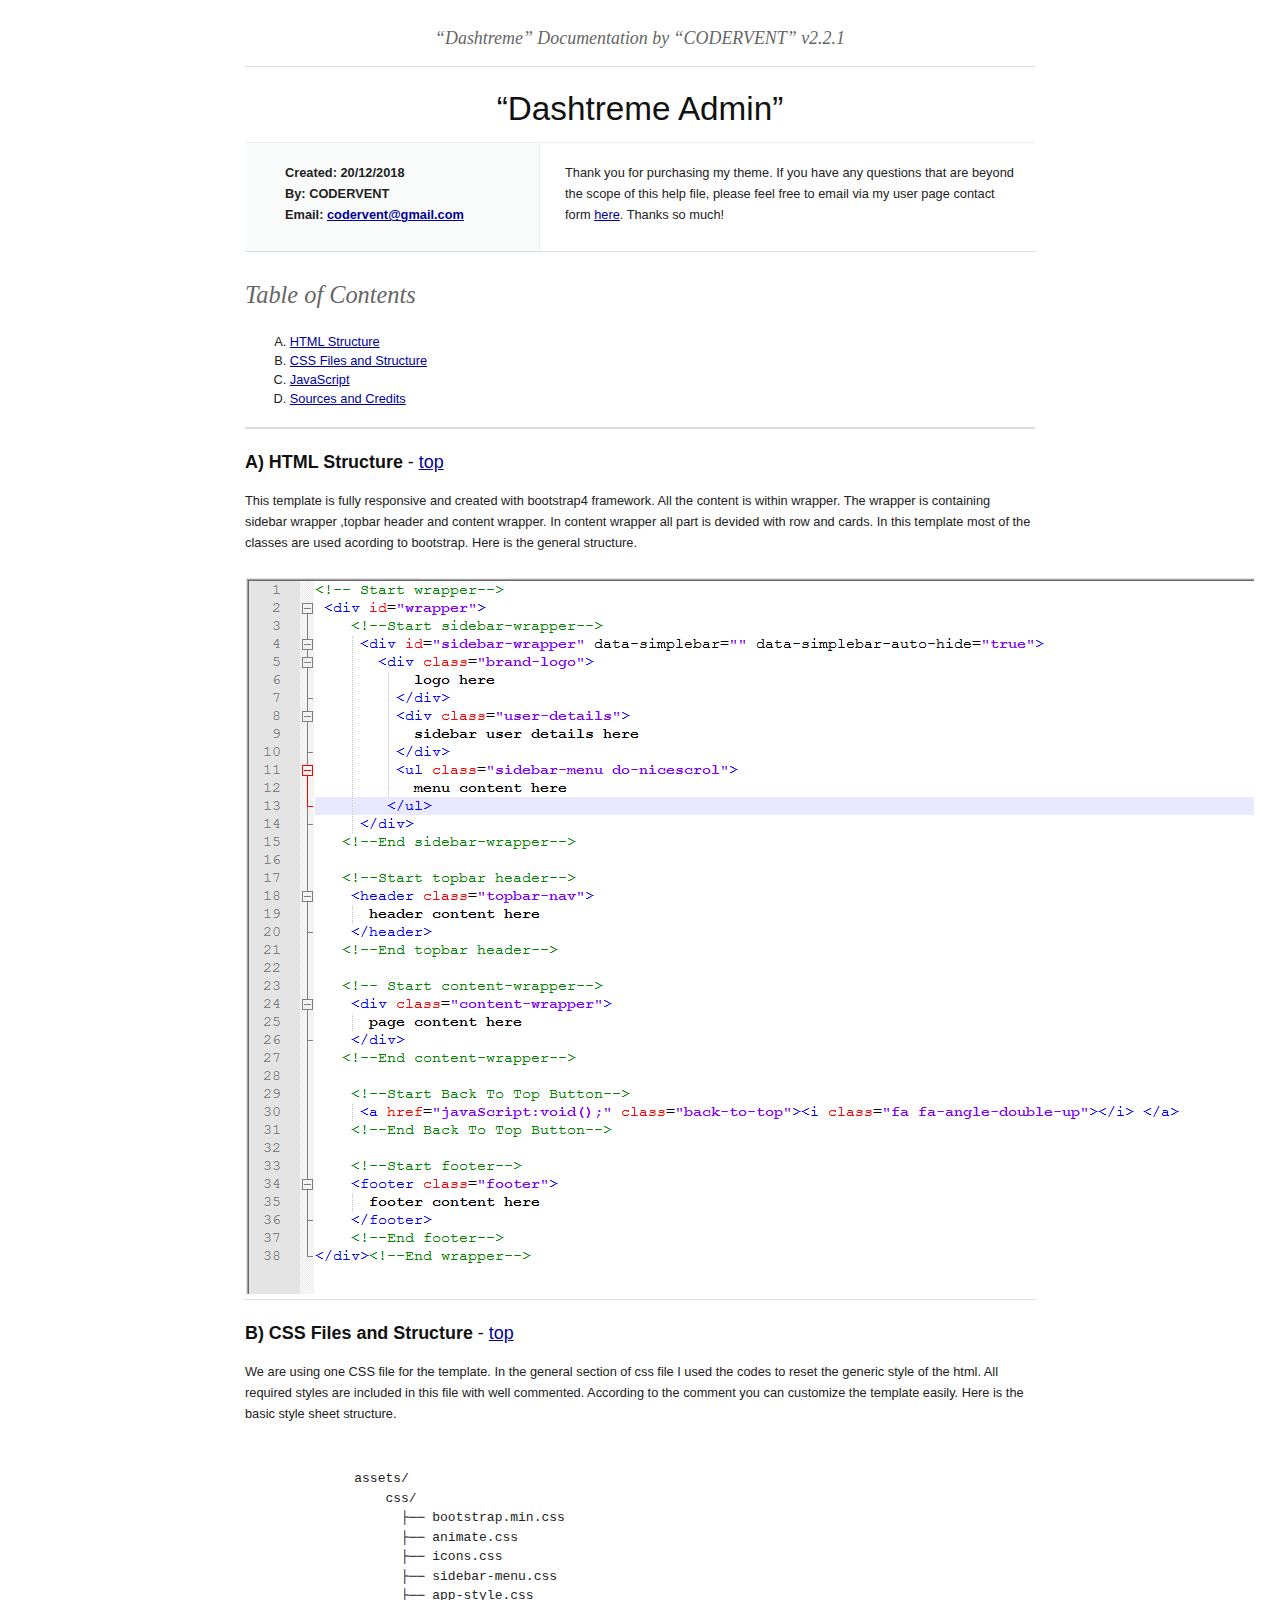
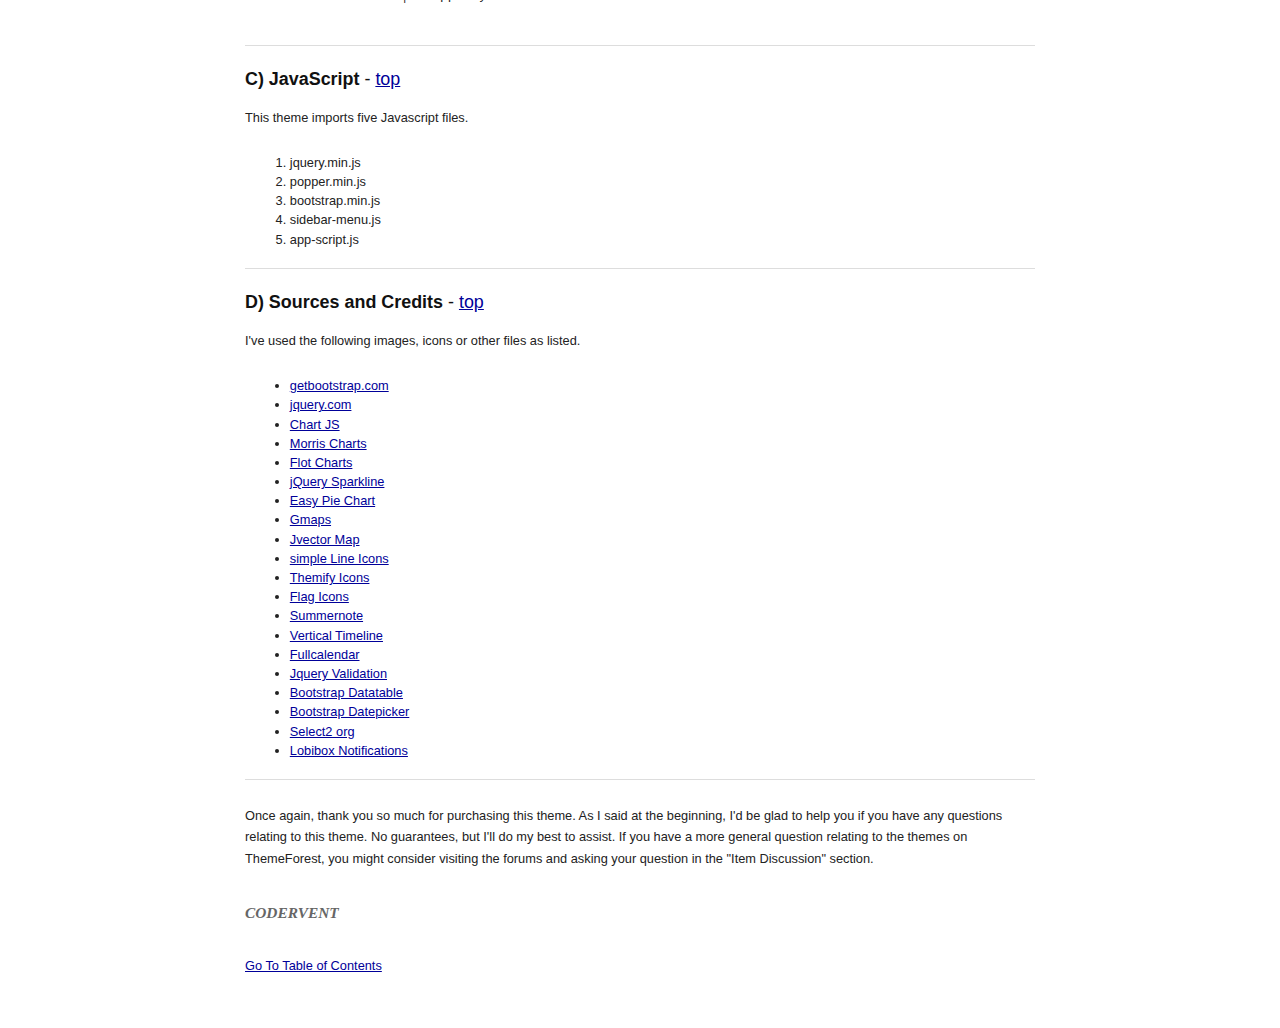
<file: documentation/index.html>
<!DOCTYPE HTML PUBLIC "-//W3C//DTD HTML 4.01//EN" "http://www.w3.org/TR/html4/strict.dtd">
<head lang="en">
	<meta http-equiv="content-type" content="text/html;charset=utf-8">
	<title>Dashtreme - Multipurpose Bootstrap4 Admin Template</title>
	<!-- Framework CSS -->
	<link rel="stylesheet" href="assets/blueprint-css/screen.css" type="text/css" media="screen, projection"/>
	<link rel="stylesheet" href="assets/blueprint-css/print.css" type="text/css" media="print"/>
	<!--[if lt IE 8]><link rel="stylesheet" href="assets/blueprint-css/ie.css" type="text/css" media="screen, projection"><![endif]-->
	<link rel="stylesheet" href="assets/blueprint-css/plugins/fancy-type/screen.css" type="text/css" media="screen, projection"/>
	<style type="text/css" media="screen">
		p, table, hr, .box { margin-bottom:25px; }
		.box p { margin-bottom:10px; }
	</style>
</head>


<body>
	<div class="container">
	
		<h3 class="center alt">&ldquo;Dashtreme&rdquo; Documentation by &ldquo;CODERVENT&rdquo; v2.2.1</h3>
		
		<hr>
		
		<h1 class="center">&ldquo;Dashtreme Admin&rdquo;</h1>
		
		<div class="borderTop">
			<div class="span-6 colborder info prepend-1">
				<p class="prepend-top">
					<strong>
					Created: 20/12/2018<br>
					By: CODERVENT<br>
					Email: <a href="mailto:codervent@gmail.com">codervent@gmail.com</a>
					</strong>
				</p>
			</div><!-- end div .span-6 -->		
	
			<div class="span-12 last">
				<p class="prepend-top append-0">Thank you for purchasing my theme. If you have any questions that are beyond the scope of this help file, please feel free to email via my user page contact form <a href="http://themeforest.net/user/codervent">here</a>. Thanks so much!</p>
			</div>
		</div><!-- end div .borderTop -->
		
		<hr>
		
		<h2 id="toc" class="alt">Table of Contents</h2>
		<ol class="alpha">
			<li><a href="#htmlStructure">HTML Structure</a></li>
			<li><a href="#cssFiles">CSS Files and Structure</a></li>
			<li><a href="#javascript">JavaScript</a></li>
			<li><a href="#credits">Sources and Credits</a></li>
		</ol>
		
		<hr>
		
		<h3 id="htmlStructure"><strong>A) HTML Structure</strong> - <a href="#toc">top</a></h3>
		<p>This template is fully responsive and created with bootstrap4 framework. All the content is within wrapper. The wrapper is containing sidebar wrapper ,topbar header and content wrapper. In content wrapper all part is devided with row and cards. In this template most of the classes are used acording to bootstrap. Here is the general structure.</p>
		
		<img src="assets/images/htmlstructure.png" alt="HTML Structure"/>
		
		<hr>

		<h3 id="cssFiles"><strong>B) CSS Files and Structure</strong> - <a href="#toc">top</a></h3>

		<p>We are using one CSS file for the template. In the general section of css file I used the codes to reset the generic style of the html. All required styles are included in this file with well commented. According to the comment you can customize the template easily. Here is the basic style sheet structure.</p> 
		
		<pre>
		
	      assets/
		  css/
		    ├── bootstrap.min.css
		    ├── animate.css
		    ├── icons.css
		    ├── sidebar-menu.css
		    ├── app-style.css
        </pre>
		
		<hr>
		
		<h3 id="javascript"><strong>C) JavaScript</strong> - <a href="#toc">top</a></h3>
		<p>This theme imports five Javascript files.</p>
		 
		  <ol>
		   <li>jquery.min.js</li>
		   <li>popper.min.js</li>
		   <li>bootstrap.min.js</li>
		   <li>sidebar-menu.js</li>
		   <li>app-script.js</li>
		  </ol>
		  
		<hr>
		
		<h3 id="credits"><strong>D) Sources and Credits</strong> - <a href="#toc">top</a></h3>
		
		<p>I've used the following images, icons or other files as listed.</p>
		
		<ul>
			<li><a href="http://getbootstrap.com/" target="_blank">getbootstrap.com</a></li>
			<li><a href="http://jquery.com/" target="_blank">jquery.com</a></li>
			<li><a href="https://www.chartjs.org/" target="_blank">Chart JS</a></li>
			<li><a href="https://morrisjs.github.io/morris.js/" target="_blank">Morris Charts</a></li>
			<li><a href="https://www.flotcharts.org/" target="_blank">Flot Charts</a></li>
			<li><a href="https://omnipotent.net/jquery.sparkline/#s-about" target="_blank">jQuery Sparkline</a></li>
			<li><a href="https://rendro.github.io/easy-pie-chart/" target="_blank">Easy Pie Chart</a></li>
			<li><a href="https://hpneo.github.io/gmaps/" target="_blank">Gmaps</a></li>
			<li><a href="http://jvectormap.com/" target="_blank">Jvector Map</a></li>
			<li><a href="http://simplelineicons.com/" target="_blank">simple Line Icons</a></li>
			<li><a href="https://themify.me/themify-icons" target="_blank">Themify Icons</a></li>
			<li><a href="http://flag-icon-css.lip.is/" target="_blank">Flag Icons</a></li>
			<li><a href="https://summernote.org/" target="_blank">Summernote</a></li>
			<li><a href="https://codyhouse.co/demo/vertical-timeline/index.html" target="_blank">Vertical Timeline</a></li>
			<li><a href="https://fullcalendar.io/" target="_blank">Fullcalendar</a></li>
			<li><a href="https://jqueryvalidation.org/" target="_blank">Jquery Validation</a></li>
			<li><a href="https://datatables.net/" target="_blank">Bootstrap Datatable</a></li>
			<li><a href="https://github.com/eternicode/bootstrap-datepicker" target="_blank">Bootstrap Datepicker</a></li>
			<li><a href="https://select2.org/" target="_blank">Select2 org</a></li>
			<li><a href="http://lobianijs.com/site/lobibox" target="_blank">Lobibox Notifications</a></li>
		</ul>
		
		<hr>
		
		<p>Once again, thank you so much for purchasing this theme. As I said at the beginning, I'd be glad to help you if you have any questions relating to this theme. No guarantees, but I'll do my best to assist. If you have a more general question relating to the themes on ThemeForest, you might consider visiting the forums and asking your question in the "Item Discussion" section.</p> 
		
		<p class="append-bottom alt large"><strong>CODERVENT</strong></p>
		<p><a href="#toc">Go To Table of Contents</a></p>
		
		<hr class="space">
	</div><!-- end div .container -->
</body>
</html>
</file>
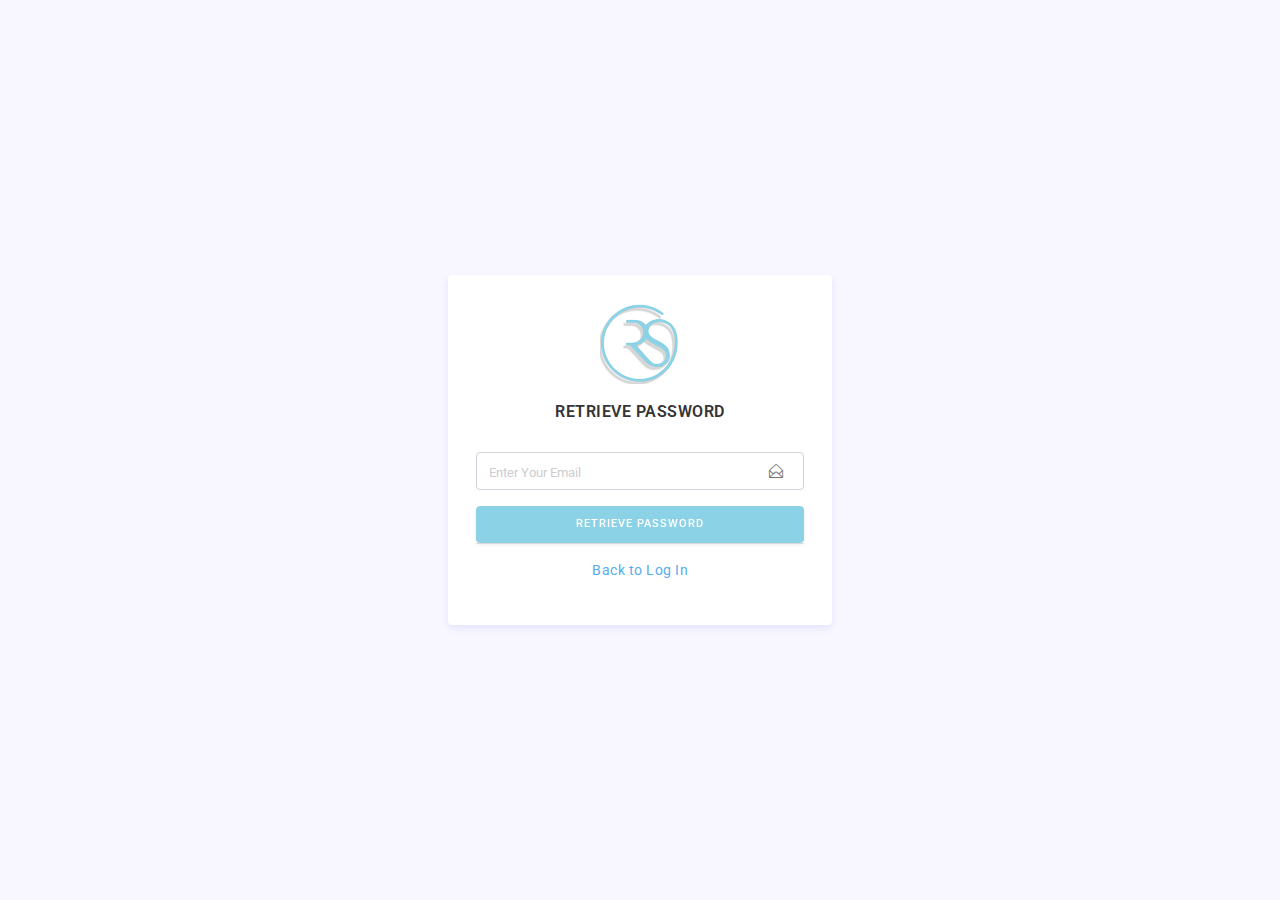
<file: forgotpwd.html>
<!DOCTYPE html>
<html lang="en">
<head>
  <meta charset="utf-8"/>
  <meta http-equiv="X-UA-Compatible" content="IE=edge"/>
  <meta name="viewport" content="width=device-width, initial-scale=1, shrink-to-fit=no"/>
  <meta name="description" content=""/>
  <meta name="author" content=""/>
  <title>Restscene - Forgot Password</title>
  <!-- loader-->
  <link href="assets/css/pace.min.css" rel="stylesheet"/>
  <script src="assets/js/pace.min.js"></script>
  <!--favicon-->
  <link rel="icon" href="assets/images/favicon.ico" type="image/x-icon">
  <!-- Bootstrap core CSS-->
  <link href="assets/css/bootstrap.min.css" rel="stylesheet"/>
  <!-- animate CSS-->
  <link href="assets/css/animate.css" rel="stylesheet" type="text/css"/>
  <!-- Icons CSS-->
  <link href="assets/css/icons.css" rel="stylesheet" type="text/css"/>
  <!-- Custom Style-->
  <link href="assets/css/app-style.css" rel="stylesheet"/>
  
</head>

<body>



<!-- Start wrapper-->
 <div id="wrapper">

 <div class="height-100v d-flex align-items-center justify-content-center">
	<div class="card card-authentication1 mb-0">
		<div class="card-body">
		 <div class="card-content p-2">
		 	<div class="text-center">
		 		<img src="assets/images/logo-icon.png" alt="logo icon">
		 	</div>
		  <div class="card-title text-uppercase text-center py-3">Retrieve Password</div>
		    <form>
			  
			  <div class="form-group">
			  <label for="exampleInputEmailId" class="sr-only">Email ID</label>
			   <div class="position-relative has-icon-right">
				  <input type="text" id="exampleInputEmailId" class="form-control input-shadow" placeholder="Enter Your Email">
				  <div class="form-control-position">
					  <i class="icon-envelope-open"></i>
				  </div>
			   </div>
			  </div>
			  
			  
			 <button type="button" class="btn btn-primary btn-block waves-effect waves-light">Retrieve Password</button>
			  
			  
			 
		  <div class="card-footer text-center py-3">
		    <p class="text-dark mb-0"><a href="login.html"> Back to Log In</a></p>
		  </div>
	     </div>
	  </div>
    
     <!--Start Back To Top Button-->
    <a href="javaScript:void();" class="back-to-top"><i class="fa fa-angle-double-up"></i> </a>
    <!--End Back To Top Button-->
	
	
	
	</div><!--wrapper-->
	
  <!-- Bootstrap core JavaScript-->
  <script src="assets/js/jquery.min.js"></script>
  <script src="assets/js/popper.min.js"></script>
  <script src="assets/js/bootstrap.min.js"></script>
	
  <!-- sidebar-menu js -->
  <script src="assets/js/sidebar-menu.js"></script>
  
  <!-- Custom scripts -->
  <script src="assets/js/app-script.js"></script>
  
</body>
</html>
</file>
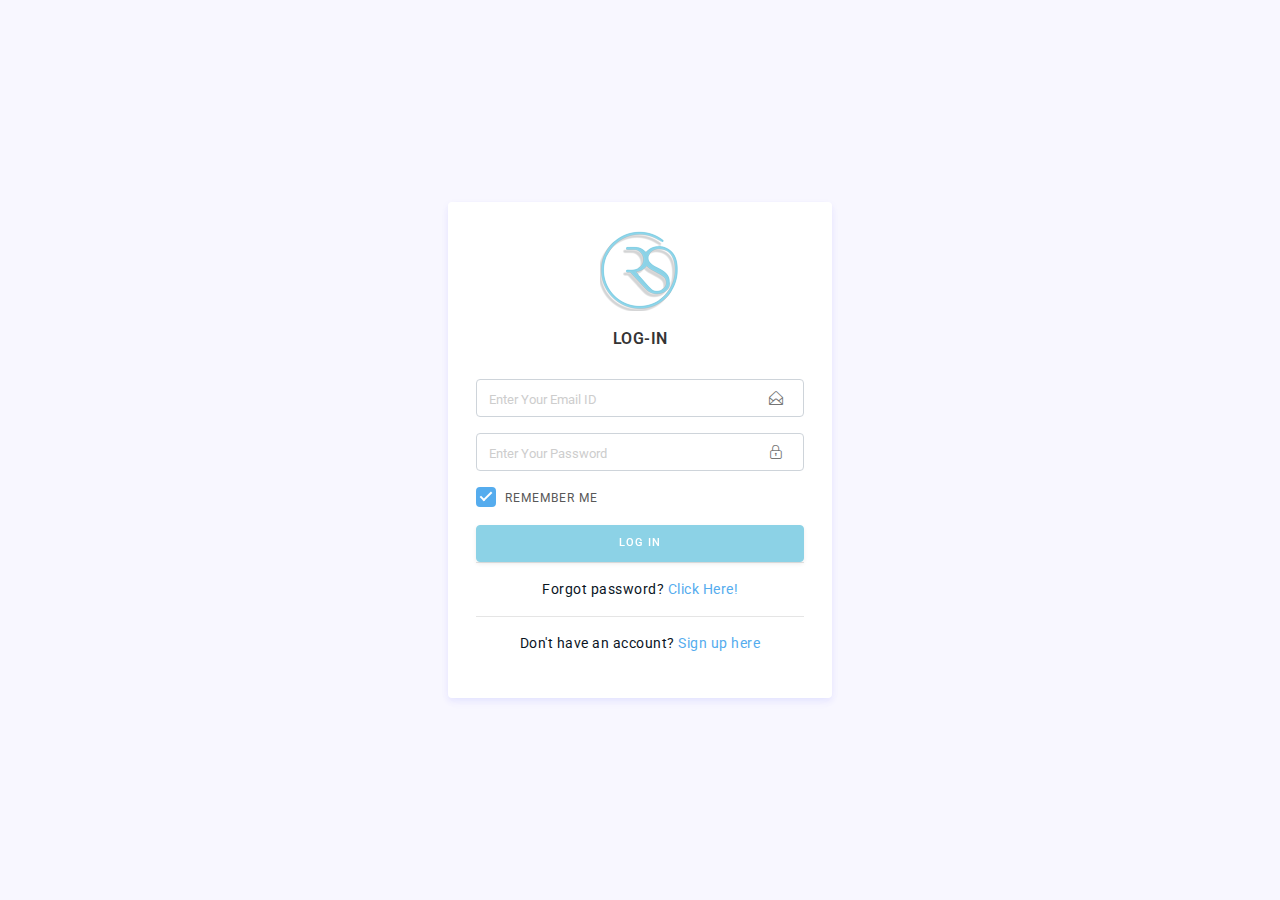
<file: login.html>
<?php require_once('database/server.php') ?>

<!DOCTYPE html>
<html lang="en">
<head>
  <meta charset="utf-8"/>
  <meta http-equiv="X-UA-Compatible" content="IE=edge"/>
  <meta name="viewport" content="width=device-width, initial-scale=1, shrink-to-fit=no"/>
  <meta name="description" content=""/>
  <meta name="author" content=""/>
  <title>Restscene - Login</title>
  <!-- loader-->
  <link href="assets/css/pace.min.css" rel="stylesheet"/>
  <script src="assets/js/pace.min.js"></script>
  <!--favicon-->
  <link rel="icon" href="assets/images/favicon.ico" type="image/x-icon">
  <!-- Bootstrap core CSS-->
  <link href="assets/css/bootstrap.min.css" rel="stylesheet"/>
  <!-- animate CSS-->
  <link href="assets/css/animate.css" rel="stylesheet" type="text/css"/>
  <!-- Icons CSS-->
  <link href="assets/css/icons.css" rel="stylesheet" type="text/css"/>
  <!-- Custom Style-->
  <link href="assets/css/app-style.css" rel="stylesheet"/>
  
</head>

<body>



<!-- Start wrapper-->
 <div id="wrapper">

 <div class="height-100v d-flex align-items-center justify-content-center">
	<div class="card card-authentication1 mb-0">
		<div class="card-body">
		 <div class="card-content p-2">
		 	<div class="text-center">
		 		<img src="assets/images/logo-icon.png" alt="logo icon">
		 	</div>
		  <div class="card-title text-uppercase text-center py-3">LOG-IN</div>
		    <form action="javascript:onclick=login();" autocomplete="off">
			  
			  <div class="form-group">
			  <label for="email" class="sr-only">Email ID</label>
			   <div class="position-relative has-icon-right">
				  <input type="text" id="email" class="form-control input-shadow" placeholder="Enter Your Email ID" name="email">
				  <div class="form-control-position">
					  <i class="icon-envelope-open"></i>
				  </div>
			   </div>
			  </div>
			  <div class="form-group">
			   <label for="pwd" class="sr-only">Password</label>
			   <div class="position-relative has-icon-right">
                  <input type="password" id="pwd" class="form-control input-shadow" placeholder="Enter Your Password" name="password" required>
				  <div class="form-control-position">
					  <i class="icon-lock"></i>
				  </div>
			   </div>
			  </div>
       <!-- Display Result from Server-->
			  <div class="result text-center"></div>
			  
              <div class="form-group">
                <div class="icheck-material-primary">
                  <input type="checkbox" id="user-checkbox" checked="" />
                  <label for="user-checkbox">Remember Me</label>
                </div>
               </div>
			  
             <button type="submit" class="btn btn-primary btn-block waves-effect waves-light">Log In</button>
             
             <input type="hidden" name="action" value="login"/>
			  
		  
          <div class="card-footer text-center py-3">
		    <p class="text-dark mb-0">Forgot password?<a href="forgotpwd.html"> Click Here!</a></p>
          </div>
          <div class="card-footer text-center py-3">
		    <p class="text-dark mb-0">Don't have an account? <a href="signup.php"> Sign up here</a></p>
          </div>
	     </div>
	  </div>
    
     <!--Start Back To Top Button-->
    <a href="javaScript:void();" class="back-to-top"><i class="fa fa-angle-double-up"></i> </a>
    <!--End Back To Top Button-->
	
	
	
	</div><!--wrapper-->
	
  <!-- Bootstrap core JavaScript-->
  <script src="assets/js/jquery.min.js"></script>
  <script src="assets/js/popper.min.js"></script>
  <script src="assets/js/bootstrap.min.js"></script>
	
  <!-- sidebar-menu js -->
  <script src="assets/js/sidebar-menu.js"></script>
  
  <!-- Custom scripts -->
  <script src="assets/js/app-script.js"></script>

      <!-- Main scripts -->
	<script src="assets/js/main.js"></script>
  
  
</body>
</html>
</file>
<file: documentation/assets/blueprint-css/screen.css>
/* -----------------------------------------------------------------------


 Blueprint CSS Framework 0.9
 http://blueprintcss.org

   * Copyright (c) 2007-Present. See LICENSE for more info.
   * See README for instructions on how to use Blueprint.
   * For credits and origins, see AUTHORS.
   * This is a compressed file. See the sources in the 'src' directory.

----------------------------------------------------------------------- */

/* reset.css */
html, body, div, span, object, iframe, h1, h2, h3, h4, h5, h6, p, blockquote, pre, a, abbr, acronym, address, code, del, dfn, em, img, q, dl, dt, dd, ol, ul, li, fieldset, form, label, legend, table, caption, tbody, tfoot, thead, tr, th, td {margin:0;padding:0;border:0;font-weight:inherit;font-style:inherit;font-size:100%;font-family:inherit;vertical-align:baseline;}
body {line-height:1.5;}
table {border-collapse:separate;border-spacing:0;}
caption, th, td {text-align:left;font-weight:normal;}
table, td, th {vertical-align:middle;}
blockquote:before, blockquote:after, q:before, q:after {content:"";}
blockquote, q {quotes:"" "";}
a img {border:none;}

/* custom.css */
.info { background:#fafcfc; }
.borderTop { border-top: 1px solid #eee;}
.append-0 {padding-right:20px;}

/* typography.css */
body {font-size:80%;color:#222;background:#fff;font-family:"Helvetica Neue", Arial, Helvetica, sans-serif;padding-top:30px;}
h1, h2, h3, h4, h5, h6 {font-weight:normal;color:#111;}
h1 {font-size:2.6em;line-height:1;margin-bottom:0.5em;}
h2 {font-size:1.9em;margin-bottom:0.75em;}
h3 {font-size:1.4em;line-height:1;margin-bottom:1em;}
h4 {font-size:1.1em;line-height:1.25;margin-bottom:1.25em;}
h5 {font-size:1em;font-weight:bold;margin-bottom:1.5em;}
h6 {font-size:1em;font-weight:bold;}
h1 img, h2 img, h3 img, h4 img, h5 img, h6 img {margin:0;}
p {margin:0 0 1.5em;line-height:1.65em;}
p img.left {float:left;margin:1.5em 1.5em 1.5em 0;padding:0;}
p img.right {float:right;margin:1.5em 0 1.5em 1.5em;}
a:focus, a:hover {color:#000;}
a {color:#009;text-decoration:underline;}
blockquote {margin:1.5em;color:#666;font-style:italic;}
strong {font-weight:bold;}
em, dfn {font-style:italic;}
dfn {font-weight:bold;}
sup, sub {line-height:0;}
abbr, acronym {border-bottom:1px dotted #666;}
address {margin:0 0 1.5em;font-style:italic;}
del {color:#666;}
pre {margin:1.5em 0;white-space:pre;}
pre, code, tt {font:13px 'andale mono', 'lucida console', monospace;line-height:1.5;}
li ul, li ol {margin:0 1.5em;}
ul, ol {margin:0 1.5em 1.5em 3.5em;}
ul {list-style-type:disc;}
ol {list-style-type:decimal;}
ol.alpha {list-style:upper-alpha;}
dl {margin:0 0 1.5em 0;}
dl dt {font-weight:bold;}
dd {margin-left:1.5em;}
table {margin-bottom:1.4em;width:100%;}
th {font-weight:bold;}
thead th {background:#c3d9ff;}
th, td, caption {padding:4px 10px 4px 5px;}
tr.even td {background:#e5ecf9;}
tfoot {font-style:italic;}
caption {background:#eee;}
.small {font-size:.85em;margin-bottom:1.875em;line-height:1.875em;}
.large {font-size:1.2em;line-height:2.5em;margin-bottom:1.25em;}
.hide {display:none;}
.quiet {color:#666;}
.loud {color:#000;}
.highlight {background:#ff0;}
.added {background:#060;color:#fff;}
.removed {background:#900;color:#fff;}
.first {margin-left:0;padding-left:0;}
.last {margin-right:0;padding-right:0;}
.top {margin-top:0;padding-top:0;}
.bottom {margin-bottom:0;padding-bottom:0;}
.center {text-align:center;}

/* forms.css */
label {font-weight:bold;}
fieldset {padding:1.4em;margin:0 0 1.5em 0;border:1px solid #ccc;}
legend {font-weight:bold;font-size:1.2em;}
input[type=text], input[type=password], input.text, input.title, textarea, select {background-color:#fff;border:1px solid #bbb;}
input[type=text]:focus, input[type=password]:focus, input.text:focus, input.title:focus, textarea:focus, select:focus {border-color:#666;}
input[type=text], input[type=password], input.text, input.title, textarea, select {margin:0.5em 0;}
input.text, input.title {width:300px;padding:5px;}
input.title {font-size:1.5em;}
textarea {width:390px;height:250px;padding:5px;}
input[type=checkbox], input[type=radio], input.checkbox, input.radio {position:relative;top:.25em;}
form.inline {line-height:3;}
form.inline p {margin-bottom:0;}
.error, .notice, .success {padding:.8em;margin-bottom:1em;border:2px solid #ddd;}
.error {background:#FBE3E4;color:#8a1f11;border-color:#FBC2C4;}
.notice {background:#FFF6BF;color:#514721;border-color:#FFD324;}
.success {background:#E6EFC2;color:#264409;border-color:#C6D880;}
.error a {color:#8a1f11;}
.notice a {color:#514721;}
.success a {color:#264409;}

/* grid.css */
.container {width:790px;margin:0 auto;}
.showgrid {background:url(src/grid.png);}
.column, div.span-1, div.span-2, div.span-3, div.span-4, div.span-5, div.span-6, div.span-7, div.span-8, div.span-9, div.span-10, div.span-11, div.span-12, div.span-13, div.span-14, div.span-15, div.span-16, div.span-17, div.span-18, div.span-19, div.span-20, div.span-21, div.span-22, div.span-23, div.span-24 {float:left;margin-right:10px;}
.last, div.last {margin-right:0;}
.span-1 {width:30px;}
.span-2 {width:70px;}
.span-3 {width:110px;}
.span-4 {width:150px;}
.span-5 {width:190px;}
.span-6 {width:230px;}
.span-7 {width:270px;}
.span-8 {width:310px;}
.span-9 {width:350px;}
.span-10 {width:390px;}
.span-11 {width:430px;}
.span-12 {width:470px;}
.span-13 {width:510px;}
.span-14 {width:550px;}
.span-15 {width:590px;}
.span-16 {width:630px;}
.span-17 {width:670px;}
.span-18 {width:710px;}
.span-19 {width:750px;}
.span-20 {width:790px;}
.span-21 {width:830px;}
.span-22 {width:870px;}
.span-23 {width:910px;}
.span-24, div.span-24 {width:950px;margin:0;}
input.span-1, textarea.span-1, input.span-2, textarea.span-2, input.span-3, textarea.span-3, input.span-4, textarea.span-4, input.span-5, textarea.span-5, input.span-6, textarea.span-6, input.span-7, textarea.span-7, input.span-8, textarea.span-8, input.span-9, textarea.span-9, input.span-10, textarea.span-10, input.span-11, textarea.span-11, input.span-12, textarea.span-12, input.span-13, textarea.span-13, input.span-14, textarea.span-14, input.span-15, textarea.span-15, input.span-16, textarea.span-16, input.span-17, textarea.span-17, input.span-18, textarea.span-18, input.span-19, textarea.span-19, input.span-20, textarea.span-20, input.span-21, textarea.span-21, input.span-22, textarea.span-22, input.span-23, textarea.span-23, input.span-24, textarea.span-24 {border-left-width:1px!important;border-right-width:1px!important;padding-left:5px!important;padding-right:5px!important;}
input.span-1, textarea.span-1 {width:18px!important;}
input.span-2, textarea.span-2 {width:58px!important;}
input.span-3, textarea.span-3 {width:98px!important;}
input.span-4, textarea.span-4 {width:138px!important;}
input.span-5, textarea.span-5 {width:178px!important;}
input.span-6, textarea.span-6 {width:218px!important;}
input.span-7, textarea.span-7 {width:258px!important;}
input.span-8, textarea.span-8 {width:298px!important;}
input.span-9, textarea.span-9 {width:338px!important;}
input.span-10, textarea.span-10 {width:378px!important;}
input.span-11, textarea.span-11 {width:418px!important;}
input.span-12, textarea.span-12 {width:458px!important;}
input.span-13, textarea.span-13 {width:498px!important;}
input.span-14, textarea.span-14 {width:538px!important;}
input.span-15, textarea.span-15 {width:578px!important;}
input.span-16, textarea.span-16 {width:618px!important;}
input.span-17, textarea.span-17 {width:658px!important;}
input.span-18, textarea.span-18 {width:698px!important;}
input.span-19, textarea.span-19 {width:738px!important;}
input.span-20, textarea.span-20 {width:778px!important;}
input.span-21, textarea.span-21 {width:818px!important;}
input.span-22, textarea.span-22 {width:858px!important;}
input.span-23, textarea.span-23 {width:898px!important;}
input.span-24, textarea.span-24 {width:938px!important;}
.append-1 {padding-right:40px;}
.append-2 {padding-right:80px;}
.append-3 {padding-right:120px;}
.append-4 {padding-right:160px;}
.append-5 {padding-right:200px;}
.append-6 {padding-right:240px;}
.append-7 {padding-right:280px;}
.append-8 {padding-right:320px;}
.append-9 {padding-right:360px;}
.append-10 {padding-right:400px;}
.append-11 {padding-right:440px;}
.append-12 {padding-right:480px;}
.append-13 {padding-right:520px;}
.append-14 {padding-right:560px;}
.append-15 {padding-right:600px;}
.append-16 {padding-right:640px;}
.append-17 {padding-right:680px;}
.append-18 {padding-right:720px;}
.append-19 {padding-right:760px;}
.append-20 {padding-right:800px;}
.append-21 {padding-right:840px;}
.append-22 {padding-right:880px;}
.append-23 {padding-right:920px;}
.prepend-1 {padding-left:40px;}
.prepend-2 {padding-left:80px;}
.prepend-3 {padding-left:120px;}
.prepend-4 {padding-left:160px;}
.prepend-5 {padding-left:200px;}
.prepend-6 {padding-left:240px;}
.prepend-7 {padding-left:280px;}
.prepend-8 {padding-left:320px;}
.prepend-9 {padding-left:360px;}
.prepend-10 {padding-left:400px;}
.prepend-11 {padding-left:440px;}
.prepend-12 {padding-left:480px;}
.prepend-13 {padding-left:520px;}
.prepend-14 {padding-left:560px;}
.prepend-15 {padding-left:600px;}
.prepend-16 {padding-left:640px;}
.prepend-17 {padding-left:680px;}
.prepend-18 {padding-left:720px;}
.prepend-19 {padding-left:760px;}
.prepend-20 {padding-left:800px;}
.prepend-21 {padding-left:840px;}
.prepend-22 {padding-left:880px;}
.prepend-23 {padding-left:920px;}
div.border {padding-right:4px;margin-right:5px;border-right:1px solid #eee;}
div.colborder {padding-right:24px;margin-right:25px;border-right:1px solid #eee;}
div.colborderTop {border-top:1px solid #eee;}
.pull-1 {margin-left:-40px;}
.pull-2 {margin-left:-80px;}
.pull-3 {margin-left:-120px;}
.pull-4 {margin-left:-160px;}
.pull-5 {margin-left:-200px;}
.pull-6 {margin-left:-240px;}
.pull-7 {margin-left:-280px;}
.pull-8 {margin-left:-320px;}
.pull-9 {margin-left:-360px;}
.pull-10 {margin-left:-400px;}
.pull-11 {margin-left:-440px;}
.pull-12 {margin-left:-480px;}
.pull-13 {margin-left:-520px;}
.pull-14 {margin-left:-560px;}
.pull-15 {margin-left:-600px;}
.pull-16 {margin-left:-640px;}
.pull-17 {margin-left:-680px;}
.pull-18 {margin-left:-720px;}
.pull-19 {margin-left:-760px;}
.pull-20 {margin-left:-800px;}
.pull-21 {margin-left:-840px;}
.pull-22 {margin-left:-880px;}
.pull-23 {margin-left:-920px;}
.pull-24 {margin-left:-960px;}
.pull-1, .pull-2, .pull-3, .pull-4, .pull-5, .pull-6, .pull-7, .pull-8, .pull-9, .pull-10, .pull-11, .pull-12, .pull-13, .pull-14, .pull-15, .pull-16, .pull-17, .pull-18, .pull-19, .pull-20, .pull-21, .pull-22, .pull-23, .pull-24 {float:left;position:relative;}
.push-1 {margin:0 -40px 1.5em 40px;}
.push-2 {margin:0 -80px 1.5em 80px;}
.push-3 {margin:0 -120px 1.5em 120px;}
.push-4 {margin:0 -160px 1.5em 160px;}
.push-5 {margin:0 -200px 1.5em 200px;}
.push-6 {margin:0 -240px 1.5em 240px;}
.push-7 {margin:0 -280px 1.5em 280px;}
.push-8 {margin:0 -320px 1.5em 320px;}
.push-9 {margin:0 -360px 1.5em 360px;}
.push-10 {margin:0 -400px 1.5em 400px;}
.push-11 {margin:0 -440px 1.5em 440px;}
.push-12 {margin:0 -480px 1.5em 480px;}
.push-13 {margin:0 -520px 1.5em 520px;}
.push-14 {margin:0 -560px 1.5em 560px;}
.push-15 {margin:0 -600px 1.5em 600px;}
.push-16 {margin:0 -640px 1.5em 640px;}
.push-17 {margin:0 -680px 1.5em 680px;}
.push-18 {margin:0 -720px 1.5em 720px;}
.push-19 {margin:0 -760px 1.5em 760px;}
.push-20 {margin:0 -800px 1.5em 800px;}
.push-21 {margin:0 -840px 1.5em 840px;}
.push-22 {margin:0 -880px 1.5em 880px;}
.push-23 {margin:0 -920px 1.5em 920px;}
.push-24 {margin:0 -960px 1.5em 960px;}
.push-1, .push-2, .push-3, .push-4, .push-5, .push-6, .push-7, .push-8, .push-9, .push-10, .push-11, .push-12, .push-13, .push-14, .push-15, .push-16, .push-17, .push-18, .push-19, .push-20, .push-21, .push-22, .push-23, .push-24 {float:right;position:relative;}
.prepend-top {margin-top:1.5em;}
.append-bottom {margin-bottom:1.5em;}
.box {padding:1.5em;margin-bottom:1.5em;background:#E5ECF9;}
hr {background:#ddd;color:#ddd;clear:both;float:none;width:100%;height:.1em;margin:0 0 1.45em;border:none;}
hr.space {background:#fff;color:#fff;}
.clearfix:after, .container:after {content:"\0020";display:block;height:0;clear:both;visibility:hidden;overflow:hidden;}
.clearfix, .container {display:block;}
.clear {clear:both;}
</file>
<file: documentation/assets/blueprint-css/print.css>
/* -----------------------------------------------------------------------


 Blueprint CSS Framework 0.9
 http://blueprintcss.org

   * Copyright (c) 2007-Present. See LICENSE for more info.
   * See README for instructions on how to use Blueprint.
   * For credits and origins, see AUTHORS.
   * This is a compressed file. See the sources in the 'src' directory.

----------------------------------------------------------------------- */

/* print.css */
body {line-height:1.5;font-family:"Helvetica Neue", Arial, Helvetica, sans-serif;color:#000;background:none;font-size:10pt;}
.container {background:none;}
hr {background:#ccc;color:#ccc;width:100%;height:2px;margin:2em 0;padding:0;border:none;}
hr.space {background:#fff;color:#fff;}
h1, h2, h3, h4, h5, h6 {font-family:"Helvetica Neue", Arial, "Lucida Grande", sans-serif;}
code {font:.9em "Courier New", Monaco, Courier, monospace;}
img {float:left;margin:1.5em 1.5em 1.5em 0;}
a img {border:none;}
p img.top {margin-top:0;}
blockquote {margin:1.5em;padding:1em;font-style:italic;font-size:.9em;}
.small {font-size:.9em;}
.large {font-size:1.1em;}
.quiet {color:#999;}
.hide {display:none;}
a:link, a:visited {background:transparent;font-weight:700;text-decoration:underline;}
a:link:after, a:visited:after {content:" (" attr(href) ")";font-size:90%;}
</file>
<file: documentation/assets/blueprint-css/ie.css>
/* -----------------------------------------------------------------------


 Blueprint CSS Framework 0.9
 http://blueprintcss.org

   * Copyright (c) 2007-Present. See LICENSE for more info.
   * See README for instructions on how to use Blueprint.
   * For credits and origins, see AUTHORS.
   * This is a compressed file. See the sources in the 'src' directory.

----------------------------------------------------------------------- */

/* ie.css */
body {text-align:center;}
.container {text-align:left;}
* html .column, * html div.span-1, * html div.span-2, * html div.span-3, * html div.span-4, * html div.span-5, * html div.span-6, * html div.span-7, * html div.span-8, * html div.span-9, * html div.span-10, * html div.span-11, * html div.span-12, * html div.span-13, * html div.span-14, * html div.span-15, * html div.span-16, * html div.span-17, * html div.span-18, * html div.span-19, * html div.span-20, * html div.span-21, * html div.span-22, * html div.span-23, * html div.span-24 {overflow-x:hidden;}
* html legend {margin:0px -8px 16px 0;padding:0;}
ol {margin-left:2em;}
sup {vertical-align:text-top;}
sub {vertical-align:text-bottom;}
html>body p code {*white-space:normal;}
hr {margin:-8px auto 11px;}
img {-ms-interpolation-mode:bicubic;}
.clearfix, .container {display:inline-block;}
* html .clearfix, * html .container {height:1%;}
fieldset {padding-top:0;}
input.text, input.title {background-color:#fff;border:1px solid #bbb;}
input.text:focus, input.title:focus {border-color:#666;}
input.text, input.title, textarea, select {margin:0.5em 0;}
input.checkbox, input.radio {position:relative;top:.25em;}
form.inline div, form.inline p {vertical-align:middle;}
form.inline label {position:relative;top:-0.25em;}
form.inline input.checkbox, form.inline input.radio, form.inline input.button, form.inline button {margin:0.5em 0;}
button, input.button {position:relative;top:0.25em;}
</file>
<file: documentation/assets/blueprint-css/plugins/fancy-type/screen.css>
/* -------------------------------------------------------------- 
  
   fancy-type.css
   * Lots of pretty advanced classes for manipulating text.
   
   See the Readme file in this folder for additional instructions.

-------------------------------------------------------------- */

/* Indentation instead of line shifts for sibling paragraphs. */
   /* p + p { text-indent:2em; margin-top:-1.5em; } */
   form p + p  { text-indent: 0; } /* Don't want this in forms. */
   

/* For great looking type, use this code instead of asdf: 
   <span class="alt">asdf</span>  
   Best used on prepositions and ampersands. */
  
.alt { 
  color: #666; 
  font-family: "Warnock Pro", "Goudy Old Style","Palatino","Book Antiqua", Georgia, serif; 
  font-style: italic;
  font-weight: normal;
}


/* For great looking quote marks in titles, replace "asdf" with:
   <span class="dquo">&#8220;</span>asdf&#8221;
   (That is, when the title starts with a quote mark). 
   (You may have to change this value depending on your font size). */  
   
.dquo { margin-left: -.5em; } 


/* Reduced size type with incremental leading
   (http://www.markboulton.co.uk/journal/comments/incremental_leading/)

   This could be used for side notes. For smaller type, you don't necessarily want to 
   follow the 1.5x vertical rhythm -- the line-height is too much. 
   
   Using this class, it reduces your font size and line-height so that for 
   every four lines of normal sized type, there is five lines of the sidenote. eg:

   New type size in em's:
     10px (wanted side note size) / 12px (existing base size) = 0.8333 (new type size in ems)

   New line-height value:
     12px x 1.5 = 18px (old line-height)
     18px x 4 = 72px 
     72px / 5 = 14.4px (new line height)
     14.4px / 10px = 1.44 (new line height in em's) */

p.incr, .incr p {
	font-size: 10px;
	line-height: 1.44em;  
	margin-bottom: 1.5em;
}


/* Surround uppercase words and abbreviations with this class.
   Based on work by Jørgen Arnor Gårdsø Lom [http://twistedintellect.com/] */
   
.caps { 
  font-variant: small-caps; 
  letter-spacing: 1px; 
  text-transform: lowercase; 
  font-size:1.2em;
  line-height:1%;
  font-weight:bold;
  padding:0 2px;
}
</file>
<file: assets/css/icons.css>
/*
Template Name: Dashtreme Admin
Author: CODERVENT
Email: codervent@gmail.com
File: app-style
*/


/* Material Design Icons*/

/*!
 *  Material Design Iconic Font by Sergey Kupletsky (@zavoloklom) - http://zavoloklom.github.io/material-design-iconic-font/
 *  License - http://zavoloklom.github.io/material-design-iconic-font/license (Font: SIL OFL 1.1, CSS: MIT License)
 */
@font-face {
  font-family: 'Material-Design-Iconic-Font';
  src: url('../fonts/Material-Design-Iconic-Font.woff2?v=2.2.0') format('woff2'), url('../fonts/Material-Design-Iconic-Font.woff?v=2.2.0') format('woff'), url('../fonts/Material-Design-Iconic-Font.ttf?v=2.2.0') format('truetype');
  font-weight: normal;
  font-style: normal;
}
.zmdi {
  display: inline-block;
  font: normal normal normal 14px/1 'Material-Design-Iconic-Font';
  font-size: inherit;
  text-rendering: auto;
  -webkit-font-smoothing: antialiased;
  -moz-osx-font-smoothing: grayscale;
}
.zmdi-hc-lg {
  font-size: 1.33333333em;
  line-height: 0.75em;
  vertical-align: -15%;
}
.zmdi-hc-2x {
  font-size: 2em;
}
.zmdi-hc-3x {
  font-size: 3em;
}
.zmdi-hc-4x {
  font-size: 4em;
}
.zmdi-hc-5x {
  font-size: 5em;
}
.zmdi-hc-fw {
  width: 1.28571429em;
  text-align: center;
}
.zmdi-hc-ul {
  padding-left: 0;
  margin-left: 2.14285714em;
  list-style-type: none;
}
.zmdi-hc-ul > li {
  position: relative;
}
.zmdi-hc-li {
  position: absolute;
  left: -2.14285714em;
  width: 2.14285714em;
  top: 0.14285714em;
  text-align: center;
}
.zmdi-hc-li.zmdi-hc-lg {
  left: -1.85714286em;
}
.zmdi-hc-border {
  padding: .1em .25em;
  border: solid 0.1em #9e9e9e;
  border-radius: 2px;
}
.zmdi-hc-border-circle {
  padding: .1em .25em;
  border: solid 0.1em #9e9e9e;
  border-radius: 50%;
}
.zmdi.pull-left {
  float: left;
  margin-right: .15em;
}
.zmdi.pull-right {
  float: right;
  margin-left: .15em;
}
.zmdi-hc-spin {
  -webkit-animation: zmdi-spin 1.5s infinite linear;
          animation: zmdi-spin 1.5s infinite linear;
}
.zmdi-hc-spin-reverse {
  -webkit-animation: zmdi-spin-reverse 1.5s infinite linear;
          animation: zmdi-spin-reverse 1.5s infinite linear;
}
@-webkit-keyframes zmdi-spin {
  0% {
    -webkit-transform: rotate(0deg);
            transform: rotate(0deg);
  }
  100% {
    -webkit-transform: rotate(359deg);
            transform: rotate(359deg);
  }
}
@keyframes zmdi-spin {
  0% {
    -webkit-transform: rotate(0deg);
            transform: rotate(0deg);
  }
  100% {
    -webkit-transform: rotate(359deg);
            transform: rotate(359deg);
  }
}
@-webkit-keyframes zmdi-spin-reverse {
  0% {
    -webkit-transform: rotate(0deg);
            transform: rotate(0deg);
  }
  100% {
    -webkit-transform: rotate(-359deg);
            transform: rotate(-359deg);
  }
}
@keyframes zmdi-spin-reverse {
  0% {
    -webkit-transform: rotate(0deg);
            transform: rotate(0deg);
  }
  100% {
    -webkit-transform: rotate(-359deg);
            transform: rotate(-359deg);
  }
}
.zmdi-hc-rotate-90 {
  -webkit-transform: rotate(90deg);
      -ms-transform: rotate(90deg);
          transform: rotate(90deg);
}
.zmdi-hc-rotate-180 {
  -webkit-transform: rotate(180deg);
      -ms-transform: rotate(180deg);
          transform: rotate(180deg);
}
.zmdi-hc-rotate-270 {
  -webkit-transform: rotate(270deg);
      -ms-transform: rotate(270deg);
          transform: rotate(270deg);
}
.zmdi-hc-flip-horizontal {
  -webkit-transform: scale(-1, 1);
      -ms-transform: scale(-1, 1);
          transform: scale(-1, 1);
}
.zmdi-hc-flip-vertical {
  -webkit-transform: scale(1, -1);
      -ms-transform: scale(1, -1);
          transform: scale(1, -1);
}
.zmdi-hc-stack {
  position: relative;
  display: inline-block;
  width: 2em;
  height: 2em;
  line-height: 2em;
  vertical-align: middle;
}
.zmdi-hc-stack-1x,
.zmdi-hc-stack-2x {
  position: absolute;
  left: 0;
  width: 100%;
  text-align: center;
}
.zmdi-hc-stack-1x {
  line-height: inherit;
}
.zmdi-hc-stack-2x {
  font-size: 2em;
}
.zmdi-hc-inverse {
  color: #ffffff;
}
/* Material Design Iconic Font uses the Unicode Private Use Area (PUA) to ensure screen
   readers do not read off random characters that represent icons */
.zmdi-3d-rotation:before {
  content: '\f101';
}
.zmdi-airplane-off:before {
  content: '\f102';
}
.zmdi-airplane:before {
  content: '\f103';
}
.zmdi-album:before {
  content: '\f104';
}
.zmdi-archive:before {
  content: '\f105';
}
.zmdi-assignment-account:before {
  content: '\f106';
}
.zmdi-assignment-alert:before {
  content: '\f107';
}
.zmdi-assignment-check:before {
  content: '\f108';
}
.zmdi-assignment-o:before {
  content: '\f109';
}
.zmdi-assignment-return:before {
  content: '\f10a';
}
.zmdi-assignment-returned:before {
  content: '\f10b';
}
.zmdi-assignment:before {
  content: '\f10c';
}
.zmdi-attachment-alt:before {
  content: '\f10d';
}
.zmdi-attachment:before {
  content: '\f10e';
}
.zmdi-audio:before {
  content: '\f10f';
}
.zmdi-badge-check:before {
  content: '\f110';
}
.zmdi-balance-wallet:before {
  content: '\f111';
}
.zmdi-balance:before {
  content: '\f112';
}
.zmdi-battery-alert:before {
  content: '\f113';
}
.zmdi-battery-flash:before {
  content: '\f114';
}
.zmdi-battery-unknown:before {
  content: '\f115';
}
.zmdi-battery:before {
  content: '\f116';
}
.zmdi-bike:before {
  content: '\f117';
}
.zmdi-block-alt:before {
  content: '\f118';
}
.zmdi-block:before {
  content: '\f119';
}
.zmdi-boat:before {
  content: '\f11a';
}
.zmdi-book-image:before {
  content: '\f11b';
}
.zmdi-book:before {
  content: '\f11c';
}
.zmdi-bookmark-outline:before {
  content: '\f11d';
}
.zmdi-bookmark:before {
  content: '\f11e';
}
.zmdi-brush:before {
  content: '\f11f';
}
.zmdi-bug:before {
  content: '\f120';
}
.zmdi-bus:before {
  content: '\f121';
}
.zmdi-cake:before {
  content: '\f122';
}
.zmdi-car-taxi:before {
  content: '\f123';
}
.zmdi-car-wash:before {
  content: '\f124';
}
.zmdi-car:before {
  content: '\f125';
}
.zmdi-card-giftcard:before {
  content: '\f126';
}
.zmdi-card-membership:before {
  content: '\f127';
}
.zmdi-card-travel:before {
  content: '\f128';
}
.zmdi-card:before {
  content: '\f129';
}
.zmdi-case-check:before {
  content: '\f12a';
}
.zmdi-case-download:before {
  content: '\f12b';
}
.zmdi-case-play:before {
  content: '\f12c';
}
.zmdi-case:before {
  content: '\f12d';
}
.zmdi-cast-connected:before {
  content: '\f12e';
}
.zmdi-cast:before {
  content: '\f12f';
}
.zmdi-chart-donut:before {
  content: '\f130';
}
.zmdi-chart:before {
  content: '\f131';
}
.zmdi-city-alt:before {
  content: '\f132';
}
.zmdi-city:before {
  content: '\f133';
}
.zmdi-close-circle-o:before {
  content: '\f134';
}
.zmdi-close-circle:before {
  content: '\f135';
}
.zmdi-close:before {
  content: '\f136';
}
.zmdi-cocktail:before {
  content: '\f137';
}
.zmdi-code-setting:before {
  content: '\f138';
}
.zmdi-code-smartphone:before {
  content: '\f139';
}
.zmdi-code:before {
  content: '\f13a';
}
.zmdi-coffee:before {
  content: '\f13b';
}
.zmdi-collection-bookmark:before {
  content: '\f13c';
}
.zmdi-collection-case-play:before {
  content: '\f13d';
}
.zmdi-collection-folder-image:before {
  content: '\f13e';
}
.zmdi-collection-image-o:before {
  content: '\f13f';
}
.zmdi-collection-image:before {
  content: '\f140';
}
.zmdi-collection-item-1:before {
  content: '\f141';
}
.zmdi-collection-item-2:before {
  content: '\f142';
}
.zmdi-collection-item-3:before {
  content: '\f143';
}
.zmdi-collection-item-4:before {
  content: '\f144';
}
.zmdi-collection-item-5:before {
  content: '\f145';
}
.zmdi-collection-item-6:before {
  content: '\f146';
}
.zmdi-collection-item-7:before {
  content: '\f147';
}
.zmdi-collection-item-8:before {
  content: '\f148';
}
.zmdi-collection-item-9-plus:before {
  content: '\f149';
}
.zmdi-collection-item-9:before {
  content: '\f14a';
}
.zmdi-collection-item:before {
  content: '\f14b';
}
.zmdi-collection-music:before {
  content: '\f14c';
}
.zmdi-collection-pdf:before {
  content: '\f14d';
}
.zmdi-collection-plus:before {
  content: '\f14e';
}
.zmdi-collection-speaker:before {
  content: '\f14f';
}
.zmdi-collection-text:before {
  content: '\f150';
}
.zmdi-collection-video:before {
  content: '\f151';
}
.zmdi-compass:before {
  content: '\f152';
}
.zmdi-cutlery:before {
  content: '\f153';
}
.zmdi-delete:before {
  content: '\f154';
}
.zmdi-dialpad:before {
  content: '\f155';
}
.zmdi-dns:before {
  content: '\f156';
}
.zmdi-drink:before {
  content: '\f157';
}
.zmdi-edit:before {
  content: '\f158';
}
.zmdi-email-open:before {
  content: '\f159';
}
.zmdi-email:before {
  content: '\f15a';
}
.zmdi-eye-off:before {
  content: '\f15b';
}
.zmdi-eye:before {
  content: '\f15c';
}
.zmdi-eyedropper:before {
  content: '\f15d';
}
.zmdi-favorite-outline:before {
  content: '\f15e';
}
.zmdi-favorite:before {
  content: '\f15f';
}
.zmdi-filter-list:before {
  content: '\f160';
}
.zmdi-fire:before {
  content: '\f161';
}
.zmdi-flag:before {
  content: '\f162';
}
.zmdi-flare:before {
  content: '\f163';
}
.zmdi-flash-auto:before {
  content: '\f164';
}
.zmdi-flash-off:before {
  content: '\f165';
}
.zmdi-flash:before {
  content: '\f166';
}
.zmdi-flip:before {
  content: '\f167';
}
.zmdi-flower-alt:before {
  content: '\f168';
}
.zmdi-flower:before {
  content: '\f169';
}
.zmdi-font:before {
  content: '\f16a';
}
.zmdi-fullscreen-alt:before {
  content: '\f16b';
}
.zmdi-fullscreen-exit:before {
  content: '\f16c';
}
.zmdi-fullscreen:before {
  content: '\f16d';
}
.zmdi-functions:before {
  content: '\f16e';
}
.zmdi-gas-station:before {
  content: '\f16f';
}
.zmdi-gesture:before {
  content: '\f170';
}
.zmdi-globe-alt:before {
  content: '\f171';
}
.zmdi-globe-lock:before {
  content: '\f172';
}
.zmdi-globe:before {
  content: '\f173';
}
.zmdi-graduation-cap:before {
  content: '\f174';
}
.zmdi-home:before {
  content: '\f175';
}
.zmdi-hospital-alt:before {
  content: '\f176';
}
.zmdi-hospital:before {
  content: '\f177';
}
.zmdi-hotel:before {
  content: '\f178';
}
.zmdi-hourglass-alt:before {
  content: '\f179';
}
.zmdi-hourglass-outline:before {
  content: '\f17a';
}
.zmdi-hourglass:before {
  content: '\f17b';
}
.zmdi-http:before {
  content: '\f17c';
}
.zmdi-image-alt:before {
  content: '\f17d';
}
.zmdi-image-o:before {
  content: '\f17e';
}
.zmdi-image:before {
  content: '\f17f';
}
.zmdi-inbox:before {
  content: '\f180';
}
.zmdi-invert-colors-off:before {
  content: '\f181';
}
.zmdi-invert-colors:before {
  content: '\f182';
}
.zmdi-key:before {
  content: '\f183';
}
.zmdi-label-alt-outline:before {
  content: '\f184';
}
.zmdi-label-alt:before {
  content: '\f185';
}
.zmdi-label-heart:before {
  content: '\f186';
}
.zmdi-label:before {
  content: '\f187';
}
.zmdi-labels:before {
  content: '\f188';
}
.zmdi-lamp:before {
  content: '\f189';
}
.zmdi-landscape:before {
  content: '\f18a';
}
.zmdi-layers-off:before {
  content: '\f18b';
}
.zmdi-layers:before {
  content: '\f18c';
}
.zmdi-library:before {
  content: '\f18d';
}
.zmdi-link:before {
  content: '\f18e';
}
.zmdi-lock-open:before {
  content: '\f18f';
}
.zmdi-lock-outline:before {
  content: '\f190';
}
.zmdi-lock:before {
  content: '\f191';
}
.zmdi-mail-reply-all:before {
  content: '\f192';
}
.zmdi-mail-reply:before {
  content: '\f193';
}
.zmdi-mail-send:before {
  content: '\f194';
}
.zmdi-mall:before {
  content: '\f195';
}
.zmdi-map:before {
  content: '\f196';
}
.zmdi-menu:before {
  content: '\f197';
}
.zmdi-money-box:before {
  content: '\f198';
}
.zmdi-money-off:before {
  content: '\f199';
}
.zmdi-money:before {
  content: '\f19a';
}
.zmdi-more-vert:before {
  content: '\f19b';
}
.zmdi-more:before {
  content: '\f19c';
}
.zmdi-movie-alt:before {
  content: '\f19d';
}
.zmdi-movie:before {
  content: '\f19e';
}
.zmdi-nature-people:before {
  content: '\f19f';
}
.zmdi-nature:before {
  content: '\f1a0';
}
.zmdi-navigation:before {
  content: '\f1a1';
}
.zmdi-open-in-browser:before {
  content: '\f1a2';
}
.zmdi-open-in-new:before {
  content: '\f1a3';
}
.zmdi-palette:before {
  content: '\f1a4';
}
.zmdi-parking:before {
  content: '\f1a5';
}
.zmdi-pin-account:before {
  content: '\f1a6';
}
.zmdi-pin-assistant:before {
  content: '\f1a7';
}
.zmdi-pin-drop:before {
  content: '\f1a8';
}
.zmdi-pin-help:before {
  content: '\f1a9';
}
.zmdi-pin-off:before {
  content: '\f1aa';
}
.zmdi-pin:before {
  content: '\f1ab';
}
.zmdi-pizza:before {
  content: '\f1ac';
}
.zmdi-plaster:before {
  content: '\f1ad';
}
.zmdi-power-setting:before {
  content: '\f1ae';
}
.zmdi-power:before {
  content: '\f1af';
}
.zmdi-print:before {
  content: '\f1b0';
}
.zmdi-puzzle-piece:before {
  content: '\f1b1';
}
.zmdi-quote:before {
  content: '\f1b2';
}
.zmdi-railway:before {
  content: '\f1b3';
}
.zmdi-receipt:before {
  content: '\f1b4';
}
.zmdi-refresh-alt:before {
  content: '\f1b5';
}
.zmdi-refresh-sync-alert:before {
  content: '\f1b6';
}
.zmdi-refresh-sync-off:before {
  content: '\f1b7';
}
.zmdi-refresh-sync:before {
  content: '\f1b8';
}
.zmdi-refresh:before {
  content: '\f1b9';
}
.zmdi-roller:before {
  content: '\f1ba';
}
.zmdi-ruler:before {
  content: '\f1bb';
}
.zmdi-scissors:before {
  content: '\f1bc';
}
.zmdi-screen-rotation-lock:before {
  content: '\f1bd';
}
.zmdi-screen-rotation:before {
  content: '\f1be';
}
.zmdi-search-for:before {
  content: '\f1bf';
}
.zmdi-search-in-file:before {
  content: '\f1c0';
}
.zmdi-search-in-page:before {
  content: '\f1c1';
}
.zmdi-search-replace:before {
  content: '\f1c2';
}
.zmdi-search:before {
  content: '\f1c3';
}
.zmdi-seat:before {
  content: '\f1c4';
}
.zmdi-settings-square:before {
  content: '\f1c5';
}
.zmdi-settings:before {
  content: '\f1c6';
}
.zmdi-shield-check:before {
  content: '\f1c7';
}
.zmdi-shield-security:before {
  content: '\f1c8';
}
.zmdi-shopping-basket:before {
  content: '\f1c9';
}
.zmdi-shopping-cart-plus:before {
  content: '\f1ca';
}
.zmdi-shopping-cart:before {
  content: '\f1cb';
}
.zmdi-sign-in:before {
  content: '\f1cc';
}
.zmdi-sort-amount-asc:before {
  content: '\f1cd';
}
.zmdi-sort-amount-desc:before {
  content: '\f1ce';
}
.zmdi-sort-asc:before {
  content: '\f1cf';
}
.zmdi-sort-desc:before {
  content: '\f1d0';
}
.zmdi-spellcheck:before {
  content: '\f1d1';
}
.zmdi-storage:before {
  content: '\f1d2';
}
.zmdi-store-24:before {
  content: '\f1d3';
}
.zmdi-store:before {
  content: '\f1d4';
}
.zmdi-subway:before {
  content: '\f1d5';
}
.zmdi-sun:before {
  content: '\f1d6';
}
.zmdi-tab-unselected:before {
  content: '\f1d7';
}
.zmdi-tab:before {
  content: '\f1d8';
}
.zmdi-tag-close:before {
  content: '\f1d9';
}
.zmdi-tag-more:before {
  content: '\f1da';
}
.zmdi-tag:before {
  content: '\f1db';
}
.zmdi-thumb-down:before {
  content: '\f1dc';
}
.zmdi-thumb-up-down:before {
  content: '\f1dd';
}
.zmdi-thumb-up:before {
  content: '\f1de';
}
.zmdi-ticket-star:before {
  content: '\f1df';
}
.zmdi-toll:before {
  content: '\f1e0';
}
.zmdi-toys:before {
  content: '\f1e1';
}
.zmdi-traffic:before {
  content: '\f1e2';
}
.zmdi-translate:before {
  content: '\f1e3';
}
.zmdi-triangle-down:before {
  content: '\f1e4';
}
.zmdi-triangle-up:before {
  content: '\f1e5';
}
.zmdi-truck:before {
  content: '\f1e6';
}
.zmdi-turning-sign:before {
  content: '\f1e7';
}
.zmdi-wallpaper:before {
  content: '\f1e8';
}
.zmdi-washing-machine:before {
  content: '\f1e9';
}
.zmdi-window-maximize:before {
  content: '\f1ea';
}
.zmdi-window-minimize:before {
  content: '\f1eb';
}
.zmdi-window-restore:before {
  content: '\f1ec';
}
.zmdi-wrench:before {
  content: '\f1ed';
}
.zmdi-zoom-in:before {
  content: '\f1ee';
}
.zmdi-zoom-out:before {
  content: '\f1ef';
}
.zmdi-alert-circle-o:before {
  content: '\f1f0';
}
.zmdi-alert-circle:before {
  content: '\f1f1';
}
.zmdi-alert-octagon:before {
  content: '\f1f2';
}
.zmdi-alert-polygon:before {
  content: '\f1f3';
}
.zmdi-alert-triangle:before {
  content: '\f1f4';
}
.zmdi-help-outline:before {
  content: '\f1f5';
}
.zmdi-help:before {
  content: '\f1f6';
}
.zmdi-info-outline:before {
  content: '\f1f7';
}
.zmdi-info:before {
  content: '\f1f8';
}
.zmdi-notifications-active:before {
  content: '\f1f9';
}
.zmdi-notifications-add:before {
  content: '\f1fa';
}
.zmdi-notifications-none:before {
  content: '\f1fb';
}
.zmdi-notifications-off:before {
  content: '\f1fc';
}
.zmdi-notifications-paused:before {
  content: '\f1fd';
}
.zmdi-notifications:before {
  content: '\f1fe';
}
.zmdi-account-add:before {
  content: '\f1ff';
}
.zmdi-account-box-mail:before {
  content: '\f200';
}
.zmdi-account-box-o:before {
  content: '\f201';
}
.zmdi-account-box-phone:before {
  content: '\f202';
}
.zmdi-account-box:before {
  content: '\f203';
}
.zmdi-account-calendar:before {
  content: '\f204';
}
.zmdi-account-circle:before {
  content: '\f205';
}
.zmdi-account-o:before {
  content: '\f206';
}
.zmdi-account:before {
  content: '\f207';
}
.zmdi-accounts-add:before {
  content: '\f208';
}
.zmdi-accounts-alt:before {
  content: '\f209';
}
.zmdi-accounts-list-alt:before {
  content: '\f20a';
}
.zmdi-accounts-list:before {
  content: '\f20b';
}
.zmdi-accounts-outline:before {
  content: '\f20c';
}
.zmdi-accounts:before {
  content: '\f20d';
}
.zmdi-face:before {
  content: '\f20e';
}
.zmdi-female:before {
  content: '\f20f';
}
.zmdi-male-alt:before {
  content: '\f210';
}
.zmdi-male-female:before {
  content: '\f211';
}
.zmdi-male:before {
  content: '\f212';
}
.zmdi-mood-bad:before {
  content: '\f213';
}
.zmdi-mood:before {
  content: '\f214';
}
.zmdi-run:before {
  content: '\f215';
}
.zmdi-walk:before {
  content: '\f216';
}
.zmdi-cloud-box:before {
  content: '\f217';
}
.zmdi-cloud-circle:before {
  content: '\f218';
}
.zmdi-cloud-done:before {
  content: '\f219';
}
.zmdi-cloud-download:before {
  content: '\f21a';
}
.zmdi-cloud-off:before {
  content: '\f21b';
}
.zmdi-cloud-outline-alt:before {
  content: '\f21c';
}
.zmdi-cloud-outline:before {
  content: '\f21d';
}
.zmdi-cloud-upload:before {
  content: '\f21e';
}
.zmdi-cloud:before {
  content: '\f21f';
}
.zmdi-download:before {
  content: '\f220';
}
.zmdi-file-plus:before {
  content: '\f221';
}
.zmdi-file-text:before {
  content: '\f222';
}
.zmdi-file:before {
  content: '\f223';
}
.zmdi-folder-outline:before {
  content: '\f224';
}
.zmdi-folder-person:before {
  content: '\f225';
}
.zmdi-folder-star-alt:before {
  content: '\f226';
}
.zmdi-folder-star:before {
  content: '\f227';
}
.zmdi-folder:before {
  content: '\f228';
}
.zmdi-gif:before {
  content: '\f229';
}
.zmdi-upload:before {
  content: '\f22a';
}
.zmdi-border-all:before {
  content: '\f22b';
}
.zmdi-border-bottom:before {
  content: '\f22c';
}
.zmdi-border-clear:before {
  content: '\f22d';
}
.zmdi-border-color:before {
  content: '\f22e';
}
.zmdi-border-horizontal:before {
  content: '\f22f';
}
.zmdi-border-inner:before {
  content: '\f230';
}
.zmdi-border-left:before {
  content: '\f231';
}
.zmdi-border-outer:before {
  content: '\f232';
}
.zmdi-border-right:before {
  content: '\f233';
}
.zmdi-border-style:before {
  content: '\f234';
}
.zmdi-border-top:before {
  content: '\f235';
}
.zmdi-border-vertical:before {
  content: '\f236';
}
.zmdi-copy:before {
  content: '\f237';
}
.zmdi-crop:before {
  content: '\f238';
}
.zmdi-format-align-center:before {
  content: '\f239';
}
.zmdi-format-align-justify:before {
  content: '\f23a';
}
.zmdi-format-align-left:before {
  content: '\f23b';
}
.zmdi-format-align-right:before {
  content: '\f23c';
}
.zmdi-format-bold:before {
  content: '\f23d';
}
.zmdi-format-clear-all:before {
  content: '\f23e';
}
.zmdi-format-clear:before {
  content: '\f23f';
}
.zmdi-format-color-fill:before {
  content: '\f240';
}
.zmdi-format-color-reset:before {
  content: '\f241';
}
.zmdi-format-color-text:before {
  content: '\f242';
}
.zmdi-format-indent-decrease:before {
  content: '\f243';
}
.zmdi-format-indent-increase:before {
  content: '\f244';
}
.zmdi-format-italic:before {
  content: '\f245';
}
.zmdi-format-line-spacing:before {
  content: '\f246';
}
.zmdi-format-list-bulleted:before {
  content: '\f247';
}
.zmdi-format-list-numbered:before {
  content: '\f248';
}
.zmdi-format-ltr:before {
  content: '\f249';
}
.zmdi-format-rtl:before {
  content: '\f24a';
}
.zmdi-format-size:before {
  content: '\f24b';
}
.zmdi-format-strikethrough-s:before {
  content: '\f24c';
}
.zmdi-format-strikethrough:before {
  content: '\f24d';
}
.zmdi-format-subject:before {
  content: '\f24e';
}
.zmdi-format-underlined:before {
  content: '\f24f';
}
.zmdi-format-valign-bottom:before {
  content: '\f250';
}
.zmdi-format-valign-center:before {
  content: '\f251';
}
.zmdi-format-valign-top:before {
  content: '\f252';
}
.zmdi-redo:before {
  content: '\f253';
}
.zmdi-select-all:before {
  content: '\f254';
}
.zmdi-space-bar:before {
  content: '\f255';
}
.zmdi-text-format:before {
  content: '\f256';
}
.zmdi-transform:before {
  content: '\f257';
}
.zmdi-undo:before {
  content: '\f258';
}
.zmdi-wrap-text:before {
  content: '\f259';
}
.zmdi-comment-alert:before {
  content: '\f25a';
}
.zmdi-comment-alt-text:before {
  content: '\f25b';
}
.zmdi-comment-alt:before {
  content: '\f25c';
}
.zmdi-comment-edit:before {
  content: '\f25d';
}
.zmdi-comment-image:before {
  content: '\f25e';
}
.zmdi-comment-list:before {
  content: '\f25f';
}
.zmdi-comment-more:before {
  content: '\f260';
}
.zmdi-comment-outline:before {
  content: '\f261';
}
.zmdi-comment-text-alt:before {
  content: '\f262';
}
.zmdi-comment-text:before {
  content: '\f263';
}
.zmdi-comment-video:before {
  content: '\f264';
}
.zmdi-comment:before {
  content: '\f265';
}
.zmdi-comments:before {
  content: '\f266';
}
.zmdi-check-all:before {
  content: '\f267';
}
.zmdi-check-circle-u:before {
  content: '\f268';
}
.zmdi-check-circle:before {
  content: '\f269';
}
.zmdi-check-square:before {
  content: '\f26a';
}
.zmdi-check:before {
  content: '\f26b';
}
.zmdi-circle-o:before {
  content: '\f26c';
}
.zmdi-circle:before {
  content: '\f26d';
}
.zmdi-dot-circle-alt:before {
  content: '\f26e';
}
.zmdi-dot-circle:before {
  content: '\f26f';
}
.zmdi-minus-circle-outline:before {
  content: '\f270';
}
.zmdi-minus-circle:before {
  content: '\f271';
}
.zmdi-minus-square:before {
  content: '\f272';
}
.zmdi-minus:before {
  content: '\f273';
}
.zmdi-plus-circle-o-duplicate:before {
  content: '\f274';
}
.zmdi-plus-circle-o:before {
  content: '\f275';
}
.zmdi-plus-circle:before {
  content: '\f276';
}
.zmdi-plus-square:before {
  content: '\f277';
}
.zmdi-plus:before {
  content: '\f278';
}
.zmdi-square-o:before {
  content: '\f279';
}
.zmdi-star-circle:before {
  content: '\f27a';
}
.zmdi-star-half:before {
  content: '\f27b';
}
.zmdi-star-outline:before {
  content: '\f27c';
}
.zmdi-star:before {
  content: '\f27d';
}
.zmdi-bluetooth-connected:before {
  content: '\f27e';
}
.zmdi-bluetooth-off:before {
  content: '\f27f';
}
.zmdi-bluetooth-search:before {
  content: '\f280';
}
.zmdi-bluetooth-setting:before {
  content: '\f281';
}
.zmdi-bluetooth:before {
  content: '\f282';
}
.zmdi-camera-add:before {
  content: '\f283';
}
.zmdi-camera-alt:before {
  content: '\f284';
}
.zmdi-camera-bw:before {
  content: '\f285';
}
.zmdi-camera-front:before {
  content: '\f286';
}
.zmdi-camera-mic:before {
  content: '\f287';
}
.zmdi-camera-party-mode:before {
  content: '\f288';
}
.zmdi-camera-rear:before {
  content: '\f289';
}
.zmdi-camera-roll:before {
  content: '\f28a';
}
.zmdi-camera-switch:before {
  content: '\f28b';
}
.zmdi-camera:before {
  content: '\f28c';
}
.zmdi-card-alert:before {
  content: '\f28d';
}
.zmdi-card-off:before {
  content: '\f28e';
}
.zmdi-card-sd:before {
  content: '\f28f';
}
.zmdi-card-sim:before {
  content: '\f290';
}
.zmdi-desktop-mac:before {
  content: '\f291';
}
.zmdi-desktop-windows:before {
  content: '\f292';
}
.zmdi-device-hub:before {
  content: '\f293';
}
.zmdi-devices-off:before {
  content: '\f294';
}
.zmdi-devices:before {
  content: '\f295';
}
.zmdi-dock:before {
  content: '\f296';
}
.zmdi-floppy:before {
  content: '\f297';
}
.zmdi-gamepad:before {
  content: '\f298';
}
.zmdi-gps-dot:before {
  content: '\f299';
}
.zmdi-gps-off:before {
  content: '\f29a';
}
.zmdi-gps:before {
  content: '\f29b';
}
.zmdi-headset-mic:before {
  content: '\f29c';
}
.zmdi-headset:before {
  content: '\f29d';
}
.zmdi-input-antenna:before {
  content: '\f29e';
}
.zmdi-input-composite:before {
  content: '\f29f';
}
.zmdi-input-hdmi:before {
  content: '\f2a0';
}
.zmdi-input-power:before {
  content: '\f2a1';
}
.zmdi-input-svideo:before {
  content: '\f2a2';
}
.zmdi-keyboard-hide:before {
  content: '\f2a3';
}
.zmdi-keyboard:before {
  content: '\f2a4';
}
.zmdi-laptop-chromebook:before {
  content: '\f2a5';
}
.zmdi-laptop-mac:before {
  content: '\f2a6';
}
.zmdi-laptop:before {
  content: '\f2a7';
}
.zmdi-mic-off:before {
  content: '\f2a8';
}
.zmdi-mic-outline:before {
  content: '\f2a9';
}
.zmdi-mic-setting:before {
  content: '\f2aa';
}
.zmdi-mic:before {
  content: '\f2ab';
}
.zmdi-mouse:before {
  content: '\f2ac';
}
.zmdi-network-alert:before {
  content: '\f2ad';
}
.zmdi-network-locked:before {
  content: '\f2ae';
}
.zmdi-network-off:before {
  content: '\f2af';
}
.zmdi-network-outline:before {
  content: '\f2b0';
}
.zmdi-network-setting:before {
  content: '\f2b1';
}
.zmdi-network:before {
  content: '\f2b2';
}
.zmdi-phone-bluetooth:before {
  content: '\f2b3';
}
.zmdi-phone-end:before {
  content: '\f2b4';
}
.zmdi-phone-forwarded:before {
  content: '\f2b5';
}
.zmdi-phone-in-talk:before {
  content: '\f2b6';
}
.zmdi-phone-locked:before {
  content: '\f2b7';
}
.zmdi-phone-missed:before {
  content: '\f2b8';
}
.zmdi-phone-msg:before {
  content: '\f2b9';
}
.zmdi-phone-paused:before {
  content: '\f2ba';
}
.zmdi-phone-ring:before {
  content: '\f2bb';
}
.zmdi-phone-setting:before {
  content: '\f2bc';
}
.zmdi-phone-sip:before {
  content: '\f2bd';
}
.zmdi-phone:before {
  content: '\f2be';
}
.zmdi-portable-wifi-changes:before {
  content: '\f2bf';
}
.zmdi-portable-wifi-off:before {
  content: '\f2c0';
}
.zmdi-portable-wifi:before {
  content: '\f2c1';
}
.zmdi-radio:before {
  content: '\f2c2';
}
.zmdi-reader:before {
  content: '\f2c3';
}
.zmdi-remote-control-alt:before {
  content: '\f2c4';
}
.zmdi-remote-control:before {
  content: '\f2c5';
}
.zmdi-router:before {
  content: '\f2c6';
}
.zmdi-scanner:before {
  content: '\f2c7';
}
.zmdi-smartphone-android:before {
  content: '\f2c8';
}
.zmdi-smartphone-download:before {
  content: '\f2c9';
}
.zmdi-smartphone-erase:before {
  content: '\f2ca';
}
.zmdi-smartphone-info:before {
  content: '\f2cb';
}
.zmdi-smartphone-iphone:before {
  content: '\f2cc';
}
.zmdi-smartphone-landscape-lock:before {
  content: '\f2cd';
}
.zmdi-smartphone-landscape:before {
  content: '\f2ce';
}
.zmdi-smartphone-lock:before {
  content: '\f2cf';
}
.zmdi-smartphone-portrait-lock:before {
  content: '\f2d0';
}
.zmdi-smartphone-ring:before {
  content: '\f2d1';
}
.zmdi-smartphone-setting:before {
  content: '\f2d2';
}
.zmdi-smartphone-setup:before {
  content: '\f2d3';
}
.zmdi-smartphone:before {
  content: '\f2d4';
}
.zmdi-speaker:before {
  content: '\f2d5';
}
.zmdi-tablet-android:before {
  content: '\f2d6';
}
.zmdi-tablet-mac:before {
  content: '\f2d7';
}
.zmdi-tablet:before {
  content: '\f2d8';
}
.zmdi-tv-alt-play:before {
  content: '\f2d9';
}
.zmdi-tv-list:before {
  content: '\f2da';
}
.zmdi-tv-play:before {
  content: '\f2db';
}
.zmdi-tv:before {
  content: '\f2dc';
}
.zmdi-usb:before {
  content: '\f2dd';
}
.zmdi-videocam-off:before {
  content: '\f2de';
}
.zmdi-videocam-switch:before {
  content: '\f2df';
}
.zmdi-videocam:before {
  content: '\f2e0';
}
.zmdi-watch:before {
  content: '\f2e1';
}
.zmdi-wifi-alt-2:before {
  content: '\f2e2';
}
.zmdi-wifi-alt:before {
  content: '\f2e3';
}
.zmdi-wifi-info:before {
  content: '\f2e4';
}
.zmdi-wifi-lock:before {
  content: '\f2e5';
}
.zmdi-wifi-off:before {
  content: '\f2e6';
}
.zmdi-wifi-outline:before {
  content: '\f2e7';
}
.zmdi-wifi:before {
  content: '\f2e8';
}
.zmdi-arrow-left-bottom:before {
  content: '\f2e9';
}
.zmdi-arrow-left:before {
  content: '\f2ea';
}
.zmdi-arrow-merge:before {
  content: '\f2eb';
}
.zmdi-arrow-missed:before {
  content: '\f2ec';
}
.zmdi-arrow-right-top:before {
  content: '\f2ed';
}
.zmdi-arrow-right:before {
  content: '\f2ee';
}
.zmdi-arrow-split:before {
  content: '\f2ef';
}
.zmdi-arrows:before {
  content: '\f2f0';
}
.zmdi-caret-down-circle:before {
  content: '\f2f1';
}
.zmdi-caret-down:before {
  content: '\f2f2';
}
.zmdi-caret-left-circle:before {
  content: '\f2f3';
}
.zmdi-caret-left:before {
  content: '\f2f4';
}
.zmdi-caret-right-circle:before {
  content: '\f2f5';
}
.zmdi-caret-right:before {
  content: '\f2f6';
}
.zmdi-caret-up-circle:before {
  content: '\f2f7';
}
.zmdi-caret-up:before {
  content: '\f2f8';
}
.zmdi-chevron-down:before {
  content: '\f2f9';
}
.zmdi-chevron-left:before {
  content: '\f2fa';
}
.zmdi-chevron-right:before {
  content: '\f2fb';
}
.zmdi-chevron-up:before {
  content: '\f2fc';
}
.zmdi-forward:before {
  content: '\f2fd';
}
.zmdi-long-arrow-down:before {
  content: '\f2fe';
}
.zmdi-long-arrow-left:before {
  content: '\f2ff';
}
.zmdi-long-arrow-return:before {
  content: '\f300';
}
.zmdi-long-arrow-right:before {
  content: '\f301';
}
.zmdi-long-arrow-tab:before {
  content: '\f302';
}
.zmdi-long-arrow-up:before {
  content: '\f303';
}
.zmdi-rotate-ccw:before {
  content: '\f304';
}
.zmdi-rotate-cw:before {
  content: '\f305';
}
.zmdi-rotate-left:before {
  content: '\f306';
}
.zmdi-rotate-right:before {
  content: '\f307';
}
.zmdi-square-down:before {
  content: '\f308';
}
.zmdi-square-right:before {
  content: '\f309';
}
.zmdi-swap-alt:before {
  content: '\f30a';
}
.zmdi-swap-vertical-circle:before {
  content: '\f30b';
}
.zmdi-swap-vertical:before {
  content: '\f30c';
}
.zmdi-swap:before {
  content: '\f30d';
}
.zmdi-trending-down:before {
  content: '\f30e';
}
.zmdi-trending-flat:before {
  content: '\f30f';
}
.zmdi-trending-up:before {
  content: '\f310';
}
.zmdi-unfold-less:before {
  content: '\f311';
}
.zmdi-unfold-more:before {
  content: '\f312';
}
.zmdi-apps:before {
  content: '\f313';
}
.zmdi-grid-off:before {
  content: '\f314';
}
.zmdi-grid:before {
  content: '\f315';
}
.zmdi-view-agenda:before {
  content: '\f316';
}
.zmdi-view-array:before {
  content: '\f317';
}
.zmdi-view-carousel:before {
  content: '\f318';
}
.zmdi-view-column:before {
  content: '\f319';
}
.zmdi-view-comfy:before {
  content: '\f31a';
}
.zmdi-view-compact:before {
  content: '\f31b';
}
.zmdi-view-dashboard:before {
  content: '\f31c';
}
.zmdi-view-day:before {
  content: '\f31d';
}
.zmdi-view-headline:before {
  content: '\f31e';
}
.zmdi-view-list-alt:before {
  content: '\f31f';
}
.zmdi-view-list:before {
  content: '\f320';
}
.zmdi-view-module:before {
  content: '\f321';
}
.zmdi-view-quilt:before {
  content: '\f322';
}
.zmdi-view-stream:before {
  content: '\f323';
}
.zmdi-view-subtitles:before {
  content: '\f324';
}
.zmdi-view-toc:before {
  content: '\f325';
}
.zmdi-view-web:before {
  content: '\f326';
}
.zmdi-view-week:before {
  content: '\f327';
}
.zmdi-widgets:before {
  content: '\f328';
}
.zmdi-alarm-check:before {
  content: '\f329';
}
.zmdi-alarm-off:before {
  content: '\f32a';
}
.zmdi-alarm-plus:before {
  content: '\f32b';
}
.zmdi-alarm-snooze:before {
  content: '\f32c';
}
.zmdi-alarm:before {
  content: '\f32d';
}
.zmdi-calendar-alt:before {
  content: '\f32e';
}
.zmdi-calendar-check:before {
  content: '\f32f';
}
.zmdi-calendar-close:before {
  content: '\f330';
}
.zmdi-calendar-note:before {
  content: '\f331';
}
.zmdi-calendar:before {
  content: '\f332';
}
.zmdi-time-countdown:before {
  content: '\f333';
}
.zmdi-time-interval:before {
  content: '\f334';
}
.zmdi-time-restore-setting:before {
  content: '\f335';
}
.zmdi-time-restore:before {
  content: '\f336';
}
.zmdi-time:before {
  content: '\f337';
}
.zmdi-timer-off:before {
  content: '\f338';
}
.zmdi-timer:before {
  content: '\f339';
}
.zmdi-android-alt:before {
  content: '\f33a';
}
.zmdi-android:before {
  content: '\f33b';
}
.zmdi-apple:before {
  content: '\f33c';
}
.zmdi-behance:before {
  content: '\f33d';
}
.zmdi-codepen:before {
  content: '\f33e';
}
.zmdi-dribbble:before {
  content: '\f33f';
}
.zmdi-dropbox:before {
  content: '\f340';
}
.zmdi-evernote:before {
  content: '\f341';
}
.zmdi-facebook-box:before {
  content: '\f342';
}
.zmdi-facebook:before {
  content: '\f343';
}
.zmdi-github-box:before {
  content: '\f344';
}
.zmdi-github:before {
  content: '\f345';
}
.zmdi-google-drive:before {
  content: '\f346';
}
.zmdi-google-earth:before {
  content: '\f347';
}
.zmdi-google-glass:before {
  content: '\f348';
}
.zmdi-google-maps:before {
  content: '\f349';
}
.zmdi-google-pages:before {
  content: '\f34a';
}
.zmdi-google-play:before {
  content: '\f34b';
}
.zmdi-google-plus-box:before {
  content: '\f34c';
}
.zmdi-google-plus:before {
  content: '\f34d';
}
.zmdi-google:before {
  content: '\f34e';
}
.zmdi-instagram:before {
  content: '\f34f';
}
.zmdi-language-css3:before {
  content: '\f350';
}
.zmdi-language-html5:before {
  content: '\f351';
}
.zmdi-language-javascript:before {
  content: '\f352';
}
.zmdi-language-python-alt:before {
  content: '\f353';
}
.zmdi-language-python:before {
  content: '\f354';
}
.zmdi-lastfm:before {
  content: '\f355';
}
.zmdi-linkedin-box:before {
  content: '\f356';
}
.zmdi-paypal:before {
  content: '\f357';
}
.zmdi-pinterest-box:before {
  content: '\f358';
}
.zmdi-pocket:before {
  content: '\f359';
}
.zmdi-polymer:before {
  content: '\f35a';
}
.zmdi-share:before {
  content: '\f35b';
}
.zmdi-stackoverflow:before {
  content: '\f35c';
}
.zmdi-steam-square:before {
  content: '\f35d';
}
.zmdi-steam:before {
  content: '\f35e';
}
.zmdi-twitter-box:before {
  content: '\f35f';
}
.zmdi-twitter:before {
  content: '\f360';
}
.zmdi-vk:before {
  content: '\f361';
}
.zmdi-wikipedia:before {
  content: '\f362';
}
.zmdi-windows:before {
  content: '\f363';
}
.zmdi-aspect-ratio-alt:before {
  content: '\f364';
}
.zmdi-aspect-ratio:before {
  content: '\f365';
}
.zmdi-blur-circular:before {
  content: '\f366';
}
.zmdi-blur-linear:before {
  content: '\f367';
}
.zmdi-blur-off:before {
  content: '\f368';
}
.zmdi-blur:before {
  content: '\f369';
}
.zmdi-brightness-2:before {
  content: '\f36a';
}
.zmdi-brightness-3:before {
  content: '\f36b';
}
.zmdi-brightness-4:before {
  content: '\f36c';
}
.zmdi-brightness-5:before {
  content: '\f36d';
}
.zmdi-brightness-6:before {
  content: '\f36e';
}
.zmdi-brightness-7:before {
  content: '\f36f';
}
.zmdi-brightness-auto:before {
  content: '\f370';
}
.zmdi-brightness-setting:before {
  content: '\f371';
}
.zmdi-broken-image:before {
  content: '\f372';
}
.zmdi-center-focus-strong:before {
  content: '\f373';
}
.zmdi-center-focus-weak:before {
  content: '\f374';
}
.zmdi-compare:before {
  content: '\f375';
}
.zmdi-crop-16-9:before {
  content: '\f376';
}
.zmdi-crop-3-2:before {
  content: '\f377';
}
.zmdi-crop-5-4:before {
  content: '\f378';
}
.zmdi-crop-7-5:before {
  content: '\f379';
}
.zmdi-crop-din:before {
  content: '\f37a';
}
.zmdi-crop-free:before {
  content: '\f37b';
}
.zmdi-crop-landscape:before {
  content: '\f37c';
}
.zmdi-crop-portrait:before {
  content: '\f37d';
}
.zmdi-crop-square:before {
  content: '\f37e';
}
.zmdi-exposure-alt:before {
  content: '\f37f';
}
.zmdi-exposure:before {
  content: '\f380';
}
.zmdi-filter-b-and-w:before {
  content: '\f381';
}
.zmdi-filter-center-focus:before {
  content: '\f382';
}
.zmdi-filter-frames:before {
  content: '\f383';
}
.zmdi-filter-tilt-shift:before {
  content: '\f384';
}
.zmdi-gradient:before {
  content: '\f385';
}
.zmdi-grain:before {
  content: '\f386';
}
.zmdi-graphic-eq:before {
  content: '\f387';
}
.zmdi-hdr-off:before {
  content: '\f388';
}
.zmdi-hdr-strong:before {
  content: '\f389';
}
.zmdi-hdr-weak:before {
  content: '\f38a';
}
.zmdi-hdr:before {
  content: '\f38b';
}
.zmdi-iridescent:before {
  content: '\f38c';
}
.zmdi-leak-off:before {
  content: '\f38d';
}
.zmdi-leak:before {
  content: '\f38e';
}
.zmdi-looks:before {
  content: '\f38f';
}
.zmdi-loupe:before {
  content: '\f390';
}
.zmdi-panorama-horizontal:before {
  content: '\f391';
}
.zmdi-panorama-vertical:before {
  content: '\f392';
}
.zmdi-panorama-wide-angle:before {
  content: '\f393';
}
.zmdi-photo-size-select-large:before {
  content: '\f394';
}
.zmdi-photo-size-select-small:before {
  content: '\f395';
}
.zmdi-picture-in-picture:before {
  content: '\f396';
}
.zmdi-slideshow:before {
  content: '\f397';
}
.zmdi-texture:before {
  content: '\f398';
}
.zmdi-tonality:before {
  content: '\f399';
}
.zmdi-vignette:before {
  content: '\f39a';
}
.zmdi-wb-auto:before {
  content: '\f39b';
}
.zmdi-eject-alt:before {
  content: '\f39c';
}
.zmdi-eject:before {
  content: '\f39d';
}
.zmdi-equalizer:before {
  content: '\f39e';
}
.zmdi-fast-forward:before {
  content: '\f39f';
}
.zmdi-fast-rewind:before {
  content: '\f3a0';
}
.zmdi-forward-10:before {
  content: '\f3a1';
}
.zmdi-forward-30:before {
  content: '\f3a2';
}
.zmdi-forward-5:before {
  content: '\f3a3';
}
.zmdi-hearing:before {
  content: '\f3a4';
}
.zmdi-pause-circle-outline:before {
  content: '\f3a5';
}
.zmdi-pause-circle:before {
  content: '\f3a6';
}
.zmdi-pause:before {
  content: '\f3a7';
}
.zmdi-play-circle-outline:before {
  content: '\f3a8';
}
.zmdi-play-circle:before {
  content: '\f3a9';
}
.zmdi-play:before {
  content: '\f3aa';
}
.zmdi-playlist-audio:before {
  content: '\f3ab';
}
.zmdi-playlist-plus:before {
  content: '\f3ac';
}
.zmdi-repeat-one:before {
  content: '\f3ad';
}
.zmdi-repeat:before {
  content: '\f3ae';
}
.zmdi-replay-10:before {
  content: '\f3af';
}
.zmdi-replay-30:before {
  content: '\f3b0';
}
.zmdi-replay-5:before {
  content: '\f3b1';
}
.zmdi-replay:before {
  content: '\f3b2';
}
.zmdi-shuffle:before {
  content: '\f3b3';
}
.zmdi-skip-next:before {
  content: '\f3b4';
}
.zmdi-skip-previous:before {
  content: '\f3b5';
}
.zmdi-stop:before {
  content: '\f3b6';
}
.zmdi-surround-sound:before {
  content: '\f3b7';
}
.zmdi-tune:before {
  content: '\f3b8';
}
.zmdi-volume-down:before {
  content: '\f3b9';
}
.zmdi-volume-mute:before {
  content: '\f3ba';
}
.zmdi-volume-off:before {
  content: '\f3bb';
}
.zmdi-volume-up:before {
  content: '\f3bc';
}
.zmdi-n-1-square:before {
  content: '\f3bd';
}
.zmdi-n-2-square:before {
  content: '\f3be';
}
.zmdi-n-3-square:before {
  content: '\f3bf';
}
.zmdi-n-4-square:before {
  content: '\f3c0';
}
.zmdi-n-5-square:before {
  content: '\f3c1';
}
.zmdi-n-6-square:before {
  content: '\f3c2';
}
.zmdi-neg-1:before {
  content: '\f3c3';
}
.zmdi-neg-2:before {
  content: '\f3c4';
}
.zmdi-plus-1:before {
  content: '\f3c5';
}
.zmdi-plus-2:before {
  content: '\f3c6';
}
.zmdi-sec-10:before {
  content: '\f3c7';
}
.zmdi-sec-3:before {
  content: '\f3c8';
}
.zmdi-zero:before {
  content: '\f3c9';
}
.zmdi-airline-seat-flat-angled:before {
  content: '\f3ca';
}
.zmdi-airline-seat-flat:before {
  content: '\f3cb';
}
.zmdi-airline-seat-individual-suite:before {
  content: '\f3cc';
}
.zmdi-airline-seat-legroom-extra:before {
  content: '\f3cd';
}
.zmdi-airline-seat-legroom-normal:before {
  content: '\f3ce';
}
.zmdi-airline-seat-legroom-reduced:before {
  content: '\f3cf';
}
.zmdi-airline-seat-recline-extra:before {
  content: '\f3d0';
}
.zmdi-airline-seat-recline-normal:before {
  content: '\f3d1';
}
.zmdi-airplay:before {
  content: '\f3d2';
}
.zmdi-closed-caption:before {
  content: '\f3d3';
}
.zmdi-confirmation-number:before {
  content: '\f3d4';
}
.zmdi-developer-board:before {
  content: '\f3d5';
}
.zmdi-disc-full:before {
  content: '\f3d6';
}
.zmdi-explicit:before {
  content: '\f3d7';
}
.zmdi-flight-land:before {
  content: '\f3d8';
}
.zmdi-flight-takeoff:before {
  content: '\f3d9';
}
.zmdi-flip-to-back:before {
  content: '\f3da';
}
.zmdi-flip-to-front:before {
  content: '\f3db';
}
.zmdi-group-work:before {
  content: '\f3dc';
}
.zmdi-hd:before {
  content: '\f3dd';
}
.zmdi-hq:before {
  content: '\f3de';
}
.zmdi-markunread-mailbox:before {
  content: '\f3df';
}
.zmdi-memory:before {
  content: '\f3e0';
}
.zmdi-nfc:before {
  content: '\f3e1';
}
.zmdi-play-for-work:before {
  content: '\f3e2';
}
.zmdi-power-input:before {
  content: '\f3e3';
}
.zmdi-present-to-all:before {
  content: '\f3e4';
}
.zmdi-satellite:before {
  content: '\f3e5';
}
.zmdi-tap-and-play:before {
  content: '\f3e6';
}
.zmdi-vibration:before {
  content: '\f3e7';
}
.zmdi-voicemail:before {
  content: '\f3e8';
}
.zmdi-group:before {
  content: '\f3e9';
}
.zmdi-rss:before {
  content: '\f3ea';
}
.zmdi-shape:before {
  content: '\f3eb';
}
.zmdi-spinner:before {
  content: '\f3ec';
}
.zmdi-ungroup:before {
  content: '\f3ed';
}
.zmdi-500px:before {
  content: '\f3ee';
}
.zmdi-8tracks:before {
  content: '\f3ef';
}
.zmdi-amazon:before {
  content: '\f3f0';
}
.zmdi-blogger:before {
  content: '\f3f1';
}
.zmdi-delicious:before {
  content: '\f3f2';
}
.zmdi-disqus:before {
  content: '\f3f3';
}
.zmdi-flattr:before {
  content: '\f3f4';
}
.zmdi-flickr:before {
  content: '\f3f5';
}
.zmdi-github-alt:before {
  content: '\f3f6';
}
.zmdi-google-old:before {
  content: '\f3f7';
}
.zmdi-linkedin:before {
  content: '\f3f8';
}
.zmdi-odnoklassniki:before {
  content: '\f3f9';
}
.zmdi-outlook:before {
  content: '\f3fa';
}
.zmdi-paypal-alt:before {
  content: '\f3fb';
}
.zmdi-pinterest:before {
  content: '\f3fc';
}
.zmdi-playstation:before {
  content: '\f3fd';
}
.zmdi-reddit:before {
  content: '\f3fe';
}
.zmdi-skype:before {
  content: '\f3ff';
}
.zmdi-slideshare:before {
  content: '\f400';
}
.zmdi-soundcloud:before {
  content: '\f401';
}
.zmdi-tumblr:before {
  content: '\f402';
}
.zmdi-twitch:before {
  content: '\f403';
}
.zmdi-vimeo:before {
  content: '\f404';
}
.zmdi-whatsapp:before {
  content: '\f405';
}
.zmdi-xbox:before {
  content: '\f406';
}
.zmdi-yahoo:before {
  content: '\f407';
}
.zmdi-youtube-play:before {
  content: '\f408';
}
.zmdi-youtube:before {
  content: '\f409';
}
.zmdi-3d-rotation:before {
  content: '\f101';
}
.zmdi-airplane-off:before {
  content: '\f102';
}
.zmdi-airplane:before {
  content: '\f103';
}
.zmdi-album:before {
  content: '\f104';
}
.zmdi-archive:before {
  content: '\f105';
}
.zmdi-assignment-account:before {
  content: '\f106';
}
.zmdi-assignment-alert:before {
  content: '\f107';
}
.zmdi-assignment-check:before {
  content: '\f108';
}
.zmdi-assignment-o:before {
  content: '\f109';
}
.zmdi-assignment-return:before {
  content: '\f10a';
}
.zmdi-assignment-returned:before {
  content: '\f10b';
}
.zmdi-assignment:before {
  content: '\f10c';
}
.zmdi-attachment-alt:before {
  content: '\f10d';
}
.zmdi-attachment:before {
  content: '\f10e';
}
.zmdi-audio:before {
  content: '\f10f';
}
.zmdi-badge-check:before {
  content: '\f110';
}
.zmdi-balance-wallet:before {
  content: '\f111';
}
.zmdi-balance:before {
  content: '\f112';
}
.zmdi-battery-alert:before {
  content: '\f113';
}
.zmdi-battery-flash:before {
  content: '\f114';
}
.zmdi-battery-unknown:before {
  content: '\f115';
}
.zmdi-battery:before {
  content: '\f116';
}
.zmdi-bike:before {
  content: '\f117';
}
.zmdi-block-alt:before {
  content: '\f118';
}
.zmdi-block:before {
  content: '\f119';
}
.zmdi-boat:before {
  content: '\f11a';
}
.zmdi-book-image:before {
  content: '\f11b';
}
.zmdi-book:before {
  content: '\f11c';
}
.zmdi-bookmark-outline:before {
  content: '\f11d';
}
.zmdi-bookmark:before {
  content: '\f11e';
}
.zmdi-brush:before {
  content: '\f11f';
}
.zmdi-bug:before {
  content: '\f120';
}
.zmdi-bus:before {
  content: '\f121';
}
.zmdi-cake:before {
  content: '\f122';
}
.zmdi-car-taxi:before {
  content: '\f123';
}
.zmdi-car-wash:before {
  content: '\f124';
}
.zmdi-car:before {
  content: '\f125';
}
.zmdi-card-giftcard:before {
  content: '\f126';
}
.zmdi-card-membership:before {
  content: '\f127';
}
.zmdi-card-travel:before {
  content: '\f128';
}
.zmdi-card:before {
  content: '\f129';
}
.zmdi-case-check:before {
  content: '\f12a';
}
.zmdi-case-download:before {
  content: '\f12b';
}
.zmdi-case-play:before {
  content: '\f12c';
}
.zmdi-case:before {
  content: '\f12d';
}
.zmdi-cast-connected:before {
  content: '\f12e';
}
.zmdi-cast:before {
  content: '\f12f';
}
.zmdi-chart-donut:before {
  content: '\f130';
}
.zmdi-chart:before {
  content: '\f131';
}
.zmdi-city-alt:before {
  content: '\f132';
}
.zmdi-city:before {
  content: '\f133';
}
.zmdi-close-circle-o:before {
  content: '\f134';
}
.zmdi-close-circle:before {
  content: '\f135';
}
.zmdi-close:before {
  content: '\f136';
}
.zmdi-cocktail:before {
  content: '\f137';
}
.zmdi-code-setting:before {
  content: '\f138';
}
.zmdi-code-smartphone:before {
  content: '\f139';
}
.zmdi-code:before {
  content: '\f13a';
}
.zmdi-coffee:before {
  content: '\f13b';
}
.zmdi-collection-bookmark:before {
  content: '\f13c';
}
.zmdi-collection-case-play:before {
  content: '\f13d';
}
.zmdi-collection-folder-image:before {
  content: '\f13e';
}
.zmdi-collection-image-o:before {
  content: '\f13f';
}
.zmdi-collection-image:before {
  content: '\f140';
}
.zmdi-collection-item-1:before {
  content: '\f141';
}
.zmdi-collection-item-2:before {
  content: '\f142';
}
.zmdi-collection-item-3:before {
  content: '\f143';
}
.zmdi-collection-item-4:before {
  content: '\f144';
}
.zmdi-collection-item-5:before {
  content: '\f145';
}
.zmdi-collection-item-6:before {
  content: '\f146';
}
.zmdi-collection-item-7:before {
  content: '\f147';
}
.zmdi-collection-item-8:before {
  content: '\f148';
}
.zmdi-collection-item-9-plus:before {
  content: '\f149';
}
.zmdi-collection-item-9:before {
  content: '\f14a';
}
.zmdi-collection-item:before {
  content: '\f14b';
}
.zmdi-collection-music:before {
  content: '\f14c';
}
.zmdi-collection-pdf:before {
  content: '\f14d';
}
.zmdi-collection-plus:before {
  content: '\f14e';
}
.zmdi-collection-speaker:before {
  content: '\f14f';
}
.zmdi-collection-text:before {
  content: '\f150';
}
.zmdi-collection-video:before {
  content: '\f151';
}
.zmdi-compass:before {
  content: '\f152';
}
.zmdi-cutlery:before {
  content: '\f153';
}
.zmdi-delete:before {
  content: '\f154';
}
.zmdi-dialpad:before {
  content: '\f155';
}
.zmdi-dns:before {
  content: '\f156';
}
.zmdi-drink:before {
  content: '\f157';
}
.zmdi-edit:before {
  content: '\f158';
}
.zmdi-email-open:before {
  content: '\f159';
}
.zmdi-email:before {
  content: '\f15a';
}
.zmdi-eye-off:before {
  content: '\f15b';
}
.zmdi-eye:before {
  content: '\f15c';
}
.zmdi-eyedropper:before {
  content: '\f15d';
}
.zmdi-favorite-outline:before {
  content: '\f15e';
}
.zmdi-favorite:before {
  content: '\f15f';
}
.zmdi-filter-list:before {
  content: '\f160';
}
.zmdi-fire:before {
  content: '\f161';
}
.zmdi-flag:before {
  content: '\f162';
}
.zmdi-flare:before {
  content: '\f163';
}
.zmdi-flash-auto:before {
  content: '\f164';
}
.zmdi-flash-off:before {
  content: '\f165';
}
.zmdi-flash:before {
  content: '\f166';
}
.zmdi-flip:before {
  content: '\f167';
}
.zmdi-flower-alt:before {
  content: '\f168';
}
.zmdi-flower:before {
  content: '\f169';
}
.zmdi-font:before {
  content: '\f16a';
}
.zmdi-fullscreen-alt:before {
  content: '\f16b';
}
.zmdi-fullscreen-exit:before {
  content: '\f16c';
}
.zmdi-fullscreen:before {
  content: '\f16d';
}
.zmdi-functions:before {
  content: '\f16e';
}
.zmdi-gas-station:before {
  content: '\f16f';
}
.zmdi-gesture:before {
  content: '\f170';
}
.zmdi-globe-alt:before {
  content: '\f171';
}
.zmdi-globe-lock:before {
  content: '\f172';
}
.zmdi-globe:before {
  content: '\f173';
}
.zmdi-graduation-cap:before {
  content: '\f174';
}
.zmdi-home:before {
  content: '\f175';
}
.zmdi-hospital-alt:before {
  content: '\f176';
}
.zmdi-hospital:before {
  content: '\f177';
}
.zmdi-hotel:before {
  content: '\f178';
}
.zmdi-hourglass-alt:before {
  content: '\f179';
}
.zmdi-hourglass-outline:before {
  content: '\f17a';
}
.zmdi-hourglass:before {
  content: '\f17b';
}
.zmdi-http:before {
  content: '\f17c';
}
.zmdi-image-alt:before {
  content: '\f17d';
}
.zmdi-image-o:before {
  content: '\f17e';
}
.zmdi-image:before {
  content: '\f17f';
}
.zmdi-inbox:before {
  content: '\f180';
}
.zmdi-invert-colors-off:before {
  content: '\f181';
}
.zmdi-invert-colors:before {
  content: '\f182';
}
.zmdi-key:before {
  content: '\f183';
}
.zmdi-label-alt-outline:before {
  content: '\f184';
}
.zmdi-label-alt:before {
  content: '\f185';
}
.zmdi-label-heart:before {
  content: '\f186';
}
.zmdi-label:before {
  content: '\f187';
}
.zmdi-labels:before {
  content: '\f188';
}
.zmdi-lamp:before {
  content: '\f189';
}
.zmdi-landscape:before {
  content: '\f18a';
}
.zmdi-layers-off:before {
  content: '\f18b';
}
.zmdi-layers:before {
  content: '\f18c';
}
.zmdi-library:before {
  content: '\f18d';
}
.zmdi-link:before {
  content: '\f18e';
}
.zmdi-lock-open:before {
  content: '\f18f';
}
.zmdi-lock-outline:before {
  content: '\f190';
}
.zmdi-lock:before {
  content: '\f191';
}
.zmdi-mail-reply-all:before {
  content: '\f192';
}
.zmdi-mail-reply:before {
  content: '\f193';
}
.zmdi-mail-send:before {
  content: '\f194';
}
.zmdi-mall:before {
  content: '\f195';
}
.zmdi-map:before {
  content: '\f196';
}
.zmdi-menu:before {
  content: '\f197';
}
.zmdi-money-box:before {
  content: '\f198';
}
.zmdi-money-off:before {
  content: '\f199';
}
.zmdi-money:before {
  content: '\f19a';
}
.zmdi-more-vert:before {
  content: '\f19b';
}
.zmdi-more:before {
  content: '\f19c';
}
.zmdi-movie-alt:before {
  content: '\f19d';
}
.zmdi-movie:before {
  content: '\f19e';
}
.zmdi-nature-people:before {
  content: '\f19f';
}
.zmdi-nature:before {
  content: '\f1a0';
}
.zmdi-navigation:before {
  content: '\f1a1';
}
.zmdi-open-in-browser:before {
  content: '\f1a2';
}
.zmdi-open-in-new:before {
  content: '\f1a3';
}
.zmdi-palette:before {
  content: '\f1a4';
}
.zmdi-parking:before {
  content: '\f1a5';
}
.zmdi-pin-account:before {
  content: '\f1a6';
}
.zmdi-pin-assistant:before {
  content: '\f1a7';
}
.zmdi-pin-drop:before {
  content: '\f1a8';
}
.zmdi-pin-help:before {
  content: '\f1a9';
}
.zmdi-pin-off:before {
  content: '\f1aa';
}
.zmdi-pin:before {
  content: '\f1ab';
}
.zmdi-pizza:before {
  content: '\f1ac';
}
.zmdi-plaster:before {
  content: '\f1ad';
}
.zmdi-power-setting:before {
  content: '\f1ae';
}
.zmdi-power:before {
  content: '\f1af';
}
.zmdi-print:before {
  content: '\f1b0';
}
.zmdi-puzzle-piece:before {
  content: '\f1b1';
}
.zmdi-quote:before {
  content: '\f1b2';
}
.zmdi-railway:before {
  content: '\f1b3';
}
.zmdi-receipt:before {
  content: '\f1b4';
}
.zmdi-refresh-alt:before {
  content: '\f1b5';
}
.zmdi-refresh-sync-alert:before {
  content: '\f1b6';
}
.zmdi-refresh-sync-off:before {
  content: '\f1b7';
}
.zmdi-refresh-sync:before {
  content: '\f1b8';
}
.zmdi-refresh:before {
  content: '\f1b9';
}
.zmdi-roller:before {
  content: '\f1ba';
}
.zmdi-ruler:before {
  content: '\f1bb';
}
.zmdi-scissors:before {
  content: '\f1bc';
}
.zmdi-screen-rotation-lock:before {
  content: '\f1bd';
}
.zmdi-screen-rotation:before {
  content: '\f1be';
}
.zmdi-search-for:before {
  content: '\f1bf';
}
.zmdi-search-in-file:before {
  content: '\f1c0';
}
.zmdi-search-in-page:before {
  content: '\f1c1';
}
.zmdi-search-replace:before {
  content: '\f1c2';
}
.zmdi-search:before {
  content: '\f1c3';
}
.zmdi-seat:before {
  content: '\f1c4';
}
.zmdi-settings-square:before {
  content: '\f1c5';
}
.zmdi-settings:before {
  content: '\f1c6';
}
.zmdi-shield-check:before {
  content: '\f1c7';
}
.zmdi-shield-security:before {
  content: '\f1c8';
}
.zmdi-shopping-basket:before {
  content: '\f1c9';
}
.zmdi-shopping-cart-plus:before {
  content: '\f1ca';
}
.zmdi-shopping-cart:before {
  content: '\f1cb';
}
.zmdi-sign-in:before {
  content: '\f1cc';
}
.zmdi-sort-amount-asc:before {
  content: '\f1cd';
}
.zmdi-sort-amount-desc:before {
  content: '\f1ce';
}
.zmdi-sort-asc:before {
  content: '\f1cf';
}
.zmdi-sort-desc:before {
  content: '\f1d0';
}
.zmdi-spellcheck:before {
  content: '\f1d1';
}
.zmdi-storage:before {
  content: '\f1d2';
}
.zmdi-store-24:before {
  content: '\f1d3';
}
.zmdi-store:before {
  content: '\f1d4';
}
.zmdi-subway:before {
  content: '\f1d5';
}
.zmdi-sun:before {
  content: '\f1d6';
}
.zmdi-tab-unselected:before {
  content: '\f1d7';
}
.zmdi-tab:before {
  content: '\f1d8';
}
.zmdi-tag-close:before {
  content: '\f1d9';
}
.zmdi-tag-more:before {
  content: '\f1da';
}
.zmdi-tag:before {
  content: '\f1db';
}
.zmdi-thumb-down:before {
  content: '\f1dc';
}
.zmdi-thumb-up-down:before {
  content: '\f1dd';
}
.zmdi-thumb-up:before {
  content: '\f1de';
}
.zmdi-ticket-star:before {
  content: '\f1df';
}
.zmdi-toll:before {
  content: '\f1e0';
}
.zmdi-toys:before {
  content: '\f1e1';
}
.zmdi-traffic:before {
  content: '\f1e2';
}
.zmdi-translate:before {
  content: '\f1e3';
}
.zmdi-triangle-down:before {
  content: '\f1e4';
}
.zmdi-triangle-up:before {
  content: '\f1e5';
}
.zmdi-truck:before {
  content: '\f1e6';
}
.zmdi-turning-sign:before {
  content: '\f1e7';
}
.zmdi-wallpaper:before {
  content: '\f1e8';
}
.zmdi-washing-machine:before {
  content: '\f1e9';
}
.zmdi-window-maximize:before {
  content: '\f1ea';
}
.zmdi-window-minimize:before {
  content: '\f1eb';
}
.zmdi-window-restore:before {
  content: '\f1ec';
}
.zmdi-wrench:before {
  content: '\f1ed';
}
.zmdi-zoom-in:before {
  content: '\f1ee';
}
.zmdi-zoom-out:before {
  content: '\f1ef';
}
.zmdi-alert-circle-o:before {
  content: '\f1f0';
}
.zmdi-alert-circle:before {
  content: '\f1f1';
}
.zmdi-alert-octagon:before {
  content: '\f1f2';
}
.zmdi-alert-polygon:before {
  content: '\f1f3';
}
.zmdi-alert-triangle:before {
  content: '\f1f4';
}
.zmdi-help-outline:before {
  content: '\f1f5';
}
.zmdi-help:before {
  content: '\f1f6';
}
.zmdi-info-outline:before {
  content: '\f1f7';
}
.zmdi-info:before {
  content: '\f1f8';
}
.zmdi-notifications-active:before {
  content: '\f1f9';
}
.zmdi-notifications-add:before {
  content: '\f1fa';
}
.zmdi-notifications-none:before {
  content: '\f1fb';
}
.zmdi-notifications-off:before {
  content: '\f1fc';
}
.zmdi-notifications-paused:before {
  content: '\f1fd';
}
.zmdi-notifications:before {
  content: '\f1fe';
}
.zmdi-account-add:before {
  content: '\f1ff';
}
.zmdi-account-box-mail:before {
  content: '\f200';
}
.zmdi-account-box-o:before {
  content: '\f201';
}
.zmdi-account-box-phone:before {
  content: '\f202';
}
.zmdi-account-box:before {
  content: '\f203';
}
.zmdi-account-calendar:before {
  content: '\f204';
}
.zmdi-account-circle:before {
  content: '\f205';
}
.zmdi-account-o:before {
  content: '\f206';
}
.zmdi-account:before {
  content: '\f207';
}
.zmdi-accounts-add:before {
  content: '\f208';
}
.zmdi-accounts-alt:before {
  content: '\f209';
}
.zmdi-accounts-list-alt:before {
  content: '\f20a';
}
.zmdi-accounts-list:before {
  content: '\f20b';
}
.zmdi-accounts-outline:before {
  content: '\f20c';
}
.zmdi-accounts:before {
  content: '\f20d';
}
.zmdi-face:before {
  content: '\f20e';
}
.zmdi-female:before {
  content: '\f20f';
}
.zmdi-male-alt:before {
  content: '\f210';
}
.zmdi-male-female:before {
  content: '\f211';
}
.zmdi-male:before {
  content: '\f212';
}
.zmdi-mood-bad:before {
  content: '\f213';
}
.zmdi-mood:before {
  content: '\f214';
}
.zmdi-run:before {
  content: '\f215';
}
.zmdi-walk:before {
  content: '\f216';
}
.zmdi-cloud-box:before {
  content: '\f217';
}
.zmdi-cloud-circle:before {
  content: '\f218';
}
.zmdi-cloud-done:before {
  content: '\f219';
}
.zmdi-cloud-download:before {
  content: '\f21a';
}
.zmdi-cloud-off:before {
  content: '\f21b';
}
.zmdi-cloud-outline-alt:before {
  content: '\f21c';
}
.zmdi-cloud-outline:before {
  content: '\f21d';
}
.zmdi-cloud-upload:before {
  content: '\f21e';
}
.zmdi-cloud:before {
  content: '\f21f';
}
.zmdi-download:before {
  content: '\f220';
}
.zmdi-file-plus:before {
  content: '\f221';
}
.zmdi-file-text:before {
  content: '\f222';
}
.zmdi-file:before {
  content: '\f223';
}
.zmdi-folder-outline:before {
  content: '\f224';
}
.zmdi-folder-person:before {
  content: '\f225';
}
.zmdi-folder-star-alt:before {
  content: '\f226';
}
.zmdi-folder-star:before {
  content: '\f227';
}
.zmdi-folder:before {
  content: '\f228';
}
.zmdi-gif:before {
  content: '\f229';
}
.zmdi-upload:before {
  content: '\f22a';
}
.zmdi-border-all:before {
  content: '\f22b';
}
.zmdi-border-bottom:before {
  content: '\f22c';
}
.zmdi-border-clear:before {
  content: '\f22d';
}
.zmdi-border-color:before {
  content: '\f22e';
}
.zmdi-border-horizontal:before {
  content: '\f22f';
}
.zmdi-border-inner:before {
  content: '\f230';
}
.zmdi-border-left:before {
  content: '\f231';
}
.zmdi-border-outer:before {
  content: '\f232';
}
.zmdi-border-right:before {
  content: '\f233';
}
.zmdi-border-style:before {
  content: '\f234';
}
.zmdi-border-top:before {
  content: '\f235';
}
.zmdi-border-vertical:before {
  content: '\f236';
}
.zmdi-copy:before {
  content: '\f237';
}
.zmdi-crop:before {
  content: '\f238';
}
.zmdi-format-align-center:before {
  content: '\f239';
}
.zmdi-format-align-justify:before {
  content: '\f23a';
}
.zmdi-format-align-left:before {
  content: '\f23b';
}
.zmdi-format-align-right:before {
  content: '\f23c';
}
.zmdi-format-bold:before {
  content: '\f23d';
}
.zmdi-format-clear-all:before {
  content: '\f23e';
}
.zmdi-format-clear:before {
  content: '\f23f';
}
.zmdi-format-color-fill:before {
  content: '\f240';
}
.zmdi-format-color-reset:before {
  content: '\f241';
}
.zmdi-format-color-text:before {
  content: '\f242';
}
.zmdi-format-indent-decrease:before {
  content: '\f243';
}
.zmdi-format-indent-increase:before {
  content: '\f244';
}
.zmdi-format-italic:before {
  content: '\f245';
}
.zmdi-format-line-spacing:before {
  content: '\f246';
}
.zmdi-format-list-bulleted:before {
  content: '\f247';
}
.zmdi-format-list-numbered:before {
  content: '\f248';
}
.zmdi-format-ltr:before {
  content: '\f249';
}
.zmdi-format-rtl:before {
  content: '\f24a';
}
.zmdi-format-size:before {
  content: '\f24b';
}
.zmdi-format-strikethrough-s:before {
  content: '\f24c';
}
.zmdi-format-strikethrough:before {
  content: '\f24d';
}
.zmdi-format-subject:before {
  content: '\f24e';
}
.zmdi-format-underlined:before {
  content: '\f24f';
}
.zmdi-format-valign-bottom:before {
  content: '\f250';
}
.zmdi-format-valign-center:before {
  content: '\f251';
}
.zmdi-format-valign-top:before {
  content: '\f252';
}
.zmdi-redo:before {
  content: '\f253';
}
.zmdi-select-all:before {
  content: '\f254';
}
.zmdi-space-bar:before {
  content: '\f255';
}
.zmdi-text-format:before {
  content: '\f256';
}
.zmdi-transform:before {
  content: '\f257';
}
.zmdi-undo:before {
  content: '\f258';
}
.zmdi-wrap-text:before {
  content: '\f259';
}
.zmdi-comment-alert:before {
  content: '\f25a';
}
.zmdi-comment-alt-text:before {
  content: '\f25b';
}
.zmdi-comment-alt:before {
  content: '\f25c';
}
.zmdi-comment-edit:before {
  content: '\f25d';
}
.zmdi-comment-image:before {
  content: '\f25e';
}
.zmdi-comment-list:before {
  content: '\f25f';
}
.zmdi-comment-more:before {
  content: '\f260';
}
.zmdi-comment-outline:before {
  content: '\f261';
}
.zmdi-comment-text-alt:before {
  content: '\f262';
}
.zmdi-comment-text:before {
  content: '\f263';
}
.zmdi-comment-video:before {
  content: '\f264';
}
.zmdi-comment:before {
  content: '\f265';
}
.zmdi-comments:before {
  content: '\f266';
}
.zmdi-check-all:before {
  content: '\f267';
}
.zmdi-check-circle-u:before {
  content: '\f268';
}
.zmdi-check-circle:before {
  content: '\f269';
}
.zmdi-check-square:before {
  content: '\f26a';
}
.zmdi-check:before {
  content: '\f26b';
}
.zmdi-circle-o:before {
  content: '\f26c';
}
.zmdi-circle:before {
  content: '\f26d';
}
.zmdi-dot-circle-alt:before {
  content: '\f26e';
}
.zmdi-dot-circle:before {
  content: '\f26f';
}
.zmdi-minus-circle-outline:before {
  content: '\f270';
}
.zmdi-minus-circle:before {
  content: '\f271';
}
.zmdi-minus-square:before {
  content: '\f272';
}
.zmdi-minus:before {
  content: '\f273';
}
.zmdi-plus-circle-o-duplicate:before {
  content: '\f274';
}
.zmdi-plus-circle-o:before {
  content: '\f275';
}
.zmdi-plus-circle:before {
  content: '\f276';
}
.zmdi-plus-square:before {
  content: '\f277';
}
.zmdi-plus:before {
  content: '\f278';
}
.zmdi-square-o:before {
  content: '\f279';
}
.zmdi-star-circle:before {
  content: '\f27a';
}
.zmdi-star-half:before {
  content: '\f27b';
}
.zmdi-star-outline:before {
  content: '\f27c';
}
.zmdi-star:before {
  content: '\f27d';
}
.zmdi-bluetooth-connected:before {
  content: '\f27e';
}
.zmdi-bluetooth-off:before {
  content: '\f27f';
}
.zmdi-bluetooth-search:before {
  content: '\f280';
}
.zmdi-bluetooth-setting:before {
  content: '\f281';
}
.zmdi-bluetooth:before {
  content: '\f282';
}
.zmdi-camera-add:before {
  content: '\f283';
}
.zmdi-camera-alt:before {
  content: '\f284';
}
.zmdi-camera-bw:before {
  content: '\f285';
}
.zmdi-camera-front:before {
  content: '\f286';
}
.zmdi-camera-mic:before {
  content: '\f287';
}
.zmdi-camera-party-mode:before {
  content: '\f288';
}
.zmdi-camera-rear:before {
  content: '\f289';
}
.zmdi-camera-roll:before {
  content: '\f28a';
}
.zmdi-camera-switch:before {
  content: '\f28b';
}
.zmdi-camera:before {
  content: '\f28c';
}
.zmdi-card-alert:before {
  content: '\f28d';
}
.zmdi-card-off:before {
  content: '\f28e';
}
.zmdi-card-sd:before {
  content: '\f28f';
}
.zmdi-card-sim:before {
  content: '\f290';
}
.zmdi-desktop-mac:before {
  content: '\f291';
}
.zmdi-desktop-windows:before {
  content: '\f292';
}
.zmdi-device-hub:before {
  content: '\f293';
}
.zmdi-devices-off:before {
  content: '\f294';
}
.zmdi-devices:before {
  content: '\f295';
}
.zmdi-dock:before {
  content: '\f296';
}
.zmdi-floppy:before {
  content: '\f297';
}
.zmdi-gamepad:before {
  content: '\f298';
}
.zmdi-gps-dot:before {
  content: '\f299';
}
.zmdi-gps-off:before {
  content: '\f29a';
}
.zmdi-gps:before {
  content: '\f29b';
}
.zmdi-headset-mic:before {
  content: '\f29c';
}
.zmdi-headset:before {
  content: '\f29d';
}
.zmdi-input-antenna:before {
  content: '\f29e';
}
.zmdi-input-composite:before {
  content: '\f29f';
}
.zmdi-input-hdmi:before {
  content: '\f2a0';
}
.zmdi-input-power:before {
  content: '\f2a1';
}
.zmdi-input-svideo:before {
  content: '\f2a2';
}
.zmdi-keyboard-hide:before {
  content: '\f2a3';
}
.zmdi-keyboard:before {
  content: '\f2a4';
}
.zmdi-laptop-chromebook:before {
  content: '\f2a5';
}
.zmdi-laptop-mac:before {
  content: '\f2a6';
}
.zmdi-laptop:before {
  content: '\f2a7';
}
.zmdi-mic-off:before {
  content: '\f2a8';
}
.zmdi-mic-outline:before {
  content: '\f2a9';
}
.zmdi-mic-setting:before {
  content: '\f2aa';
}
.zmdi-mic:before {
  content: '\f2ab';
}
.zmdi-mouse:before {
  content: '\f2ac';
}
.zmdi-network-alert:before {
  content: '\f2ad';
}
.zmdi-network-locked:before {
  content: '\f2ae';
}
.zmdi-network-off:before {
  content: '\f2af';
}
.zmdi-network-outline:before {
  content: '\f2b0';
}
.zmdi-network-setting:before {
  content: '\f2b1';
}
.zmdi-network:before {
  content: '\f2b2';
}
.zmdi-phone-bluetooth:before {
  content: '\f2b3';
}
.zmdi-phone-end:before {
  content: '\f2b4';
}
.zmdi-phone-forwarded:before {
  content: '\f2b5';
}
.zmdi-phone-in-talk:before {
  content: '\f2b6';
}
.zmdi-phone-locked:before {
  content: '\f2b7';
}
.zmdi-phone-missed:before {
  content: '\f2b8';
}
.zmdi-phone-msg:before {
  content: '\f2b9';
}
.zmdi-phone-paused:before {
  content: '\f2ba';
}
.zmdi-phone-ring:before {
  content: '\f2bb';
}
.zmdi-phone-setting:before {
  content: '\f2bc';
}
.zmdi-phone-sip:before {
  content: '\f2bd';
}
.zmdi-phone:before {
  content: '\f2be';
}
.zmdi-portable-wifi-changes:before {
  content: '\f2bf';
}
.zmdi-portable-wifi-off:before {
  content: '\f2c0';
}
.zmdi-portable-wifi:before {
  content: '\f2c1';
}
.zmdi-radio:before {
  content: '\f2c2';
}
.zmdi-reader:before {
  content: '\f2c3';
}
.zmdi-remote-control-alt:before {
  content: '\f2c4';
}
.zmdi-remote-control:before {
  content: '\f2c5';
}
.zmdi-router:before {
  content: '\f2c6';
}
.zmdi-scanner:before {
  content: '\f2c7';
}
.zmdi-smartphone-android:before {
  content: '\f2c8';
}
.zmdi-smartphone-download:before {
  content: '\f2c9';
}
.zmdi-smartphone-erase:before {
  content: '\f2ca';
}
.zmdi-smartphone-info:before {
  content: '\f2cb';
}
.zmdi-smartphone-iphone:before {
  content: '\f2cc';
}
.zmdi-smartphone-landscape-lock:before {
  content: '\f2cd';
}
.zmdi-smartphone-landscape:before {
  content: '\f2ce';
}
.zmdi-smartphone-lock:before {
  content: '\f2cf';
}
.zmdi-smartphone-portrait-lock:before {
  content: '\f2d0';
}
.zmdi-smartphone-ring:before {
  content: '\f2d1';
}
.zmdi-smartphone-setting:before {
  content: '\f2d2';
}
.zmdi-smartphone-setup:before {
  content: '\f2d3';
}
.zmdi-smartphone:before {
  content: '\f2d4';
}
.zmdi-speaker:before {
  content: '\f2d5';
}
.zmdi-tablet-android:before {
  content: '\f2d6';
}
.zmdi-tablet-mac:before {
  content: '\f2d7';
}
.zmdi-tablet:before {
  content: '\f2d8';
}
.zmdi-tv-alt-play:before {
  content: '\f2d9';
}
.zmdi-tv-list:before {
  content: '\f2da';
}
.zmdi-tv-play:before {
  content: '\f2db';
}
.zmdi-tv:before {
  content: '\f2dc';
}
.zmdi-usb:before {
  content: '\f2dd';
}
.zmdi-videocam-off:before {
  content: '\f2de';
}
.zmdi-videocam-switch:before {
  content: '\f2df';
}
.zmdi-videocam:before {
  content: '\f2e0';
}
.zmdi-watch:before {
  content: '\f2e1';
}
.zmdi-wifi-alt-2:before {
  content: '\f2e2';
}
.zmdi-wifi-alt:before {
  content: '\f2e3';
}
.zmdi-wifi-info:before {
  content: '\f2e4';
}
.zmdi-wifi-lock:before {
  content: '\f2e5';
}
.zmdi-wifi-off:before {
  content: '\f2e6';
}
.zmdi-wifi-outline:before {
  content: '\f2e7';
}
.zmdi-wifi:before {
  content: '\f2e8';
}
.zmdi-arrow-left-bottom:before {
  content: '\f2e9';
}
.zmdi-arrow-left:before {
  content: '\f2ea';
}
.zmdi-arrow-merge:before {
  content: '\f2eb';
}
.zmdi-arrow-missed:before {
  content: '\f2ec';
}
.zmdi-arrow-right-top:before {
  content: '\f2ed';
}
.zmdi-arrow-right:before {
  content: '\f2ee';
}
.zmdi-arrow-split:before {
  content: '\f2ef';
}
.zmdi-arrows:before {
  content: '\f2f0';
}
.zmdi-caret-down-circle:before {
  content: '\f2f1';
}
.zmdi-caret-down:before {
  content: '\f2f2';
}
.zmdi-caret-left-circle:before {
  content: '\f2f3';
}
.zmdi-caret-left:before {
  content: '\f2f4';
}
.zmdi-caret-right-circle:before {
  content: '\f2f5';
}
.zmdi-caret-right:before {
  content: '\f2f6';
}
.zmdi-caret-up-circle:before {
  content: '\f2f7';
}
.zmdi-caret-up:before {
  content: '\f2f8';
}
.zmdi-chevron-down:before {
  content: '\f2f9';
}
.zmdi-chevron-left:before {
  content: '\f2fa';
}
.zmdi-chevron-right:before {
  content: '\f2fb';
}
.zmdi-chevron-up:before {
  content: '\f2fc';
}
.zmdi-forward:before {
  content: '\f2fd';
}
.zmdi-long-arrow-down:before {
  content: '\f2fe';
}
.zmdi-long-arrow-left:before {
  content: '\f2ff';
}
.zmdi-long-arrow-return:before {
  content: '\f300';
}
.zmdi-long-arrow-right:before {
  content: '\f301';
}
.zmdi-long-arrow-tab:before {
  content: '\f302';
}
.zmdi-long-arrow-up:before {
  content: '\f303';
}
.zmdi-rotate-ccw:before {
  content: '\f304';
}
.zmdi-rotate-cw:before {
  content: '\f305';
}
.zmdi-rotate-left:before {
  content: '\f306';
}
.zmdi-rotate-right:before {
  content: '\f307';
}
.zmdi-square-down:before {
  content: '\f308';
}
.zmdi-square-right:before {
  content: '\f309';
}
.zmdi-swap-alt:before {
  content: '\f30a';
}
.zmdi-swap-vertical-circle:before {
  content: '\f30b';
}
.zmdi-swap-vertical:before {
  content: '\f30c';
}
.zmdi-swap:before {
  content: '\f30d';
}
.zmdi-trending-down:before {
  content: '\f30e';
}
.zmdi-trending-flat:before {
  content: '\f30f';
}
.zmdi-trending-up:before {
  content: '\f310';
}
.zmdi-unfold-less:before {
  content: '\f311';
}
.zmdi-unfold-more:before {
  content: '\f312';
}
.zmdi-apps:before {
  content: '\f313';
}
.zmdi-grid-off:before {
  content: '\f314';
}
.zmdi-grid:before {
  content: '\f315';
}
.zmdi-view-agenda:before {
  content: '\f316';
}
.zmdi-view-array:before {
  content: '\f317';
}
.zmdi-view-carousel:before {
  content: '\f318';
}
.zmdi-view-column:before {
  content: '\f319';
}
.zmdi-view-comfy:before {
  content: '\f31a';
}
.zmdi-view-compact:before {
  content: '\f31b';
}
.zmdi-view-dashboard:before {
  content: '\f31c';
}
.zmdi-view-day:before {
  content: '\f31d';
}
.zmdi-view-headline:before {
  content: '\f31e';
}
.zmdi-view-list-alt:before {
  content: '\f31f';
}
.zmdi-view-list:before {
  content: '\f320';
}
.zmdi-view-module:before {
  content: '\f321';
}
.zmdi-view-quilt:before {
  content: '\f322';
}
.zmdi-view-stream:before {
  content: '\f323';
}
.zmdi-view-subtitles:before {
  content: '\f324';
}
.zmdi-view-toc:before {
  content: '\f325';
}
.zmdi-view-web:before {
  content: '\f326';
}
.zmdi-view-week:before {
  content: '\f327';
}
.zmdi-widgets:before {
  content: '\f328';
}
.zmdi-alarm-check:before {
  content: '\f329';
}
.zmdi-alarm-off:before {
  content: '\f32a';
}
.zmdi-alarm-plus:before {
  content: '\f32b';
}
.zmdi-alarm-snooze:before {
  content: '\f32c';
}
.zmdi-alarm:before {
  content: '\f32d';
}
.zmdi-calendar-alt:before {
  content: '\f32e';
}
.zmdi-calendar-check:before {
  content: '\f32f';
}
.zmdi-calendar-close:before {
  content: '\f330';
}
.zmdi-calendar-note:before {
  content: '\f331';
}
.zmdi-calendar:before {
  content: '\f332';
}
.zmdi-time-countdown:before {
  content: '\f333';
}
.zmdi-time-interval:before {
  content: '\f334';
}
.zmdi-time-restore-setting:before {
  content: '\f335';
}
.zmdi-time-restore:before {
  content: '\f336';
}
.zmdi-time:before {
  content: '\f337';
}
.zmdi-timer-off:before {
  content: '\f338';
}
.zmdi-timer:before {
  content: '\f339';
}
.zmdi-android-alt:before {
  content: '\f33a';
}
.zmdi-android:before {
  content: '\f33b';
}
.zmdi-apple:before {
  content: '\f33c';
}
.zmdi-behance:before {
  content: '\f33d';
}
.zmdi-codepen:before {
  content: '\f33e';
}
.zmdi-dribbble:before {
  content: '\f33f';
}
.zmdi-dropbox:before {
  content: '\f340';
}
.zmdi-evernote:before {
  content: '\f341';
}
.zmdi-facebook-box:before {
  content: '\f342';
}
.zmdi-facebook:before {
  content: '\f343';
}
.zmdi-github-box:before {
  content: '\f344';
}
.zmdi-github:before {
  content: '\f345';
}
.zmdi-google-drive:before {
  content: '\f346';
}
.zmdi-google-earth:before {
  content: '\f347';
}
.zmdi-google-glass:before {
  content: '\f348';
}
.zmdi-google-maps:before {
  content: '\f349';
}
.zmdi-google-pages:before {
  content: '\f34a';
}
.zmdi-google-play:before {
  content: '\f34b';
}
.zmdi-google-plus-box:before {
  content: '\f34c';
}
.zmdi-google-plus:before {
  content: '\f34d';
}
.zmdi-google:before {
  content: '\f34e';
}
.zmdi-instagram:before {
  content: '\f34f';
}
.zmdi-language-css3:before {
  content: '\f350';
}
.zmdi-language-html5:before {
  content: '\f351';
}
.zmdi-language-javascript:before {
  content: '\f352';
}
.zmdi-language-python-alt:before {
  content: '\f353';
}
.zmdi-language-python:before {
  content: '\f354';
}
.zmdi-lastfm:before {
  content: '\f355';
}
.zmdi-linkedin-box:before {
  content: '\f356';
}
.zmdi-paypal:before {
  content: '\f357';
}
.zmdi-pinterest-box:before {
  content: '\f358';
}
.zmdi-pocket:before {
  content: '\f359';
}
.zmdi-polymer:before {
  content: '\f35a';
}
.zmdi-share:before {
  content: '\f35b';
}
.zmdi-stackoverflow:before {
  content: '\f35c';
}
.zmdi-steam-square:before {
  content: '\f35d';
}
.zmdi-steam:before {
  content: '\f35e';
}
.zmdi-twitter-box:before {
  content: '\f35f';
}
.zmdi-twitter:before {
  content: '\f360';
}
.zmdi-vk:before {
  content: '\f361';
}
.zmdi-wikipedia:before {
  content: '\f362';
}
.zmdi-windows:before {
  content: '\f363';
}
.zmdi-aspect-ratio-alt:before {
  content: '\f364';
}
.zmdi-aspect-ratio:before {
  content: '\f365';
}
.zmdi-blur-circular:before {
  content: '\f366';
}
.zmdi-blur-linear:before {
  content: '\f367';
}
.zmdi-blur-off:before {
  content: '\f368';
}
.zmdi-blur:before {
  content: '\f369';
}
.zmdi-brightness-2:before {
  content: '\f36a';
}
.zmdi-brightness-3:before {
  content: '\f36b';
}
.zmdi-brightness-4:before {
  content: '\f36c';
}
.zmdi-brightness-5:before {
  content: '\f36d';
}
.zmdi-brightness-6:before {
  content: '\f36e';
}
.zmdi-brightness-7:before {
  content: '\f36f';
}
.zmdi-brightness-auto:before {
  content: '\f370';
}
.zmdi-brightness-setting:before {
  content: '\f371';
}
.zmdi-broken-image:before {
  content: '\f372';
}
.zmdi-center-focus-strong:before {
  content: '\f373';
}
.zmdi-center-focus-weak:before {
  content: '\f374';
}
.zmdi-compare:before {
  content: '\f375';
}
.zmdi-crop-16-9:before {
  content: '\f376';
}
.zmdi-crop-3-2:before {
  content: '\f377';
}
.zmdi-crop-5-4:before {
  content: '\f378';
}
.zmdi-crop-7-5:before {
  content: '\f379';
}
.zmdi-crop-din:before {
  content: '\f37a';
}
.zmdi-crop-free:before {
  content: '\f37b';
}
.zmdi-crop-landscape:before {
  content: '\f37c';
}
.zmdi-crop-portrait:before {
  content: '\f37d';
}
.zmdi-crop-square:before {
  content: '\f37e';
}
.zmdi-exposure-alt:before {
  content: '\f37f';
}
.zmdi-exposure:before {
  content: '\f380';
}
.zmdi-filter-b-and-w:before {
  content: '\f381';
}
.zmdi-filter-center-focus:before {
  content: '\f382';
}
.zmdi-filter-frames:before {
  content: '\f383';
}
.zmdi-filter-tilt-shift:before {
  content: '\f384';
}
.zmdi-gradient:before {
  content: '\f385';
}
.zmdi-grain:before {
  content: '\f386';
}
.zmdi-graphic-eq:before {
  content: '\f387';
}
.zmdi-hdr-off:before {
  content: '\f388';
}
.zmdi-hdr-strong:before {
  content: '\f389';
}
.zmdi-hdr-weak:before {
  content: '\f38a';
}
.zmdi-hdr:before {
  content: '\f38b';
}
.zmdi-iridescent:before {
  content: '\f38c';
}
.zmdi-leak-off:before {
  content: '\f38d';
}
.zmdi-leak:before {
  content: '\f38e';
}
.zmdi-looks:before {
  content: '\f38f';
}
.zmdi-loupe:before {
  content: '\f390';
}
.zmdi-panorama-horizontal:before {
  content: '\f391';
}
.zmdi-panorama-vertical:before {
  content: '\f392';
}
.zmdi-panorama-wide-angle:before {
  content: '\f393';
}
.zmdi-photo-size-select-large:before {
  content: '\f394';
}
.zmdi-photo-size-select-small:before {
  content: '\f395';
}
.zmdi-picture-in-picture:before {
  content: '\f396';
}
.zmdi-slideshow:before {
  content: '\f397';
}
.zmdi-texture:before {
  content: '\f398';
}
.zmdi-tonality:before {
  content: '\f399';
}
.zmdi-vignette:before {
  content: '\f39a';
}
.zmdi-wb-auto:before {
  content: '\f39b';
}
.zmdi-eject-alt:before {
  content: '\f39c';
}
.zmdi-eject:before {
  content: '\f39d';
}
.zmdi-equalizer:before {
  content: '\f39e';
}
.zmdi-fast-forward:before {
  content: '\f39f';
}
.zmdi-fast-rewind:before {
  content: '\f3a0';
}
.zmdi-forward-10:before {
  content: '\f3a1';
}
.zmdi-forward-30:before {
  content: '\f3a2';
}
.zmdi-forward-5:before {
  content: '\f3a3';
}
.zmdi-hearing:before {
  content: '\f3a4';
}
.zmdi-pause-circle-outline:before {
  content: '\f3a5';
}
.zmdi-pause-circle:before {
  content: '\f3a6';
}
.zmdi-pause:before {
  content: '\f3a7';
}
.zmdi-play-circle-outline:before {
  content: '\f3a8';
}
.zmdi-play-circle:before {
  content: '\f3a9';
}
.zmdi-play:before {
  content: '\f3aa';
}
.zmdi-playlist-audio:before {
  content: '\f3ab';
}
.zmdi-playlist-plus:before {
  content: '\f3ac';
}
.zmdi-repeat-one:before {
  content: '\f3ad';
}
.zmdi-repeat:before {
  content: '\f3ae';
}
.zmdi-replay-10:before {
  content: '\f3af';
}
.zmdi-replay-30:before {
  content: '\f3b0';
}
.zmdi-replay-5:before {
  content: '\f3b1';
}
.zmdi-replay:before {
  content: '\f3b2';
}
.zmdi-shuffle:before {
  content: '\f3b3';
}
.zmdi-skip-next:before {
  content: '\f3b4';
}
.zmdi-skip-previous:before {
  content: '\f3b5';
}
.zmdi-stop:before {
  content: '\f3b6';
}
.zmdi-surround-sound:before {
  content: '\f3b7';
}
.zmdi-tune:before {
  content: '\f3b8';
}
.zmdi-volume-down:before {
  content: '\f3b9';
}
.zmdi-volume-mute:before {
  content: '\f3ba';
}
.zmdi-volume-off:before {
  content: '\f3bb';
}
.zmdi-volume-up:before {
  content: '\f3bc';
}
.zmdi-n-1-square:before {
  content: '\f3bd';
}
.zmdi-n-2-square:before {
  content: '\f3be';
}
.zmdi-n-3-square:before {
  content: '\f3bf';
}
.zmdi-n-4-square:before {
  content: '\f3c0';
}
.zmdi-n-5-square:before {
  content: '\f3c1';
}
.zmdi-n-6-square:before {
  content: '\f3c2';
}
.zmdi-neg-1:before {
  content: '\f3c3';
}
.zmdi-neg-2:before {
  content: '\f3c4';
}
.zmdi-plus-1:before {
  content: '\f3c5';
}
.zmdi-plus-2:before {
  content: '\f3c6';
}
.zmdi-sec-10:before {
  content: '\f3c7';
}
.zmdi-sec-3:before {
  content: '\f3c8';
}
.zmdi-zero:before {
  content: '\f3c9';
}
.zmdi-airline-seat-flat-angled:before {
  content: '\f3ca';
}
.zmdi-airline-seat-flat:before {
  content: '\f3cb';
}
.zmdi-airline-seat-individual-suite:before {
  content: '\f3cc';
}
.zmdi-airline-seat-legroom-extra:before {
  content: '\f3cd';
}
.zmdi-airline-seat-legroom-normal:before {
  content: '\f3ce';
}
.zmdi-airline-seat-legroom-reduced:before {
  content: '\f3cf';
}
.zmdi-airline-seat-recline-extra:before {
  content: '\f3d0';
}
.zmdi-airline-seat-recline-normal:before {
  content: '\f3d1';
}
.zmdi-airplay:before {
  content: '\f3d2';
}
.zmdi-closed-caption:before {
  content: '\f3d3';
}
.zmdi-confirmation-number:before {
  content: '\f3d4';
}
.zmdi-developer-board:before {
  content: '\f3d5';
}
.zmdi-disc-full:before {
  content: '\f3d6';
}
.zmdi-explicit:before {
  content: '\f3d7';
}
.zmdi-flight-land:before {
  content: '\f3d8';
}
.zmdi-flight-takeoff:before {
  content: '\f3d9';
}
.zmdi-flip-to-back:before {
  content: '\f3da';
}
.zmdi-flip-to-front:before {
  content: '\f3db';
}
.zmdi-group-work:before {
  content: '\f3dc';
}
.zmdi-hd:before {
  content: '\f3dd';
}
.zmdi-hq:before {
  content: '\f3de';
}
.zmdi-markunread-mailbox:before {
  content: '\f3df';
}
.zmdi-memory:before {
  content: '\f3e0';
}
.zmdi-nfc:before {
  content: '\f3e1';
}
.zmdi-play-for-work:before {
  content: '\f3e2';
}
.zmdi-power-input:before {
  content: '\f3e3';
}
.zmdi-present-to-all:before {
  content: '\f3e4';
}
.zmdi-satellite:before {
  content: '\f3e5';
}
.zmdi-tap-and-play:before {
  content: '\f3e6';
}
.zmdi-vibration:before {
  content: '\f3e7';
}
.zmdi-voicemail:before {
  content: '\f3e8';
}
.zmdi-group:before {
  content: '\f3e9';
}
.zmdi-rss:before {
  content: '\f3ea';
}
.zmdi-shape:before {
  content: '\f3eb';
}
.zmdi-spinner:before {
  content: '\f3ec';
}
.zmdi-ungroup:before {
  content: '\f3ed';
}
.zmdi-500px:before {
  content: '\f3ee';
}
.zmdi-8tracks:before {
  content: '\f3ef';
}
.zmdi-amazon:before {
  content: '\f3f0';
}
.zmdi-blogger:before {
  content: '\f3f1';
}
.zmdi-delicious:before {
  content: '\f3f2';
}
.zmdi-disqus:before {
  content: '\f3f3';
}
.zmdi-flattr:before {
  content: '\f3f4';
}
.zmdi-flickr:before {
  content: '\f3f5';
}
.zmdi-github-alt:before {
  content: '\f3f6';
}
.zmdi-google-old:before {
  content: '\f3f7';
}
.zmdi-linkedin:before {
  content: '\f3f8';
}
.zmdi-odnoklassniki:before {
  content: '\f3f9';
}
.zmdi-outlook:before {
  content: '\f3fa';
}
.zmdi-paypal-alt:before {
  content: '\f3fb';
}
.zmdi-pinterest:before {
  content: '\f3fc';
}
.zmdi-playstation:before {
  content: '\f3fd';
}
.zmdi-reddit:before {
  content: '\f3fe';
}
.zmdi-skype:before {
  content: '\f3ff';
}
.zmdi-slideshare:before {
  content: '\f400';
}
.zmdi-soundcloud:before {
  content: '\f401';
}
.zmdi-tumblr:before {
  content: '\f402';
}
.zmdi-twitch:before {
  content: '\f403';
}
.zmdi-vimeo:before {
  content: '\f404';
}
.zmdi-whatsapp:before {
  content: '\f405';
}
.zmdi-xbox:before {
  content: '\f406';
}
.zmdi-yahoo:before {
  content: '\f407';
}
.zmdi-youtube-play:before {
  content: '\f408';
}
.zmdi-youtube:before {
  content: '\f409';
}
.zmdi-import-export:before {
  content: '\f30c';
}
.zmdi-swap-vertical-:before {
  content: '\f30c';
}
.zmdi-airplanemode-inactive:before {
  content: '\f102';
}
.zmdi-airplanemode-active:before {
  content: '\f103';
}
.zmdi-rate-review:before {
  content: '\f103';
}
.zmdi-comment-sign:before {
  content: '\f25a';
}
.zmdi-network-warning:before {
  content: '\f2ad';
}
.zmdi-shopping-cart-add:before {
  content: '\f1ca';
}
.zmdi-file-add:before {
  content: '\f221';
}
.zmdi-network-wifi-scan:before {
  content: '\f2e4';
}
.zmdi-collection-add:before {
  content: '\f14e';
}
.zmdi-format-playlist-add:before {
  content: '\f3ac';
}
.zmdi-format-queue-music:before {
  content: '\f3ab';
}
.zmdi-plus-box:before {
  content: '\f277';
}
.zmdi-tag-backspace:before {
  content: '\f1d9';
}
.zmdi-alarm-add:before {
  content: '\f32b';
}
.zmdi-battery-charging:before {
  content: '\f114';
}
.zmdi-daydream-setting:before {
  content: '\f217';
}
.zmdi-more-horiz:before {
  content: '\f19c';
}
.zmdi-book-photo:before {
  content: '\f11b';
}
.zmdi-incandescent:before {
  content: '\f189';
}
.zmdi-wb-iridescent:before {
  content: '\f38c';
}
.zmdi-calendar-remove:before {
  content: '\f330';
}
.zmdi-refresh-sync-disabled:before {
  content: '\f1b7';
}
.zmdi-refresh-sync-problem:before {
  content: '\f1b6';
}
.zmdi-crop-original:before {
  content: '\f17e';
}
.zmdi-power-off:before {
  content: '\f1af';
}
.zmdi-power-off-setting:before {
  content: '\f1ae';
}
.zmdi-leak-remove:before {
  content: '\f38d';
}
.zmdi-star-border:before {
  content: '\f27c';
}
.zmdi-brightness-low:before {
  content: '\f36d';
}
.zmdi-brightness-medium:before {
  content: '\f36e';
}
.zmdi-brightness-high:before {
  content: '\f36f';
}
.zmdi-smartphone-portrait:before {
  content: '\f2d4';
}
.zmdi-live-tv:before {
  content: '\f2d9';
}
.zmdi-format-textdirection-l-to-r:before {
  content: '\f249';
}
.zmdi-format-textdirection-r-to-l:before {
  content: '\f24a';
}
.zmdi-arrow-back:before {
  content: '\f2ea';
}
.zmdi-arrow-forward:before {
  content: '\f2ee';
}
.zmdi-arrow-in:before {
  content: '\f2e9';
}
.zmdi-arrow-out:before {
  content: '\f2ed';
}
.zmdi-rotate-90-degrees-ccw:before {
  content: '\f304';
}
.zmdi-adb:before {
  content: '\f33a';
}
.zmdi-network-wifi:before {
  content: '\f2e8';
}
.zmdi-network-wifi-alt:before {
  content: '\f2e3';
}
.zmdi-network-wifi-lock:before {
  content: '\f2e5';
}
.zmdi-network-wifi-off:before {
  content: '\f2e6';
}
.zmdi-network-wifi-outline:before {
  content: '\f2e7';
}
.zmdi-network-wifi-info:before {
  content: '\f2e4';
}
.zmdi-layers-clear:before {
  content: '\f18b';
}
.zmdi-colorize:before {
  content: '\f15d';
}
.zmdi-format-paint:before {
  content: '\f1ba';
}
.zmdi-format-quote:before {
  content: '\f1b2';
}
.zmdi-camera-monochrome-photos:before {
  content: '\f285';
}
.zmdi-sort-by-alpha:before {
  content: '\f1cf';
}
.zmdi-folder-shared:before {
  content: '\f225';
}
.zmdi-folder-special:before {
  content: '\f226';
}
.zmdi-comment-dots:before {
  content: '\f260';
}
.zmdi-reorder:before {
  content: '\f31e';
}
.zmdi-dehaze:before {
  content: '\f197';
}
.zmdi-sort:before {
  content: '\f1ce';
}
.zmdi-pages:before {
  content: '\f34a';
}
.zmdi-stack-overflow:before {
  content: '\f35c';
}
.zmdi-calendar-account:before {
  content: '\f204';
}
.zmdi-paste:before {
  content: '\f109';
}
.zmdi-cut:before {
  content: '\f1bc';
}
.zmdi-save:before {
  content: '\f297';
}
.zmdi-smartphone-code:before {
  content: '\f139';
}
.zmdi-directions-bike:before {
  content: '\f117';
}
.zmdi-directions-boat:before {
  content: '\f11a';
}
.zmdi-directions-bus:before {
  content: '\f121';
}
.zmdi-directions-car:before {
  content: '\f125';
}
.zmdi-directions-railway:before {
  content: '\f1b3';
}
.zmdi-directions-run:before {
  content: '\f215';
}
.zmdi-directions-subway:before {
  content: '\f1d5';
}
.zmdi-directions-walk:before {
  content: '\f216';
}
.zmdi-local-hotel:before {
  content: '\f178';
}
.zmdi-local-activity:before {
  content: '\f1df';
}
.zmdi-local-play:before {
  content: '\f1df';
}
.zmdi-local-airport:before {
  content: '\f103';
}
.zmdi-local-atm:before {
  content: '\f198';
}
.zmdi-local-bar:before {
  content: '\f137';
}
.zmdi-local-cafe:before {
  content: '\f13b';
}
.zmdi-local-car-wash:before {
  content: '\f124';
}
.zmdi-local-convenience-store:before {
  content: '\f1d3';
}
.zmdi-local-dining:before {
  content: '\f153';
}
.zmdi-local-drink:before {
  content: '\f157';
}
.zmdi-local-florist:before {
  content: '\f168';
}
.zmdi-local-gas-station:before {
  content: '\f16f';
}
.zmdi-local-grocery-store:before {
  content: '\f1cb';
}
.zmdi-local-hospital:before {
  content: '\f177';
}
.zmdi-local-laundry-service:before {
  content: '\f1e9';
}
.zmdi-local-library:before {
  content: '\f18d';
}
.zmdi-local-mall:before {
  content: '\f195';
}
.zmdi-local-movies:before {
  content: '\f19d';
}
.zmdi-local-offer:before {
  content: '\f187';
}
.zmdi-local-parking:before {
  content: '\f1a5';
}
.zmdi-local-parking:before {
  content: '\f1a5';
}
.zmdi-local-pharmacy:before {
  content: '\f176';
}
.zmdi-local-phone:before {
  content: '\f2be';
}
.zmdi-local-pizza:before {
  content: '\f1ac';
}
.zmdi-local-post-office:before {
  content: '\f15a';
}
.zmdi-local-printshop:before {
  content: '\f1b0';
}
.zmdi-local-see:before {
  content: '\f28c';
}
.zmdi-local-shipping:before {
  content: '\f1e6';
}
.zmdi-local-store:before {
  content: '\f1d4';
}
.zmdi-local-taxi:before {
  content: '\f123';
}
.zmdi-local-wc:before {
  content: '\f211';
}
.zmdi-my-location:before {
  content: '\f299';
}
.zmdi-directions:before {
  content: '\f1e7';
}


/* Font Awesome */


/*!
 *  Font Awesome 4.7.0 by @davegandy - http://fontawesome.io - @fontawesome
 *  License - http://fontawesome.io/license (Font: SIL OFL 1.1, CSS: MIT License)
 */
/* FONT PATH
 * -------------------------- */
@font-face {
  font-family: 'FontAwesome';
  src: url('../fonts/fontawesome-webfont.eot?v=4.7.0');
  src: url('../fonts/fontawesome-webfont.eot?#iefix&v=4.7.0') format('embedded-opentype'), url('../fonts/fontawesome-webfont.woff2?v=4.7.0') format('woff2'), url('../fonts/fontawesome-webfont.woff?v=4.7.0') format('woff'), url('../fonts/fontawesome-webfont.ttf?v=4.7.0') format('truetype'), url('../fonts/fontawesome-webfont.svg?v=4.7.0#fontawesomeregular') format('svg');
  font-weight: normal;
  font-style: normal;
}
.fa {
  display: inline-block;
  font: normal normal normal 14px/1 FontAwesome;
  font-size: inherit;
  text-rendering: auto;
  -webkit-font-smoothing: antialiased;
  -moz-osx-font-smoothing: grayscale;
}
/* makes the font 33% larger relative to the icon container */
.fa-lg {
  font-size: 1.33333333em;
  line-height: 0.75em;
  vertical-align: -15%;
}
.fa-2x {
  font-size: 2em;
}
.fa-3x {
  font-size: 3em;
}
.fa-4x {
  font-size: 4em;
}
.fa-5x {
  font-size: 5em;
}
.fa-fw {
  width: 1.28571429em;
  text-align: center;
}
.fa-ul {
  padding-left: 0;
  margin-left: 2.14285714em;
  list-style-type: none;
}
.fa-ul > li {
  position: relative;
}
.fa-li {
  position: absolute;
  left: -2.14285714em;
  width: 2.14285714em;
  top: 0.14285714em;
  text-align: center;
}
.fa-li.fa-lg {
  left: -1.85714286em;
}
.fa-border {
  padding: .2em .25em .15em;
  border: solid 0.08em #eeeeee;
  border-radius: .1em;
}
.fa-pull-left {
  float: left;
}
.fa-pull-right {
  float: right;
}
.fa.fa-pull-left {
  margin-right: .3em;
}
.fa.fa-pull-right {
  margin-left: .3em;
}
/* Deprecated as of 4.4.0 */
.pull-right {
  float: right;
}
.pull-left {
  float: left;
}
.fa.pull-left {
  margin-right: .3em;
}
.fa.pull-right {
  margin-left: .3em;
}
.fa-spin {
  -webkit-animation: fa-spin 2s infinite linear;
  animation: fa-spin 2s infinite linear;
}
.fa-pulse {
  -webkit-animation: fa-spin 1s infinite steps(8);
  animation: fa-spin 1s infinite steps(8);
}
@-webkit-keyframes fa-spin {
  0% {
    -webkit-transform: rotate(0deg);
    transform: rotate(0deg);
  }
  100% {
    -webkit-transform: rotate(359deg);
    transform: rotate(359deg);
  }
}
@keyframes fa-spin {
  0% {
    -webkit-transform: rotate(0deg);
    transform: rotate(0deg);
  }
  100% {
    -webkit-transform: rotate(359deg);
    transform: rotate(359deg);
  }
}
.fa-rotate-90 {
  -ms-filter: "progid:DXImageTransform.Microsoft.BasicImage(rotation=1)";
  -webkit-transform: rotate(90deg);
  -ms-transform: rotate(90deg);
  transform: rotate(90deg);
}
.fa-rotate-180 {
  -ms-filter: "progid:DXImageTransform.Microsoft.BasicImage(rotation=2)";
  -webkit-transform: rotate(180deg);
  -ms-transform: rotate(180deg);
  transform: rotate(180deg);
}
.fa-rotate-270 {
  -ms-filter: "progid:DXImageTransform.Microsoft.BasicImage(rotation=3)";
  -webkit-transform: rotate(270deg);
  -ms-transform: rotate(270deg);
  transform: rotate(270deg);
}
.fa-flip-horizontal {
  -ms-filter: "progid:DXImageTransform.Microsoft.BasicImage(rotation=0, mirror=1)";
  -webkit-transform: scale(-1, 1);
  -ms-transform: scale(-1, 1);
  transform: scale(-1, 1);
}
.fa-flip-vertical {
  -ms-filter: "progid:DXImageTransform.Microsoft.BasicImage(rotation=2, mirror=1)";
  -webkit-transform: scale(1, -1);
  -ms-transform: scale(1, -1);
  transform: scale(1, -1);
}
:root .fa-rotate-90,
:root .fa-rotate-180,
:root .fa-rotate-270,
:root .fa-flip-horizontal,
:root .fa-flip-vertical {
  filter: none;
}
.fa-stack {
  position: relative;
  display: inline-block;
  width: 2em;
  height: 2em;
  line-height: 2em;
  vertical-align: middle;
}
.fa-stack-1x,
.fa-stack-2x {
  position: absolute;
  left: 0;
  width: 100%;
  text-align: center;
}
.fa-stack-1x {
  line-height: inherit;
}
.fa-stack-2x {
  font-size: 2em;
}
.fa-inverse {
  color: #ffffff;
}
/* Font Awesome uses the Unicode Private Use Area (PUA) to ensure screen
   readers do not read off random characters that represent icons */
.fa-glass:before {
  content: "\f000";
}
.fa-music:before {
  content: "\f001";
}
.fa-search:before {
  content: "\f002";
}
.fa-envelope-o:before {
  content: "\f003";
}
.fa-heart:before {
  content: "\f004";
}
.fa-star:before {
  content: "\f005";
}
.fa-star-o:before {
  content: "\f006";
}
.fa-user:before {
  content: "\f007";
}
.fa-film:before {
  content: "\f008";
}
.fa-th-large:before {
  content: "\f009";
}
.fa-th:before {
  content: "\f00a";
}
.fa-th-list:before {
  content: "\f00b";
}
.fa-check:before {
  content: "\f00c";
}
.fa-remove:before,
.fa-close:before,
.fa-times:before {
  content: "\f00d";
}
.fa-search-plus:before {
  content: "\f00e";
}
.fa-search-minus:before {
  content: "\f010";
}
.fa-power-off:before {
  content: "\f011";
}
.fa-signal:before {
  content: "\f012";
}
.fa-gear:before,
.fa-cog:before {
  content: "\f013";
}
.fa-trash-o:before {
  content: "\f014";
}
.fa-home:before {
  content: "\f015";
}
.fa-file-o:before {
  content: "\f016";
}
.fa-clock-o:before {
  content: "\f017";
}
.fa-road:before {
  content: "\f018";
}
.fa-download:before {
  content: "\f019";
}
.fa-arrow-circle-o-down:before {
  content: "\f01a";
}
.fa-arrow-circle-o-up:before {
  content: "\f01b";
}
.fa-inbox:before {
  content: "\f01c";
}
.fa-play-circle-o:before {
  content: "\f01d";
}
.fa-rotate-right:before,
.fa-repeat:before {
  content: "\f01e";
}
.fa-refresh:before {
  content: "\f021";
}
.fa-list-alt:before {
  content: "\f022";
}
.fa-lock:before {
  content: "\f023";
}
.fa-flag:before {
  content: "\f024";
}
.fa-headphones:before {
  content: "\f025";
}
.fa-volume-off:before {
  content: "\f026";
}
.fa-volume-down:before {
  content: "\f027";
}
.fa-volume-up:before {
  content: "\f028";
}
.fa-qrcode:before {
  content: "\f029";
}
.fa-barcode:before {
  content: "\f02a";
}
.fa-tag:before {
  content: "\f02b";
}
.fa-tags:before {
  content: "\f02c";
}
.fa-book:before {
  content: "\f02d";
}
.fa-bookmark:before {
  content: "\f02e";
}
.fa-print:before {
  content: "\f02f";
}
.fa-camera:before {
  content: "\f030";
}
.fa-font:before {
  content: "\f031";
}
.fa-bold:before {
  content: "\f032";
}
.fa-italic:before {
  content: "\f033";
}
.fa-text-height:before {
  content: "\f034";
}
.fa-text-width:before {
  content: "\f035";
}
.fa-align-left:before {
  content: "\f036";
}
.fa-align-center:before {
  content: "\f037";
}
.fa-align-right:before {
  content: "\f038";
}
.fa-align-justify:before {
  content: "\f039";
}
.fa-list:before {
  content: "\f03a";
}
.fa-dedent:before,
.fa-outdent:before {
  content: "\f03b";
}
.fa-indent:before {
  content: "\f03c";
}
.fa-video-camera:before {
  content: "\f03d";
}
.fa-photo:before,
.fa-image:before,
.fa-picture-o:before {
  content: "\f03e";
}
.fa-pencil:before {
  content: "\f040";
}
.fa-map-marker:before {
  content: "\f041";
}
.fa-adjust:before {
  content: "\f042";
}
.fa-tint:before {
  content: "\f043";
}
.fa-edit:before,
.fa-pencil-square-o:before {
  content: "\f044";
}
.fa-share-square-o:before {
  content: "\f045";
}
.fa-check-square-o:before {
  content: "\f046";
}
.fa-arrows:before {
  content: "\f047";
}
.fa-step-backward:before {
  content: "\f048";
}
.fa-fast-backward:before {
  content: "\f049";
}
.fa-backward:before {
  content: "\f04a";
}
.fa-play:before {
  content: "\f04b";
}
.fa-pause:before {
  content: "\f04c";
}
.fa-stop:before {
  content: "\f04d";
}
.fa-forward:before {
  content: "\f04e";
}
.fa-fast-forward:before {
  content: "\f050";
}
.fa-step-forward:before {
  content: "\f051";
}
.fa-eject:before {
  content: "\f052";
}
.fa-chevron-left:before {
  content: "\f053";
}
.fa-chevron-right:before {
  content: "\f054";
}
.fa-plus-circle:before {
  content: "\f055";
}
.fa-minus-circle:before {
  content: "\f056";
}
.fa-times-circle:before {
  content: "\f057";
}
.fa-check-circle:before {
  content: "\f058";
}
.fa-question-circle:before {
  content: "\f059";
}
.fa-info-circle:before {
  content: "\f05a";
}
.fa-crosshairs:before {
  content: "\f05b";
}
.fa-times-circle-o:before {
  content: "\f05c";
}
.fa-check-circle-o:before {
  content: "\f05d";
}
.fa-ban:before {
  content: "\f05e";
}
.fa-arrow-left:before {
  content: "\f060";
}
.fa-arrow-right:before {
  content: "\f061";
}
.fa-arrow-up:before {
  content: "\f062";
}
.fa-arrow-down:before {
  content: "\f063";
}
.fa-mail-forward:before,
.fa-share:before {
  content: "\f064";
}
.fa-expand:before {
  content: "\f065";
}
.fa-compress:before {
  content: "\f066";
}
.fa-plus:before {
  content: "\f067";
}
.fa-minus:before {
  content: "\f068";
}
.fa-asterisk:before {
  content: "\f069";
}
.fa-exclamation-circle:before {
  content: "\f06a";
}
.fa-gift:before {
  content: "\f06b";
}
.fa-leaf:before {
  content: "\f06c";
}
.fa-fire:before {
  content: "\f06d";
}
.fa-eye:before {
  content: "\f06e";
}
.fa-eye-slash:before {
  content: "\f070";
}
.fa-warning:before,
.fa-exclamation-triangle:before {
  content: "\f071";
}
.fa-plane:before {
  content: "\f072";
}
.fa-calendar:before {
  content: "\f073";
}
.fa-random:before {
  content: "\f074";
}
.fa-comment:before {
  content: "\f075";
}
.fa-magnet:before {
  content: "\f076";
}
.fa-chevron-up:before {
  content: "\f077";
}
.fa-chevron-down:before {
  content: "\f078";
}
.fa-retweet:before {
  content: "\f079";
}
.fa-shopping-cart:before {
  content: "\f07a";
}
.fa-folder:before {
  content: "\f07b";
}
.fa-folder-open:before {
  content: "\f07c";
}
.fa-arrows-v:before {
  content: "\f07d";
}
.fa-arrows-h:before {
  content: "\f07e";
}
.fa-bar-chart-o:before,
.fa-bar-chart:before {
  content: "\f080";
}
.fa-twitter-square:before {
  content: "\f081";
}
.fa-facebook-square:before {
  content: "\f082";
}
.fa-camera-retro:before {
  content: "\f083";
}
.fa-key:before {
  content: "\f084";
}
.fa-gears:before,
.fa-cogs:before {
  content: "\f085";
}
.fa-comments:before {
  content: "\f086";
}
.fa-thumbs-o-up:before {
  content: "\f087";
}
.fa-thumbs-o-down:before {
  content: "\f088";
}
.fa-star-half:before {
  content: "\f089";
}
.fa-heart-o:before {
  content: "\f08a";
}
.fa-sign-out:before {
  content: "\f08b";
}
.fa-linkedin-square:before {
  content: "\f08c";
}
.fa-thumb-tack:before {
  content: "\f08d";
}
.fa-external-link:before {
  content: "\f08e";
}
.fa-sign-in:before {
  content: "\f090";
}
.fa-trophy:before {
  content: "\f091";
}
.fa-github-square:before {
  content: "\f092";
}
.fa-upload:before {
  content: "\f093";
}
.fa-lemon-o:before {
  content: "\f094";
}
.fa-phone:before {
  content: "\f095";
}
.fa-square-o:before {
  content: "\f096";
}
.fa-bookmark-o:before {
  content: "\f097";
}
.fa-phone-square:before {
  content: "\f098";
}
.fa-twitter:before {
  content: "\f099";
}
.fa-facebook-f:before,
.fa-facebook:before {
  content: "\f09a";
}
.fa-github:before {
  content: "\f09b";
}
.fa-unlock:before {
  content: "\f09c";
}
.fa-credit-card:before {
  content: "\f09d";
}
.fa-feed:before,
.fa-rss:before {
  content: "\f09e";
}
.fa-hdd-o:before {
  content: "\f0a0";
}
.fa-bullhorn:before {
  content: "\f0a1";
}
.fa-bell:before {
  content: "\f0f3";
}
.fa-certificate:before {
  content: "\f0a3";
}
.fa-hand-o-right:before {
  content: "\f0a4";
}
.fa-hand-o-left:before {
  content: "\f0a5";
}
.fa-hand-o-up:before {
  content: "\f0a6";
}
.fa-hand-o-down:before {
  content: "\f0a7";
}
.fa-arrow-circle-left:before {
  content: "\f0a8";
}
.fa-arrow-circle-right:before {
  content: "\f0a9";
}
.fa-arrow-circle-up:before {
  content: "\f0aa";
}
.fa-arrow-circle-down:before {
  content: "\f0ab";
}
.fa-globe:before {
  content: "\f0ac";
}
.fa-wrench:before {
  content: "\f0ad";
}
.fa-tasks:before {
  content: "\f0ae";
}
.fa-filter:before {
  content: "\f0b0";
}
.fa-briefcase:before {
  content: "\f0b1";
}
.fa-arrows-alt:before {
  content: "\f0b2";
}
.fa-group:before,
.fa-users:before {
  content: "\f0c0";
}
.fa-chain:before,
.fa-link:before {
  content: "\f0c1";
}
.fa-cloud:before {
  content: "\f0c2";
}
.fa-flask:before {
  content: "\f0c3";
}
.fa-cut:before,
.fa-scissors:before {
  content: "\f0c4";
}
.fa-copy:before,
.fa-files-o:before {
  content: "\f0c5";
}
.fa-paperclip:before {
  content: "\f0c6";
}
.fa-save:before,
.fa-floppy-o:before {
  content: "\f0c7";
}
.fa-square:before {
  content: "\f0c8";
}
.fa-navicon:before,
.fa-reorder:before,
.fa-bars:before {
  content: "\f0c9";
}
.fa-list-ul:before {
  content: "\f0ca";
}
.fa-list-ol:before {
  content: "\f0cb";
}
.fa-strikethrough:before {
  content: "\f0cc";
}
.fa-underline:before {
  content: "\f0cd";
}
.fa-table:before {
  content: "\f0ce";
}
.fa-magic:before {
  content: "\f0d0";
}
.fa-truck:before {
  content: "\f0d1";
}
.fa-pinterest:before {
  content: "\f0d2";
}
.fa-pinterest-square:before {
  content: "\f0d3";
}
.fa-google-plus-square:before {
  content: "\f0d4";
}
.fa-google-plus:before {
  content: "\f0d5";
}
.fa-money:before {
  content: "\f0d6";
}
.fa-caret-down:before {
  content: "\f0d7";
}
.fa-caret-up:before {
  content: "\f0d8";
}
.fa-caret-left:before {
  content: "\f0d9";
}
.fa-caret-right:before {
  content: "\f0da";
}
.fa-columns:before {
  content: "\f0db";
}
.fa-unsorted:before,
.fa-sort:before {
  content: "\f0dc";
}
.fa-sort-down:before,
.fa-sort-desc:before {
  content: "\f0dd";
}
.fa-sort-up:before,
.fa-sort-asc:before {
  content: "\f0de";
}
.fa-envelope:before {
  content: "\f0e0";
}
.fa-linkedin:before {
  content: "\f0e1";
}
.fa-rotate-left:before,
.fa-undo:before {
  content: "\f0e2";
}
.fa-legal:before,
.fa-gavel:before {
  content: "\f0e3";
}
.fa-dashboard:before,
.fa-tachometer:before {
  content: "\f0e4";
}
.fa-comment-o:before {
  content: "\f0e5";
}
.fa-comments-o:before {
  content: "\f0e6";
}
.fa-flash:before,
.fa-bolt:before {
  content: "\f0e7";
}
.fa-sitemap:before {
  content: "\f0e8";
}
.fa-umbrella:before {
  content: "\f0e9";
}
.fa-paste:before,
.fa-clipboard:before {
  content: "\f0ea";
}
.fa-lightbulb-o:before {
  content: "\f0eb";
}
.fa-exchange:before {
  content: "\f0ec";
}
.fa-cloud-download:before {
  content: "\f0ed";
}
.fa-cloud-upload:before {
  content: "\f0ee";
}
.fa-user-md:before {
  content: "\f0f0";
}
.fa-stethoscope:before {
  content: "\f0f1";
}
.fa-suitcase:before {
  content: "\f0f2";
}
.fa-bell-o:before {
  content: "\f0a2";
}
.fa-coffee:before {
  content: "\f0f4";
}
.fa-cutlery:before {
  content: "\f0f5";
}
.fa-file-text-o:before {
  content: "\f0f6";
}
.fa-building-o:before {
  content: "\f0f7";
}
.fa-hospital-o:before {
  content: "\f0f8";
}
.fa-ambulance:before {
  content: "\f0f9";
}
.fa-medkit:before {
  content: "\f0fa";
}
.fa-fighter-jet:before {
  content: "\f0fb";
}
.fa-beer:before {
  content: "\f0fc";
}
.fa-h-square:before {
  content: "\f0fd";
}
.fa-plus-square:before {
  content: "\f0fe";
}
.fa-angle-double-left:before {
  content: "\f100";
}
.fa-angle-double-right:before {
  content: "\f101";
}
.fa-angle-double-up:before {
  content: "\f102";
}
.fa-angle-double-down:before {
  content: "\f103";
}
.fa-angle-left:before {
  content: "\f104";
}
.fa-angle-right:before {
  content: "\f105";
}
.fa-angle-up:before {
  content: "\f106";
}
.fa-angle-down:before {
  content: "\f107";
}
.fa-desktop:before {
  content: "\f108";
}
.fa-laptop:before {
  content: "\f109";
}
.fa-tablet:before {
  content: "\f10a";
}
.fa-mobile-phone:before,
.fa-mobile:before {
  content: "\f10b";
}
.fa-circle-o:before {
  content: "\f10c";
}
.fa-quote-left:before {
  content: "\f10d";
}
.fa-quote-right:before {
  content: "\f10e";
}
.fa-spinner:before {
  content: "\f110";
}
.fa-circle:before {
  content: "\f111";
}
.fa-mail-reply:before,
.fa-reply:before {
  content: "\f112";
}
.fa-github-alt:before {
  content: "\f113";
}
.fa-folder-o:before {
  content: "\f114";
}
.fa-folder-open-o:before {
  content: "\f115";
}
.fa-smile-o:before {
  content: "\f118";
}
.fa-frown-o:before {
  content: "\f119";
}
.fa-meh-o:before {
  content: "\f11a";
}
.fa-gamepad:before {
  content: "\f11b";
}
.fa-keyboard-o:before {
  content: "\f11c";
}
.fa-flag-o:before {
  content: "\f11d";
}
.fa-flag-checkered:before {
  content: "\f11e";
}
.fa-terminal:before {
  content: "\f120";
}
.fa-code:before {
  content: "\f121";
}
.fa-mail-reply-all:before,
.fa-reply-all:before {
  content: "\f122";
}
.fa-star-half-empty:before,
.fa-star-half-full:before,
.fa-star-half-o:before {
  content: "\f123";
}
.fa-location-arrow:before {
  content: "\f124";
}
.fa-crop:before {
  content: "\f125";
}
.fa-code-fork:before {
  content: "\f126";
}
.fa-unlink:before,
.fa-chain-broken:before {
  content: "\f127";
}
.fa-question:before {
  content: "\f128";
}
.fa-info:before {
  content: "\f129";
}
.fa-exclamation:before {
  content: "\f12a";
}
.fa-superscript:before {
  content: "\f12b";
}
.fa-subscript:before {
  content: "\f12c";
}
.fa-eraser:before {
  content: "\f12d";
}
.fa-puzzle-piece:before {
  content: "\f12e";
}
.fa-microphone:before {
  content: "\f130";
}
.fa-microphone-slash:before {
  content: "\f131";
}
.fa-shield:before {
  content: "\f132";
}
.fa-calendar-o:before {
  content: "\f133";
}
.fa-fire-extinguisher:before {
  content: "\f134";
}
.fa-rocket:before {
  content: "\f135";
}
.fa-maxcdn:before {
  content: "\f136";
}
.fa-chevron-circle-left:before {
  content: "\f137";
}
.fa-chevron-circle-right:before {
  content: "\f138";
}
.fa-chevron-circle-up:before {
  content: "\f139";
}
.fa-chevron-circle-down:before {
  content: "\f13a";
}
.fa-html5:before {
  content: "\f13b";
}
.fa-css3:before {
  content: "\f13c";
}
.fa-anchor:before {
  content: "\f13d";
}
.fa-unlock-alt:before {
  content: "\f13e";
}
.fa-bullseye:before {
  content: "\f140";
}
.fa-ellipsis-h:before {
  content: "\f141";
}
.fa-ellipsis-v:before {
  content: "\f142";
}
.fa-rss-square:before {
  content: "\f143";
}
.fa-play-circle:before {
  content: "\f144";
}
.fa-ticket:before {
  content: "\f145";
}
.fa-minus-square:before {
  content: "\f146";
}
.fa-minus-square-o:before {
  content: "\f147";
}
.fa-level-up:before {
  content: "\f148";
}
.fa-level-down:before {
  content: "\f149";
}
.fa-check-square:before {
  content: "\f14a";
}
.fa-pencil-square:before {
  content: "\f14b";
}
.fa-external-link-square:before {
  content: "\f14c";
}
.fa-share-square:before {
  content: "\f14d";
}
.fa-compass:before {
  content: "\f14e";
}
.fa-toggle-down:before,
.fa-caret-square-o-down:before {
  content: "\f150";
}
.fa-toggle-up:before,
.fa-caret-square-o-up:before {
  content: "\f151";
}
.fa-toggle-right:before,
.fa-caret-square-o-right:before {
  content: "\f152";
}
.fa-euro:before,
.fa-eur:before {
  content: "\f153";
}
.fa-gbp:before {
  content: "\f154";
}
.fa-dollar:before,
.fa-usd:before {
  content: "\f155";
}
.fa-rupee:before,
.fa-inr:before {
  content: "\f156";
}
.fa-cny:before,
.fa-rmb:before,
.fa-yen:before,
.fa-jpy:before {
  content: "\f157";
}
.fa-ruble:before,
.fa-rouble:before,
.fa-rub:before {
  content: "\f158";
}
.fa-won:before,
.fa-krw:before {
  content: "\f159";
}
.fa-bitcoin:before,
.fa-btc:before {
  content: "\f15a";
}
.fa-file:before {
  content: "\f15b";
}
.fa-file-text:before {
  content: "\f15c";
}
.fa-sort-alpha-asc:before {
  content: "\f15d";
}
.fa-sort-alpha-desc:before {
  content: "\f15e";
}
.fa-sort-amount-asc:before {
  content: "\f160";
}
.fa-sort-amount-desc:before {
  content: "\f161";
}
.fa-sort-numeric-asc:before {
  content: "\f162";
}
.fa-sort-numeric-desc:before {
  content: "\f163";
}
.fa-thumbs-up:before {
  content: "\f164";
}
.fa-thumbs-down:before {
  content: "\f165";
}
.fa-youtube-square:before {
  content: "\f166";
}
.fa-youtube:before {
  content: "\f167";
}
.fa-xing:before {
  content: "\f168";
}
.fa-xing-square:before {
  content: "\f169";
}
.fa-youtube-play:before {
  content: "\f16a";
}
.fa-dropbox:before {
  content: "\f16b";
}
.fa-stack-overflow:before {
  content: "\f16c";
}
.fa-instagram:before {
  content: "\f16d";
}
.fa-flickr:before {
  content: "\f16e";
}
.fa-adn:before {
  content: "\f170";
}
.fa-bitbucket:before {
  content: "\f171";
}
.fa-bitbucket-square:before {
  content: "\f172";
}
.fa-tumblr:before {
  content: "\f173";
}
.fa-tumblr-square:before {
  content: "\f174";
}
.fa-long-arrow-down:before {
  content: "\f175";
}
.fa-long-arrow-up:before {
  content: "\f176";
}
.fa-long-arrow-left:before {
  content: "\f177";
}
.fa-long-arrow-right:before {
  content: "\f178";
}
.fa-apple:before {
  content: "\f179";
}
.fa-windows:before {
  content: "\f17a";
}
.fa-android:before {
  content: "\f17b";
}
.fa-linux:before {
  content: "\f17c";
}
.fa-dribbble:before {
  content: "\f17d";
}
.fa-skype:before {
  content: "\f17e";
}
.fa-foursquare:before {
  content: "\f180";
}
.fa-trello:before {
  content: "\f181";
}
.fa-female:before {
  content: "\f182";
}
.fa-male:before {
  content: "\f183";
}
.fa-gittip:before,
.fa-gratipay:before {
  content: "\f184";
}
.fa-sun-o:before {
  content: "\f185";
}
.fa-moon-o:before {
  content: "\f186";
}
.fa-archive:before {
  content: "\f187";
}
.fa-bug:before {
  content: "\f188";
}
.fa-vk:before {
  content: "\f189";
}
.fa-weibo:before {
  content: "\f18a";
}
.fa-renren:before {
  content: "\f18b";
}
.fa-pagelines:before {
  content: "\f18c";
}
.fa-stack-exchange:before {
  content: "\f18d";
}
.fa-arrow-circle-o-right:before {
  content: "\f18e";
}
.fa-arrow-circle-o-left:before {
  content: "\f190";
}
.fa-toggle-left:before,
.fa-caret-square-o-left:before {
  content: "\f191";
}
.fa-dot-circle-o:before {
  content: "\f192";
}
.fa-wheelchair:before {
  content: "\f193";
}
.fa-vimeo-square:before {
  content: "\f194";
}
.fa-turkish-lira:before,
.fa-try:before {
  content: "\f195";
}
.fa-plus-square-o:before {
  content: "\f196";
}
.fa-space-shuttle:before {
  content: "\f197";
}
.fa-slack:before {
  content: "\f198";
}
.fa-envelope-square:before {
  content: "\f199";
}
.fa-wordpress:before {
  content: "\f19a";
}
.fa-openid:before {
  content: "\f19b";
}
.fa-institution:before,
.fa-bank:before,
.fa-university:before {
  content: "\f19c";
}
.fa-mortar-board:before,
.fa-graduation-cap:before {
  content: "\f19d";
}
.fa-yahoo:before {
  content: "\f19e";
}
.fa-google:before {
  content: "\f1a0";
}
.fa-reddit:before {
  content: "\f1a1";
}
.fa-reddit-square:before {
  content: "\f1a2";
}
.fa-stumbleupon-circle:before {
  content: "\f1a3";
}
.fa-stumbleupon:before {
  content: "\f1a4";
}
.fa-delicious:before {
  content: "\f1a5";
}
.fa-digg:before {
  content: "\f1a6";
}
.fa-pied-piper-pp:before {
  content: "\f1a7";
}
.fa-pied-piper-alt:before {
  content: "\f1a8";
}
.fa-drupal:before {
  content: "\f1a9";
}
.fa-joomla:before {
  content: "\f1aa";
}
.fa-language:before {
  content: "\f1ab";
}
.fa-fax:before {
  content: "\f1ac";
}
.fa-building:before {
  content: "\f1ad";
}
.fa-child:before {
  content: "\f1ae";
}
.fa-paw:before {
  content: "\f1b0";
}
.fa-spoon:before {
  content: "\f1b1";
}
.fa-cube:before {
  content: "\f1b2";
}
.fa-cubes:before {
  content: "\f1b3";
}
.fa-behance:before {
  content: "\f1b4";
}
.fa-behance-square:before {
  content: "\f1b5";
}
.fa-steam:before {
  content: "\f1b6";
}
.fa-steam-square:before {
  content: "\f1b7";
}
.fa-recycle:before {
  content: "\f1b8";
}
.fa-automobile:before,
.fa-car:before {
  content: "\f1b9";
}
.fa-cab:before,
.fa-taxi:before {
  content: "\f1ba";
}
.fa-tree:before {
  content: "\f1bb";
}
.fa-spotify:before {
  content: "\f1bc";
}
.fa-deviantart:before {
  content: "\f1bd";
}
.fa-soundcloud:before {
  content: "\f1be";
}
.fa-database:before {
  content: "\f1c0";
}
.fa-file-pdf-o:before {
  content: "\f1c1";
}
.fa-file-word-o:before {
  content: "\f1c2";
}
.fa-file-excel-o:before {
  content: "\f1c3";
}
.fa-file-powerpoint-o:before {
  content: "\f1c4";
}
.fa-file-photo-o:before,
.fa-file-picture-o:before,
.fa-file-image-o:before {
  content: "\f1c5";
}
.fa-file-zip-o:before,
.fa-file-archive-o:before {
  content: "\f1c6";
}
.fa-file-sound-o:before,
.fa-file-audio-o:before {
  content: "\f1c7";
}
.fa-file-movie-o:before,
.fa-file-video-o:before {
  content: "\f1c8";
}
.fa-file-code-o:before {
  content: "\f1c9";
}
.fa-vine:before {
  content: "\f1ca";
}
.fa-codepen:before {
  content: "\f1cb";
}
.fa-jsfiddle:before {
  content: "\f1cc";
}
.fa-life-bouy:before,
.fa-life-buoy:before,
.fa-life-saver:before,
.fa-support:before,
.fa-life-ring:before {
  content: "\f1cd";
}
.fa-circle-o-notch:before {
  content: "\f1ce";
}
.fa-ra:before,
.fa-resistance:before,
.fa-rebel:before {
  content: "\f1d0";
}
.fa-ge:before,
.fa-empire:before {
  content: "\f1d1";
}
.fa-git-square:before {
  content: "\f1d2";
}
.fa-git:before {
  content: "\f1d3";
}
.fa-y-combinator-square:before,
.fa-yc-square:before,
.fa-hacker-news:before {
  content: "\f1d4";
}
.fa-tencent-weibo:before {
  content: "\f1d5";
}
.fa-qq:before {
  content: "\f1d6";
}
.fa-wechat:before,
.fa-weixin:before {
  content: "\f1d7";
}
.fa-send:before,
.fa-paper-plane:before {
  content: "\f1d8";
}
.fa-send-o:before,
.fa-paper-plane-o:before {
  content: "\f1d9";
}
.fa-history:before {
  content: "\f1da";
}
.fa-circle-thin:before {
  content: "\f1db";
}
.fa-header:before {
  content: "\f1dc";
}
.fa-paragraph:before {
  content: "\f1dd";
}
.fa-sliders:before {
  content: "\f1de";
}
.fa-share-alt:before {
  content: "\f1e0";
}
.fa-share-alt-square:before {
  content: "\f1e1";
}
.fa-bomb:before {
  content: "\f1e2";
}
.fa-soccer-ball-o:before,
.fa-futbol-o:before {
  content: "\f1e3";
}
.fa-tty:before {
  content: "\f1e4";
}
.fa-binoculars:before {
  content: "\f1e5";
}
.fa-plug:before {
  content: "\f1e6";
}
.fa-slideshare:before {
  content: "\f1e7";
}
.fa-twitch:before {
  content: "\f1e8";
}
.fa-yelp:before {
  content: "\f1e9";
}
.fa-newspaper-o:before {
  content: "\f1ea";
}
.fa-wifi:before {
  content: "\f1eb";
}
.fa-calculator:before {
  content: "\f1ec";
}
.fa-paypal:before {
  content: "\f1ed";
}
.fa-google-wallet:before {
  content: "\f1ee";
}
.fa-cc-visa:before {
  content: "\f1f0";
}
.fa-cc-mastercard:before {
  content: "\f1f1";
}
.fa-cc-discover:before {
  content: "\f1f2";
}
.fa-cc-amex:before {
  content: "\f1f3";
}
.fa-cc-paypal:before {
  content: "\f1f4";
}
.fa-cc-stripe:before {
  content: "\f1f5";
}
.fa-bell-slash:before {
  content: "\f1f6";
}
.fa-bell-slash-o:before {
  content: "\f1f7";
}
.fa-trash:before {
  content: "\f1f8";
}
.fa-copyright:before {
  content: "\f1f9";
}
.fa-at:before {
  content: "\f1fa";
}
.fa-eyedropper:before {
  content: "\f1fb";
}
.fa-paint-brush:before {
  content: "\f1fc";
}
.fa-birthday-cake:before {
  content: "\f1fd";
}
.fa-area-chart:before {
  content: "\f1fe";
}
.fa-pie-chart:before {
  content: "\f200";
}
.fa-line-chart:before {
  content: "\f201";
}
.fa-lastfm:before {
  content: "\f202";
}
.fa-lastfm-square:before {
  content: "\f203";
}
.fa-toggle-off:before {
  content: "\f204";
}
.fa-toggle-on:before {
  content: "\f205";
}
.fa-bicycle:before {
  content: "\f206";
}
.fa-bus:before {
  content: "\f207";
}
.fa-ioxhost:before {
  content: "\f208";
}
.fa-angellist:before {
  content: "\f209";
}
.fa-cc:before {
  content: "\f20a";
}
.fa-shekel:before,
.fa-sheqel:before,
.fa-ils:before {
  content: "\f20b";
}
.fa-meanpath:before {
  content: "\f20c";
}
.fa-buysellads:before {
  content: "\f20d";
}
.fa-connectdevelop:before {
  content: "\f20e";
}
.fa-dashcube:before {
  content: "\f210";
}
.fa-forumbee:before {
  content: "\f211";
}
.fa-leanpub:before {
  content: "\f212";
}
.fa-sellsy:before {
  content: "\f213";
}
.fa-shirtsinbulk:before {
  content: "\f214";
}
.fa-simplybuilt:before {
  content: "\f215";
}
.fa-skyatlas:before {
  content: "\f216";
}
.fa-cart-plus:before {
  content: "\f217";
}
.fa-cart-arrow-down:before {
  content: "\f218";
}
.fa-diamond:before {
  content: "\f219";
}
.fa-ship:before {
  content: "\f21a";
}
.fa-user-secret:before {
  content: "\f21b";
}
.fa-motorcycle:before {
  content: "\f21c";
}
.fa-street-view:before {
  content: "\f21d";
}
.fa-heartbeat:before {
  content: "\f21e";
}
.fa-venus:before {
  content: "\f221";
}
.fa-mars:before {
  content: "\f222";
}
.fa-mercury:before {
  content: "\f223";
}
.fa-intersex:before,
.fa-transgender:before {
  content: "\f224";
}
.fa-transgender-alt:before {
  content: "\f225";
}
.fa-venus-double:before {
  content: "\f226";
}
.fa-mars-double:before {
  content: "\f227";
}
.fa-venus-mars:before {
  content: "\f228";
}
.fa-mars-stroke:before {
  content: "\f229";
}
.fa-mars-stroke-v:before {
  content: "\f22a";
}
.fa-mars-stroke-h:before {
  content: "\f22b";
}
.fa-neuter:before {
  content: "\f22c";
}
.fa-genderless:before {
  content: "\f22d";
}
.fa-facebook-official:before {
  content: "\f230";
}
.fa-pinterest-p:before {
  content: "\f231";
}
.fa-whatsapp:before {
  content: "\f232";
}
.fa-server:before {
  content: "\f233";
}
.fa-user-plus:before {
  content: "\f234";
}
.fa-user-times:before {
  content: "\f235";
}
.fa-hotel:before,
.fa-bed:before {
  content: "\f236";
}
.fa-viacoin:before {
  content: "\f237";
}
.fa-train:before {
  content: "\f238";
}
.fa-subway:before {
  content: "\f239";
}
.fa-medium:before {
  content: "\f23a";
}
.fa-yc:before,
.fa-y-combinator:before {
  content: "\f23b";
}
.fa-optin-monster:before {
  content: "\f23c";
}
.fa-opencart:before {
  content: "\f23d";
}
.fa-expeditedssl:before {
  content: "\f23e";
}
.fa-battery-4:before,
.fa-battery:before,
.fa-battery-full:before {
  content: "\f240";
}
.fa-battery-3:before,
.fa-battery-three-quarters:before {
  content: "\f241";
}
.fa-battery-2:before,
.fa-battery-half:before {
  content: "\f242";
}
.fa-battery-1:before,
.fa-battery-quarter:before {
  content: "\f243";
}
.fa-battery-0:before,
.fa-battery-empty:before {
  content: "\f244";
}
.fa-mouse-pointer:before {
  content: "\f245";
}
.fa-i-cursor:before {
  content: "\f246";
}
.fa-object-group:before {
  content: "\f247";
}
.fa-object-ungroup:before {
  content: "\f248";
}
.fa-sticky-note:before {
  content: "\f249";
}
.fa-sticky-note-o:before {
  content: "\f24a";
}
.fa-cc-jcb:before {
  content: "\f24b";
}
.fa-cc-diners-club:before {
  content: "\f24c";
}
.fa-clone:before {
  content: "\f24d";
}
.fa-balance-scale:before {
  content: "\f24e";
}
.fa-hourglass-o:before {
  content: "\f250";
}
.fa-hourglass-1:before,
.fa-hourglass-start:before {
  content: "\f251";
}
.fa-hourglass-2:before,
.fa-hourglass-half:before {
  content: "\f252";
}
.fa-hourglass-3:before,
.fa-hourglass-end:before {
  content: "\f253";
}
.fa-hourglass:before {
  content: "\f254";
}
.fa-hand-grab-o:before,
.fa-hand-rock-o:before {
  content: "\f255";
}
.fa-hand-stop-o:before,
.fa-hand-paper-o:before {
  content: "\f256";
}
.fa-hand-scissors-o:before {
  content: "\f257";
}
.fa-hand-lizard-o:before {
  content: "\f258";
}
.fa-hand-spock-o:before {
  content: "\f259";
}
.fa-hand-pointer-o:before {
  content: "\f25a";
}
.fa-hand-peace-o:before {
  content: "\f25b";
}
.fa-trademark:before {
  content: "\f25c";
}
.fa-registered:before {
  content: "\f25d";
}
.fa-creative-commons:before {
  content: "\f25e";
}
.fa-gg:before {
  content: "\f260";
}
.fa-gg-circle:before {
  content: "\f261";
}
.fa-tripadvisor:before {
  content: "\f262";
}
.fa-odnoklassniki:before {
  content: "\f263";
}
.fa-odnoklassniki-square:before {
  content: "\f264";
}
.fa-get-pocket:before {
  content: "\f265";
}
.fa-wikipedia-w:before {
  content: "\f266";
}
.fa-safari:before {
  content: "\f267";
}
.fa-chrome:before {
  content: "\f268";
}
.fa-firefox:before {
  content: "\f269";
}
.fa-opera:before {
  content: "\f26a";
}
.fa-internet-explorer:before {
  content: "\f26b";
}
.fa-tv:before,
.fa-television:before {
  content: "\f26c";
}
.fa-contao:before {
  content: "\f26d";
}
.fa-500px:before {
  content: "\f26e";
}
.fa-amazon:before {
  content: "\f270";
}
.fa-calendar-plus-o:before {
  content: "\f271";
}
.fa-calendar-minus-o:before {
  content: "\f272";
}
.fa-calendar-times-o:before {
  content: "\f273";
}
.fa-calendar-check-o:before {
  content: "\f274";
}
.fa-industry:before {
  content: "\f275";
}
.fa-map-pin:before {
  content: "\f276";
}
.fa-map-signs:before {
  content: "\f277";
}
.fa-map-o:before {
  content: "\f278";
}
.fa-map:before {
  content: "\f279";
}
.fa-commenting:before {
  content: "\f27a";
}
.fa-commenting-o:before {
  content: "\f27b";
}
.fa-houzz:before {
  content: "\f27c";
}
.fa-vimeo:before {
  content: "\f27d";
}
.fa-black-tie:before {
  content: "\f27e";
}
.fa-fonticons:before {
  content: "\f280";
}
.fa-reddit-alien:before {
  content: "\f281";
}
.fa-edge:before {
  content: "\f282";
}
.fa-credit-card-alt:before {
  content: "\f283";
}
.fa-codiepie:before {
  content: "\f284";
}
.fa-modx:before {
  content: "\f285";
}
.fa-fort-awesome:before {
  content: "\f286";
}
.fa-usb:before {
  content: "\f287";
}
.fa-product-hunt:before {
  content: "\f288";
}
.fa-mixcloud:before {
  content: "\f289";
}
.fa-scribd:before {
  content: "\f28a";
}
.fa-pause-circle:before {
  content: "\f28b";
}
.fa-pause-circle-o:before {
  content: "\f28c";
}
.fa-stop-circle:before {
  content: "\f28d";
}
.fa-stop-circle-o:before {
  content: "\f28e";
}
.fa-shopping-bag:before {
  content: "\f290";
}
.fa-shopping-basket:before {
  content: "\f291";
}
.fa-hashtag:before {
  content: "\f292";
}
.fa-bluetooth:before {
  content: "\f293";
}
.fa-bluetooth-b:before {
  content: "\f294";
}
.fa-percent:before {
  content: "\f295";
}
.fa-gitlab:before {
  content: "\f296";
}
.fa-wpbeginner:before {
  content: "\f297";
}
.fa-wpforms:before {
  content: "\f298";
}
.fa-envira:before {
  content: "\f299";
}
.fa-universal-access:before {
  content: "\f29a";
}
.fa-wheelchair-alt:before {
  content: "\f29b";
}
.fa-question-circle-o:before {
  content: "\f29c";
}
.fa-blind:before {
  content: "\f29d";
}
.fa-audio-description:before {
  content: "\f29e";
}
.fa-volume-control-phone:before {
  content: "\f2a0";
}
.fa-braille:before {
  content: "\f2a1";
}
.fa-assistive-listening-systems:before {
  content: "\f2a2";
}
.fa-asl-interpreting:before,
.fa-american-sign-language-interpreting:before {
  content: "\f2a3";
}
.fa-deafness:before,
.fa-hard-of-hearing:before,
.fa-deaf:before {
  content: "\f2a4";
}
.fa-glide:before {
  content: "\f2a5";
}
.fa-glide-g:before {
  content: "\f2a6";
}
.fa-signing:before,
.fa-sign-language:before {
  content: "\f2a7";
}
.fa-low-vision:before {
  content: "\f2a8";
}
.fa-viadeo:before {
  content: "\f2a9";
}
.fa-viadeo-square:before {
  content: "\f2aa";
}
.fa-snapchat:before {
  content: "\f2ab";
}
.fa-snapchat-ghost:before {
  content: "\f2ac";
}
.fa-snapchat-square:before {
  content: "\f2ad";
}
.fa-pied-piper:before {
  content: "\f2ae";
}
.fa-first-order:before {
  content: "\f2b0";
}
.fa-yoast:before {
  content: "\f2b1";
}
.fa-themeisle:before {
  content: "\f2b2";
}
.fa-google-plus-circle:before,
.fa-google-plus-official:before {
  content: "\f2b3";
}
.fa-fa:before,
.fa-font-awesome:before {
  content: "\f2b4";
}
.fa-handshake-o:before {
  content: "\f2b5";
}
.fa-envelope-open:before {
  content: "\f2b6";
}
.fa-envelope-open-o:before {
  content: "\f2b7";
}
.fa-linode:before {
  content: "\f2b8";
}
.fa-address-book:before {
  content: "\f2b9";
}
.fa-address-book-o:before {
  content: "\f2ba";
}
.fa-vcard:before,
.fa-address-card:before {
  content: "\f2bb";
}
.fa-vcard-o:before,
.fa-address-card-o:before {
  content: "\f2bc";
}
.fa-user-circle:before {
  content: "\f2bd";
}
.fa-user-circle-o:before {
  content: "\f2be";
}
.fa-user-o:before {
  content: "\f2c0";
}
.fa-id-badge:before {
  content: "\f2c1";
}
.fa-drivers-license:before,
.fa-id-card:before {
  content: "\f2c2";
}
.fa-drivers-license-o:before,
.fa-id-card-o:before {
  content: "\f2c3";
}
.fa-quora:before {
  content: "\f2c4";
}
.fa-free-code-camp:before {
  content: "\f2c5";
}
.fa-telegram:before {
  content: "\f2c6";
}
.fa-thermometer-4:before,
.fa-thermometer:before,
.fa-thermometer-full:before {
  content: "\f2c7";
}
.fa-thermometer-3:before,
.fa-thermometer-three-quarters:before {
  content: "\f2c8";
}
.fa-thermometer-2:before,
.fa-thermometer-half:before {
  content: "\f2c9";
}
.fa-thermometer-1:before,
.fa-thermometer-quarter:before {
  content: "\f2ca";
}
.fa-thermometer-0:before,
.fa-thermometer-empty:before {
  content: "\f2cb";
}
.fa-shower:before {
  content: "\f2cc";
}
.fa-bathtub:before,
.fa-s15:before,
.fa-bath:before {
  content: "\f2cd";
}
.fa-podcast:before {
  content: "\f2ce";
}
.fa-window-maximize:before {
  content: "\f2d0";
}
.fa-window-minimize:before {
  content: "\f2d1";
}
.fa-window-restore:before {
  content: "\f2d2";
}
.fa-times-rectangle:before,
.fa-window-close:before {
  content: "\f2d3";
}
.fa-times-rectangle-o:before,
.fa-window-close-o:before {
  content: "\f2d4";
}
.fa-bandcamp:before {
  content: "\f2d5";
}
.fa-grav:before {
  content: "\f2d6";
}
.fa-etsy:before {
  content: "\f2d7";
}
.fa-imdb:before {
  content: "\f2d8";
}
.fa-ravelry:before {
  content: "\f2d9";
}
.fa-eercast:before {
  content: "\f2da";
}
.fa-microchip:before {
  content: "\f2db";
}
.fa-snowflake-o:before {
  content: "\f2dc";
}
.fa-superpowers:before {
  content: "\f2dd";
}
.fa-wpexplorer:before {
  content: "\f2de";
}
.fa-meetup:before {
  content: "\f2e0";
}
.sr-only {
  position: absolute;
  width: 1px;
  height: 1px;
  padding: 0;
  margin: -1px;
  overflow: hidden;
  clip: rect(0, 0, 0, 0);
  border: 0;
}
.sr-only-focusable:active,
.sr-only-focusable:focus {
  position: static;
  width: auto;
  height: auto;
  margin: 0;
  overflow: visible;
  clip: auto;
}

/* Themify Icons*/


@font-face {
  font-family: 'themify';
  src:url('../fonts/themify.eot?-fvbane');
  src:url('../fonts/themify.eot?#iefix-fvbane') format('embedded-opentype'),
    url('../fonts/themify.woff?-fvbane') format('woff'),
    url('../fonts/themify.ttf?-fvbane') format('truetype'),
    url('../fonts/themify.svg?-fvbane#themify') format('svg');
  font-weight: normal;
  font-style: normal;
}

[class^="ti-"], [class*=" ti-"] {
  font-family: 'themify';
  speak: none;
  font-style: normal;
  font-weight: normal;
  font-variant: normal;
  text-transform: none;
  line-height: 1;

  /* Better Font Rendering =========== */
  -webkit-font-smoothing: antialiased;
  -moz-osx-font-smoothing: grayscale;
}

.ti-wand:before {
  content: "\e600";
}
.ti-volume:before {
  content: "\e601";
}
.ti-user:before {
  content: "\e602";
}
.ti-unlock:before {
  content: "\e603";
}
.ti-unlink:before {
  content: "\e604";
}
.ti-trash:before {
  content: "\e605";
}
.ti-thought:before {
  content: "\e606";
}
.ti-target:before {
  content: "\e607";
}
.ti-tag:before {
  content: "\e608";
}
.ti-tablet:before {
  content: "\e609";
}
.ti-star:before {
  content: "\e60a";
}
.ti-spray:before {
  content: "\e60b";
}
.ti-signal:before {
  content: "\e60c";
}
.ti-shopping-cart:before {
  content: "\e60d";
}
.ti-shopping-cart-full:before {
  content: "\e60e";
}
.ti-settings:before {
  content: "\e60f";
}
.ti-search:before {
  content: "\e610";
}
.ti-zoom-in:before {
  content: "\e611";
}
.ti-zoom-out:before {
  content: "\e612";
}
.ti-cut:before {
  content: "\e613";
}
.ti-ruler:before {
  content: "\e614";
}
.ti-ruler-pencil:before {
  content: "\e615";
}
.ti-ruler-alt:before {
  content: "\e616";
}
.ti-bookmark:before {
  content: "\e617";
}
.ti-bookmark-alt:before {
  content: "\e618";
}
.ti-reload:before {
  content: "\e619";
}
.ti-plus:before {
  content: "\e61a";
}
.ti-pin:before {
  content: "\e61b";
}
.ti-pencil:before {
  content: "\e61c";
}
.ti-pencil-alt:before {
  content: "\e61d";
}
.ti-paint-roller:before {
  content: "\e61e";
}
.ti-paint-bucket:before {
  content: "\e61f";
}
.ti-na:before {
  content: "\e620";
}
.ti-mobile:before {
  content: "\e621";
}
.ti-minus:before {
  content: "\e622";
}
.ti-medall:before {
  content: "\e623";
}
.ti-medall-alt:before {
  content: "\e624";
}
.ti-marker:before {
  content: "\e625";
}
.ti-marker-alt:before {
  content: "\e626";
}
.ti-arrow-up:before {
  content: "\e627";
}
.ti-arrow-right:before {
  content: "\e628";
}
.ti-arrow-left:before {
  content: "\e629";
}
.ti-arrow-down:before {
  content: "\e62a";
}
.ti-lock:before {
  content: "\e62b";
}
.ti-location-arrow:before {
  content: "\e62c";
}
.ti-link:before {
  content: "\e62d";
}
.ti-layout:before {
  content: "\e62e";
}
.ti-layers:before {
  content: "\e62f";
}
.ti-layers-alt:before {
  content: "\e630";
}
.ti-key:before {
  content: "\e631";
}
.ti-import:before {
  content: "\e632";
}
.ti-image:before {
  content: "\e633";
}
.ti-heart:before {
  content: "\e634";
}
.ti-heart-broken:before {
  content: "\e635";
}
.ti-hand-stop:before {
  content: "\e636";
}
.ti-hand-open:before {
  content: "\e637";
}
.ti-hand-drag:before {
  content: "\e638";
}
.ti-folder:before {
  content: "\e639";
}
.ti-flag:before {
  content: "\e63a";
}
.ti-flag-alt:before {
  content: "\e63b";
}
.ti-flag-alt-2:before {
  content: "\e63c";
}
.ti-eye:before {
  content: "\e63d";
}
.ti-export:before {
  content: "\e63e";
}
.ti-exchange-vertical:before {
  content: "\e63f";
}
.ti-desktop:before {
  content: "\e640";
}
.ti-cup:before {
  content: "\e641";
}
.ti-crown:before {
  content: "\e642";
}
.ti-comments:before {
  content: "\e643";
}
.ti-comment:before {
  content: "\e644";
}
.ti-comment-alt:before {
  content: "\e645";
}
.ti-close:before {
  content: "\e646";
}
.ti-clip:before {
  content: "\e647";
}
.ti-angle-up:before {
  content: "\e648";
}
.ti-angle-right:before {
  content: "\e649";
}
.ti-angle-left:before {
  content: "\e64a";
}
.ti-angle-down:before {
  content: "\e64b";
}
.ti-check:before {
  content: "\e64c";
}
.ti-check-box:before {
  content: "\e64d";
}
.ti-camera:before {
  content: "\e64e";
}
.ti-announcement:before {
  content: "\e64f";
}
.ti-brush:before {
  content: "\e650";
}
.ti-briefcase:before {
  content: "\e651";
}
.ti-bolt:before {
  content: "\e652";
}
.ti-bolt-alt:before {
  content: "\e653";
}
.ti-blackboard:before {
  content: "\e654";
}
.ti-bag:before {
  content: "\e655";
}
.ti-move:before {
  content: "\e656";
}
.ti-arrows-vertical:before {
  content: "\e657";
}
.ti-arrows-horizontal:before {
  content: "\e658";
}
.ti-fullscreen:before {
  content: "\e659";
}
.ti-arrow-top-right:before {
  content: "\e65a";
}
.ti-arrow-top-left:before {
  content: "\e65b";
}
.ti-arrow-circle-up:before {
  content: "\e65c";
}
.ti-arrow-circle-right:before {
  content: "\e65d";
}
.ti-arrow-circle-left:before {
  content: "\e65e";
}
.ti-arrow-circle-down:before {
  content: "\e65f";
}
.ti-angle-double-up:before {
  content: "\e660";
}
.ti-angle-double-right:before {
  content: "\e661";
}
.ti-angle-double-left:before {
  content: "\e662";
}
.ti-angle-double-down:before {
  content: "\e663";
}
.ti-zip:before {
  content: "\e664";
}
.ti-world:before {
  content: "\e665";
}
.ti-wheelchair:before {
  content: "\e666";
}
.ti-view-list:before {
  content: "\e667";
}
.ti-view-list-alt:before {
  content: "\e668";
}
.ti-view-grid:before {
  content: "\e669";
}
.ti-uppercase:before {
  content: "\e66a";
}
.ti-upload:before {
  content: "\e66b";
}
.ti-underline:before {
  content: "\e66c";
}
.ti-truck:before {
  content: "\e66d";
}
.ti-timer:before {
  content: "\e66e";
}
.ti-ticket:before {
  content: "\e66f";
}
.ti-thumb-up:before {
  content: "\e670";
}
.ti-thumb-down:before {
  content: "\e671";
}
.ti-text:before {
  content: "\e672";
}
.ti-stats-up:before {
  content: "\e673";
}
.ti-stats-down:before {
  content: "\e674";
}
.ti-split-v:before {
  content: "\e675";
}
.ti-split-h:before {
  content: "\e676";
}
.ti-smallcap:before {
  content: "\e677";
}
.ti-shine:before {
  content: "\e678";
}
.ti-shift-right:before {
  content: "\e679";
}
.ti-shift-left:before {
  content: "\e67a";
}
.ti-shield:before {
  content: "\e67b";
}
.ti-notepad:before {
  content: "\e67c";
}
.ti-server:before {
  content: "\e67d";
}
.ti-quote-right:before {
  content: "\e67e";
}
.ti-quote-left:before {
  content: "\e67f";
}
.ti-pulse:before {
  content: "\e680";
}
.ti-printer:before {
  content: "\e681";
}
.ti-power-off:before {
  content: "\e682";
}
.ti-plug:before {
  content: "\e683";
}
.ti-pie-chart:before {
  content: "\e684";
}
.ti-paragraph:before {
  content: "\e685";
}
.ti-panel:before {
  content: "\e686";
}
.ti-package:before {
  content: "\e687";
}
.ti-music:before {
  content: "\e688";
}
.ti-music-alt:before {
  content: "\e689";
}
.ti-mouse:before {
  content: "\e68a";
}
.ti-mouse-alt:before {
  content: "\e68b";
}
.ti-money:before {
  content: "\e68c";
}
.ti-microphone:before {
  content: "\e68d";
}
.ti-menu:before {
  content: "\e68e";
}
.ti-menu-alt:before {
  content: "\e68f";
}
.ti-map:before {
  content: "\e690";
}
.ti-map-alt:before {
  content: "\e691";
}
.ti-loop:before {
  content: "\e692";
}
.ti-location-pin:before {
  content: "\e693";
}
.ti-list:before {
  content: "\e694";
}
.ti-light-bulb:before {
  content: "\e695";
}
.ti-Italic:before {
  content: "\e696";
}
.ti-info:before {
  content: "\e697";
}
.ti-infinite:before {
  content: "\e698";
}
.ti-id-badge:before {
  content: "\e699";
}
.ti-hummer:before {
  content: "\e69a";
}
.ti-home:before {
  content: "\e69b";
}
.ti-help:before {
  content: "\e69c";
}
.ti-headphone:before {
  content: "\e69d";
}
.ti-harddrives:before {
  content: "\e69e";
}
.ti-harddrive:before {
  content: "\e69f";
}
.ti-gift:before {
  content: "\e6a0";
}
.ti-game:before {
  content: "\e6a1";
}
.ti-filter:before {
  content: "\e6a2";
}
.ti-files:before {
  content: "\e6a3";
}
.ti-file:before {
  content: "\e6a4";
}
.ti-eraser:before {
  content: "\e6a5";
}
.ti-envelope:before {
  content: "\e6a6";
}
.ti-download:before {
  content: "\e6a7";
}
.ti-direction:before {
  content: "\e6a8";
}
.ti-direction-alt:before {
  content: "\e6a9";
}
.ti-dashboard:before {
  content: "\e6aa";
}
.ti-control-stop:before {
  content: "\e6ab";
}
.ti-control-shuffle:before {
  content: "\e6ac";
}
.ti-control-play:before {
  content: "\e6ad";
}
.ti-control-pause:before {
  content: "\e6ae";
}
.ti-control-forward:before {
  content: "\e6af";
}
.ti-control-backward:before {
  content: "\e6b0";
}
.ti-cloud:before {
  content: "\e6b1";
}
.ti-cloud-up:before {
  content: "\e6b2";
}
.ti-cloud-down:before {
  content: "\e6b3";
}
.ti-clipboard:before {
  content: "\e6b4";
}
.ti-car:before {
  content: "\e6b5";
}
.ti-calendar:before {
  content: "\e6b6";
}
.ti-book:before {
  content: "\e6b7";
}
.ti-bell:before {
  content: "\e6b8";
}
.ti-basketball:before {
  content: "\e6b9";
}
.ti-bar-chart:before {
  content: "\e6ba";
}
.ti-bar-chart-alt:before {
  content: "\e6bb";
}
.ti-back-right:before {
  content: "\e6bc";
}
.ti-back-left:before {
  content: "\e6bd";
}
.ti-arrows-corner:before {
  content: "\e6be";
}
.ti-archive:before {
  content: "\e6bf";
}
.ti-anchor:before {
  content: "\e6c0";
}
.ti-align-right:before {
  content: "\e6c1";
}
.ti-align-left:before {
  content: "\e6c2";
}
.ti-align-justify:before {
  content: "\e6c3";
}
.ti-align-center:before {
  content: "\e6c4";
}
.ti-alert:before {
  content: "\e6c5";
}
.ti-alarm-clock:before {
  content: "\e6c6";
}
.ti-agenda:before {
  content: "\e6c7";
}
.ti-write:before {
  content: "\e6c8";
}
.ti-window:before {
  content: "\e6c9";
}
.ti-widgetized:before {
  content: "\e6ca";
}
.ti-widget:before {
  content: "\e6cb";
}
.ti-widget-alt:before {
  content: "\e6cc";
}
.ti-wallet:before {
  content: "\e6cd";
}
.ti-video-clapper:before {
  content: "\e6ce";
}
.ti-video-camera:before {
  content: "\e6cf";
}
.ti-vector:before {
  content: "\e6d0";
}
.ti-themify-logo:before {
  content: "\e6d1";
}
.ti-themify-favicon:before {
  content: "\e6d2";
}
.ti-themify-favicon-alt:before {
  content: "\e6d3";
}
.ti-support:before {
  content: "\e6d4";
}
.ti-stamp:before {
  content: "\e6d5";
}
.ti-split-v-alt:before {
  content: "\e6d6";
}
.ti-slice:before {
  content: "\e6d7";
}
.ti-shortcode:before {
  content: "\e6d8";
}
.ti-shift-right-alt:before {
  content: "\e6d9";
}
.ti-shift-left-alt:before {
  content: "\e6da";
}
.ti-ruler-alt-2:before {
  content: "\e6db";
}
.ti-receipt:before {
  content: "\e6dc";
}
.ti-pin2:before {
  content: "\e6dd";
}
.ti-pin-alt:before {
  content: "\e6de";
}
.ti-pencil-alt2:before {
  content: "\e6df";
}
.ti-palette:before {
  content: "\e6e0";
}
.ti-more:before {
  content: "\e6e1";
}
.ti-more-alt:before {
  content: "\e6e2";
}
.ti-microphone-alt:before {
  content: "\e6e3";
}
.ti-magnet:before {
  content: "\e6e4";
}
.ti-line-double:before {
  content: "\e6e5";
}
.ti-line-dotted:before {
  content: "\e6e6";
}
.ti-line-dashed:before {
  content: "\e6e7";
}
.ti-layout-width-full:before {
  content: "\e6e8";
}
.ti-layout-width-default:before {
  content: "\e6e9";
}
.ti-layout-width-default-alt:before {
  content: "\e6ea";
}
.ti-layout-tab:before {
  content: "\e6eb";
}
.ti-layout-tab-window:before {
  content: "\e6ec";
}
.ti-layout-tab-v:before {
  content: "\e6ed";
}
.ti-layout-tab-min:before {
  content: "\e6ee";
}
.ti-layout-slider:before {
  content: "\e6ef";
}
.ti-layout-slider-alt:before {
  content: "\e6f0";
}
.ti-layout-sidebar-right:before {
  content: "\e6f1";
}
.ti-layout-sidebar-none:before {
  content: "\e6f2";
}
.ti-layout-sidebar-left:before {
  content: "\e6f3";
}
.ti-layout-placeholder:before {
  content: "\e6f4";
}
.ti-layout-menu:before {
  content: "\e6f5";
}
.ti-layout-menu-v:before {
  content: "\e6f6";
}
.ti-layout-menu-separated:before {
  content: "\e6f7";
}
.ti-layout-menu-full:before {
  content: "\e6f8";
}
.ti-layout-media-right-alt:before {
  content: "\e6f9";
}
.ti-layout-media-right:before {
  content: "\e6fa";
}
.ti-layout-media-overlay:before {
  content: "\e6fb";
}
.ti-layout-media-overlay-alt:before {
  content: "\e6fc";
}
.ti-layout-media-overlay-alt-2:before {
  content: "\e6fd";
}
.ti-layout-media-left-alt:before {
  content: "\e6fe";
}
.ti-layout-media-left:before {
  content: "\e6ff";
}
.ti-layout-media-center-alt:before {
  content: "\e700";
}
.ti-layout-media-center:before {
  content: "\e701";
}
.ti-layout-list-thumb:before {
  content: "\e702";
}
.ti-layout-list-thumb-alt:before {
  content: "\e703";
}
.ti-layout-list-post:before {
  content: "\e704";
}
.ti-layout-list-large-image:before {
  content: "\e705";
}
.ti-layout-line-solid:before {
  content: "\e706";
}
.ti-layout-grid4:before {
  content: "\e707";
}
.ti-layout-grid3:before {
  content: "\e708";
}
.ti-layout-grid2:before {
  content: "\e709";
}
.ti-layout-grid2-thumb:before {
  content: "\e70a";
}
.ti-layout-cta-right:before {
  content: "\e70b";
}
.ti-layout-cta-left:before {
  content: "\e70c";
}
.ti-layout-cta-center:before {
  content: "\e70d";
}
.ti-layout-cta-btn-right:before {
  content: "\e70e";
}
.ti-layout-cta-btn-left:before {
  content: "\e70f";
}
.ti-layout-column4:before {
  content: "\e710";
}
.ti-layout-column3:before {
  content: "\e711";
}
.ti-layout-column2:before {
  content: "\e712";
}
.ti-layout-accordion-separated:before {
  content: "\e713";
}
.ti-layout-accordion-merged:before {
  content: "\e714";
}
.ti-layout-accordion-list:before {
  content: "\e715";
}
.ti-ink-pen:before {
  content: "\e716";
}
.ti-info-alt:before {
  content: "\e717";
}
.ti-help-alt:before {
  content: "\e718";
}
.ti-headphone-alt:before {
  content: "\e719";
}
.ti-hand-point-up:before {
  content: "\e71a";
}
.ti-hand-point-right:before {
  content: "\e71b";
}
.ti-hand-point-left:before {
  content: "\e71c";
}
.ti-hand-point-down:before {
  content: "\e71d";
}
.ti-gallery:before {
  content: "\e71e";
}
.ti-face-smile:before {
  content: "\e71f";
}
.ti-face-sad:before {
  content: "\e720";
}
.ti-credit-card:before {
  content: "\e721";
}
.ti-control-skip-forward:before {
  content: "\e722";
}
.ti-control-skip-backward:before {
  content: "\e723";
}
.ti-control-record:before {
  content: "\e724";
}
.ti-control-eject:before {
  content: "\e725";
}
.ti-comments-smiley:before {
  content: "\e726";
}
.ti-brush-alt:before {
  content: "\e727";
}
.ti-youtube:before {
  content: "\e728";
}
.ti-vimeo:before {
  content: "\e729";
}
.ti-twitter:before {
  content: "\e72a";
}
.ti-time:before {
  content: "\e72b";
}
.ti-tumblr:before {
  content: "\e72c";
}
.ti-skype:before {
  content: "\e72d";
}
.ti-share:before {
  content: "\e72e";
}
.ti-share-alt:before {
  content: "\e72f";
}
.ti-rocket:before {
  content: "\e730";
}
.ti-pinterest:before {
  content: "\e731";
}
.ti-new-window:before {
  content: "\e732";
}
.ti-microsoft:before {
  content: "\e733";
}
.ti-list-ol:before {
  content: "\e734";
}
.ti-linkedin:before {
  content: "\e735";
}
.ti-layout-sidebar-2:before {
  content: "\e736";
}
.ti-layout-grid4-alt:before {
  content: "\e737";
}
.ti-layout-grid3-alt:before {
  content: "\e738";
}
.ti-layout-grid2-alt:before {
  content: "\e739";
}
.ti-layout-column4-alt:before {
  content: "\e73a";
}
.ti-layout-column3-alt:before {
  content: "\e73b";
}
.ti-layout-column2-alt:before {
  content: "\e73c";
}
.ti-instagram:before {
  content: "\e73d";
}
.ti-google:before {
  content: "\e73e";
}
.ti-github:before {
  content: "\e73f";
}
.ti-flickr:before {
  content: "\e740";
}
.ti-facebook:before {
  content: "\e741";
}
.ti-dropbox:before {
  content: "\e742";
}
.ti-dribbble:before {
  content: "\e743";
}
.ti-apple:before {
  content: "\e744";
}
.ti-android:before {
  content: "\e745";
}
.ti-save:before {
  content: "\e746";
}
.ti-save-alt:before {
  content: "\e747";
}
.ti-yahoo:before {
  content: "\e748";
}
.ti-wordpress:before {
  content: "\e749";
}
.ti-vimeo-alt:before {
  content: "\e74a";
}
.ti-twitter-alt:before {
  content: "\e74b";
}
.ti-tumblr-alt:before {
  content: "\e74c";
}
.ti-trello:before {
  content: "\e74d";
}
.ti-stack-overflow:before {
  content: "\e74e";
}
.ti-soundcloud:before {
  content: "\e74f";
}
.ti-sharethis:before {
  content: "\e750";
}
.ti-sharethis-alt:before {
  content: "\e751";
}
.ti-reddit:before {
  content: "\e752";
}
.ti-pinterest-alt:before {
  content: "\e753";
}
.ti-microsoft-alt:before {
  content: "\e754";
}
.ti-linux:before {
  content: "\e755";
}
.ti-jsfiddle:before {
  content: "\e756";
}
.ti-joomla:before {
  content: "\e757";
}
.ti-html5:before {
  content: "\e758";
}
.ti-flickr-alt:before {
  content: "\e759";
}
.ti-email:before {
  content: "\e75a";
}
.ti-drupal:before {
  content: "\e75b";
}
.ti-dropbox-alt:before {
  content: "\e75c";
}
.ti-css3:before {
  content: "\e75d";
}
.ti-rss:before {
  content: "\e75e";
}
.ti-rss-alt:before {
  content: "\e75f";
}






/* simple line icons*/
@font-face {
  font-family: 'simple-line-icons';
  src: url('../fonts/Simple-Line-Icons.eot?v=2.4.0');
  src: url('../fonts/Simple-Line-Icons.eot?v=2.4.0#iefix') format('embedded-opentype'), url('../fonts/Simple-Line-Icons.woff2?v=2.4.0') format('woff2'), url('../fonts/Simple-Line-Icons.ttf?v=2.4.0') format('truetype'), url('../fonts/Simple-Line-Icons.woff?v=2.4.0') format('woff'), url('../fonts/Simple-Line-Icons.svg?v=2.4.0#simple-line-icons') format('svg');
  font-weight: normal;
  font-style: normal;
}
/*
 Use the following CSS code if you want to have a class per icon.
 Instead of a list of all class selectors, you can use the generic [class*="icon-"] selector, but it's slower:
*/
.icon-user,
.icon-people,
.icon-user-female,
.icon-user-follow,
.icon-user-following,
.icon-user-unfollow,
.icon-login,
.icon-logout,
.icon-emotsmile,
.icon-phone,
.icon-call-end,
.icon-call-in,
.icon-call-out,
.icon-map,
.icon-location-pin,
.icon-direction,
.icon-directions,
.icon-compass,
.icon-layers,
.icon-menu,
.icon-list,
.icon-options-vertical,
.icon-options,
.icon-arrow-down,
.icon-arrow-left,
.icon-arrow-right,
.icon-arrow-up,
.icon-arrow-up-circle,
.icon-arrow-left-circle,
.icon-arrow-right-circle,
.icon-arrow-down-circle,
.icon-check,
.icon-clock,
.icon-plus,
.icon-minus,
.icon-close,
.icon-event,
.icon-exclamation,
.icon-organization,
.icon-trophy,
.icon-screen-smartphone,
.icon-screen-desktop,
.icon-plane,
.icon-notebook,
.icon-mustache,
.icon-mouse,
.icon-magnet,
.icon-energy,
.icon-disc,
.icon-cursor,
.icon-cursor-move,
.icon-crop,
.icon-chemistry,
.icon-speedometer,
.icon-shield,
.icon-screen-tablet,
.icon-magic-wand,
.icon-hourglass,
.icon-graduation,
.icon-ghost,
.icon-game-controller,
.icon-fire,
.icon-eyeglass,
.icon-envelope-open,
.icon-envelope-letter,
.icon-bell,
.icon-badge,
.icon-anchor,
.icon-wallet,
.icon-vector,
.icon-speech,
.icon-puzzle,
.icon-printer,
.icon-present,
.icon-playlist,
.icon-pin,
.icon-picture,
.icon-handbag,
.icon-globe-alt,
.icon-globe,
.icon-folder-alt,
.icon-folder,
.icon-film,
.icon-feed,
.icon-drop,
.icon-drawer,
.icon-docs,
.icon-doc,
.icon-diamond,
.icon-cup,
.icon-calculator,
.icon-bubbles,
.icon-briefcase,
.icon-book-open,
.icon-basket-loaded,
.icon-basket,
.icon-bag,
.icon-action-undo,
.icon-action-redo,
.icon-wrench,
.icon-umbrella,
.icon-trash,
.icon-tag,
.icon-support,
.icon-frame,
.icon-size-fullscreen,
.icon-size-actual,
.icon-shuffle,
.icon-share-alt,
.icon-share,
.icon-rocket,
.icon-question,
.icon-pie-chart,
.icon-pencil,
.icon-note,
.icon-loop,
.icon-home,
.icon-grid,
.icon-graph,
.icon-microphone,
.icon-music-tone-alt,
.icon-music-tone,
.icon-earphones-alt,
.icon-earphones,
.icon-equalizer,
.icon-like,
.icon-dislike,
.icon-control-start,
.icon-control-rewind,
.icon-control-play,
.icon-control-pause,
.icon-control-forward,
.icon-control-end,
.icon-volume-1,
.icon-volume-2,
.icon-volume-off,
.icon-calendar,
.icon-bulb,
.icon-chart,
.icon-ban,
.icon-bubble,
.icon-camrecorder,
.icon-camera,
.icon-cloud-download,
.icon-cloud-upload,
.icon-envelope,
.icon-eye,
.icon-flag,
.icon-heart,
.icon-info,
.icon-key,
.icon-link,
.icon-lock,
.icon-lock-open,
.icon-magnifier,
.icon-magnifier-add,
.icon-magnifier-remove,
.icon-paper-clip,
.icon-paper-plane,
.icon-power,
.icon-refresh,
.icon-reload,
.icon-settings,
.icon-star,
.icon-symbol-female,
.icon-symbol-male,
.icon-target,
.icon-credit-card,
.icon-paypal,
.icon-social-tumblr,
.icon-social-twitter,
.icon-social-facebook,
.icon-social-instagram,
.icon-social-linkedin,
.icon-social-pinterest,
.icon-social-github,
.icon-social-google,
.icon-social-reddit,
.icon-social-skype,
.icon-social-dribbble,
.icon-social-behance,
.icon-social-foursqare,
.icon-social-soundcloud,
.icon-social-spotify,
.icon-social-stumbleupon,
.icon-social-youtube,
.icon-social-dropbox,
.icon-social-vkontakte,
.icon-social-steam {
  font-family: 'simple-line-icons';
  speak: none;
  font-style: normal;
  font-weight: normal;
  font-variant: normal;
  text-transform: none;
  line-height: 1;
  /* Better Font Rendering =========== */
  -webkit-font-smoothing: antialiased;
  -moz-osx-font-smoothing: grayscale;
}
.icon-user:before {
  content: "\e005";
}
.icon-people:before {
  content: "\e001";
}
.icon-user-female:before {
  content: "\e000";
}
.icon-user-follow:before {
  content: "\e002";
}
.icon-user-following:before {
  content: "\e003";
}
.icon-user-unfollow:before {
  content: "\e004";
}
.icon-login:before {
  content: "\e066";
}
.icon-logout:before {
  content: "\e065";
}
.icon-emotsmile:before {
  content: "\e021";
}
.icon-phone:before {
  content: "\e600";
}
.icon-call-end:before {
  content: "\e048";
}
.icon-call-in:before {
  content: "\e047";
}
.icon-call-out:before {
  content: "\e046";
}
.icon-map:before {
  content: "\e033";
}
.icon-location-pin:before {
  content: "\e096";
}
.icon-direction:before {
  content: "\e042";
}
.icon-directions:before {
  content: "\e041";
}
.icon-compass:before {
  content: "\e045";
}
.icon-layers:before {
  content: "\e034";
}
.icon-menu:before {
  content: "\e601";
}
.icon-list:before {
  content: "\e067";
}
.icon-options-vertical:before {
  content: "\e602";
}
.icon-options:before {
  content: "\e603";
}
.icon-arrow-down:before {
  content: "\e604";
}
.icon-arrow-left:before {
  content: "\e605";
}
.icon-arrow-right:before {
  content: "\e606";
}
.icon-arrow-up:before {
  content: "\e607";
}
.icon-arrow-up-circle:before {
  content: "\e078";
}
.icon-arrow-left-circle:before {
  content: "\e07a";
}
.icon-arrow-right-circle:before {
  content: "\e079";
}
.icon-arrow-down-circle:before {
  content: "\e07b";
}
.icon-check:before {
  content: "\e080";
}
.icon-clock:before {
  content: "\e081";
}
.icon-plus:before {
  content: "\e095";
}
.icon-minus:before {
  content: "\e615";
}
.icon-close:before {
  content: "\e082";
}
.icon-event:before {
  content: "\e619";
}
.icon-exclamation:before {
  content: "\e617";
}
.icon-organization:before {
  content: "\e616";
}
.icon-trophy:before {
  content: "\e006";
}
.icon-screen-smartphone:before {
  content: "\e010";
}
.icon-screen-desktop:before {
  content: "\e011";
}
.icon-plane:before {
  content: "\e012";
}
.icon-notebook:before {
  content: "\e013";
}
.icon-mustache:before {
  content: "\e014";
}
.icon-mouse:before {
  content: "\e015";
}
.icon-magnet:before {
  content: "\e016";
}
.icon-energy:before {
  content: "\e020";
}
.icon-disc:before {
  content: "\e022";
}
.icon-cursor:before {
  content: "\e06e";
}
.icon-cursor-move:before {
  content: "\e023";
}
.icon-crop:before {
  content: "\e024";
}
.icon-chemistry:before {
  content: "\e026";
}
.icon-speedometer:before {
  content: "\e007";
}
.icon-shield:before {
  content: "\e00e";
}
.icon-screen-tablet:before {
  content: "\e00f";
}
.icon-magic-wand:before {
  content: "\e017";
}
.icon-hourglass:before {
  content: "\e018";
}
.icon-graduation:before {
  content: "\e019";
}
.icon-ghost:before {
  content: "\e01a";
}
.icon-game-controller:before {
  content: "\e01b";
}
.icon-fire:before {
  content: "\e01c";
}
.icon-eyeglass:before {
  content: "\e01d";
}
.icon-envelope-open:before {
  content: "\e01e";
}
.icon-envelope-letter:before {
  content: "\e01f";
}
.icon-bell:before {
  content: "\e027";
}
.icon-badge:before {
  content: "\e028";
}
.icon-anchor:before {
  content: "\e029";
}
.icon-wallet:before {
  content: "\e02a";
}
.icon-vector:before {
  content: "\e02b";
}
.icon-speech:before {
  content: "\e02c";
}
.icon-puzzle:before {
  content: "\e02d";
}
.icon-printer:before {
  content: "\e02e";
}
.icon-present:before {
  content: "\e02f";
}
.icon-playlist:before {
  content: "\e030";
}
.icon-pin:before {
  content: "\e031";
}
.icon-picture:before {
  content: "\e032";
}
.icon-handbag:before {
  content: "\e035";
}
.icon-globe-alt:before {
  content: "\e036";
}
.icon-globe:before {
  content: "\e037";
}
.icon-folder-alt:before {
  content: "\e039";
}
.icon-folder:before {
  content: "\e089";
}
.icon-film:before {
  content: "\e03a";
}
.icon-feed:before {
  content: "\e03b";
}
.icon-drop:before {
  content: "\e03e";
}
.icon-drawer:before {
  content: "\e03f";
}
.icon-docs:before {
  content: "\e040";
}
.icon-doc:before {
  content: "\e085";
}
.icon-diamond:before {
  content: "\e043";
}
.icon-cup:before {
  content: "\e044";
}
.icon-calculator:before {
  content: "\e049";
}
.icon-bubbles:before {
  content: "\e04a";
}
.icon-briefcase:before {
  content: "\e04b";
}
.icon-book-open:before {
  content: "\e04c";
}
.icon-basket-loaded:before {
  content: "\e04d";
}
.icon-basket:before {
  content: "\e04e";
}
.icon-bag:before {
  content: "\e04f";
}
.icon-action-undo:before {
  content: "\e050";
}
.icon-action-redo:before {
  content: "\e051";
}
.icon-wrench:before {
  content: "\e052";
}
.icon-umbrella:before {
  content: "\e053";
}
.icon-trash:before {
  content: "\e054";
}
.icon-tag:before {
  content: "\e055";
}
.icon-support:before {
  content: "\e056";
}
.icon-frame:before {
  content: "\e038";
}
.icon-size-fullscreen:before {
  content: "\e057";
}
.icon-size-actual:before {
  content: "\e058";
}
.icon-shuffle:before {
  content: "\e059";
}
.icon-share-alt:before {
  content: "\e05a";
}
.icon-share:before {
  content: "\e05b";
}
.icon-rocket:before {
  content: "\e05c";
}
.icon-question:before {
  content: "\e05d";
}
.icon-pie-chart:before {
  content: "\e05e";
}
.icon-pencil:before {
  content: "\e05f";
}
.icon-note:before {
  content: "\e060";
}
.icon-loop:before {
  content: "\e064";
}
.icon-home:before {
  content: "\e069";
}
.icon-grid:before {
  content: "\e06a";
}
.icon-graph:before {
  content: "\e06b";
}
.icon-microphone:before {
  content: "\e063";
}
.icon-music-tone-alt:before {
  content: "\e061";
}
.icon-music-tone:before {
  content: "\e062";
}
.icon-earphones-alt:before {
  content: "\e03c";
}
.icon-earphones:before {
  content: "\e03d";
}
.icon-equalizer:before {
  content: "\e06c";
}
.icon-like:before {
  content: "\e068";
}
.icon-dislike:before {
  content: "\e06d";
}
.icon-control-start:before {
  content: "\e06f";
}
.icon-control-rewind:before {
  content: "\e070";
}
.icon-control-play:before {
  content: "\e071";
}
.icon-control-pause:before {
  content: "\e072";
}
.icon-control-forward:before {
  content: "\e073";
}
.icon-control-end:before {
  content: "\e074";
}
.icon-volume-1:before {
  content: "\e09f";
}
.icon-volume-2:before {
  content: "\e0a0";
}
.icon-volume-off:before {
  content: "\e0a1";
}
.icon-calendar:before {
  content: "\e075";
}
.icon-bulb:before {
  content: "\e076";
}
.icon-chart:before {
  content: "\e077";
}
.icon-ban:before {
  content: "\e07c";
}
.icon-bubble:before {
  content: "\e07d";
}
.icon-camrecorder:before {
  content: "\e07e";
}
.icon-camera:before {
  content: "\e07f";
}
.icon-cloud-download:before {
  content: "\e083";
}
.icon-cloud-upload:before {
  content: "\e084";
}
.icon-envelope:before {
  content: "\e086";
}
.icon-eye:before {
  content: "\e087";
}
.icon-flag:before {
  content: "\e088";
}
.icon-heart:before {
  content: "\e08a";
}
.icon-info:before {
  content: "\e08b";
}
.icon-key:before {
  content: "\e08c";
}
.icon-link:before {
  content: "\e08d";
}
.icon-lock:before {
  content: "\e08e";
}
.icon-lock-open:before {
  content: "\e08f";
}
.icon-magnifier:before {
  content: "\e090";
}
.icon-magnifier-add:before {
  content: "\e091";
}
.icon-magnifier-remove:before {
  content: "\e092";
}
.icon-paper-clip:before {
  content: "\e093";
}
.icon-paper-plane:before {
  content: "\e094";
}
.icon-power:before {
  content: "\e097";
}
.icon-refresh:before {
  content: "\e098";
}
.icon-reload:before {
  content: "\e099";
}
.icon-settings:before {
  content: "\e09a";
}
.icon-star:before {
  content: "\e09b";
}
.icon-symbol-female:before {
  content: "\e09c";
}
.icon-symbol-male:before {
  content: "\e09d";
}
.icon-target:before {
  content: "\e09e";
}
.icon-credit-card:before {
  content: "\e025";
}
.icon-paypal:before {
  content: "\e608";
}
.icon-social-tumblr:before {
  content: "\e00a";
}
.icon-social-twitter:before {
  content: "\e009";
}
.icon-social-facebook:before {
  content: "\e00b";
}
.icon-social-instagram:before {
  content: "\e609";
}
.icon-social-linkedin:before {
  content: "\e60a";
}
.icon-social-pinterest:before {
  content: "\e60b";
}
.icon-social-github:before {
  content: "\e60c";
}
.icon-social-google:before {
  content: "\e60d";
}
.icon-social-reddit:before {
  content: "\e60e";
}
.icon-social-skype:before {
  content: "\e60f";
}
.icon-social-dribbble:before {
  content: "\e00d";
}
.icon-social-behance:before {
  content: "\e610";
}
.icon-social-foursqare:before {
  content: "\e611";
}
.icon-social-soundcloud:before {
  content: "\e612";
}
.icon-social-spotify:before {
  content: "\e613";
}
.icon-social-stumbleupon:before {
  content: "\e614";
}
.icon-social-youtube:before {
  content: "\e008";
}
.icon-social-dropbox:before {
  content: "\e00c";
}
.icon-social-vkontakte:before {
  content: "\e618";
}
.icon-social-steam:before {
  content: "\e620";
}



/* Weather Icons*/

/*!
 *  Weather Icons 2.0.8
 *  Updated September 19, 2015
 *  Weather themed icons for Bootstrap
 *  Author - Erik Flowers - erik@helloerik.com
 *  Email: erik@helloerik.com
 *  Twitter: http://twitter.com/Erik_UX
 *  ------------------------------------------------------------------------------
 *  Maintained at http://erikflowers.github.io/weather-icons
 *
 *  License
 *  ------------------------------------------------------------------------------
 *  - Font licensed under SIL OFL 1.1 -
 *    http://scripts.sil.org/OFL
 *  - CSS, SCSS and LESS are licensed under MIT License -
 *    http://opensource.org/licenses/mit-license.html
 *  - Documentation licensed under CC BY 3.0 -
 *    http://creativecommons.org/licenses/by/3.0/
 *  - Inspired by and works great as a companion with Font Awesome
 *    "Font Awesome by Dave Gandy - http://fontawesome.io"
 */
@font-face {
  font-family: 'weathericons';
  src: url('../fonts/weathericons-regular-webfont.eot');
  src: url('../fonts/weathericons-regular-webfont.eot?#iefix') format('embedded-opentype'), url('../fonts/weathericons-regular-webfont.woff2') format('woff2'), url('../font/weathericons-regular-webfont.woff') format('woff'), url('../font/weathericons-regular-webfont.ttf') format('truetype'), url('../font/weathericons-regular-webfont.svg#weather_iconsregular') format('svg');
  font-weight: normal;
  font-style: normal;
}
.wi {
  display: inline-block;
  font-family: 'weathericons';
  font-style: normal;
  font-weight: normal;
  line-height: 1;
  -webkit-font-smoothing: antialiased;
  -moz-osx-font-smoothing: grayscale;
}
.wi-fw {
  text-align: center;
  width: 1.4em;
}
.wi-rotate-90 {
  filter: progid:DXImageTransform.Microsoft.BasicImage(rotation=1);
  -webkit-transform: rotate(90deg);
  -ms-transform: rotate(90deg);
  transform: rotate(90deg);
}
.wi-rotate-180 {
  filter: progid:DXImageTransform.Microsoft.BasicImage(rotation=2);
  -webkit-transform: rotate(180deg);
  -ms-transform: rotate(180deg);
  transform: rotate(180deg);
}
.wi-rotate-270 {
  filter: progid:DXImageTransform.Microsoft.BasicImage(rotation=3);
  -webkit-transform: rotate(270deg);
  -ms-transform: rotate(270deg);
  transform: rotate(270deg);
}
.wi-flip-horizontal {
  filter: progid:DXImageTransform.Microsoft.BasicImage(rotation=0, mirror=1);
  -webkit-transform: scale(-1, 1);
  -ms-transform: scale(-1, 1);
  transform: scale(-1, 1);
}
.wi-flip-vertical {
  filter: progid:DXImageTransform.Microsoft.BasicImage(rotation=2, mirror=1);
  -webkit-transform: scale(1, -1);
  -ms-transform: scale(1, -1);
  transform: scale(1, -1);
}
.wi-day-sunny:before {
  content: "\f00d";
}
.wi-day-cloudy:before {
  content: "\f002";
}
.wi-day-cloudy-gusts:before {
  content: "\f000";
}
.wi-day-cloudy-windy:before {
  content: "\f001";
}
.wi-day-fog:before {
  content: "\f003";
}
.wi-day-hail:before {
  content: "\f004";
}
.wi-day-haze:before {
  content: "\f0b6";
}
.wi-day-lightning:before {
  content: "\f005";
}
.wi-day-rain:before {
  content: "\f008";
}
.wi-day-rain-mix:before {
  content: "\f006";
}
.wi-day-rain-wind:before {
  content: "\f007";
}
.wi-day-showers:before {
  content: "\f009";
}
.wi-day-sleet:before {
  content: "\f0b2";
}
.wi-day-sleet-storm:before {
  content: "\f068";
}
.wi-day-snow:before {
  content: "\f00a";
}
.wi-day-snow-thunderstorm:before {
  content: "\f06b";
}
.wi-day-snow-wind:before {
  content: "\f065";
}
.wi-day-sprinkle:before {
  content: "\f00b";
}
.wi-day-storm-showers:before {
  content: "\f00e";
}
.wi-day-sunny-overcast:before {
  content: "\f00c";
}
.wi-day-thunderstorm:before {
  content: "\f010";
}
.wi-day-windy:before {
  content: "\f085";
}
.wi-solar-eclipse:before {
  content: "\f06e";
}
.wi-hot:before {
  content: "\f072";
}
.wi-day-cloudy-high:before {
  content: "\f07d";
}
.wi-day-light-wind:before {
  content: "\f0c4";
}
.wi-night-clear:before {
  content: "\f02e";
}
.wi-night-alt-cloudy:before {
  content: "\f086";
}
.wi-night-alt-cloudy-gusts:before {
  content: "\f022";
}
.wi-night-alt-cloudy-windy:before {
  content: "\f023";
}
.wi-night-alt-hail:before {
  content: "\f024";
}
.wi-night-alt-lightning:before {
  content: "\f025";
}
.wi-night-alt-rain:before {
  content: "\f028";
}
.wi-night-alt-rain-mix:before {
  content: "\f026";
}
.wi-night-alt-rain-wind:before {
  content: "\f027";
}
.wi-night-alt-showers:before {
  content: "\f029";
}
.wi-night-alt-sleet:before {
  content: "\f0b4";
}
.wi-night-alt-sleet-storm:before {
  content: "\f06a";
}
.wi-night-alt-snow:before {
  content: "\f02a";
}
.wi-night-alt-snow-thunderstorm:before {
  content: "\f06d";
}
.wi-night-alt-snow-wind:before {
  content: "\f067";
}
.wi-night-alt-sprinkle:before {
  content: "\f02b";
}
.wi-night-alt-storm-showers:before {
  content: "\f02c";
}
.wi-night-alt-thunderstorm:before {
  content: "\f02d";
}
.wi-night-cloudy:before {
  content: "\f031";
}
.wi-night-cloudy-gusts:before {
  content: "\f02f";
}
.wi-night-cloudy-windy:before {
  content: "\f030";
}
.wi-night-fog:before {
  content: "\f04a";
}
.wi-night-hail:before {
  content: "\f032";
}
.wi-night-lightning:before {
  content: "\f033";
}
.wi-night-partly-cloudy:before {
  content: "\f083";
}
.wi-night-rain:before {
  content: "\f036";
}
.wi-night-rain-mix:before {
  content: "\f034";
}
.wi-night-rain-wind:before {
  content: "\f035";
}
.wi-night-showers:before {
  content: "\f037";
}
.wi-night-sleet:before {
  content: "\f0b3";
}
.wi-night-sleet-storm:before {
  content: "\f069";
}
.wi-night-snow:before {
  content: "\f038";
}
.wi-night-snow-thunderstorm:before {
  content: "\f06c";
}
.wi-night-snow-wind:before {
  content: "\f066";
}
.wi-night-sprinkle:before {
  content: "\f039";
}
.wi-night-storm-showers:before {
  content: "\f03a";
}
.wi-night-thunderstorm:before {
  content: "\f03b";
}
.wi-lunar-eclipse:before {
  content: "\f070";
}
.wi-stars:before {
  content: "\f077";
}
.wi-storm-showers:before {
  content: "\f01d";
}
.wi-thunderstorm:before {
  content: "\f01e";
}
.wi-night-alt-cloudy-high:before {
  content: "\f07e";
}
.wi-night-cloudy-high:before {
  content: "\f080";
}
.wi-night-alt-partly-cloudy:before {
  content: "\f081";
}
.wi-cloud:before {
  content: "\f041";
}
.wi-cloudy:before {
  content: "\f013";
}
.wi-cloudy-gusts:before {
  content: "\f011";
}
.wi-cloudy-windy:before {
  content: "\f012";
}
.wi-fog:before {
  content: "\f014";
}
.wi-hail:before {
  content: "\f015";
}
.wi-rain:before {
  content: "\f019";
}
.wi-rain-mix:before {
  content: "\f017";
}
.wi-rain-wind:before {
  content: "\f018";
}
.wi-showers:before {
  content: "\f01a";
}
.wi-sleet:before {
  content: "\f0b5";
}
.wi-snow:before {
  content: "\f01b";
}
.wi-sprinkle:before {
  content: "\f01c";
}
.wi-storm-showers:before {
  content: "\f01d";
}
.wi-thunderstorm:before {
  content: "\f01e";
}
.wi-snow-wind:before {
  content: "\f064";
}
.wi-snow:before {
  content: "\f01b";
}
.wi-smog:before {
  content: "\f074";
}
.wi-smoke:before {
  content: "\f062";
}
.wi-lightning:before {
  content: "\f016";
}
.wi-raindrops:before {
  content: "\f04e";
}
.wi-raindrop:before {
  content: "\f078";
}
.wi-dust:before {
  content: "\f063";
}
.wi-snowflake-cold:before {
  content: "\f076";
}
.wi-windy:before {
  content: "\f021";
}
.wi-strong-wind:before {
  content: "\f050";
}
.wi-sandstorm:before {
  content: "\f082";
}
.wi-earthquake:before {
  content: "\f0c6";
}
.wi-fire:before {
  content: "\f0c7";
}
.wi-flood:before {
  content: "\f07c";
}
.wi-meteor:before {
  content: "\f071";
}
.wi-tsunami:before {
  content: "\f0c5";
}
.wi-volcano:before {
  content: "\f0c8";
}
.wi-hurricane:before {
  content: "\f073";
}
.wi-tornado:before {
  content: "\f056";
}
.wi-small-craft-advisory:before {
  content: "\f0cc";
}
.wi-gale-warning:before {
  content: "\f0cd";
}
.wi-storm-warning:before {
  content: "\f0ce";
}
.wi-hurricane-warning:before {
  content: "\f0cf";
}
.wi-wind-direction:before {
  content: "\f0b1";
}
.wi-alien:before {
  content: "\f075";
}
.wi-celsius:before {
  content: "\f03c";
}
.wi-fahrenheit:before {
  content: "\f045";
}
.wi-degrees:before {
  content: "\f042";
}
.wi-thermometer:before {
  content: "\f055";
}
.wi-thermometer-exterior:before {
  content: "\f053";
}
.wi-thermometer-internal:before {
  content: "\f054";
}
.wi-cloud-down:before {
  content: "\f03d";
}
.wi-cloud-up:before {
  content: "\f040";
}
.wi-cloud-refresh:before {
  content: "\f03e";
}
.wi-horizon:before {
  content: "\f047";
}
.wi-horizon-alt:before {
  content: "\f046";
}
.wi-sunrise:before {
  content: "\f051";
}
.wi-sunset:before {
  content: "\f052";
}
.wi-moonrise:before {
  content: "\f0c9";
}
.wi-moonset:before {
  content: "\f0ca";
}
.wi-refresh:before {
  content: "\f04c";
}
.wi-refresh-alt:before {
  content: "\f04b";
}
.wi-umbrella:before {
  content: "\f084";
}
.wi-barometer:before {
  content: "\f079";
}
.wi-humidity:before {
  content: "\f07a";
}
.wi-na:before {
  content: "\f07b";
}
.wi-train:before {
  content: "\f0cb";
}
.wi-moon-new:before {
  content: "\f095";
}
.wi-moon-waxing-crescent-1:before {
  content: "\f096";
}
.wi-moon-waxing-crescent-2:before {
  content: "\f097";
}
.wi-moon-waxing-crescent-3:before {
  content: "\f098";
}
.wi-moon-waxing-crescent-4:before {
  content: "\f099";
}
.wi-moon-waxing-crescent-5:before {
  content: "\f09a";
}
.wi-moon-waxing-crescent-6:before {
  content: "\f09b";
}
.wi-moon-first-quarter:before {
  content: "\f09c";
}
.wi-moon-waxing-gibbous-1:before {
  content: "\f09d";
}
.wi-moon-waxing-gibbous-2:before {
  content: "\f09e";
}
.wi-moon-waxing-gibbous-3:before {
  content: "\f09f";
}
.wi-moon-waxing-gibbous-4:before {
  content: "\f0a0";
}
.wi-moon-waxing-gibbous-5:before {
  content: "\f0a1";
}
.wi-moon-waxing-gibbous-6:before {
  content: "\f0a2";
}
.wi-moon-full:before {
  content: "\f0a3";
}
.wi-moon-waning-gibbous-1:before {
  content: "\f0a4";
}
.wi-moon-waning-gibbous-2:before {
  content: "\f0a5";
}
.wi-moon-waning-gibbous-3:before {
  content: "\f0a6";
}
.wi-moon-waning-gibbous-4:before {
  content: "\f0a7";
}
.wi-moon-waning-gibbous-5:before {
  content: "\f0a8";
}
.wi-moon-waning-gibbous-6:before {
  content: "\f0a9";
}
.wi-moon-third-quarter:before {
  content: "\f0aa";
}
.wi-moon-waning-crescent-1:before {
  content: "\f0ab";
}
.wi-moon-waning-crescent-2:before {
  content: "\f0ac";
}
.wi-moon-waning-crescent-3:before {
  content: "\f0ad";
}
.wi-moon-waning-crescent-4:before {
  content: "\f0ae";
}
.wi-moon-waning-crescent-5:before {
  content: "\f0af";
}
.wi-moon-waning-crescent-6:before {
  content: "\f0b0";
}
.wi-moon-alt-new:before {
  content: "\f0eb";
}
.wi-moon-alt-waxing-crescent-1:before {
  content: "\f0d0";
}
.wi-moon-alt-waxing-crescent-2:before {
  content: "\f0d1";
}
.wi-moon-alt-waxing-crescent-3:before {
  content: "\f0d2";
}
.wi-moon-alt-waxing-crescent-4:before {
  content: "\f0d3";
}
.wi-moon-alt-waxing-crescent-5:before {
  content: "\f0d4";
}
.wi-moon-alt-waxing-crescent-6:before {
  content: "\f0d5";
}
.wi-moon-alt-first-quarter:before {
  content: "\f0d6";
}
.wi-moon-alt-waxing-gibbous-1:before {
  content: "\f0d7";
}
.wi-moon-alt-waxing-gibbous-2:before {
  content: "\f0d8";
}
.wi-moon-alt-waxing-gibbous-3:before {
  content: "\f0d9";
}
.wi-moon-alt-waxing-gibbous-4:before {
  content: "\f0da";
}
.wi-moon-alt-waxing-gibbous-5:before {
  content: "\f0db";
}
.wi-moon-alt-waxing-gibbous-6:before {
  content: "\f0dc";
}
.wi-moon-alt-full:before {
  content: "\f0dd";
}
.wi-moon-alt-waning-gibbous-1:before {
  content: "\f0de";
}
.wi-moon-alt-waning-gibbous-2:before {
  content: "\f0df";
}
.wi-moon-alt-waning-gibbous-3:before {
  content: "\f0e0";
}
.wi-moon-alt-waning-gibbous-4:before {
  content: "\f0e1";
}
.wi-moon-alt-waning-gibbous-5:before {
  content: "\f0e2";
}
.wi-moon-alt-waning-gibbous-6:before {
  content: "\f0e3";
}
.wi-moon-alt-third-quarter:before {
  content: "\f0e4";
}
.wi-moon-alt-waning-crescent-1:before {
  content: "\f0e5";
}
.wi-moon-alt-waning-crescent-2:before {
  content: "\f0e6";
}
.wi-moon-alt-waning-crescent-3:before {
  content: "\f0e7";
}
.wi-moon-alt-waning-crescent-4:before {
  content: "\f0e8";
}
.wi-moon-alt-waning-crescent-5:before {
  content: "\f0e9";
}
.wi-moon-alt-waning-crescent-6:before {
  content: "\f0ea";
}
.wi-moon-0:before {
  content: "\f095";
}
.wi-moon-1:before {
  content: "\f096";
}
.wi-moon-2:before {
  content: "\f097";
}
.wi-moon-3:before {
  content: "\f098";
}
.wi-moon-4:before {
  content: "\f099";
}
.wi-moon-5:before {
  content: "\f09a";
}
.wi-moon-6:before {
  content: "\f09b";
}
.wi-moon-7:before {
  content: "\f09c";
}
.wi-moon-8:before {
  content: "\f09d";
}
.wi-moon-9:before {
  content: "\f09e";
}
.wi-moon-10:before {
  content: "\f09f";
}
.wi-moon-11:before {
  content: "\f0a0";
}
.wi-moon-12:before {
  content: "\f0a1";
}
.wi-moon-13:before {
  content: "\f0a2";
}
.wi-moon-14:before {
  content: "\f0a3";
}
.wi-moon-15:before {
  content: "\f0a4";
}
.wi-moon-16:before {
  content: "\f0a5";
}
.wi-moon-17:before {
  content: "\f0a6";
}
.wi-moon-18:before {
  content: "\f0a7";
}
.wi-moon-19:before {
  content: "\f0a8";
}
.wi-moon-20:before {
  content: "\f0a9";
}
.wi-moon-21:before {
  content: "\f0aa";
}
.wi-moon-22:before {
  content: "\f0ab";
}
.wi-moon-23:before {
  content: "\f0ac";
}
.wi-moon-24:before {
  content: "\f0ad";
}
.wi-moon-25:before {
  content: "\f0ae";
}
.wi-moon-26:before {
  content: "\f0af";
}
.wi-moon-27:before {
  content: "\f0b0";
}
.wi-time-1:before {
  content: "\f08a";
}
.wi-time-2:before {
  content: "\f08b";
}
.wi-time-3:before {
  content: "\f08c";
}
.wi-time-4:before {
  content: "\f08d";
}
.wi-time-5:before {
  content: "\f08e";
}
.wi-time-6:before {
  content: "\f08f";
}
.wi-time-7:before {
  content: "\f090";
}
.wi-time-8:before {
  content: "\f091";
}
.wi-time-9:before {
  content: "\f092";
}
.wi-time-10:before {
  content: "\f093";
}
.wi-time-11:before {
  content: "\f094";
}
.wi-time-12:before {
  content: "\f089";
}
.wi-direction-up:before {
  content: "\f058";
}
.wi-direction-up-right:before {
  content: "\f057";
}
.wi-direction-right:before {
  content: "\f04d";
}
.wi-direction-down-right:before {
  content: "\f088";
}
.wi-direction-down:before {
  content: "\f044";
}
.wi-direction-down-left:before {
  content: "\f043";
}
.wi-direction-left:before {
  content: "\f048";
}
.wi-direction-up-left:before {
  content: "\f087";
}
.wi-wind-beaufort-0:before {
  content: "\f0b7";
}
.wi-wind-beaufort-1:before {
  content: "\f0b8";
}
.wi-wind-beaufort-2:before {
  content: "\f0b9";
}
.wi-wind-beaufort-3:before {
  content: "\f0ba";
}
.wi-wind-beaufort-4:before {
  content: "\f0bb";
}
.wi-wind-beaufort-5:before {
  content: "\f0bc";
}
.wi-wind-beaufort-6:before {
  content: "\f0bd";
}
.wi-wind-beaufort-7:before {
  content: "\f0be";
}
.wi-wind-beaufort-8:before {
  content: "\f0bf";
}
.wi-wind-beaufort-9:before {
  content: "\f0c0";
}
.wi-wind-beaufort-10:before {
  content: "\f0c1";
}
.wi-wind-beaufort-11:before {
  content: "\f0c2";
}
.wi-wind-beaufort-12:before {
  content: "\f0c3";
}
.wi-yahoo-0:before {
  content: "\f056";
}
.wi-yahoo-1:before {
  content: "\f00e";
}
.wi-yahoo-2:before {
  content: "\f073";
}
.wi-yahoo-3:before {
  content: "\f01e";
}
.wi-yahoo-4:before {
  content: "\f01e";
}
.wi-yahoo-5:before {
  content: "\f017";
}
.wi-yahoo-6:before {
  content: "\f017";
}
.wi-yahoo-7:before {
  content: "\f017";
}
.wi-yahoo-8:before {
  content: "\f015";
}
.wi-yahoo-9:before {
  content: "\f01a";
}
.wi-yahoo-10:before {
  content: "\f015";
}
.wi-yahoo-11:before {
  content: "\f01a";
}
.wi-yahoo-12:before {
  content: "\f01a";
}
.wi-yahoo-13:before {
  content: "\f01b";
}
.wi-yahoo-14:before {
  content: "\f00a";
}
.wi-yahoo-15:before {
  content: "\f064";
}
.wi-yahoo-16:before {
  content: "\f01b";
}
.wi-yahoo-17:before {
  content: "\f015";
}
.wi-yahoo-18:before {
  content: "\f017";
}
.wi-yahoo-19:before {
  content: "\f063";
}
.wi-yahoo-20:before {
  content: "\f014";
}
.wi-yahoo-21:before {
  content: "\f021";
}
.wi-yahoo-22:before {
  content: "\f062";
}
.wi-yahoo-23:before {
  content: "\f050";
}
.wi-yahoo-24:before {
  content: "\f050";
}
.wi-yahoo-25:before {
  content: "\f076";
}
.wi-yahoo-26:before {
  content: "\f013";
}
.wi-yahoo-27:before {
  content: "\f031";
}
.wi-yahoo-28:before {
  content: "\f002";
}
.wi-yahoo-29:before {
  content: "\f031";
}
.wi-yahoo-30:before {
  content: "\f002";
}
.wi-yahoo-31:before {
  content: "\f02e";
}
.wi-yahoo-32:before {
  content: "\f00d";
}
.wi-yahoo-33:before {
  content: "\f083";
}
.wi-yahoo-34:before {
  content: "\f00c";
}
.wi-yahoo-35:before {
  content: "\f017";
}
.wi-yahoo-36:before {
  content: "\f072";
}
.wi-yahoo-37:before {
  content: "\f00e";
}
.wi-yahoo-38:before {
  content: "\f00e";
}
.wi-yahoo-39:before {
  content: "\f00e";
}
.wi-yahoo-40:before {
  content: "\f01a";
}
.wi-yahoo-41:before {
  content: "\f064";
}
.wi-yahoo-42:before {
  content: "\f01b";
}
.wi-yahoo-43:before {
  content: "\f064";
}
.wi-yahoo-44:before {
  content: "\f00c";
}
.wi-yahoo-45:before {
  content: "\f00e";
}
.wi-yahoo-46:before {
  content: "\f01b";
}
.wi-yahoo-47:before {
  content: "\f00e";
}
.wi-yahoo-3200:before {
  content: "\f077";
}
.wi-forecast-io-clear-day:before {
  content: "\f00d";
}
.wi-forecast-io-clear-night:before {
  content: "\f02e";
}
.wi-forecast-io-rain:before {
  content: "\f019";
}
.wi-forecast-io-snow:before {
  content: "\f01b";
}
.wi-forecast-io-sleet:before {
  content: "\f0b5";
}
.wi-forecast-io-wind:before {
  content: "\f050";
}
.wi-forecast-io-fog:before {
  content: "\f014";
}
.wi-forecast-io-cloudy:before {
  content: "\f013";
}
.wi-forecast-io-partly-cloudy-day:before {
  content: "\f002";
}
.wi-forecast-io-partly-cloudy-night:before {
  content: "\f031";
}
.wi-forecast-io-hail:before {
  content: "\f015";
}
.wi-forecast-io-thunderstorm:before {
  content: "\f01e";
}
.wi-forecast-io-tornado:before {
  content: "\f056";
}
.wi-wmo4680-0:before,
.wi-wmo4680-00:before {
  content: "\f055";
}
.wi-wmo4680-1:before,
.wi-wmo4680-01:before {
  content: "\f013";
}
.wi-wmo4680-2:before,
.wi-wmo4680-02:before {
  content: "\f055";
}
.wi-wmo4680-3:before,
.wi-wmo4680-03:before {
  content: "\f013";
}
.wi-wmo4680-4:before,
.wi-wmo4680-04:before {
  content: "\f014";
}
.wi-wmo4680-5:before,
.wi-wmo4680-05:before {
  content: "\f014";
}
.wi-wmo4680-10:before {
  content: "\f014";
}
.wi-wmo4680-11:before {
  content: "\f014";
}
.wi-wmo4680-12:before {
  content: "\f016";
}
.wi-wmo4680-18:before {
  content: "\f050";
}
.wi-wmo4680-20:before {
  content: "\f014";
}
.wi-wmo4680-21:before {
  content: "\f017";
}
.wi-wmo4680-22:before {
  content: "\f017";
}
.wi-wmo4680-23:before {
  content: "\f019";
}
.wi-wmo4680-24:before {
  content: "\f01b";
}
.wi-wmo4680-25:before {
  content: "\f015";
}
.wi-wmo4680-26:before {
  content: "\f01e";
}
.wi-wmo4680-27:before {
  content: "\f063";
}
.wi-wmo4680-28:before {
  content: "\f063";
}
.wi-wmo4680-29:before {
  content: "\f063";
}
.wi-wmo4680-30:before {
  content: "\f014";
}
.wi-wmo4680-31:before {
  content: "\f014";
}
.wi-wmo4680-32:before {
  content: "\f014";
}
.wi-wmo4680-33:before {
  content: "\f014";
}
.wi-wmo4680-34:before {
  content: "\f014";
}
.wi-wmo4680-35:before {
  content: "\f014";
}
.wi-wmo4680-40:before {
  content: "\f017";
}
.wi-wmo4680-41:before {
  content: "\f01c";
}
.wi-wmo4680-42:before {
  content: "\f019";
}
.wi-wmo4680-43:before {
  content: "\f01c";
}
.wi-wmo4680-44:before {
  content: "\f019";
}
.wi-wmo4680-45:before {
  content: "\f015";
}
.wi-wmo4680-46:before {
  content: "\f015";
}
.wi-wmo4680-47:before {
  content: "\f01b";
}
.wi-wmo4680-48:before {
  content: "\f01b";
}
.wi-wmo4680-50:before {
  content: "\f01c";
}
.wi-wmo4680-51:before {
  content: "\f01c";
}
.wi-wmo4680-52:before {
  content: "\f019";
}
.wi-wmo4680-53:before {
  content: "\f019";
}
.wi-wmo4680-54:before {
  content: "\f076";
}
.wi-wmo4680-55:before {
  content: "\f076";
}
.wi-wmo4680-56:before {
  content: "\f076";
}
.wi-wmo4680-57:before {
  content: "\f01c";
}
.wi-wmo4680-58:before {
  content: "\f019";
}
.wi-wmo4680-60:before {
  content: "\f01c";
}
.wi-wmo4680-61:before {
  content: "\f01c";
}
.wi-wmo4680-62:before {
  content: "\f019";
}
.wi-wmo4680-63:before {
  content: "\f019";
}
.wi-wmo4680-64:before {
  content: "\f015";
}
.wi-wmo4680-65:before {
  content: "\f015";
}
.wi-wmo4680-66:before {
  content: "\f015";
}
.wi-wmo4680-67:before {
  content: "\f017";
}
.wi-wmo4680-68:before {
  content: "\f017";
}
.wi-wmo4680-70:before {
  content: "\f01b";
}
.wi-wmo4680-71:before {
  content: "\f01b";
}
.wi-wmo4680-72:before {
  content: "\f01b";
}
.wi-wmo4680-73:before {
  content: "\f01b";
}
.wi-wmo4680-74:before {
  content: "\f076";
}
.wi-wmo4680-75:before {
  content: "\f076";
}
.wi-wmo4680-76:before {
  content: "\f076";
}
.wi-wmo4680-77:before {
  content: "\f01b";
}
.wi-wmo4680-78:before {
  content: "\f076";
}
.wi-wmo4680-80:before {
  content: "\f019";
}
.wi-wmo4680-81:before {
  content: "\f01c";
}
.wi-wmo4680-82:before {
  content: "\f019";
}
.wi-wmo4680-83:before {
  content: "\f019";
}
.wi-wmo4680-84:before {
  content: "\f01d";
}
.wi-wmo4680-85:before {
  content: "\f017";
}
.wi-wmo4680-86:before {
  content: "\f017";
}
.wi-wmo4680-87:before {
  content: "\f017";
}
.wi-wmo4680-89:before {
  content: "\f015";
}
.wi-wmo4680-90:before {
  content: "\f016";
}
.wi-wmo4680-91:before {
  content: "\f01d";
}
.wi-wmo4680-92:before {
  content: "\f01e";
}
.wi-wmo4680-93:before {
  content: "\f01e";
}
.wi-wmo4680-94:before {
  content: "\f016";
}
.wi-wmo4680-95:before {
  content: "\f01e";
}
.wi-wmo4680-96:before {
  content: "\f01e";
}
.wi-wmo4680-99:before {
  content: "\f056";
}
.wi-owm-200:before {
  content: "\f01e";
}
.wi-owm-201:before {
  content: "\f01e";
}
.wi-owm-202:before {
  content: "\f01e";
}
.wi-owm-210:before {
  content: "\f016";
}
.wi-owm-211:before {
  content: "\f016";
}
.wi-owm-212:before {
  content: "\f016";
}
.wi-owm-221:before {
  content: "\f016";
}
.wi-owm-230:before {
  content: "\f01e";
}
.wi-owm-231:before {
  content: "\f01e";
}
.wi-owm-232:before {
  content: "\f01e";
}
.wi-owm-300:before {
  content: "\f01c";
}
.wi-owm-301:before {
  content: "\f01c";
}
.wi-owm-302:before {
  content: "\f019";
}
.wi-owm-310:before {
  content: "\f017";
}
.wi-owm-311:before {
  content: "\f019";
}
.wi-owm-312:before {
  content: "\f019";
}
.wi-owm-313:before {
  content: "\f01a";
}
.wi-owm-314:before {
  content: "\f019";
}
.wi-owm-321:before {
  content: "\f01c";
}
.wi-owm-500:before {
  content: "\f01c";
}
.wi-owm-501:before {
  content: "\f019";
}
.wi-owm-502:before {
  content: "\f019";
}
.wi-owm-503:before {
  content: "\f019";
}
.wi-owm-504:before {
  content: "\f019";
}
.wi-owm-511:before {
  content: "\f017";
}
.wi-owm-520:before {
  content: "\f01a";
}
.wi-owm-521:before {
  content: "\f01a";
}
.wi-owm-522:before {
  content: "\f01a";
}
.wi-owm-531:before {
  content: "\f01d";
}
.wi-owm-600:before {
  content: "\f01b";
}
.wi-owm-601:before {
  content: "\f01b";
}
.wi-owm-602:before {
  content: "\f0b5";
}
.wi-owm-611:before {
  content: "\f017";
}
.wi-owm-612:before {
  content: "\f017";
}
.wi-owm-615:before {
  content: "\f017";
}
.wi-owm-616:before {
  content: "\f017";
}
.wi-owm-620:before {
  content: "\f017";
}
.wi-owm-621:before {
  content: "\f01b";
}
.wi-owm-622:before {
  content: "\f01b";
}
.wi-owm-701:before {
  content: "\f01a";
}
.wi-owm-711:before {
  content: "\f062";
}
.wi-owm-721:before {
  content: "\f0b6";
}
.wi-owm-731:before {
  content: "\f063";
}
.wi-owm-741:before {
  content: "\f014";
}
.wi-owm-761:before {
  content: "\f063";
}
.wi-owm-762:before {
  content: "\f063";
}
.wi-owm-771:before {
  content: "\f011";
}
.wi-owm-781:before {
  content: "\f056";
}
.wi-owm-800:before {
  content: "\f00d";
}
.wi-owm-801:before {
  content: "\f011";
}
.wi-owm-802:before {
  content: "\f011";
}
.wi-owm-803:before {
  content: "\f012";
}
.wi-owm-804:before {
  content: "\f013";
}
.wi-owm-900:before {
  content: "\f056";
}
.wi-owm-901:before {
  content: "\f01d";
}
.wi-owm-902:before {
  content: "\f073";
}
.wi-owm-903:before {
  content: "\f076";
}
.wi-owm-904:before {
  content: "\f072";
}
.wi-owm-905:before {
  content: "\f021";
}
.wi-owm-906:before {
  content: "\f015";
}
.wi-owm-957:before {
  content: "\f050";
}
.wi-owm-day-200:before {
  content: "\f010";
}
.wi-owm-day-201:before {
  content: "\f010";
}
.wi-owm-day-202:before {
  content: "\f010";
}
.wi-owm-day-210:before {
  content: "\f005";
}
.wi-owm-day-211:before {
  content: "\f005";
}
.wi-owm-day-212:before {
  content: "\f005";
}
.wi-owm-day-221:before {
  content: "\f005";
}
.wi-owm-day-230:before {
  content: "\f010";
}
.wi-owm-day-231:before {
  content: "\f010";
}
.wi-owm-day-232:before {
  content: "\f010";
}
.wi-owm-day-300:before {
  content: "\f00b";
}
.wi-owm-day-301:before {
  content: "\f00b";
}
.wi-owm-day-302:before {
  content: "\f008";
}
.wi-owm-day-310:before {
  content: "\f008";
}
.wi-owm-day-311:before {
  content: "\f008";
}
.wi-owm-day-312:before {
  content: "\f008";
}
.wi-owm-day-313:before {
  content: "\f008";
}
.wi-owm-day-314:before {
  content: "\f008";
}
.wi-owm-day-321:before {
  content: "\f00b";
}
.wi-owm-day-500:before {
  content: "\f00b";
}
.wi-owm-day-501:before {
  content: "\f008";
}
.wi-owm-day-502:before {
  content: "\f008";
}
.wi-owm-day-503:before {
  content: "\f008";
}
.wi-owm-day-504:before {
  content: "\f008";
}
.wi-owm-day-511:before {
  content: "\f006";
}
.wi-owm-day-520:before {
  content: "\f009";
}
.wi-owm-day-521:before {
  content: "\f009";
}
.wi-owm-day-522:before {
  content: "\f009";
}
.wi-owm-day-531:before {
  content: "\f00e";
}
.wi-owm-day-600:before {
  content: "\f00a";
}
.wi-owm-day-601:before {
  content: "\f0b2";
}
.wi-owm-day-602:before {
  content: "\f00a";
}
.wi-owm-day-611:before {
  content: "\f006";
}
.wi-owm-day-612:before {
  content: "\f006";
}
.wi-owm-day-615:before {
  content: "\f006";
}
.wi-owm-day-616:before {
  content: "\f006";
}
.wi-owm-day-620:before {
  content: "\f006";
}
.wi-owm-day-621:before {
  content: "\f00a";
}
.wi-owm-day-622:before {
  content: "\f00a";
}
.wi-owm-day-701:before {
  content: "\f009";
}
.wi-owm-day-711:before {
  content: "\f062";
}
.wi-owm-day-721:before {
  content: "\f0b6";
}
.wi-owm-day-731:before {
  content: "\f063";
}
.wi-owm-day-741:before {
  content: "\f003";
}
.wi-owm-day-761:before {
  content: "\f063";
}
.wi-owm-day-762:before {
  content: "\f063";
}
.wi-owm-day-781:before {
  content: "\f056";
}
.wi-owm-day-800:before {
  content: "\f00d";
}
.wi-owm-day-801:before {
  content: "\f000";
}
.wi-owm-day-802:before {
  content: "\f000";
}
.wi-owm-day-803:before {
  content: "\f000";
}
.wi-owm-day-804:before {
  content: "\f00c";
}
.wi-owm-day-900:before {
  content: "\f056";
}
.wi-owm-day-902:before {
  content: "\f073";
}
.wi-owm-day-903:before {
  content: "\f076";
}
.wi-owm-day-904:before {
  content: "\f072";
}
.wi-owm-day-906:before {
  content: "\f004";
}
.wi-owm-day-957:before {
  content: "\f050";
}
.wi-owm-night-200:before {
  content: "\f02d";
}
.wi-owm-night-201:before {
  content: "\f02d";
}
.wi-owm-night-202:before {
  content: "\f02d";
}
.wi-owm-night-210:before {
  content: "\f025";
}
.wi-owm-night-211:before {
  content: "\f025";
}
.wi-owm-night-212:before {
  content: "\f025";
}
.wi-owm-night-221:before {
  content: "\f025";
}
.wi-owm-night-230:before {
  content: "\f02d";
}
.wi-owm-night-231:before {
  content: "\f02d";
}
.wi-owm-night-232:before {
  content: "\f02d";
}
.wi-owm-night-300:before {
  content: "\f02b";
}
.wi-owm-night-301:before {
  content: "\f02b";
}
.wi-owm-night-302:before {
  content: "\f028";
}
.wi-owm-night-310:before {
  content: "\f028";
}
.wi-owm-night-311:before {
  content: "\f028";
}
.wi-owm-night-312:before {
  content: "\f028";
}
.wi-owm-night-313:before {
  content: "\f028";
}
.wi-owm-night-314:before {
  content: "\f028";
}
.wi-owm-night-321:before {
  content: "\f02b";
}
.wi-owm-night-500:before {
  content: "\f02b";
}
.wi-owm-night-501:before {
  content: "\f028";
}
.wi-owm-night-502:before {
  content: "\f028";
}
.wi-owm-night-503:before {
  content: "\f028";
}
.wi-owm-night-504:before {
  content: "\f028";
}
.wi-owm-night-511:before {
  content: "\f026";
}
.wi-owm-night-520:before {
  content: "\f029";
}
.wi-owm-night-521:before {
  content: "\f029";
}
.wi-owm-night-522:before {
  content: "\f029";
}
.wi-owm-night-531:before {
  content: "\f02c";
}
.wi-owm-night-600:before {
  content: "\f02a";
}
.wi-owm-night-601:before {
  content: "\f0b4";
}
.wi-owm-night-602:before {
  content: "\f02a";
}
.wi-owm-night-611:before {
  content: "\f026";
}
.wi-owm-night-612:before {
  content: "\f026";
}
.wi-owm-night-615:before {
  content: "\f026";
}
.wi-owm-night-616:before {
  content: "\f026";
}
.wi-owm-night-620:before {
  content: "\f026";
}
.wi-owm-night-621:before {
  content: "\f02a";
}
.wi-owm-night-622:before {
  content: "\f02a";
}
.wi-owm-night-701:before {
  content: "\f029";
}
.wi-owm-night-711:before {
  content: "\f062";
}
.wi-owm-night-721:before {
  content: "\f0b6";
}
.wi-owm-night-731:before {
  content: "\f063";
}
.wi-owm-night-741:before {
  content: "\f04a";
}
.wi-owm-night-761:before {
  content: "\f063";
}
.wi-owm-night-762:before {
  content: "\f063";
}
.wi-owm-night-781:before {
  content: "\f056";
}
.wi-owm-night-800:before {
  content: "\f02e";
}
.wi-owm-night-801:before {
  content: "\f022";
}
.wi-owm-night-802:before {
  content: "\f022";
}
.wi-owm-night-803:before {
  content: "\f022";
}
.wi-owm-night-804:before {
  content: "\f086";
}
.wi-owm-night-900:before {
  content: "\f056";
}
.wi-owm-night-902:before {
  content: "\f073";
}
.wi-owm-night-903:before {
  content: "\f076";
}
.wi-owm-night-904:before {
  content: "\f072";
}
.wi-owm-night-906:before {
  content: "\f024";
}
.wi-owm-night-957:before {
  content: "\f050";
}
.wi-wu-chanceflurries:before {
  content: "\f064";
}
.wi-wu-chancerain:before {
  content: "\f019";
}
.wi-wu-chancesleat:before {
  content: "\f0b5";
}
.wi-wu-chancesnow:before {
  content: "\f01b";
}
.wi-wu-chancetstorms:before {
  content: "\f01e";
}
.wi-wu-clear:before {
  content: "\f00d";
}
.wi-wu-cloudy:before {
  content: "\f002";
}
.wi-wu-flurries:before {
  content: "\f064";
}
.wi-wu-hazy:before {
  content: "\f0b6";
}
.wi-wu-mostlycloudy:before {
  content: "\f002";
}
.wi-wu-mostlysunny:before {
  content: "\f00d";
}
.wi-wu-partlycloudy:before {
  content: "\f002";
}
.wi-wu-partlysunny:before {
  content: "\f00d";
}
.wi-wu-rain:before {
  content: "\f01a";
}
.wi-wu-sleat:before {
  content: "\f0b5";
}
.wi-wu-snow:before {
  content: "\f01b";
}
.wi-wu-sunny:before {
  content: "\f00d";
}
.wi-wu-tstorms:before {
  content: "\f01e";
}
.wi-wu-unknown:before {
  content: "\f00d";
}


/* Flag Icons */


.flag-icon-background {
  background-size: contain;
  background-position: 50%;
  background-repeat: no-repeat;
}
.flag-icon {
  background-size: contain;
  background-position: 50%;
  background-repeat: no-repeat;
  position: relative;
  display: inline-block;
  width: 1.33333333em;
  line-height: 1em;
}
.flag-icon:before {
  content: "\00a0";
}
.flag-icon.flag-icon-squared {
  width: 1em;
}
.flag-icon-ad {
  background-image: url(../flags/4x3/ad.svg);
}
.flag-icon-ad.flag-icon-squared {
  background-image: url(../flags/1x1/ad.svg);
}
.flag-icon-ae {
  background-image: url(../flags/4x3/ae.svg);
}
.flag-icon-ae.flag-icon-squared {
  background-image: url(../flags/1x1/ae.svg);
}
.flag-icon-af {
  background-image: url(../flags/4x3/af.svg);
}
.flag-icon-af.flag-icon-squared {
  background-image: url(../flags/1x1/af.svg);
}
.flag-icon-ag {
  background-image: url(../flags/4x3/ag.svg);
}
.flag-icon-ag.flag-icon-squared {
  background-image: url(../flags/1x1/ag.svg);
}
.flag-icon-ai {
  background-image: url(../flags/4x3/ai.svg);
}
.flag-icon-ai.flag-icon-squared {
  background-image: url(../flags/1x1/ai.svg);
}
.flag-icon-al {
  background-image: url(../flags/4x3/al.svg);
}
.flag-icon-al.flag-icon-squared {
  background-image: url(../flags/1x1/al.svg);
}
.flag-icon-am {
  background-image: url(../flags/4x3/am.svg);
}
.flag-icon-am.flag-icon-squared {
  background-image: url(../flags/1x1/am.svg);
}
.flag-icon-ao {
  background-image: url(../flags/4x3/ao.svg);
}
.flag-icon-ao.flag-icon-squared {
  background-image: url(../flags/1x1/ao.svg);
}
.flag-icon-aq {
  background-image: url(../flags/4x3/aq.svg);
}
.flag-icon-aq.flag-icon-squared {
  background-image: url(../flags/1x1/aq.svg);
}
.flag-icon-ar {
  background-image: url(../flags/4x3/ar.svg);
}
.flag-icon-ar.flag-icon-squared {
  background-image: url(../flags/1x1/ar.svg);
}
.flag-icon-as {
  background-image: url(../flags/4x3/as.svg);
}
.flag-icon-as.flag-icon-squared {
  background-image: url(../flags/1x1/as.svg);
}
.flag-icon-at {
  background-image: url(../flags/4x3/at.svg);
}
.flag-icon-at.flag-icon-squared {
  background-image: url(../flags/1x1/at.svg);
}
.flag-icon-au {
  background-image: url(../flags/4x3/au.svg);
}
.flag-icon-au.flag-icon-squared {
  background-image: url(../flags/1x1/au.svg);
}
.flag-icon-aw {
  background-image: url(../flags/4x3/aw.svg);
}
.flag-icon-aw.flag-icon-squared {
  background-image: url(../flags/1x1/aw.svg);
}
.flag-icon-ax {
  background-image: url(../flags/4x3/ax.svg);
}
.flag-icon-ax.flag-icon-squared {
  background-image: url(../flags/1x1/ax.svg);
}
.flag-icon-az {
  background-image: url(../flags/4x3/az.svg);
}
.flag-icon-az.flag-icon-squared {
  background-image: url(../flags/1x1/az.svg);
}
.flag-icon-ba {
  background-image: url(../flags/4x3/ba.svg);
}
.flag-icon-ba.flag-icon-squared {
  background-image: url(../flags/1x1/ba.svg);
}
.flag-icon-bb {
  background-image: url(../flags/4x3/bb.svg);
}
.flag-icon-bb.flag-icon-squared {
  background-image: url(../flags/1x1/bb.svg);
}
.flag-icon-bd {
  background-image: url(../flags/4x3/bd.svg);
}
.flag-icon-bd.flag-icon-squared {
  background-image: url(../flags/1x1/bd.svg);
}
.flag-icon-be {
  background-image: url(../flags/4x3/be.svg);
}
.flag-icon-be.flag-icon-squared {
  background-image: url(../flags/1x1/be.svg);
}
.flag-icon-bf {
  background-image: url(../flags/4x3/bf.svg);
}
.flag-icon-bf.flag-icon-squared {
  background-image: url(../flags/1x1/bf.svg);
}
.flag-icon-bg {
  background-image: url(../flags/4x3/bg.svg);
}
.flag-icon-bg.flag-icon-squared {
  background-image: url(../flags/1x1/bg.svg);
}
.flag-icon-bh {
  background-image: url(../flags/4x3/bh.svg);
}
.flag-icon-bh.flag-icon-squared {
  background-image: url(../flags/1x1/bh.svg);
}
.flag-icon-bi {
  background-image: url(../flags/4x3/bi.svg);
}
.flag-icon-bi.flag-icon-squared {
  background-image: url(../flags/1x1/bi.svg);
}
.flag-icon-bj {
  background-image: url(../flags/4x3/bj.svg);
}
.flag-icon-bj.flag-icon-squared {
  background-image: url(../flags/1x1/bj.svg);
}
.flag-icon-bl {
  background-image: url(../flags/4x3/bl.svg);
}
.flag-icon-bl.flag-icon-squared {
  background-image: url(../flags/1x1/bl.svg);
}
.flag-icon-bm {
  background-image: url(../flags/4x3/bm.svg);
}
.flag-icon-bm.flag-icon-squared {
  background-image: url(../flags/1x1/bm.svg);
}
.flag-icon-bn {
  background-image: url(../flags/4x3/bn.svg);
}
.flag-icon-bn.flag-icon-squared {
  background-image: url(../flags/1x1/bn.svg);
}
.flag-icon-bo {
  background-image: url(../flags/4x3/bo.svg);
}
.flag-icon-bo.flag-icon-squared {
  background-image: url(../flags/1x1/bo.svg);
}
.flag-icon-bq {
  background-image: url(../flags/4x3/bq.svg);
}
.flag-icon-bq.flag-icon-squared {
  background-image: url(../flags/1x1/bq.svg);
}
.flag-icon-br {
  background-image: url(../flags/4x3/br.svg);
}
.flag-icon-br.flag-icon-squared {
  background-image: url(../flags/1x1/br.svg);
}
.flag-icon-bs {
  background-image: url(../flags/4x3/bs.svg);
}
.flag-icon-bs.flag-icon-squared {
  background-image: url(../flags/1x1/bs.svg);
}
.flag-icon-bt {
  background-image: url(../flags/4x3/bt.svg);
}
.flag-icon-bt.flag-icon-squared {
  background-image: url(../flags/1x1/bt.svg);
}
.flag-icon-bv {
  background-image: url(../flags/4x3/bv.svg);
}
.flag-icon-bv.flag-icon-squared {
  background-image: url(../flags/1x1/bv.svg);
}
.flag-icon-bw {
  background-image: url(../flags/4x3/bw.svg);
}
.flag-icon-bw.flag-icon-squared {
  background-image: url(../flags/1x1/bw.svg);
}
.flag-icon-by {
  background-image: url(../flags/4x3/by.svg);
}
.flag-icon-by.flag-icon-squared {
  background-image: url(../flags/1x1/by.svg);
}
.flag-icon-bz {
  background-image: url(../flags/4x3/bz.svg);
}
.flag-icon-bz.flag-icon-squared {
  background-image: url(../flags/1x1/bz.svg);
}
.flag-icon-ca {
  background-image: url(../flags/4x3/ca.svg);
}
.flag-icon-ca.flag-icon-squared {
  background-image: url(../flags/1x1/ca.svg);
}
.flag-icon-cc {
  background-image: url(../flags/4x3/cc.svg);
}
.flag-icon-cc.flag-icon-squared {
  background-image: url(../flags/1x1/cc.svg);
}
.flag-icon-cd {
  background-image: url(../flags/4x3/cd.svg);
}
.flag-icon-cd.flag-icon-squared {
  background-image: url(../flags/1x1/cd.svg);
}
.flag-icon-cf {
  background-image: url(../flags/4x3/cf.svg);
}
.flag-icon-cf.flag-icon-squared {
  background-image: url(../flags/1x1/cf.svg);
}
.flag-icon-cg {
  background-image: url(../flags/4x3/cg.svg);
}
.flag-icon-cg.flag-icon-squared {
  background-image: url(../flags/1x1/cg.svg);
}
.flag-icon-ch {
  background-image: url(../flags/4x3/ch.svg);
}
.flag-icon-ch.flag-icon-squared {
  background-image: url(../flags/1x1/ch.svg);
}
.flag-icon-ci {
  background-image: url(../flags/4x3/ci.svg);
}
.flag-icon-ci.flag-icon-squared {
  background-image: url(../flags/1x1/ci.svg);
}
.flag-icon-ck {
  background-image: url(../flags/4x3/ck.svg);
}
.flag-icon-ck.flag-icon-squared {
  background-image: url(../flags/1x1/ck.svg);
}
.flag-icon-cl {
  background-image: url(../flags/4x3/cl.svg);
}
.flag-icon-cl.flag-icon-squared {
  background-image: url(../flags/1x1/cl.svg);
}
.flag-icon-cm {
  background-image: url(../flags/4x3/cm.svg);
}
.flag-icon-cm.flag-icon-squared {
  background-image: url(../flags/1x1/cm.svg);
}
.flag-icon-cn {
  background-image: url(../flags/4x3/cn.svg);
}
.flag-icon-cn.flag-icon-squared {
  background-image: url(../flags/1x1/cn.svg);
}
.flag-icon-co {
  background-image: url(../flags/4x3/co.svg);
}
.flag-icon-co.flag-icon-squared {
  background-image: url(../flags/1x1/co.svg);
}
.flag-icon-cr {
  background-image: url(../flags/4x3/cr.svg);
}
.flag-icon-cr.flag-icon-squared {
  background-image: url(../flags/1x1/cr.svg);
}
.flag-icon-cu {
  background-image: url(../flags/4x3/cu.svg);
}
.flag-icon-cu.flag-icon-squared {
  background-image: url(../flags/1x1/cu.svg);
}
.flag-icon-cv {
  background-image: url(../flags/4x3/cv.svg);
}
.flag-icon-cv.flag-icon-squared {
  background-image: url(../flags/1x1/cv.svg);
}
.flag-icon-cw {
  background-image: url(../flags/4x3/cw.svg);
}
.flag-icon-cw.flag-icon-squared {
  background-image: url(../flags/1x1/cw.svg);
}
.flag-icon-cx {
  background-image: url(../flags/4x3/cx.svg);
}
.flag-icon-cx.flag-icon-squared {
  background-image: url(../flags/1x1/cx.svg);
}
.flag-icon-cy {
  background-image: url(../flags/4x3/cy.svg);
}
.flag-icon-cy.flag-icon-squared {
  background-image: url(../flags/1x1/cy.svg);
}
.flag-icon-cz {
  background-image: url(../flags/4x3/cz.svg);
}
.flag-icon-cz.flag-icon-squared {
  background-image: url(../flags/1x1/cz.svg);
}
.flag-icon-de {
  background-image: url(../flags/4x3/de.svg);
}
.flag-icon-de.flag-icon-squared {
  background-image: url(../flags/1x1/de.svg);
}
.flag-icon-dj {
  background-image: url(../flags/4x3/dj.svg);
}
.flag-icon-dj.flag-icon-squared {
  background-image: url(../flags/1x1/dj.svg);
}
.flag-icon-dk {
  background-image: url(../flags/4x3/dk.svg);
}
.flag-icon-dk.flag-icon-squared {
  background-image: url(../flags/1x1/dk.svg);
}
.flag-icon-dm {
  background-image: url(../flags/4x3/dm.svg);
}
.flag-icon-dm.flag-icon-squared {
  background-image: url(../flags/1x1/dm.svg);
}
.flag-icon-do {
  background-image: url(../flags/4x3/do.svg);
}
.flag-icon-do.flag-icon-squared {
  background-image: url(../flags/1x1/do.svg);
}
.flag-icon-dz {
  background-image: url(../flags/4x3/dz.svg);
}
.flag-icon-dz.flag-icon-squared {
  background-image: url(../flags/1x1/dz.svg);
}
.flag-icon-ec {
  background-image: url(../flags/4x3/ec.svg);
}
.flag-icon-ec.flag-icon-squared {
  background-image: url(../flags/1x1/ec.svg);
}
.flag-icon-ee {
  background-image: url(../flags/4x3/ee.svg);
}
.flag-icon-ee.flag-icon-squared {
  background-image: url(../flags/1x1/ee.svg);
}
.flag-icon-eg {
  background-image: url(../flags/4x3/eg.svg);
}
.flag-icon-eg.flag-icon-squared {
  background-image: url(../flags/1x1/eg.svg);
}
.flag-icon-eh {
  background-image: url(../flags/4x3/eh.svg);
}
.flag-icon-eh.flag-icon-squared {
  background-image: url(../flags/1x1/eh.svg);
}
.flag-icon-er {
  background-image: url(../flags/4x3/er.svg);
}
.flag-icon-er.flag-icon-squared {
  background-image: url(../flags/1x1/er.svg);
}
.flag-icon-es {
  background-image: url(../flags/4x3/es.svg);
}
.flag-icon-es.flag-icon-squared {
  background-image: url(../flags/1x1/es.svg);
}
.flag-icon-et {
  background-image: url(../flags/4x3/et.svg);
}
.flag-icon-et.flag-icon-squared {
  background-image: url(../flags/1x1/et.svg);
}
.flag-icon-fi {
  background-image: url(../flags/4x3/fi.svg);
}
.flag-icon-fi.flag-icon-squared {
  background-image: url(../flags/1x1/fi.svg);
}
.flag-icon-fj {
  background-image: url(../flags/4x3/fj.svg);
}
.flag-icon-fj.flag-icon-squared {
  background-image: url(../flags/1x1/fj.svg);
}
.flag-icon-fk {
  background-image: url(../flags/4x3/fk.svg);
}
.flag-icon-fk.flag-icon-squared {
  background-image: url(../flags/1x1/fk.svg);
}
.flag-icon-fm {
  background-image: url(../flags/4x3/fm.svg);
}
.flag-icon-fm.flag-icon-squared {
  background-image: url(../flags/1x1/fm.svg);
}
.flag-icon-fo {
  background-image: url(../flags/4x3/fo.svg);
}
.flag-icon-fo.flag-icon-squared {
  background-image: url(../flags/1x1/fo.svg);
}
.flag-icon-fr {
  background-image: url(../flags/4x3/fr.svg);
}
.flag-icon-fr.flag-icon-squared {
  background-image: url(../flags/1x1/fr.svg);
}
.flag-icon-ga {
  background-image: url(../flags/4x3/ga.svg);
}
.flag-icon-ga.flag-icon-squared {
  background-image: url(../flags/1x1/ga.svg);
}
.flag-icon-gb {
  background-image: url(../flags/4x3/gb.svg);
}
.flag-icon-gb.flag-icon-squared {
  background-image: url(../flags/1x1/gb.svg);
}
.flag-icon-gd {
  background-image: url(../flags/4x3/gd.svg);
}
.flag-icon-gd.flag-icon-squared {
  background-image: url(../flags/1x1/gd.svg);
}
.flag-icon-ge {
  background-image: url(../flags/4x3/ge.svg);
}
.flag-icon-ge.flag-icon-squared {
  background-image: url(../flags/1x1/ge.svg);
}
.flag-icon-gf {
  background-image: url(../flags/4x3/gf.svg);
}
.flag-icon-gf.flag-icon-squared {
  background-image: url(../flags/1x1/gf.svg);
}
.flag-icon-gg {
  background-image: url(../flags/4x3/gg.svg);
}
.flag-icon-gg.flag-icon-squared {
  background-image: url(../flags/1x1/gg.svg);
}
.flag-icon-gh {
  background-image: url(../flags/4x3/gh.svg);
}
.flag-icon-gh.flag-icon-squared {
  background-image: url(../flags/1x1/gh.svg);
}
.flag-icon-gi {
  background-image: url(../flags/4x3/gi.svg);
}
.flag-icon-gi.flag-icon-squared {
  background-image: url(../flags/1x1/gi.svg);
}
.flag-icon-gl {
  background-image: url(../flags/4x3/gl.svg);
}
.flag-icon-gl.flag-icon-squared {
  background-image: url(../flags/1x1/gl.svg);
}
.flag-icon-gm {
  background-image: url(../flags/4x3/gm.svg);
}
.flag-icon-gm.flag-icon-squared {
  background-image: url(../flags/1x1/gm.svg);
}
.flag-icon-gn {
  background-image: url(../flags/4x3/gn.svg);
}
.flag-icon-gn.flag-icon-squared {
  background-image: url(../flags/1x1/gn.svg);
}
.flag-icon-gp {
  background-image: url(../flags/4x3/gp.svg);
}
.flag-icon-gp.flag-icon-squared {
  background-image: url(../flags/1x1/gp.svg);
}
.flag-icon-gq {
  background-image: url(../flags/4x3/gq.svg);
}
.flag-icon-gq.flag-icon-squared {
  background-image: url(../flags/1x1/gq.svg);
}
.flag-icon-gr {
  background-image: url(../flags/4x3/gr.svg);
}
.flag-icon-gr.flag-icon-squared {
  background-image: url(../flags/1x1/gr.svg);
}
.flag-icon-gs {
  background-image: url(../flags/4x3/gs.svg);
}
.flag-icon-gs.flag-icon-squared {
  background-image: url(../flags/1x1/gs.svg);
}
.flag-icon-gt {
  background-image: url(../flags/4x3/gt.svg);
}
.flag-icon-gt.flag-icon-squared {
  background-image: url(../flags/1x1/gt.svg);
}
.flag-icon-gu {
  background-image: url(../flags/4x3/gu.svg);
}
.flag-icon-gu.flag-icon-squared {
  background-image: url(../flags/1x1/gu.svg);
}
.flag-icon-gw {
  background-image: url(../flags/4x3/gw.svg);
}
.flag-icon-gw.flag-icon-squared {
  background-image: url(../flags/1x1/gw.svg);
}
.flag-icon-gy {
  background-image: url(../flags/4x3/gy.svg);
}
.flag-icon-gy.flag-icon-squared {
  background-image: url(../flags/1x1/gy.svg);
}
.flag-icon-hk {
  background-image: url(../flags/4x3/hk.svg);
}
.flag-icon-hk.flag-icon-squared {
  background-image: url(../flags/1x1/hk.svg);
}
.flag-icon-hm {
  background-image: url(../flags/4x3/hm.svg);
}
.flag-icon-hm.flag-icon-squared {
  background-image: url(../flags/1x1/hm.svg);
}
.flag-icon-hn {
  background-image: url(../flags/4x3/hn.svg);
}
.flag-icon-hn.flag-icon-squared {
  background-image: url(../flags/1x1/hn.svg);
}
.flag-icon-hr {
  background-image: url(../flags/4x3/hr.svg);
}
.flag-icon-hr.flag-icon-squared {
  background-image: url(../flags/1x1/hr.svg);
}
.flag-icon-ht {
  background-image: url(../flags/4x3/ht.svg);
}
.flag-icon-ht.flag-icon-squared {
  background-image: url(../flags/1x1/ht.svg);
}
.flag-icon-hu {
  background-image: url(../flags/4x3/hu.svg);
}
.flag-icon-hu.flag-icon-squared {
  background-image: url(../flags/1x1/hu.svg);
}
.flag-icon-id {
  background-image: url(../flags/4x3/id.svg);
}
.flag-icon-id.flag-icon-squared {
  background-image: url(../flags/1x1/id.svg);
}
.flag-icon-ie {
  background-image: url(../flags/4x3/ie.svg);
}
.flag-icon-ie.flag-icon-squared {
  background-image: url(../flags/1x1/ie.svg);
}
.flag-icon-il {
  background-image: url(../flags/4x3/il.svg);
}
.flag-icon-il.flag-icon-squared {
  background-image: url(../flags/1x1/il.svg);
}
.flag-icon-im {
  background-image: url(../flags/4x3/im.svg);
}
.flag-icon-im.flag-icon-squared {
  background-image: url(../flags/1x1/im.svg);
}
.flag-icon-in {
  background-image: url(../flags/4x3/in.svg);
}
.flag-icon-in.flag-icon-squared {
  background-image: url(../flags/1x1/in.svg);
}
.flag-icon-io {
  background-image: url(../flags/4x3/io.svg);
}
.flag-icon-io.flag-icon-squared {
  background-image: url(../flags/1x1/io.svg);
}
.flag-icon-iq {
  background-image: url(../flags/4x3/iq.svg);
}
.flag-icon-iq.flag-icon-squared {
  background-image: url(../flags/1x1/iq.svg);
}
.flag-icon-ir {
  background-image: url(../flags/4x3/ir.svg);
}
.flag-icon-ir.flag-icon-squared {
  background-image: url(../flags/1x1/ir.svg);
}
.flag-icon-is {
  background-image: url(../flags/4x3/is.svg);
}
.flag-icon-is.flag-icon-squared {
  background-image: url(../flags/1x1/is.svg);
}
.flag-icon-it {
  background-image: url(../flags/4x3/it.svg);
}
.flag-icon-it.flag-icon-squared {
  background-image: url(../flags/1x1/it.svg);
}
.flag-icon-je {
  background-image: url(../flags/4x3/je.svg);
}
.flag-icon-je.flag-icon-squared {
  background-image: url(../flags/1x1/je.svg);
}
.flag-icon-jm {
  background-image: url(../flags/4x3/jm.svg);
}
.flag-icon-jm.flag-icon-squared {
  background-image: url(../flags/1x1/jm.svg);
}
.flag-icon-jo {
  background-image: url(../flags/4x3/jo.svg);
}
.flag-icon-jo.flag-icon-squared {
  background-image: url(../flags/1x1/jo.svg);
}
.flag-icon-jp {
  background-image: url(../flags/4x3/jp.svg);
}
.flag-icon-jp.flag-icon-squared {
  background-image: url(../flags/1x1/jp.svg);
}
.flag-icon-ke {
  background-image: url(../flags/4x3/ke.svg);
}
.flag-icon-ke.flag-icon-squared {
  background-image: url(../flags/1x1/ke.svg);
}
.flag-icon-kg {
  background-image: url(../flags/4x3/kg.svg);
}
.flag-icon-kg.flag-icon-squared {
  background-image: url(../flags/1x1/kg.svg);
}
.flag-icon-kh {
  background-image: url(../flags/4x3/kh.svg);
}
.flag-icon-kh.flag-icon-squared {
  background-image: url(../flags/1x1/kh.svg);
}
.flag-icon-ki {
  background-image: url(../flags/4x3/ki.svg);
}
.flag-icon-ki.flag-icon-squared {
  background-image: url(../flags/1x1/ki.svg);
}
.flag-icon-km {
  background-image: url(../flags/4x3/km.svg);
}
.flag-icon-km.flag-icon-squared {
  background-image: url(../flags/1x1/km.svg);
}
.flag-icon-kn {
  background-image: url(../flags/4x3/kn.svg);
}
.flag-icon-kn.flag-icon-squared {
  background-image: url(../flags/1x1/kn.svg);
}
.flag-icon-kp {
  background-image: url(../flags/4x3/kp.svg);
}
.flag-icon-kp.flag-icon-squared {
  background-image: url(../flags/1x1/kp.svg);
}
.flag-icon-kr {
  background-image: url(../flags/4x3/kr.svg);
}
.flag-icon-kr.flag-icon-squared {
  background-image: url(../flags/1x1/kr.svg);
}
.flag-icon-kw {
  background-image: url(../flags/4x3/kw.svg);
}
.flag-icon-kw.flag-icon-squared {
  background-image: url(../flags/1x1/kw.svg);
}
.flag-icon-ky {
  background-image: url(../flags/4x3/ky.svg);
}
.flag-icon-ky.flag-icon-squared {
  background-image: url(../flags/1x1/ky.svg);
}
.flag-icon-kz {
  background-image: url(../flags/4x3/kz.svg);
}
.flag-icon-kz.flag-icon-squared {
  background-image: url(../flags/1x1/kz.svg);
}
.flag-icon-la {
  background-image: url(../flags/4x3/la.svg);
}
.flag-icon-la.flag-icon-squared {
  background-image: url(../flags/1x1/la.svg);
}
.flag-icon-lb {
  background-image: url(../flags/4x3/lb.svg);
}
.flag-icon-lb.flag-icon-squared {
  background-image: url(../flags/1x1/lb.svg);
}
.flag-icon-lc {
  background-image: url(../flags/4x3/lc.svg);
}
.flag-icon-lc.flag-icon-squared {
  background-image: url(../flags/1x1/lc.svg);
}
.flag-icon-li {
  background-image: url(../flags/4x3/li.svg);
}
.flag-icon-li.flag-icon-squared {
  background-image: url(../flags/1x1/li.svg);
}
.flag-icon-lk {
  background-image: url(../flags/4x3/lk.svg);
}
.flag-icon-lk.flag-icon-squared {
  background-image: url(../flags/1x1/lk.svg);
}
.flag-icon-lr {
  background-image: url(../flags/4x3/lr.svg);
}
.flag-icon-lr.flag-icon-squared {
  background-image: url(../flags/1x1/lr.svg);
}
.flag-icon-ls {
  background-image: url(../flags/4x3/ls.svg);
}
.flag-icon-ls.flag-icon-squared {
  background-image: url(../flags/1x1/ls.svg);
}
.flag-icon-lt {
  background-image: url(../flags/4x3/lt.svg);
}
.flag-icon-lt.flag-icon-squared {
  background-image: url(../flags/1x1/lt.svg);
}
.flag-icon-lu {
  background-image: url(../flags/4x3/lu.svg);
}
.flag-icon-lu.flag-icon-squared {
  background-image: url(../flags/1x1/lu.svg);
}
.flag-icon-lv {
  background-image: url(../flags/4x3/lv.svg);
}
.flag-icon-lv.flag-icon-squared {
  background-image: url(../flags/1x1/lv.svg);
}
.flag-icon-ly {
  background-image: url(../flags/4x3/ly.svg);
}
.flag-icon-ly.flag-icon-squared {
  background-image: url(../flags/1x1/ly.svg);
}
.flag-icon-ma {
  background-image: url(../flags/4x3/ma.svg);
}
.flag-icon-ma.flag-icon-squared {
  background-image: url(../flags/1x1/ma.svg);
}
.flag-icon-mc {
  background-image: url(../flags/4x3/mc.svg);
}
.flag-icon-mc.flag-icon-squared {
  background-image: url(../flags/1x1/mc.svg);
}
.flag-icon-md {
  background-image: url(../flags/4x3/md.svg);
}
.flag-icon-md.flag-icon-squared {
  background-image: url(../flags/1x1/md.svg);
}
.flag-icon-me {
  background-image: url(../flags/4x3/me.svg);
}
.flag-icon-me.flag-icon-squared {
  background-image: url(../flags/1x1/me.svg);
}
.flag-icon-mf {
  background-image: url(../flags/4x3/mf.svg);
}
.flag-icon-mf.flag-icon-squared {
  background-image: url(../flags/1x1/mf.svg);
}
.flag-icon-mg {
  background-image: url(../flags/4x3/mg.svg);
}
.flag-icon-mg.flag-icon-squared {
  background-image: url(../flags/1x1/mg.svg);
}
.flag-icon-mh {
  background-image: url(../flags/4x3/mh.svg);
}
.flag-icon-mh.flag-icon-squared {
  background-image: url(../flags/1x1/mh.svg);
}
.flag-icon-mk {
  background-image: url(../flags/4x3/mk.svg);
}
.flag-icon-mk.flag-icon-squared {
  background-image: url(../flags/1x1/mk.svg);
}
.flag-icon-ml {
  background-image: url(../flags/4x3/ml.svg);
}
.flag-icon-ml.flag-icon-squared {
  background-image: url(../flags/1x1/ml.svg);
}
.flag-icon-mm {
  background-image: url(../flags/4x3/mm.svg);
}
.flag-icon-mm.flag-icon-squared {
  background-image: url(../flags/1x1/mm.svg);
}
.flag-icon-mn {
  background-image: url(../flags/4x3/mn.svg);
}
.flag-icon-mn.flag-icon-squared {
  background-image: url(../flags/1x1/mn.svg);
}
.flag-icon-mo {
  background-image: url(../flags/4x3/mo.svg);
}
.flag-icon-mo.flag-icon-squared {
  background-image: url(../flags/1x1/mo.svg);
}
.flag-icon-mp {
  background-image: url(../flags/4x3/mp.svg);
}
.flag-icon-mp.flag-icon-squared {
  background-image: url(../flags/1x1/mp.svg);
}
.flag-icon-mq {
  background-image: url(../flags/4x3/mq.svg);
}
.flag-icon-mq.flag-icon-squared {
  background-image: url(../flags/1x1/mq.svg);
}
.flag-icon-mr {
  background-image: url(../flags/4x3/mr.svg);
}
.flag-icon-mr.flag-icon-squared {
  background-image: url(../flags/1x1/mr.svg);
}
.flag-icon-ms {
  background-image: url(../flags/4x3/ms.svg);
}
.flag-icon-ms.flag-icon-squared {
  background-image: url(../flags/1x1/ms.svg);
}
.flag-icon-mt {
  background-image: url(../flags/4x3/mt.svg);
}
.flag-icon-mt.flag-icon-squared {
  background-image: url(../flags/1x1/mt.svg);
}
.flag-icon-mu {
  background-image: url(../flags/4x3/mu.svg);
}
.flag-icon-mu.flag-icon-squared {
  background-image: url(../flags/1x1/mu.svg);
}
.flag-icon-mv {
  background-image: url(../flags/4x3/mv.svg);
}
.flag-icon-mv.flag-icon-squared {
  background-image: url(../flags/1x1/mv.svg);
}
.flag-icon-mw {
  background-image: url(../flags/4x3/mw.svg);
}
.flag-icon-mw.flag-icon-squared {
  background-image: url(../flags/1x1/mw.svg);
}
.flag-icon-mx {
  background-image: url(../flags/4x3/mx.svg);
}
.flag-icon-mx.flag-icon-squared {
  background-image: url(../flags/1x1/mx.svg);
}
.flag-icon-my {
  background-image: url(../flags/4x3/my.svg);
}
.flag-icon-my.flag-icon-squared {
  background-image: url(../flags/1x1/my.svg);
}
.flag-icon-mz {
  background-image: url(../flags/4x3/mz.svg);
}
.flag-icon-mz.flag-icon-squared {
  background-image: url(../flags/1x1/mz.svg);
}
.flag-icon-na {
  background-image: url(../flags/4x3/na.svg);
}
.flag-icon-na.flag-icon-squared {
  background-image: url(../flags/1x1/na.svg);
}
.flag-icon-nc {
  background-image: url(../flags/4x3/nc.svg);
}
.flag-icon-nc.flag-icon-squared {
  background-image: url(../flags/1x1/nc.svg);
}
.flag-icon-ne {
  background-image: url(../flags/4x3/ne.svg);
}
.flag-icon-ne.flag-icon-squared {
  background-image: url(../flags/1x1/ne.svg);
}
.flag-icon-nf {
  background-image: url(../flags/4x3/nf.svg);
}
.flag-icon-nf.flag-icon-squared {
  background-image: url(../flags/1x1/nf.svg);
}
.flag-icon-ng {
  background-image: url(../flags/4x3/ng.svg);
}
.flag-icon-ng.flag-icon-squared {
  background-image: url(../flags/1x1/ng.svg);
}
.flag-icon-ni {
  background-image: url(../flags/4x3/ni.svg);
}
.flag-icon-ni.flag-icon-squared {
  background-image: url(../flags/1x1/ni.svg);
}
.flag-icon-nl {
  background-image: url(../flags/4x3/nl.svg);
}
.flag-icon-nl.flag-icon-squared {
  background-image: url(../flags/1x1/nl.svg);
}
.flag-icon-no {
  background-image: url(../flags/4x3/no.svg);
}
.flag-icon-no.flag-icon-squared {
  background-image: url(../flags/1x1/no.svg);
}
.flag-icon-np {
  background-image: url(../flags/4x3/np.svg);
}
.flag-icon-np.flag-icon-squared {
  background-image: url(../flags/1x1/np.svg);
}
.flag-icon-nr {
  background-image: url(../flags/4x3/nr.svg);
}
.flag-icon-nr.flag-icon-squared {
  background-image: url(../flags/1x1/nr.svg);
}
.flag-icon-nu {
  background-image: url(../flags/4x3/nu.svg);
}
.flag-icon-nu.flag-icon-squared {
  background-image: url(../flags/1x1/nu.svg);
}
.flag-icon-nz {
  background-image: url(../flags/4x3/nz.svg);
}
.flag-icon-nz.flag-icon-squared {
  background-image: url(../flags/1x1/nz.svg);
}
.flag-icon-om {
  background-image: url(../flags/4x3/om.svg);
}
.flag-icon-om.flag-icon-squared {
  background-image: url(../flags/1x1/om.svg);
}
.flag-icon-pa {
  background-image: url(../flags/4x3/pa.svg);
}
.flag-icon-pa.flag-icon-squared {
  background-image: url(../flags/1x1/pa.svg);
}
.flag-icon-pe {
  background-image: url(../flags/4x3/pe.svg);
}
.flag-icon-pe.flag-icon-squared {
  background-image: url(../flags/1x1/pe.svg);
}
.flag-icon-pf {
  background-image: url(../flags/4x3/pf.svg);
}
.flag-icon-pf.flag-icon-squared {
  background-image: url(../flags/1x1/pf.svg);
}
.flag-icon-pg {
  background-image: url(../flags/4x3/pg.svg);
}
.flag-icon-pg.flag-icon-squared {
  background-image: url(../flags/1x1/pg.svg);
}
.flag-icon-ph {
  background-image: url(../flags/4x3/ph.svg);
}
.flag-icon-ph.flag-icon-squared {
  background-image: url(../flags/1x1/ph.svg);
}
.flag-icon-pk {
  background-image: url(../flags/4x3/pk.svg);
}
.flag-icon-pk.flag-icon-squared {
  background-image: url(../flags/1x1/pk.svg);
}
.flag-icon-pl {
  background-image: url(../flags/4x3/pl.svg);
}
.flag-icon-pl.flag-icon-squared {
  background-image: url(../flags/1x1/pl.svg);
}
.flag-icon-pm {
  background-image: url(../flags/4x3/pm.svg);
}
.flag-icon-pm.flag-icon-squared {
  background-image: url(../flags/1x1/pm.svg);
}
.flag-icon-pn {
  background-image: url(../flags/4x3/pn.svg);
}
.flag-icon-pn.flag-icon-squared {
  background-image: url(../flags/1x1/pn.svg);
}
.flag-icon-pr {
  background-image: url(../flags/4x3/pr.svg);
}
.flag-icon-pr.flag-icon-squared {
  background-image: url(../flags/1x1/pr.svg);
}
.flag-icon-ps {
  background-image: url(../flags/4x3/ps.svg);
}
.flag-icon-ps.flag-icon-squared {
  background-image: url(../flags/1x1/ps.svg);
}
.flag-icon-pt {
  background-image: url(../flags/4x3/pt.svg);
}
.flag-icon-pt.flag-icon-squared {
  background-image: url(../flags/1x1/pt.svg);
}
.flag-icon-pw {
  background-image: url(../flags/4x3/pw.svg);
}
.flag-icon-pw.flag-icon-squared {
  background-image: url(../flags/1x1/pw.svg);
}
.flag-icon-py {
  background-image: url(../flags/4x3/py.svg);
}
.flag-icon-py.flag-icon-squared {
  background-image: url(../flags/1x1/py.svg);
}
.flag-icon-qa {
  background-image: url(../flags/4x3/qa.svg);
}
.flag-icon-qa.flag-icon-squared {
  background-image: url(../flags/1x1/qa.svg);
}
.flag-icon-re {
  background-image: url(../flags/4x3/re.svg);
}
.flag-icon-re.flag-icon-squared {
  background-image: url(../flags/1x1/re.svg);
}
.flag-icon-ro {
  background-image: url(../flags/4x3/ro.svg);
}
.flag-icon-ro.flag-icon-squared {
  background-image: url(../flags/1x1/ro.svg);
}
.flag-icon-rs {
  background-image: url(../flags/4x3/rs.svg);
}
.flag-icon-rs.flag-icon-squared {
  background-image: url(../flags/1x1/rs.svg);
}
.flag-icon-ru {
  background-image: url(../flags/4x3/ru.svg);
}
.flag-icon-ru.flag-icon-squared {
  background-image: url(../flags/1x1/ru.svg);
}
.flag-icon-rw {
  background-image: url(../flags/4x3/rw.svg);
}
.flag-icon-rw.flag-icon-squared {
  background-image: url(../flags/1x1/rw.svg);
}
.flag-icon-sa {
  background-image: url(../flags/4x3/sa.svg);
}
.flag-icon-sa.flag-icon-squared {
  background-image: url(../flags/1x1/sa.svg);
}
.flag-icon-sb {
  background-image: url(../flags/4x3/sb.svg);
}
.flag-icon-sb.flag-icon-squared {
  background-image: url(../flags/1x1/sb.svg);
}
.flag-icon-sc {
  background-image: url(../flags/4x3/sc.svg);
}
.flag-icon-sc.flag-icon-squared {
  background-image: url(../flags/1x1/sc.svg);
}
.flag-icon-sd {
  background-image: url(../flags/4x3/sd.svg);
}
.flag-icon-sd.flag-icon-squared {
  background-image: url(../flags/1x1/sd.svg);
}
.flag-icon-se {
  background-image: url(../flags/4x3/se.svg);
}
.flag-icon-se.flag-icon-squared {
  background-image: url(../flags/1x1/se.svg);
}
.flag-icon-sg {
  background-image: url(../flags/4x3/sg.svg);
}
.flag-icon-sg.flag-icon-squared {
  background-image: url(../flags/1x1/sg.svg);
}
.flag-icon-sh {
  background-image: url(../flags/4x3/sh.svg);
}
.flag-icon-sh.flag-icon-squared {
  background-image: url(../flags/1x1/sh.svg);
}
.flag-icon-si {
  background-image: url(../flags/4x3/si.svg);
}
.flag-icon-si.flag-icon-squared {
  background-image: url(../flags/1x1/si.svg);
}
.flag-icon-sj {
  background-image: url(../flags/4x3/sj.svg);
}
.flag-icon-sj.flag-icon-squared {
  background-image: url(../flags/1x1/sj.svg);
}
.flag-icon-sk {
  background-image: url(../flags/4x3/sk.svg);
}
.flag-icon-sk.flag-icon-squared {
  background-image: url(../flags/1x1/sk.svg);
}
.flag-icon-sl {
  background-image: url(../flags/4x3/sl.svg);
}
.flag-icon-sl.flag-icon-squared {
  background-image: url(../flags/1x1/sl.svg);
}
.flag-icon-sm {
  background-image: url(../flags/4x3/sm.svg);
}
.flag-icon-sm.flag-icon-squared {
  background-image: url(../flags/1x1/sm.svg);
}
.flag-icon-sn {
  background-image: url(../flags/4x3/sn.svg);
}
.flag-icon-sn.flag-icon-squared {
  background-image: url(../flags/1x1/sn.svg);
}
.flag-icon-so {
  background-image: url(../flags/4x3/so.svg);
}
.flag-icon-so.flag-icon-squared {
  background-image: url(../flags/1x1/so.svg);
}
.flag-icon-sr {
  background-image: url(../flags/4x3/sr.svg);
}
.flag-icon-sr.flag-icon-squared {
  background-image: url(../flags/1x1/sr.svg);
}
.flag-icon-ss {
  background-image: url(../flags/4x3/ss.svg);
}
.flag-icon-ss.flag-icon-squared {
  background-image: url(../flags/1x1/ss.svg);
}
.flag-icon-st {
  background-image: url(../flags/4x3/st.svg);
}
.flag-icon-st.flag-icon-squared {
  background-image: url(../flags/1x1/st.svg);
}
.flag-icon-sv {
  background-image: url(../flags/4x3/sv.svg);
}
.flag-icon-sv.flag-icon-squared {
  background-image: url(../flags/1x1/sv.svg);
}
.flag-icon-sx {
  background-image: url(../flags/4x3/sx.svg);
}
.flag-icon-sx.flag-icon-squared {
  background-image: url(../flags/1x1/sx.svg);
}
.flag-icon-sy {
  background-image: url(../flags/4x3/sy.svg);
}
.flag-icon-sy.flag-icon-squared {
  background-image: url(../flags/1x1/sy.svg);
}
.flag-icon-sz {
  background-image: url(../flags/4x3/sz.svg);
}
.flag-icon-sz.flag-icon-squared {
  background-image: url(../flags/1x1/sz.svg);
}
.flag-icon-tc {
  background-image: url(../flags/4x3/tc.svg);
}
.flag-icon-tc.flag-icon-squared {
  background-image: url(../flags/1x1/tc.svg);
}
.flag-icon-td {
  background-image: url(../flags/4x3/td.svg);
}
.flag-icon-td.flag-icon-squared {
  background-image: url(../flags/1x1/td.svg);
}
.flag-icon-tf {
  background-image: url(../flags/4x3/tf.svg);
}
.flag-icon-tf.flag-icon-squared {
  background-image: url(../flags/1x1/tf.svg);
}
.flag-icon-tg {
  background-image: url(../flags/4x3/tg.svg);
}
.flag-icon-tg.flag-icon-squared {
  background-image: url(../flags/1x1/tg.svg);
}
.flag-icon-th {
  background-image: url(../flags/4x3/th.svg);
}
.flag-icon-th.flag-icon-squared {
  background-image: url(../flags/1x1/th.svg);
}
.flag-icon-tj {
  background-image: url(../flags/4x3/tj.svg);
}
.flag-icon-tj.flag-icon-squared {
  background-image: url(../flags/1x1/tj.svg);
}
.flag-icon-tk {
  background-image: url(../flags/4x3/tk.svg);
}
.flag-icon-tk.flag-icon-squared {
  background-image: url(../flags/1x1/tk.svg);
}
.flag-icon-tl {
  background-image: url(../flags/4x3/tl.svg);
}
.flag-icon-tl.flag-icon-squared {
  background-image: url(../flags/1x1/tl.svg);
}
.flag-icon-tm {
  background-image: url(../flags/4x3/tm.svg);
}
.flag-icon-tm.flag-icon-squared {
  background-image: url(../flags/1x1/tm.svg);
}
.flag-icon-tn {
  background-image: url(../flags/4x3/tn.svg);
}
.flag-icon-tn.flag-icon-squared {
  background-image: url(../flags/1x1/tn.svg);
}
.flag-icon-to {
  background-image: url(../flags/4x3/to.svg);
}
.flag-icon-to.flag-icon-squared {
  background-image: url(../flags/1x1/to.svg);
}
.flag-icon-tr {
  background-image: url(../flags/4x3/tr.svg);
}
.flag-icon-tr.flag-icon-squared {
  background-image: url(../flags/1x1/tr.svg);
}
.flag-icon-tt {
  background-image: url(../flags/4x3/tt.svg);
}
.flag-icon-tt.flag-icon-squared {
  background-image: url(../flags/1x1/tt.svg);
}
.flag-icon-tv {
  background-image: url(../flags/4x3/tv.svg);
}
.flag-icon-tv.flag-icon-squared {
  background-image: url(../flags/1x1/tv.svg);
}
.flag-icon-tw {
  background-image: url(../flags/4x3/tw.svg);
}
.flag-icon-tw.flag-icon-squared {
  background-image: url(../flags/1x1/tw.svg);
}
.flag-icon-tz {
  background-image: url(../flags/4x3/tz.svg);
}
.flag-icon-tz.flag-icon-squared {
  background-image: url(../flags/1x1/tz.svg);
}
.flag-icon-ua {
  background-image: url(../flags/4x3/ua.svg);
}
.flag-icon-ua.flag-icon-squared {
  background-image: url(../flags/1x1/ua.svg);
}
.flag-icon-ug {
  background-image: url(../flags/4x3/ug.svg);
}
.flag-icon-ug.flag-icon-squared {
  background-image: url(../flags/1x1/ug.svg);
}
.flag-icon-um {
  background-image: url(../flags/4x3/um.svg);
}
.flag-icon-um.flag-icon-squared {
  background-image: url(../flags/1x1/um.svg);
}
.flag-icon-us {
  background-image: url(../flags/4x3/us.svg);
}
.flag-icon-us.flag-icon-squared {
  background-image: url(../flags/1x1/us.svg);
}
.flag-icon-uy {
  background-image: url(../flags/4x3/uy.svg);
}
.flag-icon-uy.flag-icon-squared {
  background-image: url(../flags/1x1/uy.svg);
}
.flag-icon-uz {
  background-image: url(../flags/4x3/uz.svg);
}
.flag-icon-uz.flag-icon-squared {
  background-image: url(../flags/1x1/uz.svg);
}
.flag-icon-va {
  background-image: url(../flags/4x3/va.svg);
}
.flag-icon-va.flag-icon-squared {
  background-image: url(../flags/1x1/va.svg);
}
.flag-icon-vc {
  background-image: url(../flags/4x3/vc.svg);
}
.flag-icon-vc.flag-icon-squared {
  background-image: url(../flags/1x1/vc.svg);
}
.flag-icon-ve {
  background-image: url(../flags/4x3/ve.svg);
}
.flag-icon-ve.flag-icon-squared {
  background-image: url(../flags/1x1/ve.svg);
}
.flag-icon-vg {
  background-image: url(../flags/4x3/vg.svg);
}
.flag-icon-vg.flag-icon-squared {
  background-image: url(../flags/1x1/vg.svg);
}
.flag-icon-vi {
  background-image: url(../flags/4x3/vi.svg);
}
.flag-icon-vi.flag-icon-squared {
  background-image: url(../flags/1x1/vi.svg);
}
.flag-icon-vn {
  background-image: url(../flags/4x3/vn.svg);
}
.flag-icon-vn.flag-icon-squared {
  background-image: url(../flags/1x1/vn.svg);
}
.flag-icon-vu {
  background-image: url(../flags/4x3/vu.svg);
}
.flag-icon-vu.flag-icon-squared {
  background-image: url(../flags/1x1/vu.svg);
}
.flag-icon-wf {
  background-image: url(../flags/4x3/wf.svg);
}
.flag-icon-wf.flag-icon-squared {
  background-image: url(../flags/1x1/wf.svg);
}
.flag-icon-ws {
  background-image: url(../flags/4x3/ws.svg);
}
.flag-icon-ws.flag-icon-squared {
  background-image: url(../flags/1x1/ws.svg);
}
.flag-icon-ye {
  background-image: url(../flags/4x3/ye.svg);
}
.flag-icon-ye.flag-icon-squared {
  background-image: url(../flags/1x1/ye.svg);
}
.flag-icon-yt {
  background-image: url(../flags/4x3/yt.svg);
}
.flag-icon-yt.flag-icon-squared {
  background-image: url(../flags/1x1/yt.svg);
}
.flag-icon-za {
  background-image: url(../flags/4x3/za.svg);
}
.flag-icon-za.flag-icon-squared {
  background-image: url(../flags/1x1/za.svg);
}
.flag-icon-zm {
  background-image: url(../flags/4x3/zm.svg);
}
.flag-icon-zm.flag-icon-squared {
  background-image: url(../flags/1x1/zm.svg);
}
.flag-icon-zw {
  background-image: url(../flags/4x3/zw.svg);
}
.flag-icon-zw.flag-icon-squared {
  background-image: url(../flags/1x1/zw.svg);
}
.flag-icon-es-ct {
  background-image: url(../flags/4x3/es-ct.svg);
}
.flag-icon-es-ct.flag-icon-squared {
  background-image: url(../flags/1x1/es-ct.svg);
}
.flag-icon-eu {
  background-image: url(../flags/4x3/eu.svg);
}
.flag-icon-eu.flag-icon-squared {
  background-image: url(../flags/1x1/eu.svg);
}
.flag-icon-gb-eng {
  background-image: url(../flags/4x3/gb-eng.svg);
}
.flag-icon-gb-eng.flag-icon-squared {
  background-image: url(../flags/1x1/gb-eng.svg);
}
.flag-icon-gb-nir {
  background-image: url(../flags/4x3/gb-nir.svg);
}
.flag-icon-gb-nir.flag-icon-squared {
  background-image: url(../flags/1x1/gb-nir.svg);
}
.flag-icon-gb-sct {
  background-image: url(../flags/4x3/gb-sct.svg);
}
.flag-icon-gb-sct.flag-icon-squared {
  background-image: url(../flags/1x1/gb-sct.svg);
}
.flag-icon-gb-wls {
  background-image: url(../flags/4x3/gb-wls.svg);
}
.flag-icon-gb-wls.flag-icon-squared {
  background-image: url(../flags/1x1/gb-wls.svg);
}
.flag-icon-un {
  background-image: url(../flags/4x3/un.svg);
}
.flag-icon-un.flag-icon-squared {
  background-image: url(../flags/1x1/un.svg);
}
</file>
<file: assets/css/app-style.css>
/*
Template Name: Dashtreme Admin
Author: CODERVENT
Email: codervent@gmail.com
File: app-style
*/

/*  
  - Google Font
  - General
  - Menu Sidebar Wrapper
  - Page Content Wrapper
  - Topbar Header
  - Dropdown Menu
  - User Details
  - Logo
  - SearachBar
  - Cards
  - Modals
  - Buttons
  - User Cards
  - Forms
  - Widgets
  - Tables
  - Alerts
  - Badges
  - Paginations
  - List Groups
  - Nav Tabs & Pills
  - Accordions
  - Background Colors
  - Borders
  - Text colors
  - Shadows
  - CheckBoxes & Radios
  - Pricing Tables
  - Responsive
*/

/* Google Font*/
@import url('https://fonts.googleapis.com/css?family=Mukta|Roboto');

/* General */
html {
  font-family: 'Mukta', sans-serif;
  font-family: 'Roboto', sans-serif;
	-webkit-text-size-adjust: 100%;
	-ms-text-size-adjust: 100%;
	-ms-overflow-style: scrollbar;
	-webkit-tap-highlight-color: transparent
  
}

html{
  height: 100%;
}


@-ms-viewport {
	width: device-width
}

body {
   	background-color: #f8f7ff;
    font-family: 'Roboto', sans-serif;
    font-size: 14px;
    color: #757575;
    letter-spacing: .5px;
}
[tabindex="-1"]:focus {
	outline: 0!important
}

::placeholder {
    color: #9c9c9c !important;
    font-size: 13px;
    opacity: .5 !important; /* Firefox */
}

:-ms-input-placeholder { /* Internet Explorer 10-11 */
   color: #9c9c9c !important;
}

::-ms-input-placeholder { /* Microsoft Edge */
   color: #9c9c9c !important;
}


.h1, .h2, .h3, .h4, .h5, .h6, h1, h2, h3, h4, h5, h6 {
    font-weight: 600;
	  color: #000;
}
.h1, h1 {
	font-size: 48px;
    line-height: 52px;
}
.h2, h2 {
	font-size: 38px;
    line-height: 42px;
}
.h3, h3 {
	font-size: 30px;
    line-height: 34px;
}
.h4, h4 {
	font-size: 24px;
    line-height: 28px;
}
.h5, h5 {
	font-size: 18px;
    line-height: 22px;
}
.h6, h6 {
	font-size: 14px;
    line-height: 18px;
}

.display-1 {
	font-size: 6rem
}
.display-2 {
	font-size: 5.5rem
}
.display-3 {
	font-size: 4.5rem
}
.display-4 {
	font-size: 3.5rem
}
.line-height-0{
	line-height:0;
}
.line-height-5 {
    line-height: 5px;
}

.line-height-10 {
    line-height: 5px;
}

.demo-heading{
  font-size: 12px;
  text-transform: uppercase;
  font-weight: 600;
  margin-top: 30px;
  margin-bottom: 30px;
  margin-left: .25rem;
  color: #615f5f;
}

code {
    font-size: 87.5%;
    color: #4683fd;
    word-break: break-word;
}
.blockquote-footer{
	color: #615f5f;
}
hr {
	box-sizing: content-box;
	height: 0;
	overflow: visible;
	margin-top: 1rem;
	border: 0;
	border-top: 1px solid rgba(0, 0, 0, .1)
}
p {
  margin-bottom: .65rem
}
:focus {
  outline: 0!important
}
a {
    color: #55acee;
}
a {
  outline: none!important
}

a:hover{
  color: #55acee;
  text-decoration: none;
}

a.text-muted:focus, a.text-muted:hover {
  color: #748690;
}
hr {
    border-top: 1px solid rgba(0, 0, 0, 0.1);
}
.small, small {
    font-size: 75%;
    font-weight: 400;
}
.small-font{
	font-size:14px;
}
.extra-small-font{
  font-size:12px;
}
.breadcrumb-item.active {
    color: #615f5f;
}
.breadcrumb-item+.breadcrumb-item::before {
    color: #615f5f;
}

.row{
	margin-right: -12.5px;
    margin-left: -12.5px;
}
.col,
.col-1,
.col-10,
.col-11,
.col-12,
.col-2,
.col-3,
.col-4,
.col-5,
.col-6,
.col-7,
.col-8,
.col-9,
.col-auto,
.col-lg,
.col-lg-1,
.col-lg-10,
.col-lg-11,
.col-lg-12,
.col-lg-2,
.col-lg-3,
.col-lg-4,
.col-lg-5,
.col-lg-6,
.col-lg-7,
.col-lg-8,
.col-lg-9,
.col-lg-auto,
.col-md,
.col-md-1,
.col-md-10,
.col-md-11,
.col-md-12,
.col-md-2,
.col-md-3,
.col-md-4,
.col-md-5,
.col-md-6,
.col-md-7,
.col-md-8,
.col-md-9,
.col-md-auto,
.col-sm,
.col-sm-1,
.col-sm-10,
.col-sm-11,
.col-sm-12,
.col-sm-2,
.col-sm-3,
.col-sm-4,
.col-sm-5,
.col-sm-6,
.col-sm-7,
.col-sm-8,
.col-sm-9,
.col-sm-auto,
.col-xl,
.col-xl-1,
.col-xl-10,
.col-xl-11,
.col-xl-12,
.col-xl-2,
.col-xl-3,
.col-xl-4,
.col-xl-5,
.col-xl-6,
.col-xl-7,
.col-xl-8,
.col-xl-9,
.col-xl-auto{
	padding-right: 12.5px;
    padding-left: 12.5px;
}


/* Menu Sidebar Wrapper */
#wrapper{
	width:100%;
	position: relative;
}

#sidebar-wrapper {
  background-color: #ffffff;
  position: fixed;
  top: 0px;
  left: 0px;
  z-index: 1000;
  overflow: hidden;
  width: 250px;
  height: 100%;
 -webkit-transition: all 0.3s ease;
  -moz-transition: all 0.3s ease;
  -o-transition: all 0.3s ease;
  transition: all 0.3s ease; 
  box-shadow: 0 5px 15px rgba(57, 98, 254, 0.02), 0 3px 6px rgba(117, 108, 254, 0.12);
}


#wrapper.toggled #sidebar-wrapper {
	 position: fixed;
     left: -250px;
	 
}

#wrapper.toggled .menu-icon{
	margin-left: 0px;
}

#wrapper.toggled .content-wrapper {
    margin-left: 0;
}

/* Page Content Wrapper */
.content-wrapper {
    margin-left: 250px;
	padding-top: 70px;
	padding-left: 10px;
    padding-right: 10px;
    padding-bottom: 70px;
    overflow-x: hidden;
	-webkit-transition: all 0.3s ease;
  -moz-transition: all 0.3s ease;
  -o-transition: all 0.3s ease;
  transition: all 0.3s ease; 
  }

/*----------------right-sidebar----------------*/

.right-sidebar{
	width: 260px;
    height: 100%;
    max-height: 100%;
    position: fixed;
	overflow: scroll;
	overflow-x: hidden;
    top: 0;
    right: -300px;
    z-index: 999;
	text-align:center;
	padding:10px;
    background: #ffffff;
	box-shadow: 0 16px 38px -12px rgba(0,0,0,.56), 0 4px 25px 0 rgba(0,0,0,.12), 0 8px 10px -5px rgba(0,0,0,.2);
	-webkit-transition: all .3s ease;
    -moz-transition: all .3s ease;
    -ms-transition: all .3s ease;
    -o-transition: all .3s ease;
    transition: all .3s ease;
}

.switcher-icon{
	width: 40px;
    height: 40px;
	line-height:40px;
    background: #000;
	text-align:center;
	font-size:22px;
	color:#fff;
	cursor: pointer;
    display: inline-block;
	box-shadow: 0 16px 38px -12px rgba(0,0,0,.56), 0 4px 25px 0 rgba(0,0,0,.12), 0 8px 10px -5px rgba(0,0,0,.2);
    position: fixed;
    right: 0;
    top: 15rem;
    border-top-left-radius: .25rem;
    border-bottom-left-radius: .25rem;
	-webkit-transition: all .3s ease;
    -moz-transition: all .3s ease;
    -ms-transition: all .3s ease;
    -o-transition: all .3s ease;
    transition: all .3s ease;
}

.right-sidebar.right-toggled{
	right: 0px;
}
.right-sidebar.right-toggled .switcher-icon{
	right: 260px;
}

.bg-theme{
     background-size: 100% 100%;
     background-attachment: fixed;
     background-position: center;
	 background-repeat: no-repeat;
     transition: background .3s;
}

.switcher {
  list-style: none;
  margin: 0;
  padding: 0;
  overflow: hidden;
  margin-left: 20px;
}
.switcher li {
  float: left;
  width: 85px;
  height: 75px;
  margin: 0 15px 15px 0px;
  border-radius: 4px;
  border: 0px solid black;
}


#header1,#theme1 {
  background-image: linear-gradient(45deg, #0a151f, #232e3a);
  background-size: 100% 100%;
  background-position: center;
  transition: background .3s;
}
#header2,#theme2 {
  background-image: linear-gradient(45deg, #0312c4, #0350c5);
  background-size: 100% 100%;
  background-position: center;
  transition: background .3s;
}
#header3,#theme3 {
  background-image: linear-gradient(45deg, #D84315, #F57C00);
  background-size: 100% 100%;
  background-position: center;
  transition: background .3s;
}
#header4,#theme4 {
  background-image: linear-gradient(45deg, #4A148C, #6A1B9A);
  background-size: 100% 100%;
  background-position: center;
  transition: background .3s;
}
#header5,#theme5 {
  background-image: linear-gradient(45deg, #c70350, #bb0a46);
  background-size: 100% 100%;
  background-position: center;
  transition: background .3s;
}
#header6,#theme6 {
  background-image: linear-gradient(45deg, #0c675e, #069e90);
  background-size: 100% 100%;
  background-position: center;
  transition: background .3s;
}

.bg-theme1 {
  background-image: linear-gradient(45deg, #0a151f, #232e3a)!important;
} 
.bg-theme2 {
  background: linear-gradient(45deg, #0312c4, #0350c5)!important;
} 
.bg-theme3 {
  background-image: linear-gradient(45deg, #D84315, #F57C00)!important;
} 
.bg-theme4 {
  background-image: linear-gradient(45deg, #4A148C, #6A1B9A)!important;
} 
.bg-theme5 {
  background-image: linear-gradient(45deg, #c70350, #bb0a46)!important;
} 
.bg-theme6 {
  background-image: linear-gradient(45deg, #0c675e, #069e90)!important;
}        
    
 
/* Topbar Header */   
.topbar-nav .navbar{
   padding: 0px 15px;
   z-index: 999;
   height: 60px;
   background: #fff;
   -webkit-box-shadow: 0 5px 15px rgba(57, 98, 254, 0.02), 0 3px 6px rgba(117, 108, 254, 0.12);
   box-shadow: 0 5px 15px rgba(57, 98, 254, 0.02), 0 3px 6px rgba(117, 108, 254, 0.12);
}

.toggle-menu i {
   margin-left: 250px;
   font-size: 14px;
   font-weight: 600;
   color: #353434;
   cursor: pointer;
   -webkit-transition: all 0.3s ease;
   -moz-transition: all 0.3s ease;
   -o-transition: all 0.3s ease;
   transition: all 0.3s ease; 
}

.right-nav-link a.nav-link {
    padding-right: .8rem !important;
    padding-left: .8rem !important;
    font-size: 20px;
    color: #353434;
}

/* Dropdown Menu */
.dropdown-menu {
	border: 0px solid rgba(0,0,0,.15);
	-webkit-box-shadow: 0 5px 15px rgba(57, 98, 254, 0.02), 0 3px 6px rgba(117, 108, 254, 0.12)!important;
  box-shadow: 0 5px 15px rgba(57, 98, 254, 0.02), 0 3px 6px rgba(117, 108, 254, 0.12)!important;
    font-size:15px;
	background-color: #fff;
    color: #353434;
}

.dropdown-menu ul{
  margin-top: 0px;
}

.dropdown-divider{
    margin: 0;
    border-top: 1px solid rgba(66, 59, 116, 0.15);
}

.dropdown-item{
	padding: .70rem 1.5rem;
	color: #505050;
}

.dropdown-item:hover{
	padding: .70rem 1.5rem;
	background-color: rgba(129, 90, 232, 0.12);
	color: #505050;
}

.dropdown-item.active, .dropdown-item:active {
    color: #505050;
    text-decoration: none;
    background-color: rgba(129, 90, 232, 0.12);
}
.dropdown-toggle-nocaret:after {
  display: none
}

.dropdown-lg .dropdown-menu{
    width: 320px;
    padding: 0
}

.dropdown-lg .dropdown-menu .list-group-flush:first-child .list-group-item:first-child {
    border-top: 0;
    border-top-left-radius: .25em;
    border-top-right-radius: .25em;
}

.dropdown-lg .dropdown-menu .list-group-flush:last-child .list-group-item:last-child {
    border-bottom: 0;
    border-bottom-left-radius: .25em;
    border-bottom-right-radius: .25em;
}

.dropdown-lg .dropdown-menu .media .avatar img{
	width: 55px;
    height: 55px;
    border-radius: 4%;
    border: 2px solid #ffffff;
    -webkit-box-shadow: 0px 5px 25px 0px rgba(0, 0, 0, 0.2);
    -moz-box-shadow: 0px 5px 25px 0px rgba(0, 0, 0, 0.2);
    -ms-box-shadow: 0px 5px 25px 0px rgba(0, 0, 0, 0.2);
    box-shadow: 0px 5px 25px 0px rgba(0, 0, 0, 0.2);
}
.dropdown-lg .dropdown-menu .media .media-body .msg-title{
	font-size: 14px;
    color: #000;
    font-weight: 600;
	margin-bottom: 0px;
}
.dropdown-lg .dropdown-menu .media .media-body .msg-info{
	font-size: 13px;
    color: #6b6b6b;
    margin-bottom: 0;
    white-space: nowrap;
}

/* User Details */
.user-profile img {
	width:35px;
	height:35px;
	border-radius: 50%;
	box-shadow: 0 16px 38px -12px rgba(0,0,0,.56), 0 4px 25px 0 rgba(0,0,0,.12), 0 8px 10px -5px rgba(0,0,0,.2);
}

.user-details .media .avatar img {
  width: 50px;
  height: 50px;
  border-radius: 50%;
}

.user-details .media .media-body .user-title {
  font-size: 14px;
  color: #000;
  font-weight: 600;
  margin-bottom: 2px;
}

.user-details .media .media-body .user-subtitle {
  font-size: 13px;
  color: #232323;
  margin-bottom: 0;
}

/* Logo */

.brand-logo {
  width: 100%;
  height: 60px;
  line-height: 60px;
  text-align: center;
  border-bottom: 1px solid rgba(66, 59, 116, 0.15);
}

.logo-text {
	color: #4e4e4e;
	font-size: 15px;
	display: inline-block;
	text-transform: uppercase;
	position: relative;
    top: 3px;
	font-weight: 400;
	text-align: center;
	line-height:50px;
}

.logo-icon {
    width: 35px;
    margin-right: 5px;
}

.user-details{
	border-bottom: 1px solid rgba(66, 59, 116, 0.15);
	padding: 1rem!important;
	
}

.user-pointer{
	cursor: pointer;
}

.user-details div.user-pointer:after{
	font-family: FontAwesome;
	font-size: .85rem;
	color:#4e4e4e;
	display: inline-block;
	content: '\f104';
	transition: -webkit-transform .2s ease-in-out;
	-webkit-transform: rotate(-90deg);
	-moz-transform: rotate(-90deg);
	-ms-transform: rotate(-90deg);
	-o-transform: rotate(-90deg);
	transform: rotate(-90deg)
}

.user-details div.collapsed:after{
	-webkit-transform: rotate(0deg);
	-moz-transform: rotate(0deg);
	-ms-transform: rotate(0deg);
	-o-transform: rotate(0deg);
	transform: rotate(0deg)
}

.user-details .media .avatar img {
  width: 50px;
  height: 50px;
  border-radius: 50%;
}

.user-details .media .media-body .user-title {
  font-size: 14px;
  color: #000;
  font-weight: 600;
  margin-bottom: 2px;
}

.user-details .media .media-body .user-subtitle {
  font-size: 13px;
  color: #585858;
  margin-bottom: 0;
  
}

.user-details .media .avatar img.side-user-img {
  width: 35px;
  height: 35px;
  border-radius: 50%;
  box-shadow: 0 16px 38px -12px rgba(0,0,0,.56), 0 4px 25px 0 rgba(0,0,0,.12), 0 8px 10px -5px rgba(0,0,0,.2);
}

.user-details .media .media-body .side-user-name {
  font-size: 14px;
  color: #4e4e4e;
  font-weight: 600;
  margin-bottom: 2px;
}
.user-setting-menu {
    list-style: none;
    margin: 0;
    padding: 0;
	  margin-top: 1rem;
    background-color: transparent;
}

.user-setting-menu>li>a{
	padding: 10px 5px 10px 5px;
    display: block;
    border-left: 3px solid transparent;
    color: #4e4e4e;
    font-size: 14px;
}

.user-setting-menu>li>a:hover{
	color: #55acee;
}

.user-setting-menu>li>a i{
	margin-right: 10px;
    font-size: 15px;
}

.role {
	font-size: 13px;
    font-weight: 400;
    line-height: 0;
	color:#fff;
}

/* SearachBar */
.search-bar{
	margin-left: 20px;
	position: relative;
}

.search-bar input{
	 border: 1px solid #d8d8d8;
     font-size: 15px;
     width: 530px;
     border-radius: 0.25rem;
     height: 34px;
     padding: .375rem 2.0rem .375rem .75rem;
     background-color: #ffffff;
}

.search-bar input::placeholder {
    color: #525151 !important;
    font-size: 13px;
    opacity: .5 !important; /* Firefox */
}

.search-bar input:focus { 
   border: 1px solid #7934f3;
  background-color: rgba(0,0,0,.0);
  box-shadow: 0 0 0 0.2rem rgba(121, 52, 243, 0.35)
}

.search-bar a i{
	position: absolute;
    top: 8px;
    right: 15px;
    color: #525151;
	 font-size: 16px;
}
.product-img {
    height: 32px;
}
 .customer-img{
  height: 55px;
 }
 
.skill-img{
  height: 35px;
 }

.page-title{
   font-size: 20px;
   line-height: 20px;
}

.breadcrumb{
   padding: 0;
   background-color: transparent;
}

.sidebar-menu li a i:first-child {
    margin-right: 10px;
    font-size: 18px;
}

.sidebar-menu li a i:last-child {
    margin-right: 10px;
    font-size: 12px;
}

.lightbox-thumb {
    margin-bottom: 15px;
    width: 100%;
    background-color: rgb(255, 255, 255);
    border: 1px solid rgba(0, 0, 0, 0.1);
}

.mail-img{
	width: 50px;
}

.row.row-group>div {
    border-right: 1px solid rgba(0, 0, 0, 0.1);
}

.row.row-group>div:last-child{
    border-right: none;
}

/*Cards */
.card{
   margin-bottom: 25px; 
   box-shadow: 0 5px 15px rgba(57, 98, 254, 0.02), 0 3px 6px rgba(117, 108, 254, 0.12);
   border: none;
   background-color: #ffffff;
}

.card-header {
    padding: .75rem 1.25rem;
    margin-bottom: 0;
    background: transparent;
    border-bottom: 1px solid rgba(0, 0, 0, 0.08);
    font-weight: 600;
	 font-size: 14px;
	 color: #353434;
}

.card-title {
	margin-bottom: .75rem;
	font-weight: 600;
	font-size: 16px;
	color:#353434;
}

.card-action{
	float: right
}

.card-action a i{
	  color: #353434;
    border-radius: 50%;
}

.card-footer {
    padding: .75rem 1.25rem;
    background-color: rgb(255, 255, 255);
    border-top: 1px solid rgba(0, 0, 0, 0.1);
}

.card-deck {
    margin-bottom: 25px;
}

@media (min-width: 576px){
	
.card-deck {
    margin-right: -12.5px;
    margin-left: -12.5px;
}	
	
.card-deck .card {
    margin-right: 12.5px;
    margin-left: 12.5px;
 }
 
}


.card-group {
	box-shadow: 0 5px 15px rgba(57, 98, 254, 0.02), 0 3px 6px rgba(117, 108, 254, 0.12);
	margin-bottom: 25px;
}
.card-group .card {
	box-shadow: none;
}

.bubble{
  position: relative;
  overflow: hidden;
}

.bubble .card-block:before,
.bubble .card-block:after{
    content: "";
    position: absolute;
    background-color: rgba(255, 255, 255, 0.22);
    right: -40px;
    border-radius: 50%;
}

.bubble .card-block:before{
    width: 100px;
    height: 100px;
    bottom: -40px;
}

.bubble .card-block:after{
    width: 80px;
    height: 80px;
    bottom: 40px;
}

.float-card {
    position: relative;
    top: -50px;
    margin: 0px 20px;
    border-radius: .25rem;
    box-shadow: 2px 5px 20px rgba(0, 0, 0, 0.45);
}

.float-card img {
    width: 100%;
}

.float-card-content{
	margin-top: -40px;
}

 .post-date{
    background: #14b6ff;
    color: #fff;
    position: absolute;
    top: 20px;
    left: 20px;
    font-size: 14px;
    padding: 5px 10px;
    border-radius: .25rem;
    box-shadow: 1px 2px 15px #35343440;
 }

.card.card-primary {
	border-bottom:3px solid #7934f3 !important;
	
}
.card.card-success{
	border-bottom:3px solid #04b962 !important;
}

.card.card-danger{
	border-bottom:3px solid #f43643 !important;
}
.card.card-warning{
	border-bottom:3px solid #ff8800 !important;
}
.card.card-info{
	border-bottom:3px solid #14b6ff !important;
}
.card.card-light{
	border-bottom:3px solid rgba(255,255,255,.125) !important;
}
.card.card-secondary{
	border-bottom:3px solid #94614f !important;
}
.card.card-dark{
	border-bottom:3px solid #353434 !important;
}


/*Profile Card 1*/
.profile-card-1 {
  position: relative;
  float: left;
  overflow: hidden;
  width: 100%;
  color: #ffffff;
  text-align: center;
  height:368px;
  border:none;
}
.profile-card-1 .background {
  width:100%;
  vertical-align: top;
  opacity: 0.9;
  -webkit-filter: blur(5px);
  filter: blur(5px);
   -webkit-transform: scale(1.8);
  transform: scale(4.8);
}
.profile-card-1 .card-content {
  width: 100%;
  padding: 15px 25px;
  position: absolute;
  left: 0;
  top: 50%;
}
.profile-card-1 .profile {
  border-radius: 50%;
  position: absolute;
  bottom: 50%;
  left: 50%;
  max-width: 100px;
  opacity: 1;
  box-shadow: 3px 3px 20px rgba(0, 0, 0, 0.5);
  border: 2px solid rgba(255, 255, 255, 1);
  -webkit-transform: translate(-50%, 0%);
  transform: translate(-50%, 0%);
}
.profile-card-1 h2 {
  margin: 0 0 5px;
  font-weight: 600;
  font-size:20px;
}
.profile-card-1 h2 small {
  display: block;
  font-size: 15px;
  margin-top:10px;
}
.profile-card-1 i {
  display: inline-block;
    font-size: 16px;
    text-align: center;
    width: 30px;
    height: 30px;
    line-height: 30px;
    border-radius: 50%;
    margin:0 5px;
}
.profile-card-1 .icon-block{
    float:left;
    width:100%;
    margin-top:15px;
}
.profile-card-1 .icon-block a{
    text-decoration:none;
}

/*Profile card 2*/
.profile-card-2 .card-img-block{
    float:left;
    width:100%;
    height:150px;
    overflow:hidden;
}
.profile-card-2 .card-body{
    position:relative;
}
.profile-card-2 .profile {
  border-radius: 50%;
  position: absolute;
  top: -42px;
  left: 15%;
  max-width: 75px;
  border: 3px solid rgba(255, 255, 255, 1);
  -webkit-transform: translate(-50%, 0%);
  transform: translate(-50%, 0%);
}
.profile-card-2 h5{
    font-weight:600;
}
.profile-card-2 .card-text{
    font-weight:300;
    font-size:15px;
}
.profile-card-2 .icon-block{
    float:left;
    width:100%;
}
.profile-card-2 .icon-block a{
    text-decoration:none;
}
.profile-card-2 i {
    display: inline-block;
    text-align: center;
    width: 30px;
    height: 30px;
    line-height: 30px;
    border-radius: 50%;
    margin:0 5px;
}


/*Profile Card 3*/
.profile-card-3 {
  font-family: 'Open Sans', Arial, sans-serif;
  position: relative;
  float: left;
  overflow: hidden;
  width: 100%;
  text-align: center;
  height:368px;
  border:none;
}
.profile-card-3 .background-block {
    float: left;
    width: 100%;
    height: 200px;
    overflow: hidden;
}
.profile-card-3 .background-block .background {
  width:100%;
  vertical-align: top;
  opacity: 0.9;
  -webkit-filter: blur(0.5px);
  filter: blur(0.5px);
   -webkit-transform: scale(1.8);
  transform: scale(2.8);
}
.profile-card-3 .card-content {
  width: 100%;
  padding: 15px 25px;
  color:#232323;
  float:left;
  background:#efefef;
  height:50%;
  border-radius:0 0 5px 5px;
  position: relative;
  z-index: 100;
}
.profile-card-3 .card-content::before {
    content: '';
    background: #efefef;
    width: 120%;
    height: 100%;
    left: 11px;
    bottom: 51px;
    position: absolute;
    z-index: -1;
    transform: rotate(-13deg);
}
.profile-card-3 .profile {
  border-radius: 50%;
  position: absolute;
  bottom: 50%;
  left: 50%;
  max-width: 100px;
  opacity: 1;
  box-shadow: 3px 3px 20px rgba(0, 0, 0, 0.5);
  border: 2px solid rgba(255, 255, 255, 1);
  -webkit-transform: translate(-50%, 0%);
  transform: translate(-50%, 0%);
  z-index: 105;
}

.profile-card-3 h2 {
  margin: 0 0 5px;
  font-weight: 600;
  font-size:20px;
}

.profile-card-3 h2 small {
  display: block;
  font-size: 15px;
  margin-top:10px;
}

.profile-card-3 i {
  display: inline-block;
    font-size: 16px;
    text-align: center;
    width: 30px;
    height: 30px;
    line-height: 30px;
    border-radius: 50%;
    margin:0 5px;
}
.profile-card-3 .icon-block{
    float:left;
    width:100%;
    margin-top:15px;
}
.profile-card-3 .icon-block a{
    text-decoration:none;
}


/*Profile card 4*/
.profile-card-4 .card-img-block{
    float:left;
    width:100%;
    height:150px;
    overflow:hidden;
}
.profile-card-4 .card-body{
    position:relative;
}
.profile-card-4 .profile {
    border-radius: 50%;
    position: absolute;
    top: -62px;
    left: 50%;
    width:100px;
    border: 3px solid rgba(255, 255, 255, 1);
    margin-left: -50px;
}
.profile-card-4 .card-img-block{
    position:relative;
}
.profile-card-4 .card-img-block > .info-box{
    position:absolute;
    background:rgba(217,11,225,0.6);
    width:100%;
    height:100%;
    color:#fff;
    padding:20px;
    text-align:center;
    font-size:14px;
   -webkit-transition: 1s ease;
    transition: 1s ease;
    opacity:0;
}

.profile-card-4 h5{
    font-weight:600;
}
.profile-card-4 .card-text{
    font-weight:300;
    font-size:15px;
}
.profile-card-4 .icon-block{
    float:left;
    width:100%;
}
.profile-card-4 .icon-block a{
    text-decoration:none;
}
.profile-card-4 i {
    display: inline-block;
    font-size: 16px;
    text-align: center;
    width: 30px;
    height: 30px;
    line-height: 30px;
    border-radius: 50%;
    margin:0 5px;
}

.profile-card img {
    border-radius: 50%;
    padding: 4px;
    background-color: #fff;
    border: 1px solid #c4c1da;
}
.profile-cover {
    position: relative;
    width: 100%;
    height: 125px;
    border-top-left-radius: .25rem;
    border-top-right-radius: .25rem;
    background-size: cover;
    background-position: center;
    border-bottom-left-radius: 20%;
    border-bottom-right-radius: 20%;
}
.profile-cover-img1 {
    background-image: url(https://via.placeholder.com/800x500);
}
.profile-cover-img2 {
    background-image: url(https://via.placeholder.com/800x500);
}
.profile-cover-img3 {
    background-image: url(https://via.placeholder.com/800x500);
}
.profile-cover-img4 {
    background-image: url(https://via.placeholder.com/800x500);
}

.border-angle {
    border-top-left-radius: 60px !important;
    border-bottom-right-radius: 60px !important;
}

.card-img-1 {
    background-image: url(https://via.placeholder.com/800x500);
    background-size: cover;
    background-position: center;
}
.card-img-2 {
    background-image: url(https://via.placeholder.com/800x500);
    background-size: cover;
    background-position: center;
}
.card-img-3 {
    background-image: url(https://via.placeholder.com/800x500);
    background-size: cover;
    background-position: center;
}
.overlay-div1 {
    background-image: url(https://via.placeholder.com/800x500);
    width: 100%;
    height: 520px;
    border-radius: .25rem;
    background-size: cover;
    background-position: center;
}
.overlay-div2 {
    background-image: url(https://via.placeholder.com/800x500);
    width: 100%;
    height: 520px;
    border-radius: .25rem;
    background-size: cover;
    background-position: center;
}
.overlay-div3 {
    background-image: url(https://via.placeholder.com/800x500);
    width: 100%;
    height: 520px;
    border-radius: .25rem;
    background-size: cover;
    background-position: center;
}

/* Modals */
.modal-header{
	border-top-left-radius: .25rem;
    border-top-right-radius: .25rem;
	border-bottom: 1px solid rgba(0, 0, 0, 0.1);
}
.modal-footer{
	border-top: 1px solid rgba(0, 0, 0, 0.1);
}
.modal-title {
    margin-bottom: 0;
    line-height: 1.5;
    font-size: 14px;
    font-weight: 500;
}
.modal-content{
    border-radius: 0.25rem;
	font-size: 14px;
	background: #fff;
  border: 0px solid rgba(0, 0, 0, .1);
}
.close{
	font-size: 1.4rem;
    font-weight: 400;
	color: #000;
	opacity: .7;
}
.close:hover{
	font-size: 1.4rem;
    font-weight: 400;
	color: #000;
}
.swal-modal{
	border-radius: 0.25rem;
	background-color: #000;
}
.swal-button,.swal-button:focus{
	background-color: rgba(255, 255, 255, 0.2);
	box-shadow: none;
}

.swal-button--cancel {
    color: #fff;
    background-color: rgba(255, 255, 255, 0.2);
}

.swal-text{
	text-align: center;
    color: rgba(255,255,255,.7);
    font-size: 13px;
    font-weight: 400;
    line-height: 1.6;
}
.swal-title{
	color: #ffffff;
}
.swal-footer{
	text-align: center;
}

.swal-icon--success:after, .swal-icon--success:before{
	background: transparent;
}
.swal-icon--success__hide-corners{
	background: transparent;
}
/*Buttons */
.btn{
	font-size: .70rem;
    font-weight: 500;
    letter-spacing: 1px;
    padding: 9px 19px;
    border-radius: .25rem;
    text-transform: uppercase;
    box-shadow: 0 .125rem .25rem rgba(0, 0, 0, .075);
}
.btn-link{
	color: #7934f3;
}
.btn:focus{
	box-shadow:none;
}
.btn-lg {
    padding: 12px 38px;
    font-size: .90rem;
}

.btn-sm {
    font-size: 10px;
    font-weight: 500;
    padding: 6px 15px;
}

.btn-group-sm>.btn{
   font-size: 10px;
}

.btn-primary {
	color: #fff;
	background-color:#8CD2E6;
	border-color: #8CD2E6
}

.btn-primary:hover {
	color: #fff;
	background-color: #55acee;
	border-color: #55acee;
}

.btn-primary.focus, .btn-primary:focus {
	box-shadow:none;
}

.btn-primary.disabled, .btn-primary:disabled {
	color: #fff;
	background-color: #8CD2E6;
	border-color: #8CD2E6;
}

.btn-primary:not(:disabled):not(.disabled).active, .btn-primary:not(:disabled):not(.disabled):active, .show>.btn-primary.dropdown-toggle {
	color: #fff;
	background-color: #8CD2E6;
	border-color: #8CD2E6;
}

.btn-primary:not(:disabled):not(.disabled).active:focus, .btn-primary:not(:disabled):not(.disabled):active:focus, .show>.btn-primary.dropdown-toggle:focus {
	box-shadow:none;
}

.btn-secondary {
	color: #fff;
	background-color: #94614f;
	border-color: #94614f
}
.btn-secondary:hover {
	color: #fff;
	background-color: #82503f;
	border-color: #82503f
}
.btn-secondary.focus, .btn-secondary:focus {
	box-shadow:none;
}
.btn-secondary.disabled, .btn-secondary:disabled {
	color: #fff;
	background-color: #82503f;
	border-color: #82503f
}
.btn-secondary:not(:disabled):not(.disabled).active, .btn-secondary:not(:disabled):not(.disabled):active, .show>.btn-secondary.dropdown-toggle {
	color: #fff;
	background-color: #82503f;
	border-color: #82503f
}
.btn-secondary:not(:disabled):not(.disabled).active:focus, .btn-secondary:not(:disabled):not(.disabled):active:focus, .show>.btn-secondary.dropdown-toggle:focus {
	box-shadow:none;
}

.btn-success {
	color: #fff;
	background-color: #04b962;
	border-color: #04b962
}
.btn-success:hover {
	color: #fff;
	background-color: #019e4c;
	border-color: #019e4c
}
.btn-success.focus, .btn-success:focus {
	box-shadow:none;
}
.btn-success.disabled, .btn-success:disabled {
	color: #fff;
	background-color: #019e4c;
	border-color: #019e4c
}
.btn-success:not(:disabled):not(.disabled).active, .btn-success:not(:disabled):not(.disabled):active, .show>.btn-success.dropdown-toggle {
	color: #fff;
	background-color: #019e4c;
	border-color: #019e4c
}
.btn-success:not(:disabled):not(.disabled).active:focus, .btn-success:not(:disabled):not(.disabled):active:focus, .show>.btn-success.dropdown-toggle:focus {
	box-shadow:none;
}

.btn-info {
	color: #fff;
	background-color: #14b6ff;
	border-color: #14b6ff
}
.btn-info:hover {
	color: #fff;
	background-color: #039ce0;
	border-color: #039ce0
}
.btn-info.focus, .btn-info:focus {
	box-shadow:none;
}
.btn-info.disabled, .btn-info:disabled {
	color: #fff;
	background-color: #039ce0;
	border-color: #039ce0
}
.btn-info:not(:disabled):not(.disabled).active, .btn-info:not(:disabled):not(.disabled):active, .show>.btn-info.dropdown-toggle {
	color: #fff;
	background-color: #039ce0;
	border-color: #039ce0
}
.btn-info:not(:disabled):not(.disabled).active:focus, .btn-info:not(:disabled):not(.disabled):active:focus, .show>.btn-info.dropdown-toggle:focus {
	box-shadow:none;
}


.btn-warning {
	color: #fff;
	background-color: #ff8800;
	border-color: #ff8800
}
.btn-warning:hover {
	color: #fff;
	background-color: #e67c02;
	border-color: #e67c02
}
.btn-warning.focus, .btn-warning:focus {
	box-shadow:none;
}
.btn-warning.disabled, .btn-warning:disabled {
	color: #fff;
	background-color: #e67c02;
	border-color: #e67c02
}
.btn-warning:not(:disabled):not(.disabled).active, .btn-warning:not(:disabled):not(.disabled):active, .show>.btn-warning.dropdown-toggle {
	color: #fff;
	background-color: #e67c02;
	border-color: #e67c02
}
.btn-warning:not(:disabled):not(.disabled).active:focus, .btn-warning:not(:disabled):not(.disabled):active:focus, .show>.btn-warning.dropdown-toggle:focus {
	box-shadow:none;
}

.btn-danger {
	color: #fff;
	background-color: #f43643;
	border-color: #f43643
}
.btn-danger:hover {
	color: #fff;
	background-color: #de2935;
	border-color: #de2935
}
.btn-danger.focus, .btn-danger:focus {
	box-shadow:none;
}
.btn-danger.disabled, .btn-danger:disabled {
	color: #fff;
	background-color: #de2935;
	border-color: #de2935
}
.btn-danger:not(:disabled):not(.disabled).active, .btn-danger:not(:disabled):not(.disabled):active, .show>.btn-danger.dropdown-toggle {
	color: #fff;
	background-color: #de2935;
	border-color: #de2935
}
.btn-danger:not(:disabled):not(.disabled).active:focus, .btn-danger:not(:disabled):not(.disabled):active:focus, .show>.btn-danger.dropdown-toggle:focus {
	box-shadow:none;
}

.btn-light{
	color: #2d2d2d;
    background-color: #e0e0e0;
    border-color: #e0e0e0;
}
.btn-light:hover {
	color: #2d2d2d;
    background-color: #e0e0e0;
    border-color: #e0e0e0;
}
.btn-light.focus, .btn-light:focus {
	box-shadow:none;
}
.btn-light.disabled, .btn-light:disabled {
	color: #2d2d2d;
	background-color: #e0e0e0;
	border-color: #e0e0e0;
}
.btn-light:not(:disabled):not(.disabled).active, .btn-light:not(:disabled):not(.disabled):active, .show>.btn-light.dropdown-toggle {
	color: #2d2d2d;
	background-color: #e0e0e0;
	border-color: #e0e0e0;
}
.btn-light:not(:disabled):not(.disabled).active:focus, .btn-light:not(:disabled):not(.disabled):active:focus, .show>.btn-light.dropdown-toggle:focus {
	box-shadow:none;
}

.btn-light-2{
	color: #fff;
    background-color: rgba(255,255,255,.125);
    border-color: rgba(255,255,255,.125);
	border:0;
}
.btn-light-2:hover {
	color: #fff;
    background-color: rgba(255,255,255,.125);
    border-color: rgba(255,255,255,.125);
	border:0;
}
.btn-light-2.focus, .btn-light-2:focus {
	box-shadow:none;
}

.btn-dark {
	color: #fff;
	background-color: #0a151f;
    border-color: #0a151f;
}
.btn-dark:hover {
	color: #fff;
	background-color: #1b1a1a;
	border-color: #1b1a1a
}
.btn-dark.focus, .btn-dark:focus {
	box-shadow:none;
}
.btn-dark.disabled, .btn-dark:disabled {
	color: #fff;
	background-color: #1b1a1a;
	border-color: #1b1a1a
}
.btn-dark:not(:disabled):not(.disabled).active, .btn-dark:not(:disabled):not(.disabled):active, .show>.btn-dark.dropdown-toggle {
	color: #fff;
	background-color: #1b1a1a;
	border-color: #1b1a1a
}
.btn-dark:not(:disabled):not(.disabled).active:focus, .btn-dark:not(:disabled):not(.disabled):active:focus, .show>.btn-dark.dropdown-toggle:focus {
	box-shadow:none;
}

.btn-white {
	color: #0a151f;
	background-color: #fff;
    border-color: #fff;
}
.btn-white:hover {
	color: #0a151f;
	background-color: #fff;
	border-color: #fff
}
.btn-white.focus, .btn-white:focus {
	box-shadow:none;
}
.btn-white.disabled, .btn-white:disabled {
	color: #0a151f;
	background-color: #fff;
	border-color: #fff
}
.btn-white:not(:disabled):not(.disabled).active, .btn-white:not(:disabled):not(.disabled):active, .show>.btn-white.dropdown-toggle {
	color: #0a151f;
	background-color: #fff;
	border-color: #fff
}
.btn-white:not(:disabled):not(.disabled).active:focus, .btn-white:not(:disabled):not(.disabled):active:focus, .show>.btn-white.dropdown-toggle:focus {
	box-shadow:none;
}

.btn-outline-primary {
	color: #7934f3;
	background-color: transparent;
	background-image: none;
	border-color: #7934f3
}
.btn-outline-primary:hover {
	color: #fff;
	background-color: #7934f3;
	border-color: #7934f3
}
.btn-outline-primary.focus, .btn-outline-primary:focus {
	color: #fff;
	background-color: #7934f3;
	border-color: #7934f3;
	box-shadow: none
}
.btn-outline-primary.disabled, .btn-outline-primary:disabled {
	color: #7934f3;
	background-color: transparent
}
.btn-outline-primary:not(:disabled):not(.disabled).active, .btn-outline-primary:not(:disabled):not(.disabled):active, .show>.btn-outline-primary.dropdown-toggle {
	color: #fff;
	background-color: #7934f3;
	border-color: #7934f3
}
.btn-outline-primary:not(:disabled):not(.disabled).active:focus, .btn-outline-primary:not(:disabled):not(.disabled):active:focus, .show>.btn-outline-primary.dropdown-toggle:focus {
	box-shadow: none
}

.btn-outline-secondary {
	color: #94614f;
	background-color: transparent;
	background-image: none;
	border-color: #94614f
}
.btn-outline-secondary:hover {
	color: #fff;
	background-color: #94614f;
	border-color: #94614f
}
.btn-outline-secondary.focus, .btn-outline-secondary:focus {
	color: #fff;
	background-color: #94614f;
	border-color: #94614f;
	box-shadow: none
}
.btn-outline-secondary.disabled, .btn-outline-secondary:disabled {
	color: #94614f;
	background-color: transparent
}
.btn-outline-secondary:not(:disabled):not(.disabled).active, .btn-outline-secondary:not(:disabled):not(.disabled):active, .show>.btn-outline-secondary.dropdown-toggle {
	color: #fff;
	background-color: #94614f;
	border-color: #94614f
}
.btn-outline-secondary:not(:disabled):not(.disabled).active:focus, .btn-outline-secondary:not(:disabled):not(.disabled):active:focus, .show>.btn-outline-secondary.dropdown-toggle:focus {
	box-shadow: none
}

.btn-outline-success {
	color: #04b962;
	background-color: transparent;
	background-image: none;
	border-color: #04b962
}
.btn-outline-success:hover {
	color: #fff;
	background-color: #04b962;
	border-color: #04b962
}
.btn-outline-success.focus, .btn-outline-success:focus {
	color: #fff;
	background-color: #04b962;
	border-color: #04b962;
	box-shadow: none
}
.btn-outline-success.disabled, .btn-outline-success:disabled {
	color: #04b962;
	background-color: transparent
}
.btn-outline-success:not(:disabled):not(.disabled).active, .btn-outline-success:not(:disabled):not(.disabled):active, .show>.btn-outline-success.dropdown-toggle {
	color: #fff;
	background-color: #04b962;
	border-color: #04b962
}
.btn-outline-success:not(:disabled):not(.disabled).active:focus, .btn-outline-success:not(:disabled):not(.disabled):active:focus, .show>.btn-outline-success.dropdown-toggle:focus {
	box-shadow: none
}


.btn-outline-info {
	color: #14b6ff;
	background-color: transparent;
	background-image: none;
	border-color: #14b6ff
}
.btn-outline-info:hover {
	color: #fff;
	background-color: #14b6ff;
	border-color: #14b6ff
}
.btn-outline-info.focus, .btn-outline-info:focus {
	color: #fff;
	background-color: #14b6ff;
	border-color: #14b6ff;
	box-shadow: none
}
.btn-outline-info.disabled, .btn-outline-info:disabled {
	color: #14b6ff;
	background-color: transparent
}
.btn-outline-info:not(:disabled):not(.disabled).active, .btn-outline-info:not(:disabled):not(.disabled):active, .show>.btn-outline-info.dropdown-toggle {
	color: #fff;
	background-color: #14b6ff;
	border-color: #14b6ff
}
.btn-outline-info:not(:disabled):not(.disabled).active:focus, .btn-outline-info:not(:disabled):not(.disabled):active:focus, .show>.btn-outline-info.dropdown-toggle:focus {
	box-shadow: none
}


.btn-outline-warning {
	color: #ff8800;
	background-color: transparent;
	background-image: none;
	border-color: #ff8800
}
.btn-outline-warning:hover {
	color: #fff;
	background-color: #ff8800;
	border-color: #ff8800
}
.btn-outline-warning.focus, .btn-outline-warning:focus {
	color: #fff;
	background-color: #ff8800;
	border-color: #ff8800;
	box-shadow: none
}
.btn-outline-warning.disabled, .btn-outline-warning:disabled {
	color: #ff8800;
	background-color: transparent
}
.btn-outline-warning:not(:disabled):not(.disabled).active, .btn-outline-warning:not(:disabled):not(.disabled):active, .show>.btn-outline-warning.dropdown-toggle {
	color: #fff;
	background-color: #ff8800;
	border-color: #ff8800
}
.btn-outline-warning:not(:disabled):not(.disabled).active:focus, .btn-outline-warning:not(:disabled):not(.disabled):active:focus, .show>.btn-outline-warning.dropdown-toggle:focus {
	box-shadow: none
}

.btn-outline-danger {
	color: #f43643;
	background-color: transparent;
	background-image: none;
	border-color: #f43643
}
.btn-outline-danger:hover {
	color: #fff;
	background-color: #f43643;
	border-color: #f43643
}
.btn-outline-danger.focus, .btn-outline-danger:focus {
	color: #fff;
	background-color: #f43643;
	border-color: #f43643;
	box-shadow: none
}
.btn-outline-danger.disabled, .btn-outline-danger:disabled {
	color: #f43643;
	background-color: transparent
}
.btn-outline-danger:not(:disabled):not(.disabled).active, .btn-outline-danger:not(:disabled):not(.disabled):active, .show>.btn-outline-danger.dropdown-toggle {
	color: #fff;
	background-color: #f43643;
	border-color: #f43643
}
.btn-outline-danger:not(:disabled):not(.disabled).active:focus, .btn-outline-danger:not(:disabled):not(.disabled):active:focus, .show>.btn-outline-danger.dropdown-toggle:focus {
	box-shadow: none
}


.btn-outline-light {
	color: rgba(255,255,255,.125);
	background-color: transparent;
	background-image: none;
	border-color: rgba(255,255,255,.125)
}
.btn-outline-light:hover {
	color: #212529;
	background-color: rgba(255,255,255,.125);
	border-color: rgba(255,255,255,.125)
}
.btn-outline-light.focus, .btn-outline-light:focus {
	color: #212529;
	background-color: rgba(255,255,255,.125);
	border-color: rgba(255,255,255,.125);
	box-shadow: none
}
.btn-outline-light.disabled, .btn-outline-light:disabled {
	color: rgba(255,255,255,.125);
	background-color: transparent
}
.btn-outline-light:not(:disabled):not(.disabled).active, .btn-outline-light:not(:disabled):not(.disabled):active, .show>.btn-outline-light.dropdown-toggle {
	color: #212529;
	background-color: rgba(255,255,255,.125);
	border-color: rgba(255,255,255,.125)
}
.btn-outline-light:not(:disabled):not(.disabled).active:focus, .btn-outline-light:not(:disabled):not(.disabled):active:focus, .show>.btn-outline-light.dropdown-toggle:focus {
	box-shadow: none
}

.btn-outline-white {
	color: #ffffff;
    background-color: transparent;
    background-image: none;
    border-color: #ffffff;
}
.btn-outline-white:hover {
	color: #000;
	background-color: #ffffff;
	border-color: #ffffff
}
.btn-outline-white.focus, .btn-outline-white:focus {
	color: #000;
	background-color: #ffffff;
	border-color: #ffffff;
	box-shadow: none
}
.btn-outline-white.disabled, .btn-outline-white:disabled {
	color: #353434;
	background-color: transparent
}
.btn-outline-white:not(:disabled):not(.disabled).active, .btn-outline-white:not(:disabled):not(.disabled):active, .show>.btn-outline-white.dropdown-toggle {
	color: #000;
	background-color: #ffffff;
	border-color: #ffffff
}
.btn-outline-white:not(:disabled):not(.disabled).active:focus, .btn-outline-white:not(:disabled):not(.disabled):active:focus, .show>.btn-outline-white.dropdown-toggle:focus {
	box-shadow: none
}

.btn-outline-dark {
	color: #353434;
	background-color: transparent;
	background-image: none;
	border-color: #353434
}
.btn-outline-dark:hover {
	color: #fff;
	background-color: #353434;
	border-color: #353434
}
.btn-outline-dark.focus, .btn-outline-dark:focus {
	color: #fff;
	background-color: #353434;
	border-color: #353434;
	box-shadow: none
}
.btn-outline-dark.disabled, .btn-outline-dark:disabled {
	color: #353434;
	background-color: transparent
}
.btn-outline-dark:not(:disabled):not(.disabled).active, .btn-outline-dark:not(:disabled):not(.disabled):active, .show>.btn-outline-dark.dropdown-toggle {
	color: #fff;
	background-color: #353434;
	border-color: #353434
}
.btn-outline-dark:not(:disabled):not(.disabled).active:focus, .btn-outline-dark:not(:disabled):not(.disabled):active:focus, .show>.btn-outline-dark.dropdown-toggle:focus {
	box-shadow: none
}

.btn-link {
    font-weight: 600;
    box-shadow: none;
}

.btn-link:hover, .btn-link:focus {
    text-decoration: none;
}

/* inverse buttons */

.btn-inverse-primary {
	color: #7934f3;
    background-color: rgba(121, 52, 243, 0.18);
    border-color: rgba(121, 52, 243, 0.18);
}

.btn-inverse-primary:hover {
	color: #7934f3;
    background-color: rgba(121, 52, 243, 0.18);
    border-color: rgba(121, 52, 243, 0.18);
}

.btn-inverse-danger {
	color: #f43643;
    background-color: rgba(244, 54, 67, 0.18);
    border-color: rgba(244, 54, 67, 0.18);
}

.btn-inverse-danger:hover {
	color: #f43643;
    background-color: rgba(244, 54, 67, 0.18);
    border-color: rgba(244, 54, 67, 0.18);
}

.btn-inverse-success {
	color: #04b962;
    background-color: rgba(4, 185, 98, 0.18);
    border-color: rgba(4, 185, 98, 0.18);
}

.btn-inverse-success:hover {
	color: #04b962;
    background-color: rgba(4, 185, 98, 0.18);
    border-color: rgba(4, 185, 98, 0.18);
}

.btn-inverse-info {
	color: #14b6ff;
    background-color: rgba(20, 182, 255, 0.18);
    border-color: rgba(20, 182, 255, 0.18);
}

.btn-inverse-info:hover {
	color: #14b6ff;
    background-color: rgba(20, 182, 255, 0.18);
    border-color: rgba(20, 182, 255, 0.18);
}

.btn-inverse-warning {
	color: #ff8800;
    background-color: rgba(255, 136, 0, 0.18);
    border-color: rgba(255, 136, 0, 0.18);
}

.btn-inverse-warning:hover {
	color: #ff8800;
    background-color: rgba(255, 136, 0, 0.18);
    border-color: rgba(255, 136, 0, 0.18);
}

.btn-inverse-secondary {
	color: #94614f;
    background-color: rgba(148, 97, 79, 0.18);
    border-color: rgba(148, 97, 79, 0.18);
}

.btn-inverse-secondary:hover {
	color: #94614f;
    background-color: rgba(148, 97, 79, 0.18);
    border-color: rgba(148, 97, 79, 0.18);
}

.btn-inverse-dark {
	color: #0a151f;
    background-color: rgba(10, 21, 31, 0.18);
    border-color: rgba(10, 21, 31, 0.18);
}

.btn-inverse-dark:hover {
	color: #0a151f;
    background-color: rgba(10, 21, 31, 0.18);
    border-color: rgba(10, 21, 31, 0.18);
}

/* gradient buttons */

.btn-gradient-primary {
	color: #fff;
	background-color: #8f50ff;
	border-color: #8f50ff;
    background: linear-gradient(to top, #8f50ff, #d13adf);
}

.btn-gradient-primary:hover {
  color: #fff;
  background-color: #8f50ff;
  border-color: #8f50ff;
  background: linear-gradient(to top, #8f50ff, #d13adf);
}

.btn-gradient-danger {
	color: #fff;
	background-color: #ff5447;
	border-color: #ff5447;
  background: linear-gradient(to top, #ff5447, #f1076f);
}

.btn-gradient-danger:hover {
	color: #fff;
	background-color: #ff5447;
  border-color: #ff5447;
  background: linear-gradient(to top, #ff5447, #f1076f);
}

.btn-gradient-success {
	color: #fff;
	background-color: #08a50e;
	border-color: #08a50e;
  background: linear-gradient(to top, #08a50e, #cddc35);
}
.btn-gradient-success:hover {
	color: #fff;
  background-color: #08a50e;
  border-color: #08a50e;
  background: linear-gradient(to top, #08a50e, #cddc35);
}


.btn-gradient-info {
	color: #fff;
	background-color: #00c8ff;
	border-color: #00c8ff;
    background: linear-gradient(to top, #00c8ff, #0072ff);
}
.btn-gradient-info:hover {
	color: #fff;
	background-color: #00c8ff;
  border-color: #00c8ff;
  background: linear-gradient(to top, #00c8ff, #0072ff);
}

.btn-gradient-warning {
	color: #fff;
	background-color: #f7971e;
	border-color: #f7971e;
  background: linear-gradient(to top, #f7971e, #ffd200);
}
.btn-gradient-warning:hover {
	color: #fff;
	background-color: #f7971e;
  border-color: #f7971e;
  background: linear-gradient(to top, #f7971e, #ffd200);
}

.btn-gradient-secondary {
	color: #fff;
	background-color: #fc00ff;
	border-color: #fc00ff;
  background: linear-gradient(to top, #fc00ff, #00dbde);
}
.btn-gradient-secondary:hover {
	color: #fff;
	background-color: #fc00ff;
  border-color: #fc00ff;
  background: linear-gradient(to top, #fc00ff, #00dbde);
}

.btn-gradient-bloody{
	background: #f54ea2;
	background: -webkit-linear-gradient(45deg, #f54ea2, #ff7676)!important;
	background: linear-gradient(45deg, #f54ea2, #ff7676)!important;
	color: #fff;
	border: 0;
}

.btn-gradient-scooter{
	background: #17ead9;
	background: -webkit-linear-gradient(45deg, #17ead9, #6078ea)!important;
	background: linear-gradient(45deg, #17ead9, #6078ea)!important;
	color: #fff;
	border: 0;
}

.btn-gradient-blooker{
   background: #ffdf40;
   background: -webkit-linear-gradient(45deg, #ffdf40, #ff8359)!important;
   background: linear-gradient(45deg, #ffdf40, #ff8359)!important;
   color: #fff;
   border: 0;
}

.btn-gradient-quepal{
   background: #42e695;
   background: -webkit-linear-gradient(45deg, #42e695, #3bb2b8)!important;
   background: linear-gradient(45deg, #42e695, #3bb2b8)!important;
   color: #fff;
   border: 0;
}

.btn-gradient-purpink{
   background: #7f00ff;
   background: -webkit-linear-gradient(45deg, #7f00ff, #e100ff)!important;
   background: linear-gradient(45deg, #7f00ff, #e100ff)!important;
   color: #fff;
   border: 0;
}

.btn-gradient-ibiza{
	background: #ee0979;
	background: -webkit-linear-gradient(45deg, #ee0979, #ff6a00)!important;
	background: linear-gradient(45deg, #ee0979, #ff6a00)!important;
	color: #fff;
    border: 0;
}

.btn-gradient-dusk{
   background: #2c3e50;
   background: -webkit-linear-gradient(45deg, #2c3e50, #fd746c)!important;
   background: linear-gradient(45deg, #2c3e50, #fd746c)!important;
   color: #fff;
   border: 0;
}

.btn-gradient-meridian{
   background: #ff446a;
   background: -webkit-linear-gradient(45deg, #283c86, #45a247)!important;
   background: linear-gradient(45deg, #283c86, #45a247)!important;
   color: #fff;
   border: 0;
}

.btn-gradient-violet{
	background: #4776e6;
	background: -webkit-linear-gradient(45deg, #4776e6, #8e54e9)!important;
	background: linear-gradient(45deg, #4776e6, #8e54e9)!important;
	color: #fff;
   border: 0;
}

.btn-gradient-titanium{
	background: #283048;
    background: -webkit-linear-gradient(45deg, #283048, #859398)!important;
    background: linear-gradient(45deg, #283048, #859398)!important;
    color: #fff;
   border: 0;
}

.btn-gradient-shifter{
   background: #bc4e9c;
   background: -webkit-linear-gradient(45deg, #bc4e9c, #f80759)!important;
   background: linear-gradient(45deg, #bc4e9c, #f80759)!important;
   color: #fff;
   border: 0;
}

.btn-gradient-army{
   background: #414d0b;
   background: -webkit-linear-gradient(45deg, #414d0b, #727a17)!important;
   background: linear-gradient(45deg, #414d0b, #727a17)!important;
   color: #fff;
   border: 0;
}

.btn-gradient-orange{
   background: #fc4a1a;
   background: -webkit-linear-gradient(45deg, #fc4a1a, #f7b733)!important;
   background: linear-gradient(45deg, #fc4a1a, #f7b733)!important;
   color: #fff;
   border: 0;
}

.btn-gradient-yoda{
   background: #ff0099;
   background: -webkit-linear-gradient(45deg, #ff0099, #493240)!important;
   background: linear-gradient(45deg, #ff0099, #493240)!important;
   color: #fff;
   border: 0;
}

.btn-gradient-royal{
   background: #141e30;
   background: -webkit-linear-gradient(45deg, #141e30, #2c527d)!important;
   background: linear-gradient(45deg, #141e30, #2c527d)!important;
   color: #fff;
   border: 0;
}

.btn-gradient-knight{
  background: #ba8b02;
  background: -webkit-linear-gradient(45deg, #ba8b02, #181818)!important;
  background: linear-gradient(45deg, #ba8b02, #181818)!important;
  color: #fff;
   border: 0;
}

.btn-gradient-forest{
   background: #000428;
   background: -webkit-linear-gradient(45deg, #000428, #004e92)!important;
   background: linear-gradient(45deg, #000428, #004e92)!important;
   color: #fff;
   border: 0;
}

.btn-gradient-redmist{
   background: #353434;
   background: -webkit-linear-gradient(45deg, #353434, #e74c3c)!important;
   background: linear-gradient(45deg, #353434, #e74c3c)!important;
   color: #fff;
   border: 0;
}

.btn-gradient-steelgray{
   background: #1f1c2c;
   background: -webkit-linear-gradient(45deg, #1f1c2c, #928dab)!important;
   background: linear-gradient(45deg, #1f1c2c, #928dab)!important;
   color: #fff;
   border: 0;
}

.btn-gradient-influenza{
   background: #c04848;
   background: -webkit-linear-gradient(45deg, #c04848, #480048)!important;
   background: linear-gradient(45deg, #c04848, #480048)!important;
   color: #fff;
   border: 0;
}

.btn-round {
    border-radius: 30px !important;
}

.btn-square {
    border-radius: 0px !important;
}

.btn-group, .btn-group-vertical{
	box-shadow: 0 0.125rem 0.25rem rgba(0, 0, 0, .075);
}

.btn-group .btn{
	box-shadow: none !important;
}

.btn-group-vertical .btn{
	box-shadow: none !important;
}
.btn-group-round{
	border-radius: 30px;
}

.btn-group-round .btn{
	border-radius: 30px;
}
.btn-group.group-round>.btn:first-child{
	border-top-left-radius: 25px;
	border-bottom-left-radius: 25px;
}
.btn-group.group-round{
	border-radius: 25px;
}
.btn-group.group-round>.btn:last-child{
	border-top-right-radius: 25px;
	border-bottom-right-radius: 25px;
}
.btn-group-vertical.group-round-vertical{
	border-radius: 25px;
}
.btn-group-vertical.group-round-vertical>.btn:first-child{
	border-top-left-radius:25px;
	border-top-right-radius:25px;
}
.btn-group-vertical.group-round-vertical>.btn:last-child{
	border-bottom-left-radius:25px;
	border-bottom-right-radius:25px;
}

.split-btn-primary, .split-btn-primary:hover {
    border: 1px solid #6222d4 !important;
    background-color: #6222d4;
}

.split-btn-success, .split-btn-success:hover {
    border: 1px solid #039e54 !important;
    background-color: #039e54;
}

.split-btn-danger, .split-btn-danger:hover {
    border: 1px solid #d81f2c !important;
    background-color: #d81f2c;
}

.split-btn-secondary, .split-btn-secondary:hover {
    border: 1px solid #7d4f3f !important;
    background-color: #7d4f3f;
}

.split-btn-warning, .split-btn-warning:hover {
    border: 1px solid #d67301 !important;
    background-color: #d67301;
}

.split-btn-info, .split-btn-info:hover {
    border: 1px solid #049ee4 !important;
    background-color: #049ee4;
}

.split-btn-white, .split-btn-white:hover {
    border: 1px solid #dddddd !important;
    background-color: #dddddd;
}

.split-btn-dark, .split-btn-dark:hover {
    border: 1px solid #1b1a1a !important;
    background-color: #1b1a1a;
}

.btn-social{
	width: 42px;
	height: 42px;
	font-size: 16px;
	line-height: 42px;
	display: inline-block;
	border: 1px solid transparent;
	background: rgba(255,255,255,.125);
    color: #fff;
	text-align: center;
	box-shadow: 0 .125rem .25rem rgba(0, 0, 0, .075);
	border-radius: .25rem;
	-o-transition: all .3s;
	-moz-transition: all .3s;
	-webkit-transition: all .3s;
	-ms-transition: all .3s; 
	transition: all .3s;
	
}

.btn-social:hover, .btn-social:focus, .btn-social:active {
	  outline: 0; color: #fff;
 }
 
 .btn-social-text{
	font-size: 0.72rem;
	text-transform:uppercase;
	padding: 10px 20px;
	font-weight: 600;
	border: 1px solid transparent;
	display: inline-block;
	background:#ddd;
	color: #fff;
	text-align: center;
	box-shadow: 0 .125rem .25rem rgba(0, 0, 0, .075);
	border-radius: .25rem;
	-o-transition: all .3s;
	-moz-transition: all .3s;
	-webkit-transition: all .3s;
	-ms-transition: all .3s; 
	transition: all .3s;
	
}
 .btn-social-text i{
	 font-size: .95rem;
	 padding-right: 4px;
     vertical-align: middle;
	 display:table-cell;
 }
 
 .btn-social-text span{
	 display:table-cell;
	 vertical-align: middle;
 }
 
 .btn-social-text:hover, .btn-social:focus, .btn-social:active {
	  outline: 0; color: #fff;
 }
 
.btn-social-circle{
	 border-radius:50%
 }

.btn-outline-facebook {
	   color: #3b5998;
	   background-color: #fff;
	   border-color: #3b5998;
}

.btn-outline-facebook:hover,.btn-outline-facebook:focus {
       color: #fff;
       background-color: #3b5998;
}

.btn-outline-twitter { 
       color: #55acee; 
       background-color: #fff;
       border-color: #55acee;
	}

.btn-outline-twitter:hover,.btn-outline-twitter:focus {
     background-color: #55acee; 
     color: #fff; 
}

.btn-outline-google-plus {
       color: #dd4b39;
       background-color: #fff; 
       border-color: #dd4b39; 
	   }

.btn-outline-google-plus:hover,.btn-outline-google-plus:focus {
       background-color: #dd4b39; 
       color: #fff; 
}

.btn-outline-linkedin {
       background-color: #fff;
       color: #0976b4;
       border-color: #0976b4; 
	   }

.btn-outline-linkedin:hover,.btn-outline-linkedin:focus {
       background-color: #0976b4;
       color: #fff; 
	   }	   

.btn-outline-pinterest {
       color: #cc2127;
       background-color: #fff;
       border-color: #cc2127; 
	 }

.btn-outline-pinterest:hover,.btn-outline-pinterest:focus { 
       background-color: #cc2127;
       color: #fff; 
	 }	 

.btn-outline-youtube { 
      color: #e52d27;
      background-color: #fff;
      border-color: #e52d27; 
	  }

.btn-outline-youtube:hover,.btn-outline-youtube:focus {
      background-color: #e52d27;
      color: #fff; 
	  }	  

.btn-outline-tumblr { 
      color: #35465c;
      background-color: #fff;
      border-color: #35465c; 
	  }

.btn-outline-tumblr:hover,.btn-outline-tumblr:focus {
      background-color: #35465c;
      color: #fff; 
	  }	  

.btn-outline-github {
      color: #333333;
      background-color: #fff;
      border-color: #333333;
	}

.btn-outline-github:hover,.btn-github:focus {
      background-color: #333333;
      color: #fff;
	}	

.btn-outline-behance {
    color: #1769ff;
    background-color: #fff;
    border-color: #1769ff;
	}

.btn-outline-behance:hover,.btn-outline-behance:focus {
    background-color: #1769ff;
    color: #fff;
	}	

.btn-outline-dribbble {
    color: #ea4c89;
    background-color: #fff;
    border-color: #ea4c89;
	}

.btn-outline-dribbble:hover,.btn-outline-dribbble:focus { 
    background-color: #ea4c89;
    color: #fff;
	}

.btn-outline-skype {
    color: #00aff0;
    background-color: #fff;
    border-color: #00aff0;
 }

 .btn-outline-skype:hover,.btn-outline-skype:focus {
    background-color: #00aff0;
    color: #fff;
 }

.btn-facebook { 
	   background-color: #3b5998;
	   border-color: #3b5998;
	}
.btn-twitter { 
       background-color: #55acee;
       border-color: #55acee; 
	   }

.btn-google-plus { 
       background-color: #dd4b39; 
       border-color: #dd4b39; 
	   }
.btn-linkedin { 
       background-color: #0976b4;
       border-color: #0976b4; 
	   }
.btn-pinterest { 
       background-color: #cc2127;
       border-color: #cc2127; 
	 }
.btn-youtube { 
      background-color: #e52d27;
      border-color: #e52d27; 
	  }
.btn-tumblr { 
      background-color: #35465c;
      border-color: #35465c; 
	  }
.btn-github {
      background-color: #333333;
      border-color: #333333;
	}
.btn-behance {
    background-color: #1769ff;
    border-color: #1769ff;
	}
.btn-dribbble { 
    background-color: #ea4c89;
    border-color: #ea4c89;
	}
.btn-skype {
    background-color: #00aff0;
    border-color: #00aff0;
 }

  
#calendar {
    max-width: 100%;
    margin: 0 auto;
}
 
.fc-view-container{
	background-color: #ffffff;
}


.fc-toolbar h2 {
    font-size: 18px;
    font-weight: 600;
    line-height: 30px;
    text-transform: uppercase;
}

.fc th.fc-widget-header {
    font-size: 14px;
    line-height: 20px;
    padding: 10px 0px;
    color: #616161;
    text-transform: uppercase;
}
.fc-event, .fc-event-dot {
    background: #03a9f4;
    color: #ffffff !important;
	  margin: 5px 7px;
    padding: 1px 5px;
	  border: none;
}

.fc-state-active, .fc-state-down {
    background-color: #fff;
    background-image: none;
    box-shadow: inset 0 2px 4px rgba(0, 0, 0, .15), 0 1px 2px rgba(0, 0, 0, .05);
}


/* User Cards */
.user-box {
    width: 110px;
    margin: auto;
    margin-bottom: 20px;
	
}

.user-box img {
    width: 100%;
    border-radius: 50%;
	padding: 3px;
	background: #fff;
	-webkit-box-shadow: 0px 5px 25px 0px rgba(0, 0, 0, 0.2);
    -moz-box-shadow: 0px 5px 25px 0px rgba(0, 0, 0, 0.2);
    -ms-box-shadow: 0px 5px 25px 0px rgba(0, 0, 0, 0.2);
    box-shadow: 0px 5px 25px 0px rgba(0, 0, 0, 0.2);
}

.profile-card-2 .card {
	position:relative;
}

.profile-card-2 .card .card-body {
	z-index:1;
}

.profile-card-2 .card::before {
    content: "";
    position: absolute;
    top: 0px;
    right: 0px;
    left: 0px;
	border-top-left-radius: .25rem;
    border-top-right-radius: .25rem;
    height: 112px;
    background-color: #e6e6e6;
}

.profile-card-2 .card.profile-primary::before {
	background-color: #7934f3;
}
.profile-card-2 .card.profile-success::before {
	background-color: #04b962;
}
.profile-card-2 .card.profile-danger::before {
	background-color: #f43643;
}
.profile-card-2 .card.profile-warning::before {
	background-color: #ff8800;
}
.profile-card-2 .user-box {
	margin-top: 30px;
}

.profile-card-3 .user-fullimage {
	position:relative;
}

.profile-card-3 .user-fullimage .details{
	position: absolute;
    bottom: 0;
    left: 0px;
	width:100%;
}

.profile-card-4 .user-box {
    width: 110px;
    margin: auto;
    margin-bottom: 10px;
    margin-top: 15px;
}

.profile-card-4 .list-icon{
     display: table-cell;
    font-size: 30px;
    padding-right: 20px;
    vertical-align: middle;
    color: #353434;
}

.profile-card-4 .list-details {
	display: table-cell;
	vertical-align: middle;
	font-weight: 600;
    color: #353434;
    font-size: 15px;
    line-height: 15px;
}

.profile-card-4 .list-details small{
	display: table-cell;
	vertical-align: middle;
	font-size: 12px;
	font-weight: 400;
    color: #808080;
}


.icon a:hover {
    background: #55acee;
    color: #fff;
    text-decoration: none;
}

.icon a {
    display: block;
    color: #656464;
    padding: 8px;
    line-height: 32px;
    -webkit-transition: all .3s ease;
    transition: all .3s ease;
    border-radius: 2px;
}

.icon a i {
    padding-right: 10px;
}

.icon-section {
  clear: both;
  overflow: hidden;
}
.icon-container {
  width: 250px; 
  padding: .7em 0;
  float: left; 
  position: relative;
  text-align: left;
}
.icon-container [class^="ti-"], 
.icon-container [class*=" ti-"] {
  color: #656464;
  position: absolute;
  margin-top: 3px;
  transition: .3s;
}
.icon-container:hover [class^="ti-"],
.icon-container:hover [class*=" ti-"] {
  font-size: 2.2em;
  margin-top: -5px;
}
.icon-container:hover .icon-name {
  color: #656464;
}
.icon-name {
  color: #656464;
  margin-left: 35px;
  transition: .3s;
}
.icon-container:hover .icon-name {
  margin-left: 45px;
}


.preview {
    padding: 15px 0;
    position: relative;
}

.show-code {
    color: #656464;
}

.icons {
    font-size: 15px;
    padding-right: 7px;
}

.name {
    font-size: 15px;
}

.preview a{
  padding: 15px;
}
.preview a:hover{
  padding: 15px;
  text-decoration:none;
}

.preview a i{
  margin-right: 10px;
  font-size: 18px;
}

.flag-icon-list div {
    cursor: pointer;
    line-height: 60px;
    white-space: nowrap;
    color: #656464;
}

.flag-icon-list i {
    -webkit-transition: all 0.2s;
    -webkit-transition: font-size .2s;
    display: inline-block;
    font-size: 18px;
    margin: 0 15px 0 10px;
    text-align: left;
    -o-transition: all 0.2s;
    transition: all 0.2s;
    -o-transition: font-size .2s;
    transition: font-size .2s;
    vertical-align: middle;
    -webkit-transition: all 0.3s ease 0s;
    -o-transition: all 0.3s ease 0s;
    transition: all 0.3s ease 0s;
}

/*Widgets*/

.media-icons {
    left: 0;
    top: 0;
    position: absolute;
    line-height: 60px;
    text-align: center;
}

.media-icons span {
    left: 0;
    position: absolute;
    width: 70px;
    height: 70px;
    border-bottom-right-radius: 70px;
    border-top-left-radius: 4px;
}
.media-icons i {
    position: relative;
    font-size: 25px;
    padding-left: 15px;
    color: #fff;
}

.media-icons-big {
    left: 0;
    top: 0;
    position: absolute;
    line-height: 60px;
    text-align: center;
}

.media-icons-big span {
    position: absolute;
	left: 0;
    width: 120px;
    height: 118px;
	background: rgba(255, 255, 255, 0.25);
    border-bottom-right-radius: 130px;
}
.media-icons-big i {
    position: relative;
    font-size: 40px;
    padding-left: 30px;
    color: #fff;
    top: 30px;
}

.w-circle-icon{
    width: 52px;
    height: 52px;
	line-height:52px;
	font-size: 20px;
	text-align:center;
}

.media .w-icon i{
   font-size: 35px;
}

.icon-box{
	width: 52px;
    height: 52px;
    line-height: 55px;
    font-size: 25px;
    color: #383838;
    margin: auto;
    border: 0px solid #fff;
    border-radius: 50%;
    text-align: center;
}

.bootstrap-tagsinput .badge {
    line-height: 1.5;
    position: relative;
    margin: .125rem;
    padding: .625rem .625rem .5rem;
    transition: all .15s ease;
    color: #fff;
	text-transform: uppercase;
    border-radius: .25rem;
    background-color: #7934f3;
    box-shadow: 0 1px 2px rgba(68,68,68,.25);
}

.badge-dot i {
    display: inline-block;
    width: .385rem;
    height: .385rem;
    margin-right: .385rem;
    vertical-align: middle;
    border-radius: 50%;
}

.chart {
  position: relative;
  display: inline-block;
  width: 110px !important;
  height: 110px !important;
  margin-top: 20px;
  margin-bottom: 20px;
  text-align: center;
}

.chart canvas {
  position: absolute;
  top: 0;
  left: 0;
  width: 110px !important;
  height: 110px !important;
}

.chart.chart-widget-pie {
  margin-top: 5px;
  margin-bottom: 5px;
}

.percent {
  display: inline-block;
  line-height: 110px !important;
  z-index: 2;
}

.percent:after {
  content: '%';
  margin-left: 0.1em;
  font-size: .8em;
}

.w_chart {
  position: relative;
  display: inline-block;
  width: 65px !important;
  height: 65px !important;
  text-align: center;
}

.w_chart canvas {
  position: absolute;
  top: 0;
  left: 0;
  width: 65px !important;
  height: 65px !important;
}
.w_percent {
  display: inline-block;
  line-height: 65px !important;
  z-index: 2;
  color: #353434;
}
.w_percent:after {
  content: '%';
  margin-left: 0.1em;
  font-size: .8em;
  color: #353434;
}


.fleet-status {
  position: relative;
  display: inline-block;
  width: 90px !important;
  height: 90px !important;
  text-align: center;
}

.fleet-status canvas {
  position: absolute;
  top: 0;
  left: 0;
  width: 90px !important;
  height: 90px !important;
}
.fleet-status-percent {
  display: inline-block;
  line-height: 90px !important;
  z-index: 2;
  color: #ffffff;
}
.fleet-status-percent:after {
  content: '%';
  margin-left: 0.1em;
  font-size: .8em;
  color: #ffffff;
}

.satisfaction {
  position: relative;
  display: inline-block;
  width: 130px !important;
  height: 130px !important;
  text-align: center;
}

.satisfaction canvas {
  position: absolute;
  top: 0;
  left: 0;
  width: 130px !important;
  height: 130px !important;
}
.satisfaction-percent {
  display: inline-block;
  line-height: 130px !important;
  z-index: 2;
  color: #ffffff;
}
.satisfaction-percent:after {
  content: '%';
  margin-left: 0.1em;
  font-size: .8em;
  color: #ffffff;
}




.float-chart-container {
    box-sizing: border-box;
    width: 100%;
    height: 100%;
    min-height: 300px;
    max-height: 100%;
}

.float-chart {
    width: 100%;
    position: relative;
    max-width: none;
    height: 300px;
}


.gmaps, .gmaps-panaroma {
    height: 400px;
    background: #eeeeee;
    border-radius: 3px;
}

.error {
    color: #ff5656;
}
label {
    color: #585858;
    font-size: .75rem;
    text-transform: uppercase;
    letter-spacing: 1px;
    font-weight: 600;
    margin-bottom: 10px;
}

/* Forms */

.color-forms input.form-control{
  color:#fff;
  background-color: rgba(255, 255, 255, 0.25);
  border-color: rgba(255, 255, 255, 0.60);
}
.color-forms input.form-control:focus{
  color:#fff;
  background-color: rgba(255, 255, 255, 0.0);
  border-color: rgba(255, 255, 255, 0.60);
  box-shadow: 0 0 0 .2rem rgba(255, 255, 255, 0.25);
}
.color-forms label{
  color:#fff;
}
.color-forms input::placeholder {
    color: #fff !important;
    font-size: 13px;
    opacity: .5 !important; /* Firefox */
}

.input-group .btn{
	box-shadow:none;
	padding: .375rem .75rem;
}

.input-group-text{
  color: #495057;
  background-color: #e9ecef;
  border: 1px solid #ced4da;
}


.col-form-label{
   font-size: 13px;
}

.form-control{
	border: 1px solid #ced4da;
    background-color: rgba(0, 0, 0, 0);
    color: #495057 !important;
}

.form-control:focus{
  border: 1px solid #7934f3;
  background-color: rgba(0,0,0,.0);
  box-shadow: 0 0 0 0.2rem rgba(121, 52, 243, 0.35)
}

.form-control-rounded {
    border-radius: 30px !important;
}

.form-control-square {
    border-radius: 0px !important;
}

.form-control:disabled, .form-control[readonly] {
    background-color: rgba(158, 158, 158, 0.33);
    opacity: 1;
}

.form-control-xl {
    height: 60px !important;
    font-size: 26px !important;
}

.position-relative {
    position: relative!important;
}


.has-icon-left .form-control {
    padding-right: .85rem;
    padding-left: 2.9rem;
}

.form-control-position {
    position: absolute;
    top: -8px;
    right: 0;
    z-index: 2;
    display: block;
    width: 3.5rem;
    height: 3.5rem;
    line-height: 3.5rem;
    text-align: center;
}

.has-icon-left .form-control-position {
    right: auto;
    left: 0px;
}

.has-icon-right .form-control-position {
    right: 0px;
    left: auto;
}

.has-icon-right .form-control{
	padding-right: 37px;
}

form .form-header {
    color: #353434;
    line-height: 3rem;
    font-size: 16px;
    letter-spacing: 1.0px;
    font-weight: 600;
    margin-bottom: 25px;
    border-bottom: 1px solid rgba(0, 0, 0, 0.1);
}

form .form-footer {
    border-top: 1px solid rgba(0, 0, 0, 0.1);
    padding: 20px 0 10px 0;
    margin-top: 20px;
}

form.form-bordered .form-group {
    margin: 0;
    border-bottom: 1px solid #ebeff5;
}

form.form-bordered .form-group>div {
    padding: 20px;
    padding-right: 0;
    border-left: 1px solid #ebeff5;
}

form.form-bordered .form-group .col-form-label {
    padding-top: 30px;
}

form.striped-rows .form-group:nth-child(2n) {
    background-color: #f4f5fa;
}

form.striped-rows .form-group {
    margin: 0;
}
.search-input {
    margin-bottom: 10px;
}
.custom-header {
    background: rgba(255, 255, 255, 0.34);
    padding: 5px;
    color: #ffffff;
}

.input-group-prepend [type=checkbox]:checked,
.input-group-prepend [type=checkbox]:not(:checked),
.input-group-prepend [type=radio]:checked,
.input-group-prepend [type=radio]:not(:checked) {
    position: initial;
    opacity: 1;
    margin-top: 0px;
}

.wizard > .content{
  min-height: 400px;
}

.dropzone {
    min-height: 230px;
    border: 2px dashed rgba(0, 0, 0, 0.3);
    background: white;
    border-radius: 6px;
}
.dropzone .dz-preview.dz-image-preview {
    background: transparent;
}
.dropzone .dz-message {
    font-size: 30px;
}

.border-radius {
    border-radius: 0px;
}

.payment-icons img {
    width: 100px;
}
.bootstrap-touchspin .input-group-text{
  border-radius: 0px;
}

.datepicker table tr td, .datepicker table tr th {
    width: 40px;
    height: 40px;
}

.user-lock {
    height: 150px!important;
}

.user-lock-img {
    width: 130px;
    margin: auto;
}

.user-lock-img img {
    width: 100%;
    border-radius: 50%;
    margin-top: 80px;
    border: 4px solid white;
    box-shadow: 0 2px 5px 0 rgba(0, 0, 0, .16), 0 2px 10px 0 rgba(0, 0, 0, .12);
}

/* Tables */
table.grid {
    width: 100%;
    border: none;
    background-color: transparent;
    padding: 0px;
}
table.grid td {
    border: 2px solid #e8e8e8;
    padding: 8px;
}

.card .table{
	margin-bottom:0px;
}

.card .table td, .card .table th {
    padding-right: 1.5rem;
    padding-left: 1.5rem;
}
.table.align-items-center td, .table.align-items-center th {
    vertical-align: middle;
}
.table thead th {
    font-size: .72rem;
    padding-top: .75rem;
    padding-bottom: .75rem;
    letter-spacing: 1px;
    text-transform: uppercase;
    border-bottom: 1px solid rgba(0, 0, 0, 0.15);
}
.table-bordered {
    border: 1px solid rgba(37, 33, 33, 0.1);
}
.table-flush td, .table-flush th {
    border-right: 0;
    border-left: 0;
}
.table td, .table th {
    white-space: nowrap;
	 border-top: 1px solid #dee2e6;
}
.table-bordered td, .table-bordered th {
    border-top: 1px solid #dee2e6;
}
.table-hover tbody tr:hover {
	background-color: rgba(0, 0, 0, .20)
}
.table th {
    font-weight: 600;
}
.table-responsive{
	white-space:nowrap;
}
.table .thead-primary th {
    color: #fff;
    background-color: #7934f3;
    border-color: #7934f3;
}

.table .thead-secondary th {
    color: #fff;
    background-color: #94614f;
    border-color: #94614f;
}

.table .thead-success th {
    color: #fff;
    background-color: #04b962;
    border-color: #04b962;
}

.table .thead-danger th {
    color: #fff;
    background-color: #f43643;
    border-color: #f43643;
}

.table .thead-warning th {
    color: #fff;
    background-color: #ff8800;
	border-color: #ff8800;
}

.table .thead-info th {
    color: #fff;
    background-color: #14b6ff;
    border-color: #14b6ff;
}

.table .thead-dark th {
    color: #fff;
    background-color: #353434;
    border-color: #353434;
}

.table .thead-light th {
    color: #495057;
    background-color: rgba(255,255,255,.125);
    border-color: rgba(255,255,255,.125);
}

.table-primary {
    color: #fff;
    background-color: #7934f3;
}

.table-primary td, .table-primary th, .table-primary thead th {
    border-color: rgba(244, 245, 250, 0.15);
}

.table-secondary {
    color: #fff;
    background-color: #94614f;
}

.table-secondary td, .table-secondary th, .table-secondary thead th {
    border-color: rgba(244, 245, 250, 0.30);
}

.table-success {
    color: #fff;
    background-color: #04b962;
}

.table-success td, .table-success th, .table-success thead th {
    border-color: rgba(244, 245, 250, 0.30);
}

.table-danger {
    color: #fff;
    background-color: #f43643;
}

.table-danger td, .table-danger th, .table-danger thead th {
    border-color: rgba(244, 245, 250, 0.30);
}

.table-warning {
    color: #fff;
    background-color: #ff8800;
}
.table-warning td, .table-warning th, .table-warning thead th {
   border-color: rgba(244, 245, 250, 0.30);
}

.table-info {
    color: #fff;
    background-color: #14b6ff;
}
.table-info td, .table-info th, .table-info thead th {
    border-color: rgba(244, 245, 250, 0.30);
}
.table-dark {
    color: #fff;
    background-color: #353434;
}
.table-dark td, .table-dark th, .table-dark thead th {
    border-color: rgba(244, 245, 250, 0.15);
}
.table-light {
    color: #ffffff;
    background-color: rgba(255, 255, 255, 0.14);
}
.table-light td, .table-light th, .table-light thead th {
    border-color: rgba(221, 222, 222, 0.22);
}
.table-active, .table-active>td, .table-active>th {
    background-color: rgba(255, 255, 255, 0.07);
}

/* Alerts*/
.alert {
    position: relative;
    padding: 0;
    margin-bottom: 1rem;
    border: none;
	  background-color: rgb(255, 255, 255);
    box-shadow: 0 0.125rem 0.25rem rgba(0, 0, 0, .075);
    border-radius: .25rem;
}

.alert .alert-icon {
	display: table-cell;
	vertical-align: middle;
	text-align: center;
	width: 60px;
	font-size: 20px;
}

.alert .alert-message {
	display: table-cell;
    padding: 20px 15px 20px 15px;
	font-size: 14px;
}

.alert-dismissible .close {
    position: absolute;
    top: 8px;
    right: 0;
	font-weight: 300;
    padding: 10px 15px;
    color: inherit;
}

.alert .contrast-alert {
	background-color: rgba(255, 255, 255, 0.2);
}

.alert-success {
    color: #ffffff;
    background-color: #04b962;
    border-color: #04b962;
	
}
.alert-success .alert-link {
    color: #7bff2b;
}

.alert-info {
    color: #fefefe;
    background-color: #14b6ff;
    border-color: #14b6ff;
}
.alert-info .alert-link {
    color: #bef6ff;
}
.alert-danger {
    color: #ffffff;
    background-color: #f43643;
    border-color: #f43643;
}
.alert-danger .alert-link {
    color: #ffcacf;
}

.alert-warning {
    color: #fff;
    background-color: #ff8800;
    border-color: #ff8800;
}
.alert-warning .alert-link {
    color: #fff900;
}

.alert-outline-success{
	color: #04b962;
    border: 1px solid #04b962;
	border-right: 4px solid #04b962;
    border-left: 4px solid #04b962;
}
.alert-outline-success .alert-link {
    color: #04b962;
}

.alert-outline-info{
	color: #14b6ff;
    border: 1px solid #14b6ff;
	border-right: 4px solid #14b6ff;
    border-left: 4px solid #14b6ff;
}
.alert-outline-info .alert-link {
    color: #14b6ff;
}

.alert-outline-danger{
	color: #f43643;
    border: 1px solid #f43643;
	border-right: 4px solid #f43643;
    border-left: 4px solid #f43643;
}
.alert-outline-danger .alert-link {
    color: #f43643;
}

.alert-outline-warning{
	color: #ff8800;
    border: 1px solid #ff8800;
	border-right: 4px solid #ff8800;
    border-left: 4px solid #ff8800;
}
.alert-outline-warning .alert-link {
    color: #ff8800;
}

.alert-icon-success{
	color: #04b962;
    border: 1px solid #04b962;
}
.icon-part-success{
	background: #04b962;
    color: #fff;
	border-right: 1px solid #08b713;
}

.alert-icon-success .alert-link {
    color: #04b962;
}

.alert-icon-info{
	color: #14b6ff;
    border: 1px solid #14b6ff;
}
.icon-part-info{
	background: #14b6ff;
    color: #fff;
	border-right: 1px solid #09b9d4;
}
.alert-icon-info .alert-link {
    color: #14b6ff;
}

.alert-icon-danger{
	color: #f43643;
    border: 1px solid #f43643;
}
.icon-part-danger{
	background: #f43643;
    color: #fff;
	border-right: 1px solid #de2840;
}
.alert-icon-danger .alert-link {
    color: #f43643;
}

.alert-icon-warning{
	color: #ff8800;
    border: 1px solid #ff8800
}
.icon-part-warning{
	background: #ff8800;
    color: #fff;
	border-right: 1px solid #e08500;
}
.alert-icon-warning .alert-link {
    color: #ff8800;
}

.alert-round{
	border-radius:30px;
}

.icon-part-round{
	border-top-left-radius: 30px;
    border-bottom-left-radius: 30px;
}

.icon-part-round-full{
	border-radius: 30px;
}

.alert-light-success {
    color: #04b962;
    background-color: rgba(7, 255, 22, 0.24);
    border-color: rgb(212, 246, 214);
}
.alert-light-success .alert-link {
    color: #04b962;
}

.alert-light-info {
    color: #14b6ff;
    background-color: rgba(2, 221, 255, 0.24);
    border-color: rgb(211, 246, 252);
}
.alert-light-info .alert-link {
    color: #14b6ff;
}
.alert-light-danger {
    color: #f43643;
    background-color: rgba(255, 72, 97, 0.24);
    border-color: rgb(255, 218, 223);
}
.alert-light-danger .alert-link {
    color: #f43643;
}

.alert-light-warning {
    color: #ff8800;
    background-color: rgba(255, 195, 0, 0.24);
    border-color: rgb(255, 236, 209);
}
.alert-light-warning .alert-link {
    color: #ff8800;
}

.box{
    padding:60px 0px;
}

.box-part{
    background:#FFF;
    border-radius:0;
    padding:60px 10px;
    margin:30px 0px;
}



/*Badges*/
.badge {
    display: inline-block;
    padding: .25em .4em;
    font-size: 75%;
    font-weight: 700;
    line-height: 1;
    text-align: center;
    white-space: nowrap;
    vertical-align: baseline;
    border-radius: .25rem;
	box-shadow: 0 0.125rem 0.25rem rgba(0, 0, 0, .075);
}

.badge-pill {
    padding-right: .6em;
    padding-left: .6em;
    border-radius: 10rem;
}

.badge-up {
    position: absolute;
    top: 2px;
    right: 2px;
	border-radius: 50%;
	font-size: 12px;
}
.badge-primary {
    color: #fff;
    background-color: #7934f3;
}
.badge-secondary {
    color: #fff;
    background-color: #94614f;
}
.badge-success {
    color: #fff;
    background-color: #04b962;
}
.badge-danger {
    color: #fff;
    background-color: #f43643;
}
.badge-warning {
    color: #fff;
    background-color: #ff8800;
}
.badge-info {
    color: #fff;
    background-color: #14b6ff;
}
.badge-light {
    color: #212529;
    background-color: #f1f1f1;
}
.badge-dark {
    color: #fff;
    background-color: #353434;
}


/* Paginations */
.pagination {
	display: -ms-flexbox;
	display: flex;
	padding-left: 0;
	list-style: none;
	border-radius: .25rem
}
.page-link {
	position: relative;
	display: block;
	padding: .5rem .75rem;
	margin-left: -1px;
	line-height: 1.25;
	color: #7934f3;
    background-color: rgb(255, 255, 255);
    border: 1px solid #dee2e6;
	box-shadow: 0 0.125rem 0.25rem rgba(80, 73, 73, 0.06);
}
.page-link:hover {
	z-index: 2;
	color: #7934f3;
	text-decoration: none;
	background-color: rgba(255, 255, 255);
	border-color: #dee2e6
}
.page-link:focus {
	z-index: 2;
	outline: 0;
	box-shadow: 0 0 0 .2rem rgba(121, 52, 243, 0.35);
}
.page-link:not(:disabled):not(.disabled) {
	cursor: pointer
}

.page-item.active .page-link {
	z-index: 1;
	color: #7934f3;
    background-color: #fff;
	border-color: #7934f3
}
.page-item.disabled .page-link {
	color: #6c757d;
	pointer-events: none;
	cursor: auto;
	background-color: #fff;
	border-color: #dee2e6
}
.pagination-lg .page-link {
	padding: .75rem 1.5rem;
	font-size: 1.25rem;
	line-height: 1.5
}

.pagination-sm .page-link {
	padding: .25rem .5rem;
	font-size: .875rem;
	line-height: 1.5
}

.pagination-round .page-item:first-child .page-link {
    margin-left: 0;
    border-top-left-radius: 35px;
    border-bottom-left-radius: 35px;
}

.pagination-round .page-item:last-child .page-link {
    border-top-right-radius: 35px;
    border-bottom-right-radius: 35px;
}

.pagination-separate .page-item .page-link{
   margin-left: 4px;
}

.pagination-outline-primary .page-item.disabled .page-link,
.pagination-outline-success .page-item.disabled .page-link,
.pagination-outline-info .page-item.disabled .page-link,
.pagination-outline-danger .page-item.disabled .page-link,
.pagination-outline-warning .page-item.disabled .page-link
.pagination-outline-dark .page-item.disabled .page-link,
.pagination-outline-secondary .page-item.disabled .page-link {
	color: #6c757d;
	pointer-events: none;
	cursor: auto;
	background-color: #fff;
	border-color: #dee2e6
}


.pagination-outline-primary .page-item .page-link{
	color: #7934f3;
	border: 1px solid #7934f3;
}
.pagination-outline-primary .page-item .page-link:hover{
	z-index: 2;
	color: #fff;
	text-decoration: none;
	background-color: #7934f3;
	border-color: #7934f3
}
.pagination-outline-primary .page-item .page-link:focus{
	z-index: 2;
	outline: 0;
	color: #fff;
	background-color: #7934f3;
	box-shadow: 0 0 0 .2rem rgba(121, 52, 243, 0.35)
}
.pagination-outline-primary .page-item.active .page-link{
	z-index: 1;
    color: #fff;
    background-color: #7934f3;
    border-color: #7934f3;
}

.pagination-outline-success .page-item .page-link{
	color: #04b962;
	border: 1px solid #04b962;
}
.pagination-outline-success .page-item .page-link:hover{
	z-index: 2;
	color: #fff;
	text-decoration: none;
	background-color: #04b962;
	border-color: #04b962
}
.pagination-outline-success .page-item .page-link:focus{
	z-index: 2;
	outline: 0;
	color: #fff;
	background-color: #04b962;
	box-shadow: 0 0 0 .2rem rgba(4, 185, 98, 0.35)
}
.pagination-outline-success .page-item.active .page-link{
	z-index: 1;
    color: #fff;
    background-color: #04b962;
    border-color: #04b962;
}

.pagination-outline-info .page-item .page-link{
	color: #14b6ff;
	border: 1px solid #14b6ff;
}
.pagination-outline-info .page-item .page-link:hover{
	z-index: 2;
	color: #fff;
	text-decoration: none;
	background-color: #14b6ff;
	border-color: #14b6ff
}
.pagination-outline-info .page-item .page-link:focus{
	z-index: 2;
	outline: 0;
	color: #fff;
	background-color: #14b6ff;
	box-shadow: 0 0 0 .2rem rgba(20, 182, 255, 0.35)
}
.pagination-outline-info .page-item.active .page-link{
	z-index: 1;
    color: #fff;
    background-color: #14b6ff;
    border-color: #14b6ff;
}

.pagination-outline-danger .page-item .page-link{
	color: #f43643;
	border: 1px solid #f43643;
}
.pagination-outline-danger .page-item .page-link:hover{
	z-index: 2;
	color: #fff;
	text-decoration: none;
	background-color: #f43643;
	border-color: #f43643
}
.pagination-outline-danger .page-item .page-link:focus{
	z-index: 2;
	outline: 0;
	color: #fff;
	background-color: #f43643;
	box-shadow: 0 0 0 .2rem rgba(244, 54, 67, 0.35)
}
.pagination-outline-danger .page-item.active .page-link{
	z-index: 1;
    color: #fff;
    background-color: #f43643;
    border-color: #f43643;
}

.pagination-outline-warning .page-item .page-link{
	color: #ff8800;
	border: 1px solid #ff8800;
}
.pagination-outline-warning .page-item .page-link:hover{
	z-index: 2;
	color: #fff;
	text-decoration: none;
	background-color: #ff8800;
	border-color: #ff8800
}
.pagination-outline-warning .page-item .page-link:focus{
	z-index: 2;
	outline: 0;
	color: #fff;
	background-color: #ff8800;
	box-shadow: 0 0 0 .2rem rgba(255, 136, 0, 0.35)
}
.pagination-outline-warning .page-item.active .page-link{
	z-index: 1;
    color: #fff;
    background-color: #ff8800;
    border-color: #ff8800;
}

.pagination-outline-dark .page-item .page-link{
  color: #000000;
  border: 1px solid #000000;
}
.pagination-outline-dark .page-item .page-link:hover{
  z-index: 2;
  color: #fff;
  text-decoration: none;
  background-color: #000000;
  border-color: #000000
}
.pagination-outline-dark .page-item .page-link:focus{
  z-index: 2;
  outline: 0;
  color: #fff;
  background-color: #000000;
  box-shadow: 0 0 0 .2rem rgba(0, 0, 0, 0.35)
}
.pagination-outline-dark .page-item.active .page-link{
  z-index: 1;
    color: #fff;
    background-color: #000000;
    border-color: #000000;
}

.pagination-outline-secondary .page-item .page-link{
  color: #ff2fa0;
  border: 1px solid #ff2fa0;
}
.pagination-outline-secondary .page-item .page-link:hover{
  z-index: 2;
  color: #fff;
  text-decoration: none;
  background-color: #ff2fa0;
  border-color: #ff2fa0
}
.pagination-outline-secondary .page-item .page-link:focus{
  z-index: 2;
  outline: 0;
  box-shadow: 0 0 0 .2rem rgba(255, 47, 160, 0.51)
}
.pagination-outline-secondary .page-item.active .page-link{
  z-index: 1;
    color: #fff;
    background-color: #ff2fa0;
    border-color: #ff2fa0;
}

.pagination-primary .page-item.disabled .page-link,
.pagination-success .page-item.disabled .page-link,
.pagination-info .page-item.disabled .page-link,
.pagination-danger .page-item.disabled .page-link,
.pagination-warning .page-item.disabled .page-link {
	color: #6c757d;
	pointer-events: none;
	cursor: auto;
	background-color: #fff;
	border-color: #dee2e6
}

.pagination-primary .page-item .page-link{
	color: #ffffff;
    border: 1px solid #520eca;
    background: #7934f3;
}
.pagination-primary .page-item .page-link:hover{
	z-index: 2;
	color: #7934f3;
	text-decoration: none;
	background-color: transparent;
	border-color: #520eca
}
.pagination-primary .page-item .page-link:focus{
	z-index: 2;
	outline: 0;
	border: 1px solid rgba(121, 52, 243, 0.42);
	box-shadow: 0 0 0 .2rem rgba(121, 52, 243, 0.42)
}
.pagination-primary .page-item.active .page-link{
	z-index: 1;
    color: #7934f3;
    background-color: transparent;
    border-color: #520eca;
}

.pagination-success .page-item .page-link{
	color: #ffffff;
    border: 1px solid #07864f;
    background-color: #04b962;
}
.pagination-success .page-item .page-link:hover{
	z-index: 2;
	color: #04b962;
	text-decoration: none;
	background-color: transparent;
	border-color: #07864f
}
.pagination-success .page-item .page-link:focus{
	z-index: 2;
	outline: 0;
	box-shadow: 0 0 0 .2rem rgba(4, 185, 98, 0.35)
}
.pagination-success .page-item.active .page-link{
	z-index: 1;
    color: #04b962;
    background-color: transparent;
    border-color: #1bb171;
}

.pagination-info .page-item .page-link{
	color: #ffffff;
    border: 1px solid #019bb7;
    background-color: #14b6ff;
}
.pagination-info .page-item .page-link:hover{
	z-index: 2;
	color: #14b6ff;
	text-decoration: none;
	background-color: transparent;
	border-color: #019bb7
}
.pagination-info .page-item .page-link:focus{
	z-index: 2;
	outline: 0;
	box-shadow: 0 0 0 .2rem rgba(20, 182, 255, 0.35)
}
.pagination-info .page-item.active .page-link{
	z-index: 1;
    color: #14b6ff;
    background-color: transparent;
    border-color: #0ab5d4;
}

.pagination-danger .page-item .page-link{
	color: #fff;
    border: 1px solid #bb0d2f;
    background-color: #f43643;
}
.pagination-danger .page-item .page-link:hover{
	z-index: 2;
	color: #f43643;
	text-decoration: none;
	background-color: transparent;
	border-color: #bb0d2f
}
.pagination-danger .page-item .page-link:focus{
	z-index: 2;
	outline: 0;
	box-shadow: 0 0 0 .2rem rgba(245, 54, 92, 0.52)
}
.pagination-danger .page-item.active .page-link{
	z-index: 1;
    color: #f43643;
    background-color: transparent;
    border-color: #bb0d2f;
}

.pagination-warning .page-item .page-link{
	color: #ffffff;
    border: 1px solid #c56900;
    background-color: #ff8800;
}
.pagination-warning .page-item .page-link:hover{
	z-index: 2;
	color: #ff8800;
	text-decoration: none;
	background-color: transparent;
	border-color: #c56900
}
.pagination-warning .page-item .page-link:focus{
	z-index: 2;
	outline: 0;
	box-shadow: 0 0 0 .2rem rgba(255, 136, 0, 0.35)
}
.pagination-warning .page-item.active .page-link{
	z-index: 1;
    color: #ff8800;
    background-color: transparent;
    border-color: #c56900;
}

.pagination-dark .page-item .page-link{
  color: #ffffff;
    border: 1px solid #393a3c;
    background: #000000;
}
.pagination-dark .page-item .page-link:hover{
  z-index: 2;
  color: #000000;
  text-decoration: none;
  background-color: transparent;
  border-color: #393a3c
}
.pagination-dark .page-item .page-link:focus{
  z-index: 2;
  outline: 0;
  box-shadow: 0 0 0 .2rem rgba(0, 0, 0, 0.35)
}
.pagination-dark .page-item.active .page-link{
  z-index: 1;
    color: #000000;
    background-color: transparent;
    border-color: #000000;
}

.pagination-secondary .page-item .page-link{
  color: #ffffff;
    border: 1px solid #df1482;
    background-color: #ff2fa0;
}
.pagination-secondary .page-item .page-link:hover{
  z-index: 2;
  color: #ff2fa0;
  text-decoration: none;
  background-color: transparent;
  border-color: #df1482
}
.pagination-secondary .page-item .page-link:focus{
  z-index: 2;
  outline: 0;
  box-shadow: 0 0 0 .2rem rgba(255, 47, 160, 0.51)
}
.pagination-secondary .page-item.active .page-link{
  z-index: 1;
    color: #ff2fa0;
    background-color: transparent;
    border-color: #df1482;
}


/* List Groups */
.list-group {
    display: -ms-flexbox;
    display: flex;
    -ms-flex-direction: column;
    flex-direction: column;
    padding-left: 0;
    margin-bottom: 0;
    box-shadow: 0 0.125rem 0.25rem rgba(0, 0, 0, .075);
}
.list-group-item {
    position: relative;
    display: block;
    padding: .75rem 1.25rem;
    margin-bottom: -1px;
    color: #383838;
    background-color: #ffffff;
    border: 1px solid rgba(0, 0, 0, 0.1);
}

.list-group-item-action {
    color: #7934f3;
}

.list-group-item-action:hover {
    color: #7934f3;
    background-color: rgba(255, 255, 255, 0.2);
}
.list-group-item-action:focus {
    color: #7934f3;
    background-color: rgba(255, 255, 255, 0.2);
}
.list-group-item.disabled, .list-group-item:disabled {
    color: #7934f3;
    background-color: rgba(255, 255, 255, 0.2);
}
.list-group-item-primary {
    color: #004085;
    background-color: #b8daff;
}
.list-group-item-secondary {
    color: #383d41;
    background-color: #d6d8db;
}
.list-group-item-success {
    color: #155724;
    background-color: #c3e6cb;
}
.list-group-item-danger {
    color: #721c24;
    background-color: #f5c6cb;
}
.list-group-item-warning {
    color: #856404;
    background-color: #ffeeba;
}
.list-group-item-info {
    color: #0c5460;
    background-color: #bee5eb;
}
.list-group-item-light {
    color: #818182;
    background-color: #fdfdfe;
}
.list-group-item-dark {
    color: #1b1e21;
    background-color: #c6c8ca;
}

.list-group-item.active {
    z-index: 2;
    color: #fff;
    background-color: #7934f3;
    border-color: #7934f3;
}

.list-group-item.active-success {
    z-index: 2;
    color: #fff;
    background-color: #04b962;
    border-color: #04b962;
}

.list-group-item.active-danger {
    z-index: 2;
    color: #fff;
    background-color: #f43643;
    border-color: #f43643;
}

.list-group-item.active-warning {
    z-index: 2;
    color: #fff;
    background-color: #ff8800;
    border-color: #ff8800;
}

.list-group-item.active-info {
    z-index: 2;
    color: #fff;
    background-color: #14b6ff;
    border-color: #14b6ff;
}

.list-group-item.active-dark {
    z-index: 2;
    color: #fff;
    background-color: #353434;
    border-color: #353434;
}
.list-group-item.active-secondary {
    z-index: 2;
    color: #fff;
    background-color: #94614f;
    border-color: #94614f;
}

.list-group-primary .list-group-item{
	background-color: #7934f3;
    color: #fff;
    border: 1px solid #6b7ee9;
    box-shadow: inset 0 -1px 0px #5467d4;
}
.list-group-success .list-group-item{
	background-color: #04b962;
    color: #fff;
    border: 1px solid #06cc64;
    box-shadow: inset 0 -1px 0px #06a050;
}
.list-group-danger .list-group-item{
	  background-color: #f43643;
    color: #fff;
    border: 1px solid #ff4e71;
    box-shadow: inset 0 -1px 0px #e6294e;
}
.list-group-warning .list-group-item{
	background-color: #ff8800;
    color: #fff;
    border: 1px solid #ffb55e;
    box-shadow: inset 0 -1px 0px #e6902b;
}
.list-group-info .list-group-item{
	  background-color: #14b6ff;
    color: #fff;
    border: 1px solid #08def9;
    box-shadow: inset 0 -1px 0px #03b8d4;
}
.list-group-dark .list-group-item{
	  background-color: #353434;
    color: #fff;
    border: 1px solid #0a1219;
    box-shadow: inset 0 -1px 0px #353434;
}
.list-group-secondary .list-group-item{
	  background-color: #94614f;
    color: #fff;
    border: 1px solid #718b98;
    box-shadow: inset 0 -1px 0px #536d79;
}

.treeview .list-group-item:hover {
    background-color: rgba(255, 255, 255, 0.24) !important;
    color: #fff;
}


/*Nav Tabs & Pills */
.nav-tabs .nav-link {
	color: #4c4c4c;
	font-size: 12px;
    text-align: center;
	letter-spacing: 1px;
    font-weight: 600;
	margin: 0px;
    margin-bottom: 0;
	padding: 12px 20px;
    text-transform: uppercase;
    border: 0px solid transparent;
    border-top-left-radius: .25rem;
    border-top-right-radius: .25rem;
	
}
.nav-tabs .nav-link:hover{
    border: 0px solid transparent;
}
.nav-tabs .nav-link i {
    margin-right: 2px;
	font-weight: 600;
}

.top-icon.nav-tabs .nav-link i{
	margin: 0px;
	font-weight: 500;
	display: block;
    font-size: 20px;
    padding: 5px 0;
}

.color-tabs .nav-link{
   color: #fff;
}

.color-tabs.nav-tabs{
   border-bottom: 1px solid #fff;
}

.color-tabs .nav-link.active, .color-tabs .nav-item.show>.nav-link {
    color: #fff;
    background-color: transparent;
    border-color: #fff #fff #fff;
    border-bottom: 4px solid #fff;
}

.nav-tabs-primary.nav-tabs{
	border-bottom: 1px solid #14b6ff;
}

.nav-tabs-primary .nav-link.active, .nav-tabs-primary .nav-item.show>.nav-link {
    color: #14b6ff;
    background-color: transparent;
    border-color: ##14b6ff ##14b6ff #fff;
    border-bottom: 4px solid #14b6ff;
}

.nav-tabs-success.nav-tabs{
	border-bottom: 1px solid #04b962;
}

.nav-tabs-success .nav-link.active, .nav-tabs-success .nav-item.show>.nav-link {
    color: #04b962;
    background-color: transparent;
    border-color: #04b962 #04b962 #fff;
    border-bottom: 4px solid #04b962;
}

.nav-tabs-info.nav-tabs{
	border-bottom: 1px solid #14b6ff;
}

.nav-tabs-info .nav-link.active, .nav-tabs-info .nav-item.show>.nav-link {
    color: #14b6ff;
    background-color: transparent;
    border-color: #14b6ff #14b6ff #fff;
    border-bottom: 4px solid #14b6ff;
}

.nav-tabs-danger.nav-tabs{
	border-bottom: 1px solid #f43643;
}

.nav-tabs-danger .nav-link.active, .nav-tabs-danger .nav-item.show>.nav-link {
    color: #f43643;
    background-color: transparent;
    border-color: #f43643 #f43643 #fff;
    border-bottom: 3px solid #f43643;
}

.nav-tabs-warning.nav-tabs{
	border-bottom: 1px solid #ff8800;
}

.nav-tabs-warning .nav-link.active, .nav-tabs-warning .nav-item.show>.nav-link {
    color: #ff8800;
    background-color: transparent;
    border-color: #ff8800 #ff8800 #fff;
    border-bottom: 4px solid #ff8800;
}

.nav-tabs-dark.nav-tabs{
	border-bottom: 1px solid #353434;
}

.nav-tabs-dark .nav-link.active, .nav-tabs-dark .nav-item.show>.nav-link {
    color: #353434;
    background-color: #fff;
    border-color: #353434 #353434 #fff;
    border-bottom: 4px solid #353434;
}

.nav-tabs-secondary.nav-tabs{
	border-bottom: 1px solid #94614f;
}
.nav-tabs-secondary .nav-link.active, .nav-tabs-secondary .nav-item.show>.nav-link {
    color: #94614f;
    background-color: transparent;
    border-color: #94614f #94614f #fff;
    border-bottom: 4px solid #94614f;
}

.tabs-vertical .nav-tabs .nav-link {
    color: #4c4c4c;
    font-size: 12px;
    text-align: center;
    letter-spacing: 1px;
    font-weight: 600;
    margin: 2px;
    margin-right: -1px;
    padding: 12px 1px;
    text-transform: uppercase;
    border: 1px solid transparent;
    border-radius: 0;
    border-top-left-radius: .25rem;
    border-bottom-left-radius: .25rem;
}

.tabs-vertical .nav-tabs{
	border:0;
	border-right: 1px solid #dee2e6;
}

.tabs-vertical .nav-tabs .nav-item.show .nav-link, .tabs-vertical .nav-tabs .nav-link.active {
    color: #495057;
    background-color: #fff;
    border-color: #dee2e6 #dee2e6 #fff;
    border-bottom: 1px solid #dee2e6;
    border-right: 0;
    border-left: 1px solid #dee2e6;
}

.tabs-vertical-primary.tabs-vertical .nav-tabs{
	border:0;
	border-right: 1px solid #7934f3;
}

.tabs-vertical-primary.tabs-vertical .nav-tabs .nav-item.show .nav-link, .tabs-vertical-primary.tabs-vertical .nav-tabs .nav-link.active {
    color: #7934f3;
    background-color: transparent;
    border-color: #7934f3 #7934f3 #fff;
    border-bottom: 1px solid #7934f3;
    border-right: 0;
    border-left: 3px solid #7934f3;
}

.tabs-vertical-success.tabs-vertical .nav-tabs{
	border:0;
	border-right: 1px solid #04b962;
}

.tabs-vertical-success.tabs-vertical .nav-tabs .nav-item.show .nav-link, .tabs-vertical-success.tabs-vertical .nav-tabs .nav-link.active {
    color: #04b962;
    background-color: transparent;
    border-color: #04b962 #04b962 #fff;
    border-bottom: 1px solid #04b962;
    border-right: 0;
    border-left: 3px solid #04b962;
}

.tabs-vertical-info.tabs-vertical .nav-tabs{
	border:0;
	border-right: 1px solid #14b6ff;
}

.tabs-vertical-info.tabs-vertical .nav-tabs .nav-item.show .nav-link, .tabs-vertical-info.tabs-vertical .nav-tabs .nav-link.active {
    color: #14b6ff;
    background-color: transparent;
    border-color: #14b6ff #14b6ff #fff;
    border-bottom: 1px solid #14b6ff;
    border-right: 0;
    border-left: 3px solid #14b6ff;
}

.tabs-vertical-danger.tabs-vertical .nav-tabs{
	border:0;
	border-right: 1px solid #f43643;
}

.tabs-vertical-danger.tabs-vertical .nav-tabs .nav-item.show .nav-link, .tabs-vertical-danger.tabs-vertical .nav-tabs .nav-link.active {
    color: #f43643;
    background-color: transparent;
    border-color: #f43643 #f43643 #fff;
    border-bottom: 1px solid #f43643;
    border-right: 0;
    border-left: 3px solid #f43643;
}

.tabs-vertical-warning.tabs-vertical .nav-tabs{
	border:0;
	border-right: 1px solid #ff8800;
}

.tabs-vertical-warning.tabs-vertical .nav-tabs .nav-item.show .nav-link, .tabs-vertical-warning.tabs-vertical .nav-tabs .nav-link.active {
    color: #ff8800;
    background-color: transparent;
    border-color: #ff8800 #ff8800 #fff;
    border-bottom: 1px solid #ff8800;
    border-right: 0;
    border-left: 3px solid #ff8800;
}

.tabs-vertical-dark.tabs-vertical .nav-tabs{
	border:0;
	border-right: 1px solid #353434;
}

.tabs-vertical-dark.tabs-vertical .nav-tabs .nav-item.show .nav-link, .tabs-vertical-dark.tabs-vertical .nav-tabs .nav-link.active {
    color: #353434;
    background-color: transparent;
    border-color: #353434 #353434 #fff;
    border-bottom: 1px solid #353434;
    border-right: 0;
    border-left: 3px solid #353434;
}

.tabs-vertical-secondary.tabs-vertical .nav-tabs{
	border:0;
	border-right: 1px solid #94614f;
}

.tabs-vertical-secondary.tabs-vertical .nav-tabs .nav-item.show .nav-link, .tabs-vertical-secondary.tabs-vertical .nav-tabs .nav-link.active {
    color: #94614f;
    background-color: transparent;
    border-color: #94614f #94614f #fff;
    border-bottom: 1px solid #94614f;
    border-right: 0;
    border-left: 3px solid #94614f;
}

.nav-pills .nav-link {
    border-radius: .25rem;
    color: #4c4c4c;
    font-size: 12px;
    text-align: center;
	letter-spacing: 1px;
    font-weight: 600;
    text-transform: uppercase;
	margin: 3px;
    padding: 12px 20px;
	-webkit-transition: all 0.3s ease;
    -moz-transition: all 0.3s ease;
    -o-transition: all 0.3s ease;
    transition: all 0.3s ease; 

}

.nav-pills .nav-link:hover {
    background-color: transparent;
}

.nav-pills .nav-link i{
	margin-right:2px;
	font-weight: 600;
}

.top-icon.nav-pills .nav-link i{
	margin: 0px;
	font-weight: 500;
	display: block;
    font-size: 20px;
    padding: 5px 0;
}

.nav-pills .nav-link.active, .nav-pills .show>.nav-link {
    color: #fff;
    background-color: #7934f3;
}

.color-pills .nav-link{
	color: #fff;
}
.color-pills .nav-link:hover{
	color: #353434;
	background-color: #fff;
}
.color-pills .nav-link.active, .color-pills .show>.nav-link {
    color: #353434;
    background-color: #fff;
}

.nav-pills-success .nav-link.active, .nav-pills-success .show>.nav-link {
    color: #fff;
    background-color: #04b962;
}

.nav-pills-info .nav-link.active, .nav-pills-info .show>.nav-link {
    color: #fff;
    background-color: #14b6ff;
}

.nav-pills-danger .nav-link.active, .nav-pills-danger .show>.nav-link{
    color: #fff;
    background-color: #f43643;
}

.nav-pills-warning .nav-link.active, .nav-pills-warning .show>.nav-link {
    color: #fff;
    background-color: #ff8800;
}

.nav-pills-dark .nav-link.active, .nav-pills-dark .show>.nav-link {
    color: #fff;
    background-color: #353434;
}

.nav-pills-secondary .nav-link.active, .nav-pills-secondary .show>.nav-link {
    color: #fff;
    background-color: #94614f;
}
.card .tab-content{
	padding: 1rem 0 0 0;
}

/* Accordions */
#accordion1 .card-header button:before,
#accordion2 .card-header button:before,
#accordion3 .card-header button:before,
#accordion4 .card-header button:before,
#accordion5 .card-header button:before,
#accordion6 .card-header button:before,
#accordion7 .card-header button:before,
#accordion8 .card-header button:before {
    float: left !important;
    font-family: FontAwesome;
    content:"\f105";
    padding-right: 15px;
    -webkit-transition: all 0.3s ease;
  -moz-transition: all 0.3s ease;
  -o-transition: all 0.3s ease;
  transition: all 0.3s ease; 
}

#accordion1 .card-header button.collapsed:before,
#accordion2 .card-header button.collapsed:before,
#accordion3 .card-header button.collapsed:before,
#accordion4 .card-header button.collapsed:before,
#accordion5 .card-header button.collapsed:before,
#accordion6 .card-header button.collapsed:before,
#accordion7 .card-header button.collapsed:before,
#accordion8 .card-header button.collapsed:before {
    content:"\f107";
}

.progress {
    display: -ms-flexbox;
    display: flex;
    height: .5rem;
    overflow: hidden;
    font-size: .75rem;
    background-color: rgba(0, 0, 0, 0.05);
    border-radius: .25rem;
    box-shadow: inset 0 1px 2px rgba(0, 0, 0, .1);
}

.progress-bar {
    display: -ms-flexbox;
    display: flex;
    -ms-flex-direction: column;
    flex-direction: column;
    -ms-flex-pack: center;
    justify-content: center;
    color: #fff;
    text-align: center;
    white-space: nowrap;
    background-color: #fff;
    transition: width .6s ease;
}

.progress-content{
	margin-bottom: 10px;
}
.progress-label {
    font-size: .625rem;
    font-weight: 600;
    display: inline-block;
    padding: .25rem 1rem;
    text-transform: uppercase;
    color: #7934f3;
    border-radius: 30px;
    background: rgba(94, 114, 228, .1);
}
.progress-percentage {
    float: right;
}


/* Background Colors */
.bg-primary {
    background-color: #7934f3!important;
}
.bg-success {
    background-color: #04b962!important;
}
.bg-info {
    background-color: #14b6ff!important;
}
.bg-secondary {
    background-color: #94614f!important;
}
.bg-danger {
    background-color: #f43643!important;
}
.bg-dark {
    background-color: #0a151f!important;
}
.bg-dark-light {
    background-color: rgba(0,0,0,.25)!important;
}
.bg-warning {
    background-color: #ff8800!important;
}
.bg-light {
    background-color: rgba(255,255,255,.125)!important;
}
.bg-contrast {
    background: rgba(255, 255, 255, 0.30)!important;
}
.bg-body {
    background: rgb(247, 247, 255)!important;
}

.bg-primary-light1 {
    background-color: rgba(144, 79, 254, 0.22);
}
.bg-primary-light2 {
    background-color: rgba(144, 79, 254, 0.42);
}

.gradient-primary-light {
    background-color: #8f50ff;
    background-image: radial-gradient(circle 30px at center, #f8aeff, #8f50ff)!important;
}

.bg-success-light1 {
    background-color: rgba(8, 165, 14, 0.22);
}
.bg-success-light2 {
    background-color: rgba(8, 165, 14, 0.42);
}

.gradient-success-light {
    background-color: #0aa60f;
    background-image: radial-gradient(circle 30px at center, rgb(202, 219, 52), rgb(10, 166, 15))!important;
}

.bg-info-light1 {
    background-color: rgba(0, 129, 255, 0.22);
}
.bg-info-light2 {
    background-color: rgba(0, 129, 255, 0.42);
}

.gradient-info-light {
    background-color: #0074ff;
    background-image: radial-gradient(circle 30px at center, rgb(113, 222, 253), rgb(0, 116, 255))!important;
}

.bg-danger-light1 {
    background-color: rgba(245, 13, 85, 0.22);
}
.bg-danger-light2 {
    background-color: rgba(245, 13, 85, 0.42);
}

.gradient-danger-light {
    background-color: #f50d55;
    background-image: radial-gradient(circle 30px at center, rgb(251, 208, 206), #f50d55)!important;
}

.bg-warning-light1 {
    background-color: rgba(247, 151, 30, 0.22);
}
.bg-warning-light2 {
    background-color: rgba(247, 152, 30, 0.42);
}

.gradient-warning-light {
    background-color: #f7981e;
    background-image: radial-gradient(circle 30px at center, rgb(253, 239, 176), #f7981e)!important;
}

.bg-secondary-light1 {
    background-color: rgba(247, 3, 254, 0.22);
}
.bg-secondary-light2 {
    background-color: rgba(247, 3, 254, 0.42);
}

.gradient-secondary-light {
    background-color: #f703fe;
    background-image: radial-gradient(circle 30px at center, rgb(254, 219, 255), #f703fe)!important;
}

.bg-dark-light1 {
    background-color: rgba(0, 0, 0, 0.22);
}
.bg-dark-light2 {
    background-color: rgba(0, 0, 0, 0.42);
}

.gradient-dark-light {
    background-color: #000000;
    background-image: radial-gradient(circle 30px at center, rgb(173, 172, 172), #000000)!important;
}

.bg-white-light1 {
    background-color: rgba(255, 255, 255, 0.22);
}
.bg-white-light2 {
    background-color: rgba(255, 255, 255, 0.42);
}

.gradient-white-light {
    background-color: #ffffff;
    background-image: radial-gradient(circle 30px at center, rgb(255, 255, 255), rgba(0, 0, 0, 0.78))!important;
}

.bg-facebook {
    background-color: #3b5998!important;
}
.bg-twitter {
    background-color: #55acee!important;
}
.bg-google-plus {
    background-color: #dd4b39!important;
}
.bg-linkedin {
    background-color: #0976b4!important;
}
.bg-pinterest {
    background-color: #cc2127!important;
}
.bg-youtube {
    background-color: #e52d27!important;
}
.bg-tumblr {
    background-color: #35465c!important;
}
.bg-github {
    background-color: #333333!important;
}
.bg-behance {
    background-color: #1769ff!important;
}
.bg-dribbble {
    background-color: #ea4c89!important;
}
.bg-skype {
    background-color: #00aff0!important;
}

.gradient-bloody{
	background: #f54ea2;
	background: -webkit-linear-gradient(45deg, #f54ea2, #ff7676)!important;
	background: linear-gradient(45deg, #f54ea2, #ff7676)!important;
}

.gradient-scooter{
	background: #4facfe;
	background: -webkit-linear-gradient(45deg, #4facfe 0%, #00f2fe 100%)!important;
	background: linear-gradient(45deg, #4facfe 0%, #00f2fe 100%)!important;
}

.gradient-blooker{
   background: #fa709a;
   background: -webkit-linear-gradient(45deg, #fa709a 0%, #fee140 100%)!important;
   background: linear-gradient(45deg, #fa709a 0%, #fee140 100%)!important;
}

.gradient-quepal{
   background: #11998e;
   background: -webkit-linear-gradient(45deg, #11998e, #38ef7d)!important;
   background: linear-gradient(45deg, #11998e, #38ef7d)!important;
}

.gradient-purpink{
   background: #7f00ff;
   background: -webkit-linear-gradient(45deg, #7f00ff, #e100ff)!important;
   background: linear-gradient(45deg, #7f00ff, #e100ff)!important;
}

.gradient-ibiza{
	background: #ee0979;
	background: -webkit-linear-gradient(45deg, #ee0979, #ff6a00)!important;
	background: linear-gradient(45deg, #ee0979, #ff6a00)!important;
}

.gradient-deepblue{
  background: #6a11cb;
  background: -webkit-linear-gradient(45deg, #6a11cb, #2575fc)!important;
  background: linear-gradient(45deg, #6a11cb , #2575fc)!important;
}

.gradient-branding{
  background: #6a11cb;
  background: -webkit-linear-gradient(180deg, #2af598, #009efd)!important;
  background: linear-gradient(180deg, #2af598, #009efd)!important;
}

.gradient-ohhappiness {
    background: #00b09b;
    background: -webkit-linear-gradient(45deg, #00b09b, #96c93d)!important;
    background: linear-gradient(45deg, #00b09b, #96c93d)!important;
}

.gradient-dusk{
   background: #2c3e50;
   background: -webkit-linear-gradient(45deg, #2c3e50, #fd746c)!important;
   background: linear-gradient(45deg, #2c3e50, #fd746c)!important;
}

.gradient-meridian{
   background: #283c86;
   background: -webkit-linear-gradient(45deg, #283c86, #45a247)!important;
   background: linear-gradient(45deg, #283c86, #45a247)!important;
}

.gradient-violet{
	  background: #4776e6;
	  background: -webkit-linear-gradient(45deg, #4776e6, #8e54e9)!important;
	  background: linear-gradient(45deg, #4776e6, #8e54e9)!important;
}

.gradient-titanium{
	  background: #283048;
    background: -webkit-linear-gradient(45deg, #283048, #859398)!important;
    background: linear-gradient(45deg, #283048, #859398)!important;
}

.gradient-shifter{
   background: #bc4e9c;
   background: -webkit-linear-gradient(45deg, #bc4e9c, #f80759)!important;
   background: linear-gradient(45deg, #bc4e9c, #f80759)!important;
}

.gradient-army{
   background: #414d0b;
   background: -webkit-linear-gradient(45deg, #414d0b, #727a17)!important;
   background: linear-gradient(45deg, #414d0b, #727a17)!important;
}

.gradient-orange{
   background: #fc4a1a;
   background: -webkit-linear-gradient(45deg, #fc4a1a, #f7b733)!important;
   background: linear-gradient(45deg, #fc4a1a, #f7b733)!important;
}

.gradient-yoda{
   background: #ff0099;
   background: -webkit-linear-gradient(45deg, #ff0099, #493240)!important;
   background: linear-gradient(45deg, #ff0099, #493240)!important;
}

.gradient-royal{
   background: #141e30;
   background: -webkit-linear-gradient(45deg, #141e30, #2c527d)!important;
   background: linear-gradient(45deg, #141e30, #2c527d)!important;
}

.gradient-knight{
  background: #ba8b02;
  background: -webkit-linear-gradient(45deg, #ba8b02, #181818)!important;
  background: linear-gradient(45deg, #ba8b02, #181818)!important;
}

.gradient-forest{
   background: #000428;
   background: -webkit-linear-gradient(45deg, #000428, #004e92)!important;
   background: linear-gradient(45deg, #000428, #004e92)!important;
}

.gradient-redmist{
   background: #353434;
   background: -webkit-linear-gradient(45deg, #353434, #e74c3c)!important;
   background: linear-gradient(45deg, #353434, #e74c3c)!important;
}

.gradient-steelgray{
   background: #1f1c2c;
   background: -webkit-linear-gradient(45deg, #1f1c2c, #928dab)!important;
   background: linear-gradient(45deg, #1f1c2c, #928dab)!important;
}

.gradient-influenza{
   background: #c04848;
   background: -webkit-linear-gradient(45deg, #c04848, #480048)!important;
   background: linear-gradient(45deg, #c04848, #480048)!important;
}

.gradient-sylvia{
   background: #ff4b1f;
   background: -webkit-linear-gradient(45deg, #ff4b1f, #ff9068)!important;
   background: linear-gradient(45deg, #ff4b1f, #ff9068)!important;
}

.gradient-jshine{
   background: #12c2e9;
   background: -webkit-linear-gradient(45deg, #12c2e9, #c471ed, #f64f59)!important;
   background: linear-gradient(45deg, #12c2e9, #c471ed, #f64f59)!important;
}

.gradient-lovekiss{
   background: #ff0844;
   background: -webkit-linear-gradient(45deg, #ff0844, #ffb199)!important;
   background: linear-gradient(45deg, #ff0844 0%, #ffb199 100%)!important;
}

.gradient-hossein{
   background: #f7ff00;
   background: -webkit-linear-gradient(45deg, #f7ff00, #db36a4)!important;
   background: linear-gradient(45deg, #f7ff00, #db36a4)!important;
}

.gradient-primary{
   background: #8f50ff;
   background: -webkit-linear-gradient(180deg, #8f50ff, #d13adf)!important;
   background: linear-gradient(180deg, #8f50ff, #d13adf)!important;
}

.gradient-info{
   background: #00c8ff;
   background: -webkit-linear-gradient(180deg, #00c8ff, #0072ff)!important;
   background: linear-gradient(180deg, #00c8ff, #0072ff)!important;
}
.gradient-danger{
   background: #ff5447;
   background: -webkit-linear-gradient(180deg, #ff5447, #f1076f)!important;
   background: linear-gradient(180deg, #ff5447, #f1076f)!important;
}
.gradient-success{
   background: #08a50e;
   background: -webkit-linear-gradient(180deg, #08a50e, #cddc35)!important;
   background: linear-gradient(180deg, #08a50e, #cddc35)!important;
}
.gradient-warning{
   background: #f7971e;
   background: -webkit-linear-gradient(180deg, #f7971e, #ffd200)!important;
   background: linear-gradient(180deg, #f7971e, #ffd200)!important;
}
.gradient-secondary{
   background: #fc00ff;
   background: -webkit-linear-gradient(180deg, #fc00ff, #00dbde)!important;
   background: linear-gradient(180deg, #fc00ff, #00dbde)!important;
}
.gradient-esinto {
    background: #0a0707;
    background-image: -webkit-linear-gradient(45deg, #0a0707 50%, #FF9800 50%);
    background-image: linear-gradient(45deg, #0a0707 50%, #FF9800 50%);
    border: 0px solid rgba(255,255,255,.125);
}
.gradient-dunada {
    background: #0a0707;
    background-image: -webkit-linear-gradient(45deg, #000000 50%, #0085ff 50%);
    background-image: linear-gradient(45deg, #000000 50%, #0085ff 50%);
    border: 0px solid rgba(255,255,255,.125);
}
.gradient-linga {
    background: #0a0707;
    background-image: -webkit-linear-gradient(45deg, #000000 50%, #7020ff 50%);
    background-image: linear-gradient(45deg, #000000 50%, #7020ff 50%);
    border: 0px solid rgba(255,255,255,.125);
}
.gradient-blkw {
    background: #0a0707;
    background-image: -webkit-linear-gradient(45deg, #000000 50%, #fff 50%);
    background-image: linear-gradient(45deg, #000000 50%, #fff 50%);
    border: 0px solid rgba(255,255,255,.125);
}
.gradient-rainbow {
    background: #00bfc8;
    background-image: -webkit-radial-gradient(circle 248px at center, rgb(0, 242, 96), rgb(5, 117, 230));
    background-image: radial-gradient(circle 248px at center, rgb(0, 242, 96), rgb(5, 117, 230));
    border: 0px solid rgba(255,255,255,.125);
}
.gradient-smile {
    background: #16d9e3;
    background-image: -webkit-radial-gradient(circle 248px at center, #16d9e3 0%, #30c7ec 47%, #46aef7 100%);
    background-image: radial-gradient(circle 248px at center, #609cf7 0%, #0741cc 47%, #3F51B5 100%);
    border: 0px solid rgba(255,255,255,.125);
}
.gradient-veer {
    background: #799f0c;
    background-image: -webkit-radial-gradient(circle 248px at center, rgb(255, 224, 0), rgb(121, 159, 12));
    background-image: radial-gradient(circle 248px at center, rgb(255, 224, 0), rgb(121, 159, 12));
    border: 0px solid rgba(255,255,255,.125);
}
.gradient-worldcup {
    background: #f14793;
    background-image: -webkit-radial-gradient(circle 248px at center, #f14793, #5204ce);
    background-image: radial-gradient(circle 248px at center, #f14793, #5204ce);
    border: 0px solid rgba(255,255,255,.125);
}
.gradient-pinki {
    background: #f1ea07;
    background-image: -webkit-radial-gradient(circle 248px at center, #f1ea07, #f10707);
    background-image: radial-gradient(circle 248px at center, #f1ea07, #f10707);
    border: 0px solid rgba(255,255,255,.125);
}
.gradient-multiple-colors {
	background-image: linear-gradient(567deg, rgba(165, 42, 4, 0.89), rgba(113, 102, 8, 0.89), rgba(13, 95, 16, 0.93), rgba(4, 79, 88, 0.94), rgba(19, 56, 86, 0.9), rgba(24, 32, 78, 0.94), rgba(100, 8, 115, 0.95));
    background-size: 100% 100%;
    background-position: center;
    transition: background .3s;
	border: 0px solid rgba(255,255,255,.125);
}
.texture-info{
   background-image: url(../images/textures/1.png);
   background-size: cover;
   background-position: center;
}

.texture-danger{
   background-image: url(../images/textures/2.png);
   background-size: cover;
   background-position: center;
}

.texture-success{
   background-image: url(../images/textures/3.png);
   background-size: cover;
   background-position: center;
}

.texture-warning{
   background-image: url(../images/textures/4.png);
   background-size: cover;
   background-position: center;
}

.texture-primary{
   background-image: url(../images/textures/5.png);
   background-size: cover;
   background-position: center;
}

.texture-wave-a{
   background-image: url(../images/textures/texture-a.png);
   background-size: cover;
   background-position: center;
}
.texture-wave-b{
   background-image: url(../images/textures/texture-b.png);
   background-size: cover;
   background-position: center;
}
.texture-wave-c{
   background-image: url(../images/textures/texture-c.png);
   background-size: cover;
   background-position: center;
}
.texture-wave-d{
   background-image: url(../images/textures/texture-d.png);
   background-size: cover;
   background-position: center;
}
.texture-wave-e{
   background-image: url(../images/textures/texture-e.png);
   background-size: cover;
   background-position: center;
}
.texture-wave-f{
   background-image: url(../images/textures/texture-f.png);
   background-size: cover;
   background-position: center;
}

.border-left-xs {
  border-left: 1px solid !important;
}

.border-right-xs {
  border-right: 1px solid !important;
}

.border-top-xs {
  border-top: 1px solid !important;
}

.border-bottom-xs {
  border-bottom: 1px solid !important;
}

.border-left-sm {
  border-left: 2px solid !important;
}

.border-right-sm {
  border-right: 2px solid !important;
}

.border-top-sm {
  border-top: 2px solid !important;
}

.border-bottom-sm {
  border-bottom: 2px solid !important;
}

.border-left-md {
  border-left: 3px solid !important;
}

.border-right-md {
  border-right: 3px solid !important;
}

.border-top-md {
  border-top: 3px solid !important;
}

.border-bottom-md {
  border-bottom: 3px solid !important;
}

.border-left-lg {
  border-left: 4px solid !important;
}

.border-right-lg {
  border-right: 4px solid !important;
}

.border-top-lg {
  border-top: 4px solid !important;
}

.border-bottom-lg {
  border-bottom: 4px solid !important;
}

.border-sm {
    border: 3px solid;
}
/* Borders */
.border-primary {
    border-color: #7934f3!important;
}
.border-success {
    border-color: #04b962!important;
}
.border-info {
    border-color: #14b6ff!important;
}
.border-secondary {
    border-color: #94614f!important;
}
.border-secondary-light {
    border-color: #33444a!important;
}
.border-danger {
    border-color: #f43643!important;
}
.border-dark {
    border-color: #353434!important;
}

.border-white {
    border-color: #fff!important;
}

.border-white-2 {
    border-color: rgba(255, 255, 255, 0.33)!important
}
.border-white-3 {
    border-color: rgba(255, 255, 255, 0.12)!important
}
.border-warning {
    border-color: #ff8800!important;
}
.border-light {
    border-color: rgba(0, 0, 0, 0.1)!important;
}
.border-light-2 {
    border-color: rgba(0, 0, 0, 0.08)!important;
}
.border-light-3 {
    border-color: rgba(0, 0, 0, 0.05)!important;
}
/* Text Colors */
.text-primary {
    color: #7934f3!important;
}
.text-success {
    color: #04b962!important;
}
.text-info {
    color: #14b6ff!important;
}
.text-secondary {
    color: #94614f!important;
}
.text-danger {
    color: #f43643!important;
}
.text-dark {
    color: #0a151f!important;
}
.text-warning {
    color: #ff8800!important;
}
.text-light {
    color: rgba(255,255,255,.125)!important;
}

.text-light-1 {
    color: rgba(255, 255, 255, 0.70)!important;
}
.text-light-2 {
    color: rgba(255, 255, 255, 0.50)!important;
}
.text-light-3 {
    color: rgba(255, 255, 255, 0.20)!important;
}
.text-gradient-primary{
     background: linear-gradient(180deg, #8f50ff, #d13adf);
    -webkit-background-clip: text;
    -webkit-text-fill-color: transparent;
}
.text-gradient-info{
     background: linear-gradient(180deg, #00c8ff, #0072ff);
    -webkit-background-clip: text;
    -webkit-text-fill-color: transparent;
}
.text-gradient-danger{
     background: linear-gradient(180deg, #ff5447, #f1076f);
    -webkit-background-clip: text;
    -webkit-text-fill-color: transparent;
}
.text-gradient-success{
    background: linear-gradient(180deg, #fc00ff, #00dbde);
    -webkit-background-clip: text;
    -webkit-text-fill-color: transparent;
}
.text-gradient-warning{
     background: linear-gradient(180deg, #f7971e, #ffd200);
    -webkit-background-clip: text;
    -webkit-text-fill-color: transparent;
}
.text-gradient-secondary{
    background: linear-gradient(180deg, #fc00ff, #00dbde);
    -webkit-background-clip: text;
    -webkit-text-fill-color: transparent;
}
.text-google {
    color: #dd4b39!important;
}

.text-facebook {
    color: #3b5998!important;
}

.text-twitter {
    color: #55acee!important;
}

.text-linkedin {
    color: #0976b4!important;
}

.text-behance {
    color: #1769ff!important;
}

.text-dribbble {
    color: #ea4c89!important;
}

.text-github {
    color: #333333!important;
}

.text-youtube {
    color: #e52d27!important;
}
/* Shadows */
.shadow-primary{
	box-shadow: 3px 5px 20px #5f72e3!important;
}
.shadow-secondary{
	box-shadow: 3px 5px 20px #94614f!important;
}
.shadow-success{
	box-shadow: 3px 5px 20px #04b962!important;
}
.shadow-danger{
	box-shadow: 3px 5px 20px #f43643!important;
}
.shadow-warning{
	box-shadow: 3px 5px 20px #ff8800!important;
}
.shadow-info{
	box-shadow: 3px 5px 20px #14b6ff!important;
}
.shadow-light{
	box-shadow: 3px 5px 20px #bcbdbd!important;
}
.shadow-dark{
	box-shadow: 3px 5px 20px #353434!important;
}


.shadow-facebook{
	box-shadow: 0 7px 30px rgba(59, 89, 152, 0.82);
}
.shadow-twitter{
	box-shadow: 0 7px 30px rgba(85, 172, 238, 0.82);
}

.shadow-gogle-plus{
	box-shadow: 0 7px 30px rgba(221, 75, 57, 0.82);
}
.shadow-linkedin{
	box-shadow: 0 7px 30px rgba(9, 118, 180, 0.82);
}
.shadow-pinterest{
	box-shadow: 0 7px 30px rgba(204, 33, 39, 0.82);
}
.shadow-youtube{
	box-shadow: 0 7px 30px rgba(229, 45, 39, 0.82);
}
.shadow-tumblr{
	box-shadow: 0 7px 30px rgba(53, 70, 92, 0.82);
}
.shadow-github{
	box-shadow: 0 7px 30px rgba(51, 51, 51, 0.82);
}
.shadow-behance{
	box-shadow: 0 7px 30px rgba(23, 105, 255, 0.82);
}
.shadow-dribbble{
	box-shadow: 0 7px 30px rgba(234, 76, 137, 0.82);
}
.shadow-skype{
	box-shadow: 0 7px 30px rgba(0, 175, 240, 0.82);
}

.popover-header{
   background-color: #ffffff;
}

.popover{
	box-shadow: 5px 10px 20px rgba(0, 0, 0, 0.15);
	border: none;
}


/* CheckBoxes & Radios */

[class*="icheck-material"] {
  min-height: 22px;
  margin-top: 6px;
  margin-bottom: 6px ;
  padding-left: 0px; }
  [class*="icheck-material"] > label {
    padding-left: 29px !important;
    min-height: 22px;
    line-height: 22px;
    display: inline-block;
    position: relative;
    vertical-align: top;
    margin-bottom: 0;
    font-weight: normal;
    cursor: pointer; }
  [class*="icheck-material"] > input:first-child {
    position: absolute !important;
    opacity: 0;
    margin: 0;
    background-color: #787878;
    border-radius: 50%;
    appearance: none;
    -moz-appearance: none;
    -webkit-appearance: none;
    -ms-appearance: none;
    display: block;
    width: 22px;
    height: 22px;
    outline: none;
    transform: scale(2);
    -ms-transform: scale(2);
    transition: opacity 0.3s, transform 0.3s; }
    [class*="icheck-material"] > input:first-child:disabled {
      cursor: default; }
      [class*="icheck-material"] > input:first-child:disabled + label,
      [class*="icheck-material"] > input:first-child:disabled + input[type="hidden"] + label,
      [class*="icheck-material"] > input:first-child:disabled + label::before,
      [class*="icheck-material"] > input:first-child:disabled + input[type="hidden"] + label::before {
        pointer-events: none;
        cursor: default;
        filter: alpha(opacity=65);
        -webkit-box-shadow: none;
        box-shadow: none;
        opacity: .65; }
    [class*="icheck-material"] > input:first-child + label::before,
    [class*="icheck-material"] > input:first-child + input[type="hidden"] + label::before {
      content: "";
      display: inline-block;
      position: absolute;
      width: 20px;
      height: 20px;
      border: 2px solid rgba(0, 0, 0, 0.46);
      border-radius: .25rem;
      margin-left: -29px;
      box-sizing: border-box; }
    [class*="icheck-material"] > input:first-child:checked + label::after,
    [class*="icheck-material"] > input:first-child:checked + input[type="hidden"] + label::after {
      content: "";
      display: inline-block;
      position: absolute;
      top: 0;
      left: 0;
      width: 7px;
      height: 10px;
      border: solid 2px #fff;
      border-left: none;
      border-top: none;
      transform: translate(7.75px, 4.5px) rotate(45deg);
      -ms-transform: translate(7.75px, 4.5px) rotate(45deg);
      box-sizing: border-box; }
    [class*="icheck-material"] > input:first-child:not(:checked):not(:disabled):hover + label::before,
    [class*="icheck-material"] > input:first-child:not(:checked):not(:disabled):hover + input[type="hidden"] + label::before {
      border-width: 2px; }
    [class*="icheck-material"] > input:first-child::-ms-check {
      opacity: 0;
      border-radius: 50%; }
    [class*="icheck-material"] > input:first-child:active {
      transform: scale(0);
      -ms-transform: scale(0);
      opacity: 1;
      transition: opacity 0s, transform 0s; }
  [class*="icheck-material"] > input[type="radio"]:first-child + label::before,
  [class*="icheck-material"] > input[type="radio"]:first-child + input[type="hidden"] + label::before {
    border-radius: 50%; }
  [class*="icheck-material"] > input[type="radio"]:first-child:checked + label::before,
  [class*="icheck-material"] > input[type="radio"]:first-child:checked + input[type="hidden"] + label::before {
    background-color: transparent; }
  [class*="icheck-material"] > input[type="radio"]:first-child:checked + label::after,
  [class*="icheck-material"] > input[type="radio"]:first-child:checked + input[type="hidden"] + label::after {
    content: "";
    position: absolute;
    width: 10px;
    height: 10px;
    border-radius: 50%;
    border: none;
    top: 5px;
    left: 5px;
    transform: none;
    -ms-transform: none; }
  [class*="icheck-material"] > input[type="checkbox"]:first-child:checked + label::after,
  [class*="icheck-material"] > input[type="checkbox"]:first-child:checked + input[type="hidden"] + label::after {
    width: 6px;
    height: 12px;
    transform: translate(7px, 2px) rotate(45deg);
    -ms-transform: translate(7px, 2px) rotate(45deg); }

.icheck-inline {
  display: inline-block; }
  .icheck-inline + .icheck-inline {
    margin-left: .75rem;
    margin-top: 6px; }

.icheck-material-primary > input:first-child {
  background-color: #55acee; }
  .icheck-material-primary > input:first-child::-ms-check {
    background-color: #55acee; }
  .icheck-material-primary > input:first-child:not(:checked):not(:disabled):hover + label::before,
  .icheck-material-primary > input:first-child:not(:checked):not(:disabled):hover + input[type="hidden"] + label::before {
    border-color: #55acee; }
  .icheck-material-primary > input:first-child:checked + label::before,
  .icheck-material-primary > input:first-child:checked + input[type="hidden"] + label::before {
    background-color: #55acee;
    border-color: #55acee; }
  .icheck-material-primary > input:first-child:checked + label::after,
  .icheck-material-primary > input:first-child:checked + input[type="hidden"] + label::after {
    border-bottom-color: #fff;
    border-right-color: #fff; }

.icheck-material-primary > input[type="radio"]:first-child:checked + label::after,
.icheck-material-primary > input[type="radio"]:first-child:checked + input[type="hidden"] + label::after {
  background-color: #55acee; }


  .icheck-material-success > input:first-child {
  background-color: #04b962; }
  .icheck-material-success > input:first-child::-ms-check {
    background-color: #04b962; }
  .icheck-material-success > input:first-child:not(:checked):not(:disabled):hover + label::before,
  .icheck-material-success > input:first-child:not(:checked):not(:disabled):hover + input[type="hidden"] + label::before {
    border-color: #04b962; }
  .icheck-material-success > input:first-child:checked + label::before,
  .icheck-material-success > input:first-child:checked + input[type="hidden"] + label::before {
    background-color: #04b962;
    border-color: #04b962; }
  .icheck-material-success > input:first-child:checked + label::after,
  .icheck-material-success > input:first-child:checked + input[type="hidden"] + label::after {
    border-bottom-color: #fff;
    border-right-color: #fff; }

.icheck-material-success > input[type="radio"]:first-child:checked + label::after,
.icheck-material-success > input[type="radio"]:first-child:checked + input[type="hidden"] + label::after {
  background-color: #04b962; }


  .icheck-material-danger > input:first-child {
  background-color: #f43643; }
  .icheck-material-danger > input:first-child::-ms-check {
    background-color: #f43643; }
  .icheck-material-danger > input:first-child:not(:checked):not(:disabled):hover + label::before,
  .icheck-material-danger > input:first-child:not(:checked):not(:disabled):hover + input[type="hidden"] + label::before {
    border-color: #f43643; }
  .icheck-material-danger > input:first-child:checked + label::before,
  .icheck-material-danger > input:first-child:checked + input[type="hidden"] + label::before {
    background-color: #f43643;
    border-color: #f43643; }
  .icheck-material-danger > input:first-child:checked + label::after,
  .icheck-material-danger > input:first-child:checked + input[type="hidden"] + label::after {
    border-bottom-color: #fff;
    border-right-color: #fff; }

.icheck-material-danger > input[type="radio"]:first-child:checked + label::after,
.icheck-material-danger > input[type="radio"]:first-child:checked + input[type="hidden"] + label::after {
  background-color: #f43643; }


  .icheck-material-info > input:first-child {
  background-color: #14b6ff; }
  .icheck-material-info > input:first-child::-ms-check {
    background-color: #14b6ff; }
  .icheck-material-info > input:first-child:not(:checked):not(:disabled):hover + label::before,
  .icheck-material-info > input:first-child:not(:checked):not(:disabled):hover + input[type="hidden"] + label::before {
    border-color: #14b6ff; }
  .icheck-material-info > input:first-child:checked + label::before,
  .icheck-material-info > input:first-child:checked + input[type="hidden"] + label::before {
    background-color: #14b6ff;
    border-color: #14b6ff; }
  .icheck-material-info > input:first-child:checked + label::after,
  .icheck-material-info > input:first-child:checked + input[type="hidden"] + label::after {
    border-bottom-color: #fff;
    border-right-color: #fff; }

.icheck-material-info > input[type="radio"]:first-child:checked + label::after,
.icheck-material-info > input[type="radio"]:first-child:checked + input[type="hidden"] + label::after {
  background-color: #14b6ff; }


.icheck-material-warning > input:first-child {
  background-color: #ff8800; }
  .icheck-material-warning > input:first-child::-ms-check {
    background-color: #ff8800; }
  .icheck-material-warning > input:first-child:not(:checked):not(:disabled):hover + label::before,
  .icheck-material-warning > input:first-child:not(:checked):not(:disabled):hover + input[type="hidden"] + label::before {
    border-color: #ff8800; }
  .icheck-material-warning > input:first-child:checked + label::before,
  .icheck-material-warning > input:first-child:checked + input[type="hidden"] + label::before {
    background-color: #ff8800;
    border-color: #ff8800; }
  .icheck-material-warning > input:first-child:checked + label::after,
  .icheck-material-warning > input:first-child:checked + input[type="hidden"] + label::after {
    border-bottom-color: #fff;
    border-right-color: #fff; }

.icheck-material-warning > input[type="radio"]:first-child:checked + label::after,
.icheck-material-warning > input[type="radio"]:first-child:checked + input[type="hidden"] + label::after {
  background-color: #ff8800; }


  .icheck-material-secondary > input:first-child {
  background-color: #94614f; }
  .icheck-material-secondary > input:first-child::-ms-check {
    background-color: #94614f; }
  .icheck-material-secondary > input:first-child:not(:checked):not(:disabled):hover + label::before,
  .icheck-material-secondary > input:first-child:not(:checked):not(:disabled):hover + input[type="hidden"] + label::before {
    border-color: #94614f; }
  .icheck-material-secondary > input:first-child:checked + label::before,
  .icheck-material-secondary > input:first-child:checked + input[type="hidden"] + label::before {
    background-color: #94614f;
    border-color: #94614f; }
  .icheck-material-secondary > input:first-child:checked + label::after,
  .icheck-material-secondary > input:first-child:checked + input[type="hidden"] + label::after {
    border-bottom-color: #fff;
    border-right-color: #fff; }

.icheck-material-secondary > input[type="radio"]:first-child:checked + label::after,
.icheck-material-secondary > input[type="radio"]:first-child:checked + input[type="hidden"] + label::after {
  background-color: #94614f; }


  .icheck-material-dark > input:first-child {
  background-color: #000; }
  .icheck-material-dark > input:first-child::-ms-check {
    background-color: #000; }
  .icheck-material-dark > input:first-child:not(:checked):not(:disabled):hover + label::before,
  .icheck-material-dark > input:first-child:not(:checked):not(:disabled):hover + input[type="hidden"] + label::before {
    border-color: #000; }
  .icheck-material-dark > input:first-child:checked + label::before,
  .icheck-material-dark > input:first-child:checked + input[type="hidden"] + label::before {
    background-color: #000;
    border-color: #000;}
  .icheck-material-dark > input:first-child:checked + label::after,
  .icheck-material-dark > input:first-child:checked + input[type="hidden"] + label::after {
    border-bottom-color: #fff;
    border-right-color: #fff; }

.icheck-material-dark > input[type="radio"]:first-child:checked + label::after,
.icheck-material-dark > input[type="radio"]:first-child:checked + input[type="hidden"] + label::after {
  background-color: #000; }

.icheck-material-white > input:first-child {
  background-color: #fff; }
.icheck-material-white > input:first-child::-ms-check {
    background-color: #fff; }
.icheck-material-white > input:first-child:not(:checked):not(:disabled):hover + label::before,
.icheck-material-white > input:first-child:not(:checked):not(:disabled):hover + input[type="hidden"] + label::before {
    border-color: #fff; }
.icheck-material-white > input:first-child:checked + label::before,
.icheck-material-white > input:first-child:checked + input[type="hidden"] + label::before {
    background-color: #fff;
    border-color: #fff;}
.icheck-material-white > input:first-child:checked + label::after,
.icheck-material-white > input:first-child:checked + input[type="hidden"] + label::after {
    border-bottom-color: #000;
    border-right-color: #000; }

.icheck-material-white > input[type="radio"]:first-child:checked + label::after,
.icheck-material-white > input[type="radio"]:first-child:checked + input[type="hidden"] + label::after {
  background-color: #fff; }  

.input-group-addon [type=checkbox]:checked,
.input-group-addon [type=checkbox]:not(:checked),
.input-group-addon [type=radio]:checked,
.input-group-addon [type=radio]:not(:checked) {
    position: initial;
    opacity: 1;
  margin-top: 4px;
}

.navbar-sidenav-tooltip.show {
  display: none;
}

.card-body-icon {
  position: absolute;
  z-index: 0;
  top: -25px;
  right: -25px;
  font-size: 5rem;
  -webkit-transform: rotate(15deg);
  -ms-transform: rotate(15deg);
  transform: rotate(15deg);
}

.card-authentication1 {
  width: 24rem;
}

.card-authentication2 {
  width: 52rem;
}

.bg-signup2{
	background-color: rgb(0, 140, 255);
    background: linear-gradient(45deg, rgba(0, 0, 0, 0.63), rgba(0, 0, 0, 0.68)), url(https://via.placeholder.com/500x800);
    height: 100%;
	border-radius: 0;
    border-top-left-radius: .25rem;
    border-bottom-left-radius: .25rem;
}

.bg-signin2{
    background: linear-gradient(45deg, rgba(0, 0, 0, 0.63), rgba(0, 0, 0, 0.68)), url(https://via.placeholder.com/500x800);
    height: 100%;
    border-top-left-radius: .25rem;
    border-bottom-left-radius: .25rem;
}

.bg-reset-password2{
	  background-color: rgb(0, 140, 255);
    background: linear-gradient(45deg, rgba(0, 0, 0, 0.63), rgba(0, 0, 0, 0.68)), url(https://via.placeholder.com/500x800);
    height: 100%;
    border-top-left-radius: .25rem;
    border-bottom-left-radius: .25rem;
}


.footer {
  bottom: 0px;
  color: rgba(0, 0, 0, 0.65);
  text-align: center;
  padding: 12px 30px;
  position: absolute;
  right: 0;
  left: 250px;
  background-color: white;
  border-top: 1px solid rgba(0, 0, 0, 0.15);
  -webkit-transition: all 0.3s ease;
  -moz-transition: all 0.3s ease;
  -o-transition: all 0.3s ease;
  transition: all 0.3s ease; 
}

#wrapper.toggled .footer{
    position: absolute;
    left: 0px;
}

.back-to-top {
  display: none;
  width: 40px;
  height: 40px;
  text-align: center;
  color: white;
  position: fixed;
  border-radius: 10%;
  bottom: 20px;
  right: 12px;
  background-color: #ff5722;
  z-index: 10000;
}
.back-to-top .fa-angle-double-up {
  margin-top: 20%;
  font-size: 20px;
}
.back-to-top:hover {
  color: white;
  background-color: #000;
  transition: all .5s;
}

.waves-effect {
  position: relative;
  cursor: pointer;
  display: inline-block;
  overflow: hidden;
  -webkit-user-select: none;
  -moz-user-select: none;
  -ms-user-select: none;
  user-select: none;
  -webkit-tap-highlight-color: transparent;
  vertical-align: middle;
  z-index: 1;
  will-change: opacity, transform;
  -webkit-transition: all 0.3s ease-out;
  -moz-transition: all 0.3s ease-out;
  -o-transition: all 0.3s ease-out;
  -ms-transition: all 0.3s ease-out;
  transition: all 0.3s ease-out;
}

.waves-effect .waves-ripple {
  position: absolute;
  border-radius: 50%;
  width: 20px;
  height: 20px;
  margin-top: -10px;
  margin-left: -10px;
  opacity: 0;
  background: rgba(0, 0, 0, 0.2);
  -webkit-transition: all 0.7s ease-out;
  -moz-transition: all 0.7s ease-out;
  -o-transition: all 0.7s ease-out;
  -ms-transition: all 0.7s ease-out;
  transition: all 0.7s ease-out;
  -webkit-transition-property: -webkit-transform, opacity;
  -moz-transition-property: -moz-transform, opacity;
  -o-transition-property: -o-transform, opacity;
  transition-property: transform, opacity;
  -webkit-transform: scale(0);
  -moz-transform: scale(0);
  -ms-transform: scale(0);
  -o-transform: scale(0);
  transform: scale(0);
  pointer-events: none;
}
.waves-effect.waves-light .waves-ripple {
  background-color: rgba(255, 255, 255, 0.45);
}
.waves-effect.waves-red .waves-ripple {
  background-color: rgba(244, 67, 54, 0.7);
}
.waves-effect.waves-yellow .waves-ripple {
  background-color: rgba(255, 235, 59, 0.7);
}
.waves-effect.waves-orange .waves-ripple {
  background-color: rgba(255, 152, 0, 0.7);
}
.waves-effect.waves-purple .waves-ripple {
  background-color: rgba(156, 39, 176, 0.7);
}
.waves-effect.waves-green .waves-ripple {
  background-color: rgba(76, 175, 80, 0.7);
}
.waves-effect.waves-teal .waves-ripple {
  background-color: rgba(0, 150, 136, 0.7);
}
.waves-notransition {
  -webkit-transition: none !important;
  -moz-transition: none !important;
  -o-transition: none !important;
  -ms-transition: none !important;
  transition: none !important;
}
.waves-circle {
  -webkit-transform: translateZ(0);
  -moz-transform: translateZ(0);
  -ms-transform: translateZ(0);
  -o-transform: translateZ(0);
  transform: translateZ(0);
  -webkit-mask-image: -webkit-radial-gradient(circle, white 100%, black 100%);
  text-align: center;
  width: 2.5em;
  height: 2.5em;
  line-height: 2.5em;
  border-radius: 50%;
  -webkit-mask-image: none;
}
.waves-input-wrapper {
  border-radius: 0.2em;
  vertical-align: bottom;
}
.waves-input-wrapper .waves-button-input {
  position: relative;
  top: 0;
  left: 0;
  z-index: 1;
}
.waves-block {
  display: block;
}

/* Pricing Tables */
.pricing-table .list-group{
	box-shadow:none;
	padding-left:1rem;
	padding-right:1rem;
}
.price-title{
	text-transform: uppercase;
    font-size: 16px;
    font-weight: 600;
}
.price{
	font-size: 3.5em;
	line-height: 1.8em;
	font-weight:600;
	margin-bottom:0;
}
.currency{
	font-size: 35px;
}
.pricing-table .card .card-body .list-group .list-group-item:first-child{
	border-top:0px;
}
.pricing-table .card .card-body .list-group .list-group-item:last-child{
	border-bottom:0px;
}
.pricing-table .card .card-body .list-group .list-group-item{
    background-color: transparent;
	 border-color: rgba(0, 0, 0, 0.1);
}
.pricing-table.pricing-table-color .card .card-body .list-group .list-group-item{
    background-color: transparent;
    border-color: rgba(255, 255, 255, 0.3);
    color: #fff;
}

.error-pages{
	margin-top: 230px;
}

.error-title {
    font-size: 140px;
    line-height: 140px;
    text-transform: uppercase;
    font-weight: bold;
}

.error-sub-title {
    font-size: 30px;
    line-height: 30px;
    text-transform: uppercase;
}

.bg-error{
    background-color: rgb(255, 255, 255);
    background-image: url(../images/error-texture.png);
}

.bg-coming-soon{
    background-color: rgb(255, 255, 255);
    background-image: url(../images/coming-soon.png);
}

.coming-soon{
	margin-top: 230px;
}

.coming-soon-title{
	font-size: 35px;
    line-height: 35px;
    text-transform: uppercase;
}

/* Extra css */
.badge-top {
    position: absolute;
    top: 15px;
}
.users {
    width: 40px;
    margin-right: -16px;
}
.height-100v {
    height: 100vh;
}
.chart-container {
    position: relative;
    height: 330px;
}
.dash-array-chart-box {
    width: 105px;
    height: 90px;
    position: relative;
    top: -15px;
    right: 30px;
}
.font-33 {
    font-size: 33px;
}

 .chart-container-1{
	 position:relative;
	 height:260px;
 }
 
 .chart-container-2{
	 position:relative;
	 height:188px;
 }
 
 .chart-container-3{
	 position:relative;
	 height:188px;
 }
 
 .chart-container-4{
	 position:relative;
	 height:162px;
 }
 
 .chart-container-5{
	 position:relative;
	 height:110px;
 }
 
 .chart-container-6{
	 position:relative;
	 height:205px;
 }
 
 .chart-container-7{
	 position:relative;
	 height:60px;
 }
  .chart-container-8 {
    position: relative;
    height: 260px;
}
 .chart-container-9 {
    position: relative;
    height: 280px;
}
 .chart-container-10 {
    position: relative;
    height: 300px;
    top: 20px;
}
.chart-container-11 {
    position: relative;
    height: 280px;
}

.chart-container-12 {
    position: relative;
    height: 160px;
}
.chart-container-13 {
    position: relative;
    height: 240px;
}
.chart-container-14{
   position:relative;
   height:40px;
 }
.circle-1{
    width: 70px;
    height: 70px;
    border-radius: 50%;
    display: grid;
    place-items: center;
}
.circle-2{
    width: 55px;
    height: 55px;
    border-radius: 50%;
    display: grid;
    place-items: center;
}
.circle-3{
    width: 40px;
    height: 40px;
    border-radius: 50%;
    line-height: 40px;
    text-align: center;
    font-size: 20px;
}

/* Responsive */

@media only screen and (max-width: 1366px) {

   .error-pages {
	 margin-top: 110px;
  }

  .coming-soon{
	margin-top: 110px;
}

}


@media only screen and (max-width: 1199px){
	
	.row.row-group>div {
		border-right: 0;
		border-bottom: 1px solid rgba(255, 255, 255, 0.12);
	}

	.row.row-group>div:last-child{
		border-right: none;
		border-bottom: 0;
	}
}


@media only screen and (max-width: 1024px) {
	
 .search-bar{
		margin-left: 10px;
		position: relative;
  }

  .search-bar input{
		width: 100%;
		height: 30px;
  }
	
  .nav-tabs .nav-link{
		padding: 10px 10px;
  }	
	
	
  #sidebar-wrapper {
	background:#fff;  
    position: fixed;
	top: 0px;
    left: -250px;
    z-index: 1000;
    overflow-y: auto;
    width: 250px;
    height: 100%;
    -webkit-transition: all 0.2s ease;
    -moz-transition: all 0.2s ease;
    -o-transition: all 0.2s ease;
    transition: all 0.2s ease;
	box-shadow: none;
}

.toggle-menu i {
    line-height: 60px;
    margin-left: 0px;
    font-size: 15px;
    cursor: pointer;
}

.card { 
     margin-bottom:25px;
	 }
	 
.card-deck {
    margin-bottom: 0px;
}

.card-deck .card {
    margin-bottom: 25px;
}

.card-group {
	margin-bottom: 25px;
}	 
	 
.content-wrapper {
    margin-left: 0px;
    padding-left: 10px;
    padding-right: 10px;
}

.footer {
  position: absolute;
  left: 0px;
}

#wrapper.toggled #sidebar-wrapper {
    position: fixed;
	top: 0px;
    left: 0px;
	box-shadow: 0 2px 10px rgba(0, 0, 0, 0.1);
}

#wrapper.toggled .overlay {
    position: fixed;
    top: 0;
    right: 0;
    bottom: 0;
    left: 0;
    z-index: 1000;
    background: #000;
    opacity: 0.4;
    z-index: 999;
    display: block;
}

#wrapper.toggled .menu-icon{
	margin-left: 0px;
}

#wrapper.toggled .content-wrapper {
    margin-left: 0px;
	
}

#wrapper.toggled .footer{
    position: absolute;
    left: 0px;
}

.hidden-xs {
    display: none!important;
}

.height-100v {
    height: auto;
    padding-top: 40px;
    padding-bottom: 40px;
}

}

@media only screen and (max-width: 575px){

.bg-signup2{
    height: 35rem;
	border-radius: 0;
    border-top-left-radius: .25rem;
    border-top-right-radius: .25rem;
}

.bg-signin2{
    height: 25rem;
	border-radius: 0;
    border-top-left-radius: .25rem;
    border-top-right-radius: .25rem;
}

.bg-reset-password2{
    height: 20rem;
	border-radius: 0;
    border-top-left-radius: .25rem;
    border-top-right-radius: .25rem;
}

}


@media only screen and (max-width: 480px){

 .search-bar{
	margin-left: 5px;
	position: relative;
 }

  .search-bar input{
	width: 100%;
 }
  
  .dropdown-lg{
  	display: none;
  }

  .nav-item.language{
	display: none;
  }

  .right-nav-link a.nav-link{
    padding-right: .0rem !important;
  }

  .topbar-nav .navbar {
    padding: 0px 10px 0 5px;
  }


}
</file>
